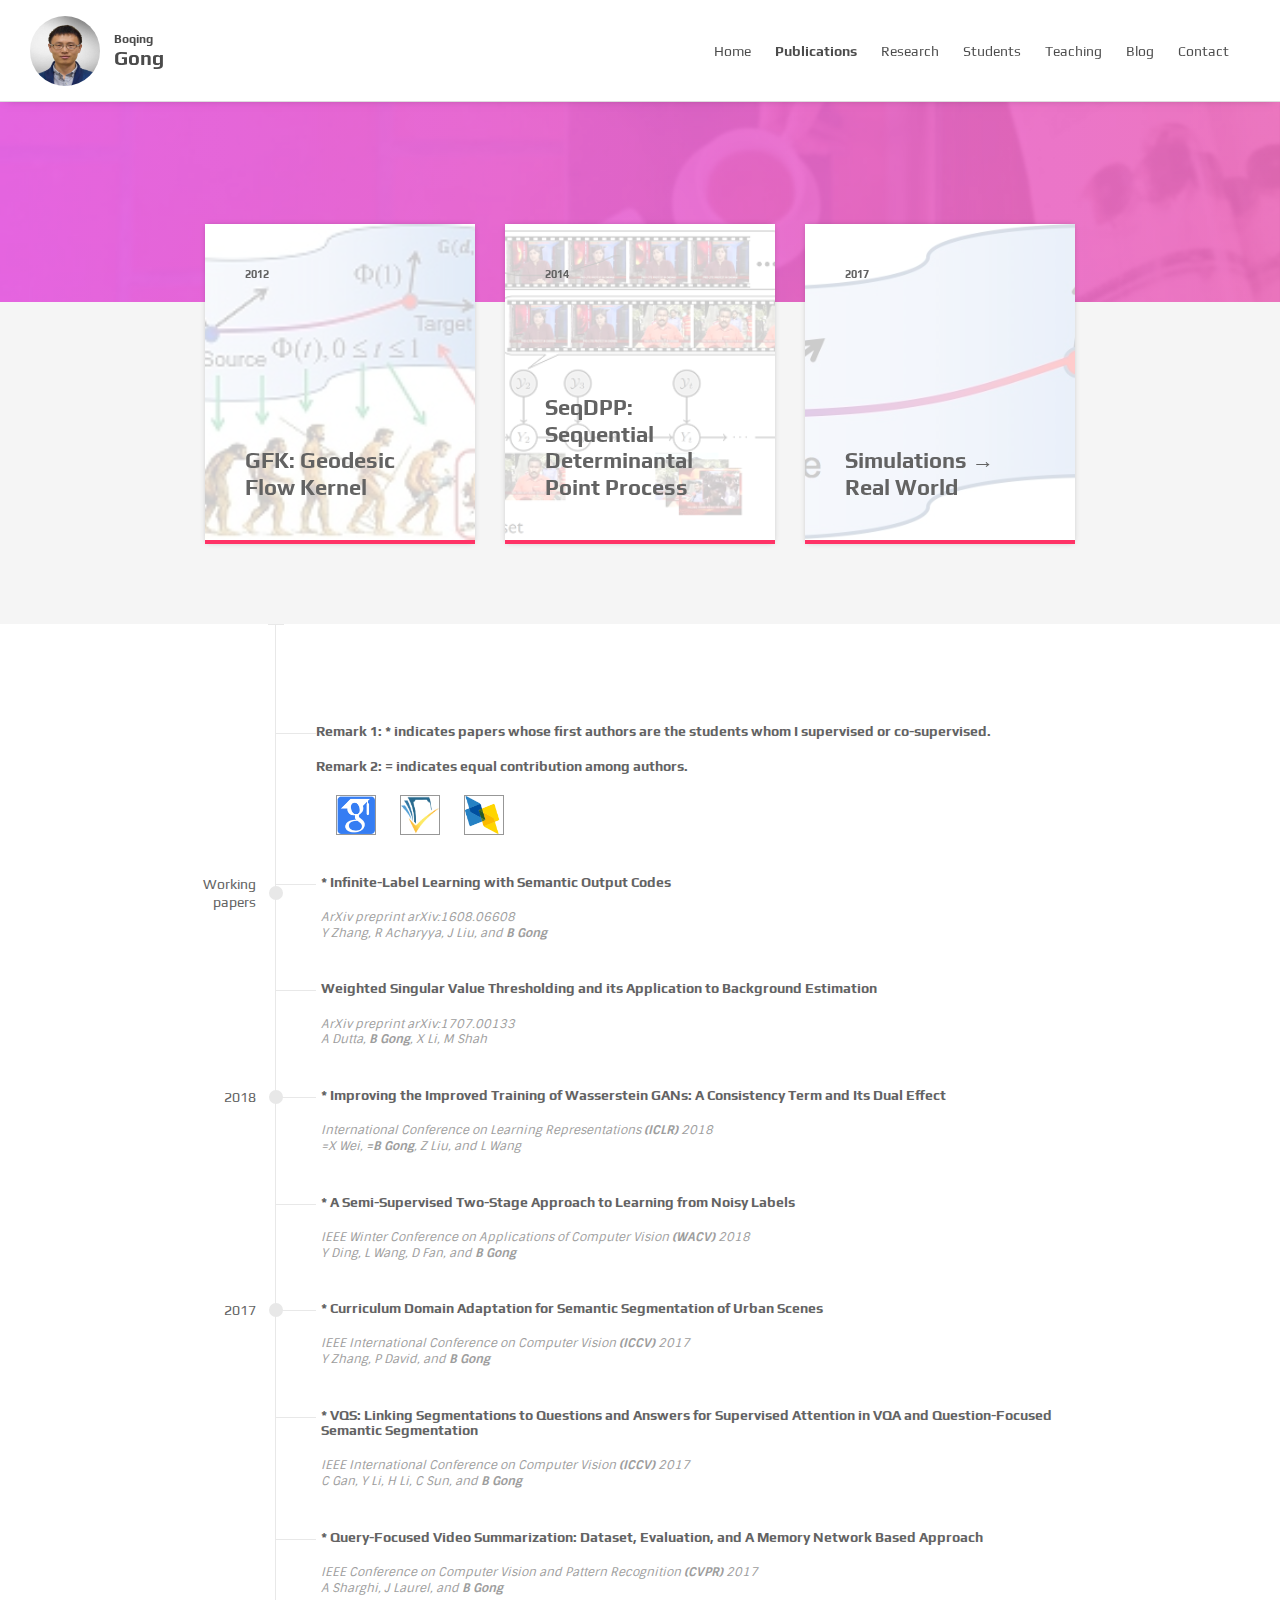
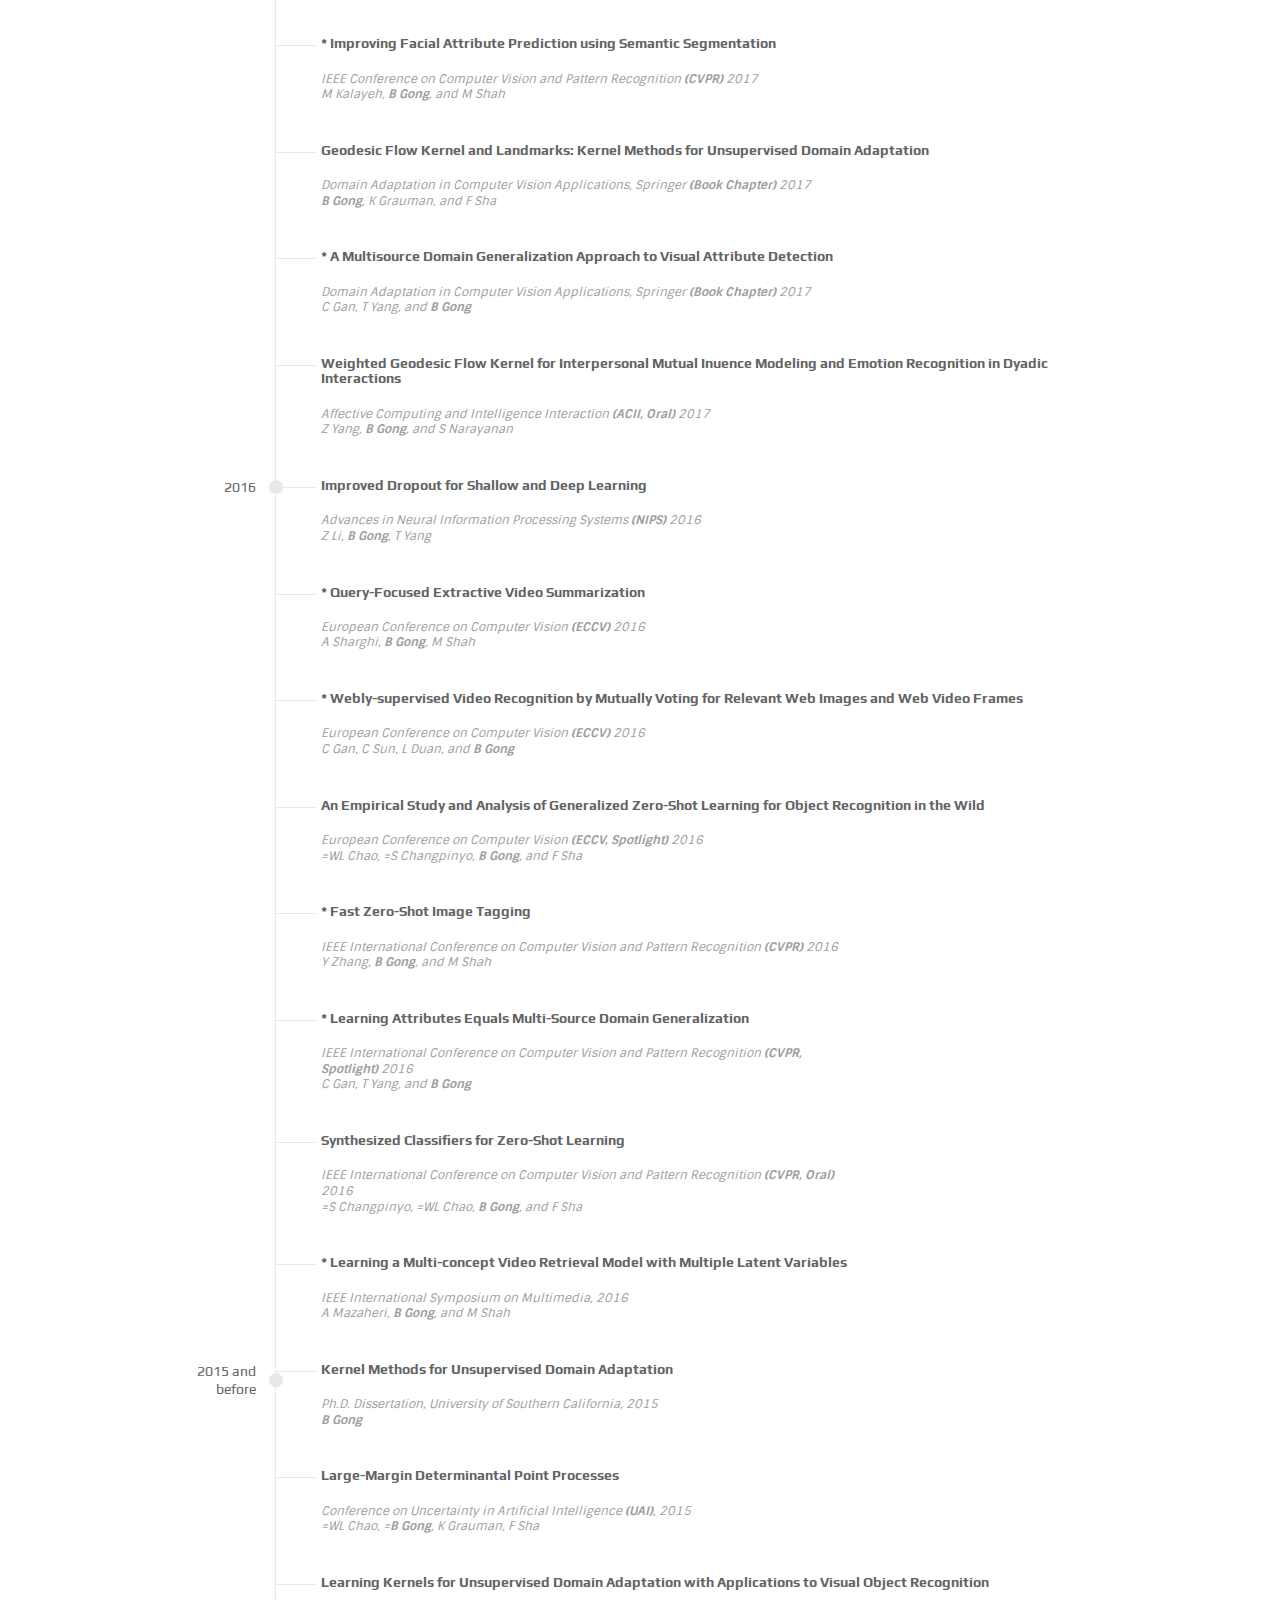
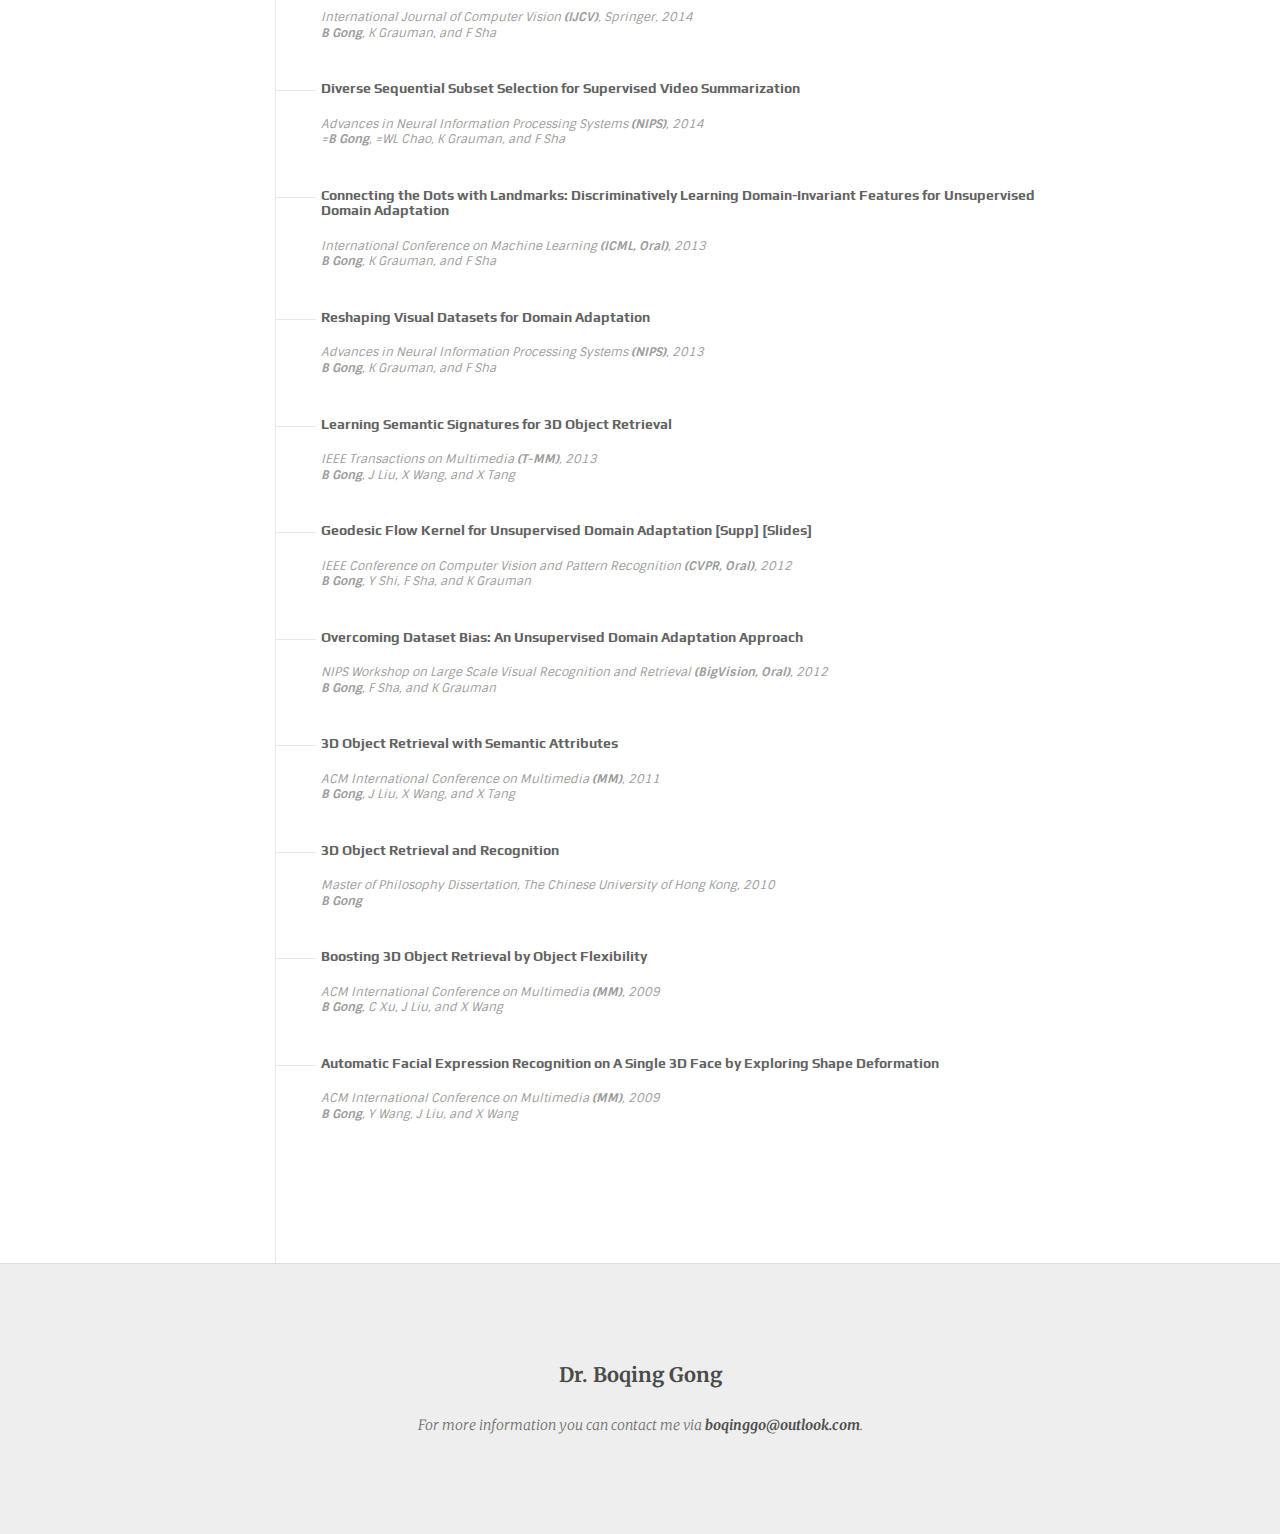
<file: publications.html>
<!DOCTYPE html>
<!--
                                   _       _   
								  | |     | |    
  Designed and Coded By           | | __ _| |__  
 / _ \ \ /\ / /\ \ /\ / /\ \ /\ / / |/ _` | '_ \ 
| (_) \ V  V /  \ V  V /  \ V  V /| | (_| | |_) |
 \___/ \_/\_/    \_/\_/    \_/\_/ |_|\__,_|_.__/ 

http://themeforest.net/user/owwwlab/
                                          
-->
<html lang="en" dir="ltr" itemscope itemtype="http://schema.org/WebPage">
  <!-- #####Begin head-->
  <head>
    <meta charset="utf-8">
    <meta http-equiv="X-UA-Compatible" content="IE=edge">
    <meta name="viewport" content="width=device-width, initial-scale=1.0">
    <!-- globalise scripting and styling content language-->
    <meta name="Content-Type-Script" content="text/javascript">
    <meta name="Content-Type-Style" content="text/css">
    <!-- author of this doc-->
    <meta name="author" content="owwwlab.com">
    <!-- ################################-->
    <!-- #### add SEO metadata here-->
    <!-- ################################-->
    <!-- #####Begin styles-->
    <!-- stylesheets	-->
    <link href="assets/css/vendors/vendors.css" rel="stylesheet" type="text/css">
    <!-- Load extra page specific css-->
    <!-- Overwrite vendors-->
    <link href="assets/css/vendors/vendors-overwrites.css" rel="stylesheet" type="text/css">
    <link href="assets/css/styles.css" rel="stylesheet" type="text/css">
    <link href="assets/css/demo1.css" rel="stylesheet" type="text/css">
    <!-- #####End styles-->
    <!-- #####Begin JS-->
    <!-- add your scripts to the end of the page for sake of page load speed-->
    <!-- scripts that need to be at head section-->
    <script src="assets/js/vendors/jquery.min.js"></script>
    <!-- #####End JS-->
    <!-- #####Begin load google fonts-->
    <link href="https://fonts.googleapis.com/css?family=Play:400,700&amp;subset=latin,greek,cyrillic" rel="stylesheet" type="text/css">
    <link href="https://fonts.googleapis.com/css?family=Sintony:400,700&amp;subset=latin,greek,cyrillic" rel="stylesheet" type="text/css">
    <link href="https://fonts.googleapis.com/css?family=Merriweather:300,300italic,400,400italic,700,700italic&amp;subset=latin,greek,cyrillic" rel="stylesheet" type="text/css">
    <link href="https://fonts.googleapis.com/css?family=Exo+2:400,200,300,400italic,500,700,900&amp;subset=latin,greek,cyrillic" rel="stylesheet" type="text/css">
    <!-- #####End load google fonts-->
    <title>Publications - Boqing Gong </title>
  </head>
  <!-- #####End head-->
  <body class="fullwidth sticky-header">
    <div id="wrapper" class="regular-layout">
      <!-- #####Begin Header-->
      <header id="header" class="nav-light full-width">
        <div class="head-main">
          <div class="container">
            <div class="logo-wrapper">
              <!-- standard Logo--><a href="index.html" class="standard-logo text-logo"><img src="assets/img/avatar.png" alt="Dr. Boqing Gong">
                <div class="text-wrapper">
                  <h1 class="title">Boqing <span>Gong</span></h1>
                </div></a>
            </div>
            <!-- primary navigation-->
            <ul id="primary-menu">
              <li><a href="index.html" title="Home"><span>Home</span></a>
              </li>
              <li class="current-menu-item"><a href="publications.html" title="Publications"><span>Publications</span></a>
              </li>
              <li><a href="research.html" title="Research"><span>Research</span></a>
              </li>
              <li><a href="students.html" title="Students"><span>Students</span></a>
              </li>
              <li><a href="teaching.html" title="Teaching"><span>Teaching</span></a>
              </li>
              <li><a href="blog.html" title="Blog"><span>Blog</span></a>
              </li>
              <li><a href="contact.html" title="Contact"><span>Contact</span></a>
              </li>
            </ul>
            <!-- #####Begin icons beside menu-->
            <div class="header-icons">
              <!-- #####Begin mobile menu trigger-->
              <div class="ol-mobile-trigger hamburger hamburger--elastic">
                <div class="hamburger-box">
                  <div class="hamburger-inner"></div>
                </div>
              </div>
              <!-- #####End mobile menu trigger-->
            </div>
          </div>
        </div>
      </header>
      <!-- #####End Header-->
      <!-- #####Begin contents-->
      <section id="contents">
        <!-- #####Begin page head-->
        <div class="page-head h-200 center-it ov-grad8-alpha-80 parallax-layer dark" data-img-src="assets/img/bg/02.jpg" data-parallax-mode="mode-title">
          <div class="container">
            <div class="tb-vcenter-wrapper">
              <!--div class="title-wrapper vcenter">
                <h1 class="title">Publications</h1>
                <h2 class="description">Simple Lists are great way to display your publicatios to visitors, here is a simple list shows variations of this grid elements.</h2>
              </div-->
              <div class="breadcrumb-wrapper vcenter">
                <ul class="breadcrumb">
                  <li><a href="#"><i class="oli oli-home"></i></a></li>
                  <li><a href="#">publication</a></li>
                  <li><a href="#">publication type</a></li>
                  <li>learning environment</li>
                </ul>
              </div>
            </div>
          </div>
        </div>
        <!-- #####End page head
        -->
        <section class="page-contents">
          <!-- #####Begin main area-->
          <section id="main-area">
            <section class="section section-narrow slim-container bg-gray">
              <div class="container">
                <div class="row pull-up-160">
                  <div class="col-md-4"><a href="papers/cvpr12.pdf" class="book-el set-bg"><img src="assets/img/publications/grid/01.jpg" class="set-me">
                      <div class="contents">
                        <div class="item-meta"><span class="date">2012</span></div>
                        <div class="title-wrapper">
                          <h2 class="title">GFK: Geodesic Flow Kernel</h2>
                        </div>
                      </div></a></div>
                  <div class="col-md-4"><a href="https://papers.nips.cc/paper/5413-diverse-sequential-subset-selection-for-supervised-video-summarization" class="book-el set-bg"><img src="assets/img/publications/grid/02.jpg" class="set-me">
                      <div class="contents">
                        <div class="item-meta"><span class="date">2014</span></div>
                        <div class="title-wrapper">
                          <h2 class="title">SeqDPP: Sequential Determinantal Point Process</h2>
                        </div>
                      </div></a></div>
                  <div class="col-md-4"><a href="http://openaccess.thecvf.com/content_iccv_2017/html/Zhang_Curriculum_Domain_Adaptation_ICCV_2017_paper.html" class="book-el set-bg"><img src="assets/img/featured-items/01.jpg" class="set-me">
                      <div class="contents">
                        <div class="item-meta"><span class="date">2017</span></div>
                        <div class="title-wrapper">
                          <h2 class="title">Simulations <b>&#x2192;</b> Real World</h2>
                        </div>
                      </div></a></div>
                </div>
              </div>
            </section>
            <section class="slim-container">
              <div class="container">
                <div class="ol-timeline scrollable-timeline">

                  <div class="tl-item pub-item">
                    <!--div class="content-wrapper"-->
                      <h2 class="title">Remark 1: * indicates papers whose first authors are the students whom I supervised or co-supervised. </h2>
                      <h2 class="title"> Remark 2: = indicates equal contribution among authors.</h2>
                      &nbsp&nbsp&nbsp&nbsp
                      <a href="https://scholar.google.com/citations?user=lv9ZeVUAAAAJ&hl=en"><img src="assets/img/publications/series/google-scholar.png" alt="Google Scholar" class="pub-thumbnail" height="40" width="40"></a>
                      &nbsp&nbsp&nbsp&nbsp
                      <a href="https://www.semanticscholar.org/author/Boqing-Gong/1760838"><img src="assets/img/publications/series/semantic-scholar.jpg" alt="Semantic Scholar" class="pub-thumbnail" height="40" width="40"></a>
                      &nbsp&nbsp&nbsp&nbsp
                      <a href="http://dblp.uni-trier.de/pers/hd/g/Gong:Boqing"><img src="assets/img/publications/series/dblp.png" alt="DBLP" class="pub-thumbnail" height="40" width="40"></a>
                      <div class="description"></div>
                    <!--/div-->
                  </div>

                  <div class="tl-item active pub-item"><span class="item-section">Working papers</span>
                    <!--div class="elem-wrapper"><img src="assets/img/publications/series/PDF1.jpg" alt="item thumbnail" class="pub-thumbnail"></div-->
                    <div class="content-wrapper">
                      <h3 class="title"><a href="https://arxiv.org/abs/1608.06608">* Infinite-Label Learning with Semantic Output Codes</a></h3>
                      <div class="description">
                        <div class="citation"><span> <a href="https://arxiv.org/abs/1608.06608">ArXiv preprint arXiv:1608.06608 </a><span class="block-elem">Y Zhang, R Acharyya, J Liu, and <b>B Gong</b></span></span></div>
                      </div>
                    </div>
                  </div>
                  <div class="tl-item pub-item">
                    <!--div class="elem-wrapper"><img src="assets/img/publications/series/cover-3.jpg" alt="item thumbnail" class="pub-thumbnail"></div-->
                    <div class="content-wrapper">
                      <h3 class="title"><a href="https://arxiv.org/abs/1707.00133">Weighted Singular Value Thresholding and its Application to Background Estimation </a></h3>
                      <div class="description">
                        <div class="citation"><span> <a href="https://arxiv.org/abs/1707.00133">ArXiv preprint arXiv:1707.00133 </a><span class="block-elem">A Dutta, <b>B Gong</b>, X Li, M Shah</span></span></div>
                      </div>
                    </div>
                  </div>

                  <div class="tl-item active pub-item"><span class="item-section">2018</span>
                    <!--div class="elem-wrapper"><img src="assets/img/publications/series/PDF1.jpg" alt="item thumbnail" class="pub-thumbnail"></div-->
                    <div class="content-wrapper">
                      <h3 class="title"><a href="#">* Improving the Improved Training of Wasserstein GANs: A Consistency Term and Its Dual Effect</a></h3>
                      <div class="description">
                        <div class="citation"><span> <a href="#">International Conference on Learning Representations <b>(ICLR)</b> 2018 </a><span class="block-elem">=X Wei, <b>=B Gong</b>, Z Liu, and L Wang</span></span></div>
                      </div>
                    </div>
                  </div>
                  <div class="tl-item pub-item">
                    <!--div class="elem-wrapper"><img src="assets/img/publications/series/cover-3.jpg" alt="item thumbnail" class="pub-thumbnail"></div-->
                    <div class="content-wrapper">
                      <h3 class="title"><a href="papers/wacv18.pdf">*  A Semi-Supervised Two-Stage Approach to Learning from Noisy Labels </a></h3>
                      <div class="description">
                        <div class="citation"><span> <a href="papers/wacv18.pdf">IEEE Winter Conference on Applications of Computer Vision <b>(WACV)</b> 2018 </a><span class="block-elem">Y Ding, L Wang, D Fan, and <b>B Gong</b></span></span></div>
                      </div>
                    </div>
                  </div>
                  <div class="tl-item active pub-item"><span class="item-section">2017</span>
                    <!--div class="elem-wrapper"><img src="assets/img/publications/series/PDF1.jpg" alt="item thumbnail" class="pub-thumbnail"></div-->
                    <div class="content-wrapper">
                      <h3 class="title"><a href="http://openaccess.thecvf.com/content_iccv_2017/html/Zhang_Curriculum_Domain_Adaptation_ICCV_2017_paper.html">* Curriculum Domain Adaptation for Semantic Segmentation of Urban Scenes</a></h3>
                      <div class="description">
                        <div class="citation"><span> <a href="http://openaccess.thecvf.com/content_iccv_2017/html/Zhang_Curriculum_Domain_Adaptation_ICCV_2017_paper.html">IEEE International Conference on Computer Vision <b>(ICCV)</b> 2017 </a><span class="block-elem">Y Zhang, P David, and <b>B Gong</b></span></span></div>
                      </div>
                    </div>
                  </div>
                  <div class="tl-item pub-item">
                    <!--div class="elem-wrapper"><img src="assets/img/publications/series/cover-3.jpg" alt="item thumbnail" class="pub-thumbnail"></div-->
                    <div class="content-wrapper">
                      <h3 class="title"><a href="http://openaccess.thecvf.com/content_iccv_2017/html/Gan_VQS_Linking_Segmentations_ICCV_2017_paper.html">* VQS: Linking Segmentations to Questions and Answers for Supervised Attention in VQA and Question-Focused Semantic Segmentation</a></h3>
                      <div class="description">
                        <div class="citation"><span> <a href="http://openaccess.thecvf.com/content_iccv_2017/html/Gan_VQS_Linking_Segmentations_ICCV_2017_paper.html">IEEE International Conference on Computer Vision <b>(ICCV)</b> 2017 </a><span class="block-elem">C Gan, Y Li, H Li, C Sun, and <b>B Gong</b></span></span></div>
                      </div>
                    </div>
                  </div>
                  <div class="tl-item pub-item">
                    <!--div class="elem-wrapper"><img src="assets/img/publications/series/cover-2.jpg" alt="item thumbnail" class="pub-thumbnail"></div-->
                    <div class="content-wrapper">
                      <h3 class="title"><a href="http://openaccess.thecvf.com/content_cvpr_2017/html/Sharghi_Query-Focused_Video_Summarization_CVPR_2017_paper.html">* Query-Focused Video Summarization: Dataset, Evaluation, and A Memory Network Based Approach</a></h3>
                      <div class="description">
                        <div class="citation"><span> <a href="http://openaccess.thecvf.com/content_cvpr_2017/html/Sharghi_Query-Focused_Video_Summarization_CVPR_2017_paper.html">IEEE Conference on Computer Vision and Pattern Recognition  <b>(CVPR)</b> 2017 </a><span class="block-elem">A Sharghi, J Laurel, and <b>B Gong</b></span></span></div>
                      </div>
                    </div>
                  </div>
                  <div class="tl-item pub-item">
                    <!--div class="elem-wrapper"><img src="assets/img/publications/series/cover-2.jpg" alt="item thumbnail" class="pub-thumbnail"></div-->
                    <div class="content-wrapper">
                      <h3 class="title"><a href="http://openaccess.thecvf.com/content_cvpr_2017/html/Kalayeh_Improving_Facial_Attribute_CVPR_2017_paper.html">* Improving Facial Attribute Prediction using Semantic Segmentation</a></h3>
                      <div class="description">
                        <div class="citation"><span> <a href="http://openaccess.thecvf.com/content_cvpr_2017/html/Kalayeh_Improving_Facial_Attribute_CVPR_2017_paper.html">IEEE Conference on Computer Vision and Pattern Recognition  <b>(CVPR)</b> 2017 </a><span class="block-elem">M Kalayeh, <b>B Gong</b>, and M Shah</span></span></div>
                      </div>
                    </div>
                  </div>
                  <div class="tl-item pub-item">
                    <!--div class="elem-wrapper"><img src="assets/img/publications/series/cover-2.jpg" alt="item thumbnail" class="pub-thumbnail"></div-->
                    <div class="content-wrapper">
                      <h3 class="title"><a href="https://link.springer.com/chapter/10.1007/978-3-319-58347-1_3">Geodesic Flow Kernel and Landmarks: Kernel Methods for Unsupervised Domain Adaptation</a></h3>
                      <div class="description">
                        <div class="citation"><span> <a href="https://link.springer.com/chapter/10.1007/978-3-319-58347-1_3">Domain Adaptation in Computer Vision Applications, Springer  <b>(Book Chapter)</b> 2017 </a><span class="block-elem"><b>B Gong</b>, K Grauman, and F Sha</span></span></div>
                      </div>
                    </div>
                  </div>
                  <div class="tl-item pub-item">
                    <!--div class="elem-wrapper"><img src="assets/img/publications/series/cover-2.jpg" alt="item thumbnail" class="pub-thumbnail"></div-->
                    <div class="content-wrapper">
                      <h3 class="title"><a href="https://link.springer.com/chapter/10.1007/978-3-319-58347-1_15">* A Multisource Domain Generalization Approach to Visual Attribute Detection</a></h3>
                      <div class="description">
                        <div class="citation"><span> <a href="https://link.springer.com/chapter/10.1007/978-3-319-58347-1_15">Domain Adaptation in Computer Vision Applications, Springer  <b>(Book Chapter)</b> 2017 </a><span class="block-elem">C Gan, T Yang, and <b>B Gong</b></span></span></div>
                      </div>
                    </div>
                  </div>
                  <div class="tl-item pub-item">
                    <!--div class="elem-wrapper"><img src="assets/img/publications/series/cover-2.jpg" alt="item thumbnail" class="pub-thumbnail"></div-->
                    <div class="content-wrapper">
                      <h3 class="title"><a href="papers/acii17.pdf">Weighted Geodesic Flow Kernel for Interpersonal Mutual Inuence Modeling and Emotion Recognition in Dyadic Interactions</a></h3>
                      <div class="description">
                        <div class="citation"><span> <a href="papers/acii17.pdf">Affective Computing and Intelligence Interaction   <b>(ACII, Oral)</b> 2017 </a><span class="block-elem">Z Yang, <b>B Gong</b>, and S Narayanan</span></span></div>
                      </div>
                    </div>
                  </div>
                  
                  <div class="tl-item active pub-item"><span class="item-section">2016</span>
                    <!--div class="elem-wrapper"><img src="assets/img/publications/series/cover-3.jpg" alt="item thumbnail" class="pub-thumbnail"></div-->
                    <div class="content-wrapper">
                      <h3 class="title"><a href="https://papers.nips.cc/paper/6561-improved-dropout-for-shallow-and-deep-learning">Improved Dropout for Shallow and Deep Learning</a></h3>
                      <div class="description">
                        <div class="citation"><span> <a href="https://papers.nips.cc/paper/6561-improved-dropout-for-shallow-and-deep-learning">Advances in Neural Information Processing Systems  <b>(NIPS)</b> 2016 </a><span class="block-elem">Z Li, <b>B Gong</b>, T Yang</span></span></div>
                      </div>
                    </div>
                  </div>
                  <div class="tl-item pub-item">
                    <!--div class="elem-wrapper"><img src="assets/img/publications/series/PDF1.jpg" alt="item thumbnail" class="pub-thumbnail"></div-->
                    <div class="content-wrapper">
                      <h3 class="title"><a href="https://arxiv.org/abs/1607.05177">* Query-Focused Extractive Video Summarization</a></h3>
                      <div class="description">
                        <div class="citation"><span> <a href="https://arxiv.org/abs/1607.05177">European Conference on Computer Vision <b>(ECCV)</b> 2016 </a><span class="block-elem">A Sharghi, <b>B Gong</b>, M Shah</span></span></div>
                      </div>
                    </div>
                  </div>
                  <div class="tl-item pub-item">
                    <!--div class="elem-wrapper"><img src="assets/img/publications/series/cover-3.jpg" alt="item thumbnail" class="pub-thumbnail"></div-->
                    <div class="content-wrapper">
                      <h3 class="title"><a href="papers/eccv16-webly.pdf">* Webly-supervised Video Recognition by Mutually Voting for Relevant Web Images and Web Video Frames</a></h3>
                      <div class="description">
                        <div class="citation"><span> <a href="papers/eccv16-webly.pdf">European Conference on Computer Vision <b>(ECCV)</b> 2016 </a><span class="block-elem">C Gan, C Sun, L Duan, and <b>B Gong</b></span></span></div>
                      </div>
                    </div>
                  </div>
                  <div class="tl-item pub-item">
                    <!--div class="elem-wrapper"><img src="assets/img/publications/series/cover-3.jpg" alt="item thumbnail" class="pub-thumbnail"></div-->
                    <div class="content-wrapper">
                      <h3 class="title"><a href="https://arxiv.org/abs/1605.04253">An Empirical Study and Analysis of Generalized Zero-Shot Learning for Object Recognition in the Wild</a></h3>
                      <div class="description">
                        <div class="citation"><span> <a href="https://arxiv.org/abs/1605.04253">European Conference on Computer Vision <b>(ECCV, Spotlight)</b> 2016 </a><span class="block-elem">=WL Chao, =S Changpinyo, <b>B Gong</b>, and F Sha</span></span></div>
                      </div>
                    </div>
                  </div>
                  <div class="tl-item pub-item">
                    <!--div class="elem-wrapper"><img src="assets/img/publications/series/cover-3.jpg" alt="item thumbnail" class="pub-thumbnail"></div-->
                    <div class="content-wrapper">
                      <h3 class="title"><a href="https://www.cv-foundation.org/openaccess/content_cvpr_2016/html/Zhang_Fast_Zero-Shot_Image_CVPR_2016_paper.html">* Fast Zero-Shot Image Tagging</a></h3>
                      <div class="description">
                        <div class="citation"><span> <a href="https://www.cv-foundation.org/openaccess/content_cvpr_2016/html/Zhang_Fast_Zero-Shot_Image_CVPR_2016_paper.html">IEEE International Conference on Computer Vision and Pattern Recognition <b>(CVPR)</b> 2016 </a><span class="block-elem">Y Zhang, <b>B Gong</b>, and M Shah</span></span></div>
                      </div>
                    </div>
                  </div>
                  <div class="tl-item pub-item">
                    <!--div class="elem-wrapper"><img src="assets/img/publications/series/cover-3.jpg" alt="item thumbnail" class="pub-thumbnail"></div-->
                    <div class="content-wrapper">
                      <h3 class="title"><a href="https://www.cv-foundation.org/openaccess/content_cvpr_2016/html/Gan_Learning_Attributes_Equals_CVPR_2016_paper.html">* Learning Attributes Equals Multi-Source Domain Generalization</a></h3>
                      <div class="description">
                        <div class="citation"><span> <a href="https://www.cv-foundation.org/openaccess/content_cvpr_2016/html/Gan_Learning_Attributes_Equals_CVPR_2016_paper.html">IEEE International Conference on Computer Vision and Pattern Recognition <b>(CVPR, Spotlight)</b> 2016 </a><span class="block-elem">C Gan, T Yang, and <b>B Gong</b></span></span></div>
                      </div>
                    </div>
                  </div>
                  <div class="tl-item pub-item">
                    <!--div class="elem-wrapper"><img src="assets/img/publications/series/cover-3.jpg" alt="item thumbnail" class="pub-thumbnail"></div-->
                    <div class="content-wrapper">
                      <h3 class="title"><a href="https://www.cv-foundation.org/openaccess/content_cvpr_2016/html/Changpinyo_Synthesized_Classifiers_for_CVPR_2016_paper.html">Synthesized Classifiers for Zero-Shot Learning</a></h3>
                      <div class="description">
                        <div class="citation"><span> <a href="https://www.cv-foundation.org/openaccess/content_cvpr_2016/html/Changpinyo_Synthesized_Classifiers_for_CVPR_2016_paper.html">IEEE International Conference on Computer Vision and Pattern Recognition <b>(CVPR, Oral)</b> 2016 </a><span class="block-elem">=S Changpinyo, =WL Chao, <b>B Gong</b>, and F Sha</span></span></div>
                      </div>
                    </div>
                  </div>
                  <div class="tl-item pub-item">
                    <!--div class="elem-wrapper"><img src="assets/img/publications/series/cover-3.jpg" alt="item thumbnail" class="pub-thumbnail"></div-->
                    <div class="content-wrapper">
                      <h3 class="title"><a href="papers/ism16.pdf">* Learning a Multi-concept Video Retrieval Model with Multiple Latent Variables</a></h3>
                      <div class="description">
                        <div class="citation"><span> <a href="papers/ism16.pdf">IEEE International Symposium on Multimedia, 2016 </a><span class="block-elem">A Mazaheri, <b>B Gong</b>, and M Shah</span></span></div>
                      </div>
                    </div>
                  </div>

                  <div class="tl-item active pub-item"><span class="item-section">2015 and before</span>
                    <!--div class="elem-wrapper"><img src="assets/img/publications/series/cover-3.jpg" alt="item thumbnail" class="pub-thumbnail"></div-->
                    <div class="content-wrapper">
                      <h3 class="title"><a href="papers/thesis-phd.pdf">Kernel Methods for Unsupervised Domain Adaptation</a></h3>
                      <div class="description">
                        <div class="citation"><span> <a href="papers/thesis-phd.pdf">Ph.D. Dissertation, University of Southern California, 2015 </a><span class="block-elem"><b>B Gong</b></span></span></div>
                      </div>
                    </div>
                  </div>
                  <div class="tl-item pub-item">
                    <!--div class="elem-wrapper"><img src="assets/img/publications/series/cover-3.jpg" alt="item thumbnail" class="pub-thumbnail"></div-->
                    <div class="content-wrapper">
                      <h3 class="title"><a href="https://arxiv.org/abs/1411.1537">Large-Margin Determinantal Point Processes</a></h3>
                      <div class="description">
                        <div class="citation"><span> <a href="https://arxiv.org/abs/1411.1537">Conference on Uncertainty in Artificial Intelligence <b>(UAI)</b>, 2015 </a><span class="block-elem">=WL Chao, =<b>B Gong</b>, K Grauman, F Sha</span></span></div>
                      </div>
                    </div>
                  </div>
                  <div class="tl-item pub-item">
                    <!--div class="elem-wrapper"><img src="assets/img/publications/series/cover-3.jpg" alt="item thumbnail" class="pub-thumbnail"></div-->
                    <div class="content-wrapper">
                      <h3 class="title"><a href="https://link.springer.com/article/10.1007/s11263-014-0718-4">Learning Kernels for Unsupervised Domain Adaptation with Applications to Visual Object Recognition</a></h3>
                      <div class="description">
                        <div class="citation"><span> <a href="https://link.springer.com/article/10.1007/s11263-014-0718-4">International Journal of Computer Vision <b>(IJCV)</b>, Springer, 2014 </a><span class="block-elem"><b>B Gong</b>, K Grauman, and F Sha</span></span></div>
                      </div>
                    </div>
                  </div>
                  <div class="tl-item pub-item">
                    <!--div class="elem-wrapper"><img src="assets/img/publications/series/cover-3.jpg" alt="item thumbnail" class="pub-thumbnail"></div-->
                    <div class="content-wrapper">
                      <h3 class="title"><a href="https://papers.nips.cc/paper/5413-diverse-sequential-subset-selection-for-supervised-video-summarization">Diverse Sequential Subset Selection for Supervised Video Summarization</a></h3>
                      <div class="description">
                        <div class="citation"><span> <a href="https://papers.nips.cc/paper/5413-diverse-sequential-subset-selection-for-supervised-video-summarization">Advances in Neural Information Processing Systems <b>(NIPS)</b>, 2014 </a><span class="block-elem">=<b>B Gong</b>, =WL Chao, K Grauman, and F Sha</span></span></div>
                      </div>
                    </div>
                  </div>
                  <div class="tl-item pub-item">
                    <!--div class="elem-wrapper"><img src="assets/img/publications/series/cover-3.jpg" alt="item thumbnail" class="pub-thumbnail"></div-->
                    <div class="content-wrapper">
                      <h3 class="title"><a href="http://proceedings.mlr.press/v28/gong13.html">Connecting the Dots with Landmarks: Discriminatively Learning Domain-Invariant Features for Unsupervised Domain Adaptation</a></h3>
                      <div class="description">
                        <div class="citation"><span> <a href="http://proceedings.mlr.press/v28/gong13.html">International Conference on Machine Learning <b>(ICML, Oral)</b>, 2013 </a><span class="block-elem"><b>B Gong</b>, K Grauman, and F Sha</span></span></div>
                      </div>
                    </div>
                  </div>
                  <div class="tl-item pub-item">
                    <!--div class="elem-wrapper"><img src="assets/img/publications/series/cover-3.jpg" alt="item thumbnail" class="pub-thumbnail"></div-->
                    <div class="content-wrapper">
                      <h3 class="title"><a href="https://papers.nips.cc/paper/5210-reshaping-visual-datasets-for-domain-adaptation">Reshaping Visual Datasets for Domain Adaptation</a></h3>
                      <div class="description">
                        <div class="citation"><span> <a href="https://papers.nips.cc/paper/5210-reshaping-visual-datasets-for-domain-adaptation">Advances in Neural Information Processing Systems <b>(NIPS)</b>, 2013 </a><span class="block-elem"><b>B Gong</b>, K Grauman, and F Sha</span></span></div>
                      </div>
                    </div>
                  </div>
                  <div class="tl-item pub-item">
                    <!--div class="elem-wrapper"><img src="assets/img/publications/series/cover-3.jpg" alt="item thumbnail" class="pub-thumbnail"></div-->
                    <div class="content-wrapper">
                      <h3 class="title"><a href="papers/tmm13.pdf">Learning Semantic Signatures for 3D Object Retrieval</a></h3>
                      <div class="description">
                        <div class="citation"><span> <a href="papers/tmm13.pdf">IEEE Transactions on Multimedia <b>(T-MM)</b>, 2013 </a><span class="block-elem"><b>B Gong</b>, J Liu, X Wang, and X Tang</span></span></div>
                      </div>
                    </div>
                  </div>
                  <div class="tl-item pub-item">
                    <!--div class="elem-wrapper"><img src="assets/img/publications/series/cover-3.jpg" alt="item thumbnail" class="pub-thumbnail"></div-->
                    <div class="content-wrapper">
                      <h3 class="title"><a href="papers/cvpr12.pdf">Geodesic Flow Kernel for Unsupervised Domain Adaptation </a><a href="papers/cvpr12-supp.pdf">[Supp]</a> <a href="papers/cvpr12-slides.pptx">[Slides]</a></h3>
                      <div class="description">
                        <div class="citation"><span> <a href="papers/cvpr12.pdf">IEEE Conference on Computer Vision and Pattern Recognition <b>(CVPR, Oral)</b>, 2012 </a><span class="block-elem"><b>B Gong</b>, Y Shi, F Sha, and K Grauman</span></span></div>
                      </div>
                    </div>
                  </div>
                  <div class="tl-item pub-item">
                    <!--div class="elem-wrapper"><img src="assets/img/publications/series/cover-3.jpg" alt="item thumbnail" class="pub-thumbnail"></div-->
                    <div class="content-wrapper">
                      <h3 class="title"><a href="papers/bigvision12.pdf">Overcoming Dataset Bias: An Unsupervised Domain Adaptation Approach </a></h3>
                      <div class="description">
                        <div class="citation"><span> <a href="papers/bigvision12.pdf">NIPS Workshop on Large Scale Visual Recognition and Retrieval  <b>(BigVision, Oral)</b>, 2012 </a><span class="block-elem"><b>B Gong</b>, F Sha, and K Grauman</span></span></div>
                      </div>
                    </div>
                  </div>
                  <div class="tl-item pub-item">
                    <!--div class="elem-wrapper"><img src="assets/img/publications/series/cover-3.jpg" alt="item thumbnail" class="pub-thumbnail"></div-->
                    <div class="content-wrapper">
                      <h3 class="title"><a href="papers/mm11.pdf">3D Object Retrieval with Semantic Attributes</a></h3>
                      <div class="description">
                        <div class="citation"><span> <a href="papers/mm11.pdf">ACM International Conference on Multimedia <b>(MM)</b>, 2011 </a><span class="block-elem"><b>B Gong</b>, J Liu, X Wang, and X Tang</span></span></div>
                      </div>
                    </div>
                  </div>
                  <div class="tl-item pub-item">
                    <!--div class="elem-wrapper"><img src="assets/img/publications/series/cover-3.jpg" alt="item thumbnail" class="pub-thumbnail"></div-->
                    <div class="content-wrapper">
                      <h3 class="title"><a href="papers/thesis-master.pdf">3D Object Retrieval and Recognition</a></h3>
                      <div class="description">
                        <div class="citation"><span> <a href="papers/thesis-master.pdf">Master of Philosophy Dissertation, The Chinese University of Hong Kong, 2010 </a><span class="block-elem"><b>B Gong</b></span></span></div>
                      </div>
                    </div>
                  </div>
                  <div class="tl-item pub-item">
                    <!--div class="elem-wrapper"><img src="assets/img/publications/series/cover-3.jpg" alt="item thumbnail" class="pub-thumbnail"></div-->
                    <div class="content-wrapper">
                      <h3 class="title"><a href="papers/mm09-boosting.pdf">Boosting 3D Object Retrieval by Object Flexibility</a></h3>
                      <div class="description">
                        <div class="citation"><span> <a href="papers/mm09-boosting.pdf">ACM International Conference on Multimedia <b>(MM)</b>, 2009 </a><span class="block-elem"><b>B Gong</b>, C Xu, J Liu, and X Wang</span></span></div>
                      </div>
                    </div>
                  </div>
                  <div class="tl-item pub-item">
                    <!--div class="elem-wrapper"><img src="assets/img/publications/series/cover-3.jpg" alt="item thumbnail" class="pub-thumbnail"></div-->
                    <div class="content-wrapper">
                      <h3 class="title"><a href="papers/mm09-face.pdf">Automatic Facial Expression Recognition on A Single 3D Face by Exploring Shape Deformation</a></h3>
                      <div class="description">
                        <div class="citation"><span> <a href="papers/mm09-face.pdf">ACM International Conference on Multimedia <b>(MM)</b>, 2009 </a><span class="block-elem"><b>B Gong</b>, Y Wang, J Liu, and X Wang</span></span></div>
                      </div>
                    </div>
                  </div>

                </div>
              </div>
            </section>
          </section>
          <!-- #####End main area
          -->
          <div class="clearfix"></div>
        </section>
      </section>
      <!-- #####End contents-->
      <footer id="footer">
        <div id="footer-main" class="text-center">
          <div class="container">
            <div class="row">
              <div class="col-md-6 col-md-offset-3">
                <div class="heading-with-sub m-bottom-50">
                  <h3 class="title sans-font m-bottom-30">Dr. Boqing Gong</h3>
                  <h4 class="subtitle">For more information you can contact me via <a href="mailto:boqinggo@outlook.com"><b>boqinggo@outlook.com</b></a>.</h4>
                </div>
                <!--div class="sp-line-0"></div>
                <ul class="m-top-30 social-icons shape-circle skin-white hover-dark">
                  <li><a href="#"><i class="fa fa-facebook"></i></a></li>
                  <li><a href="#"><i class="fa fa-twitter"></i></a></li>
                  <li><a href="#"><i class="fa fa-google-plus"></i></a></li>
                  <li><a href="#"><i class="fa fa-linkedin"></i></a></li>
                  <li><a href="#"><i class="fa fa-skype"></i></a></li>
                  <li><a href="#"><i class="fa fa-dribbble"></i></a></li>
                </ul>
              </div-->
            </div>
          </div>
        </div>
      </footer>
    </div>
    <!-- #####Begin scripts-->
    <script src="assets/js/vendors/vendors.js"></script>
    <!-- Local Revolution tools-->
    <!-- Only for local and can be removed on server-->
    <script type="text/javascript" src="assets/revolution/js/extensions/revolution.extension.video.min.js"></script>
    <script type="text/javascript" src="assets/revolution/js/extensions/revolution.extension.slideanims.min.js"></script>
    <script type="text/javascript" src="assets/revolution/js/extensions/revolution.extension.actions.min.js"></script>
    <script type="text/javascript" src="assets/revolution/js/extensions/revolution.extension.layeranimation.min.js"></script>
    <script type="text/javascript" src="assets/revolution/js/extensions/revolution.extension.kenburn.min.js"></script>
    <script type="text/javascript" src="assets/revolution/js/extensions/revolution.extension.navigation.min.js"></script>
    <script type="text/javascript" src="assets/revolution/js/extensions/revolution.extension.migration.min.js"></script>
    <script type="text/javascript" src="assets/revolution/js/extensions/revolution.extension.parallax.min.js"></script>
    <script src="assets/js/custom.js"></script>
    <script src="http://localhost:35729/livereload.js"></script>
    <!-- #####End scripts-->
  </body>
</html>
</file>
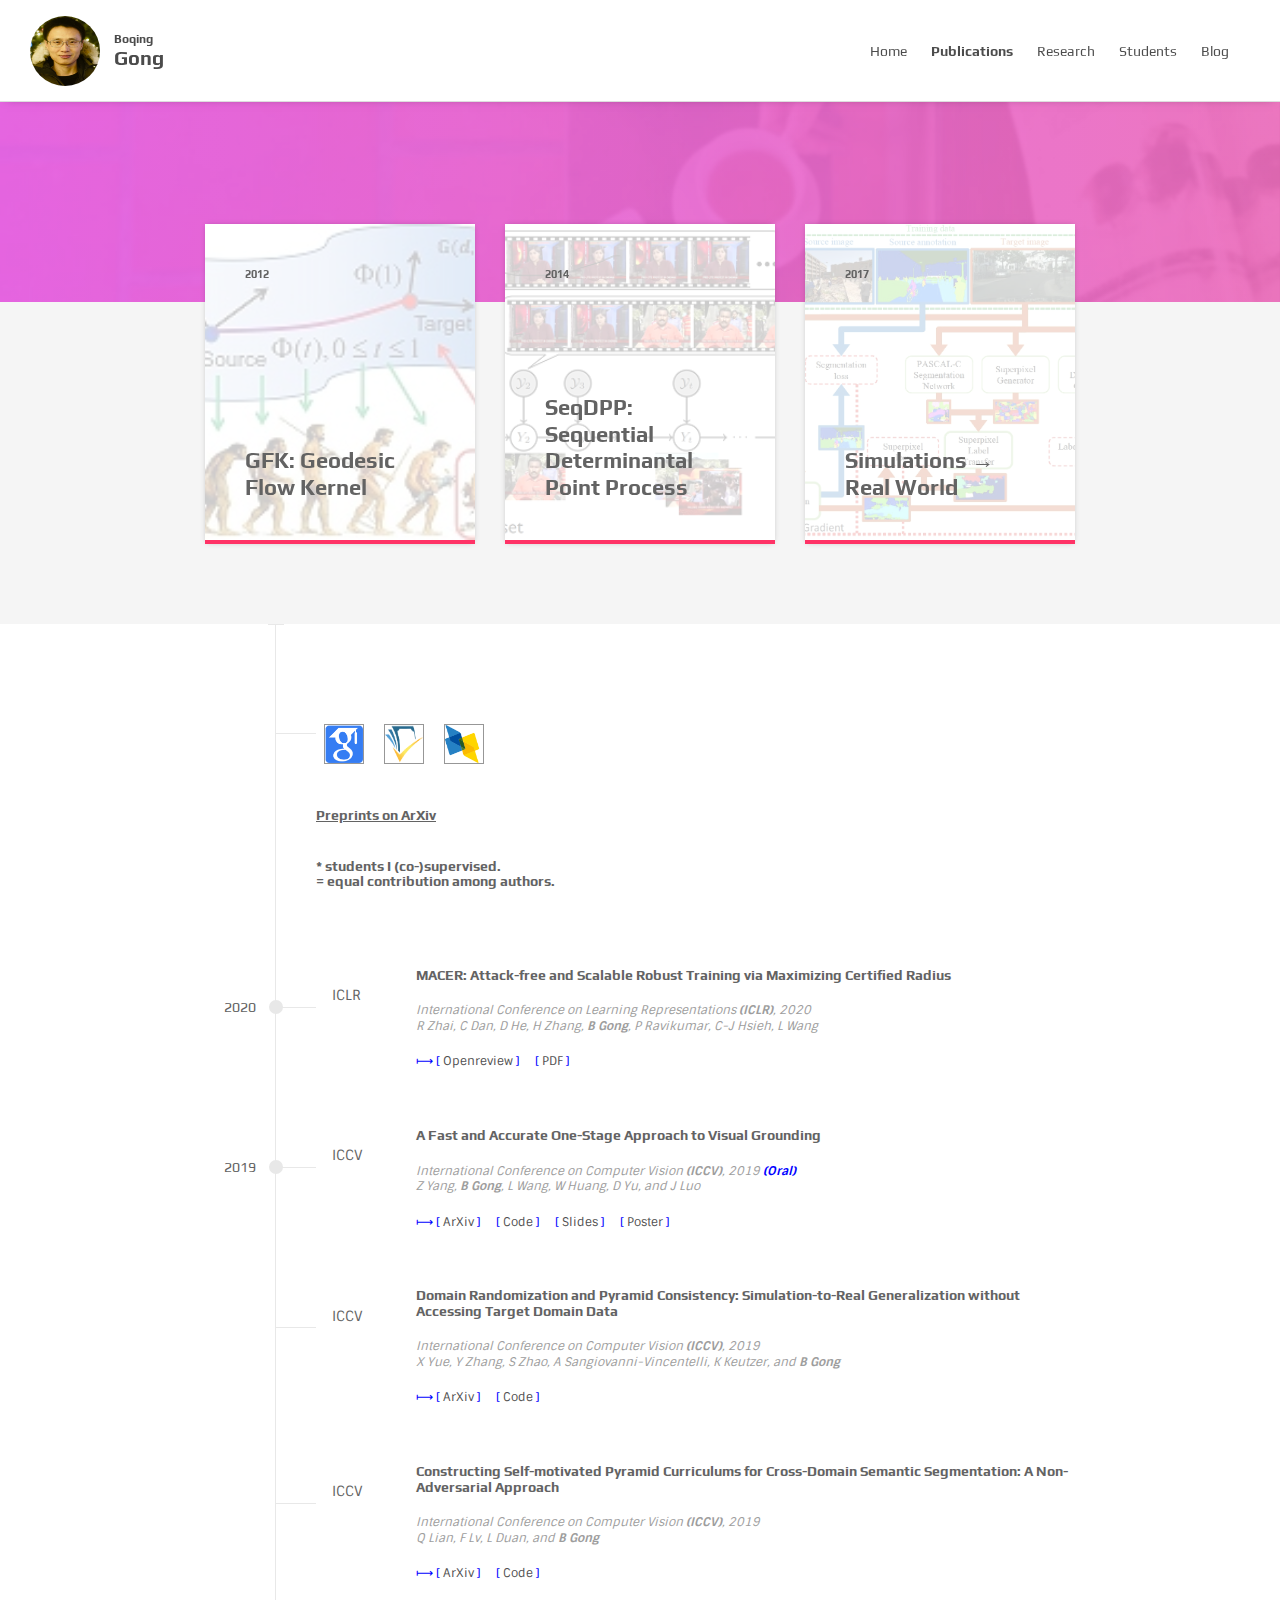
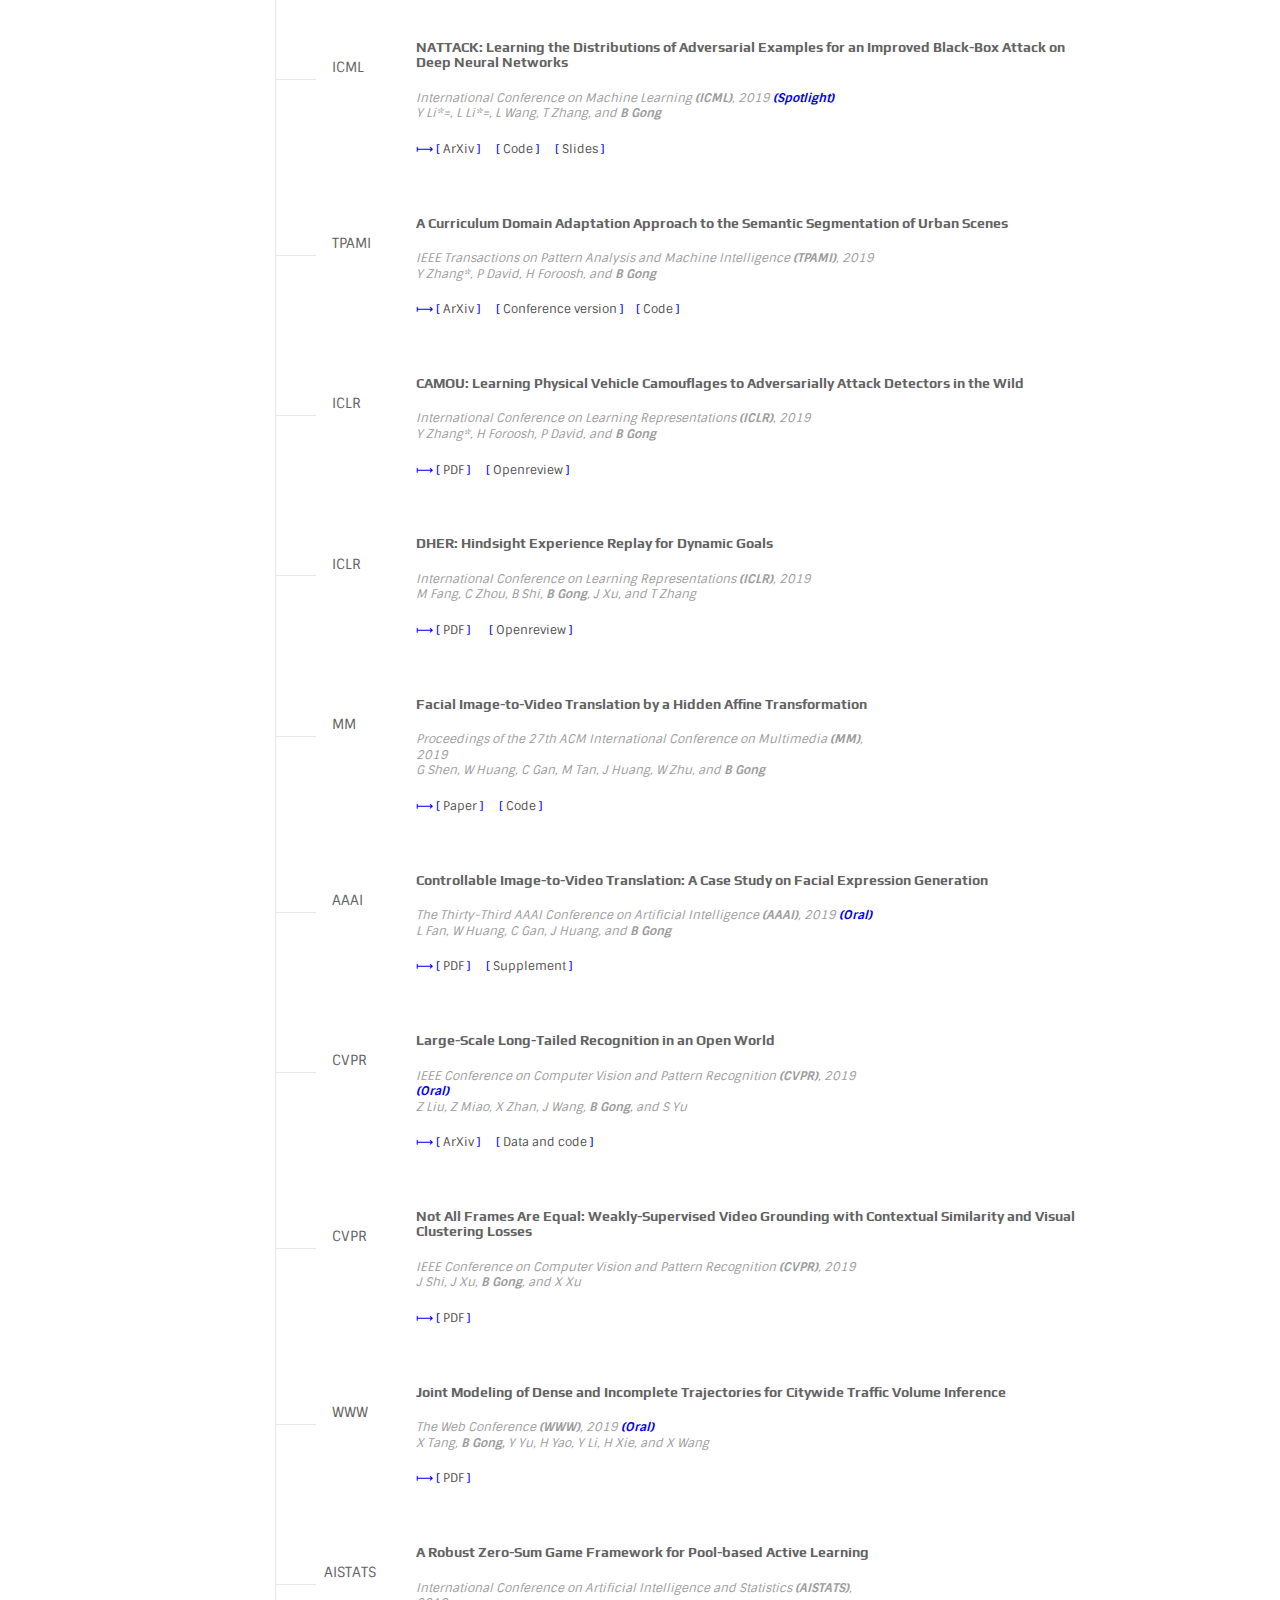
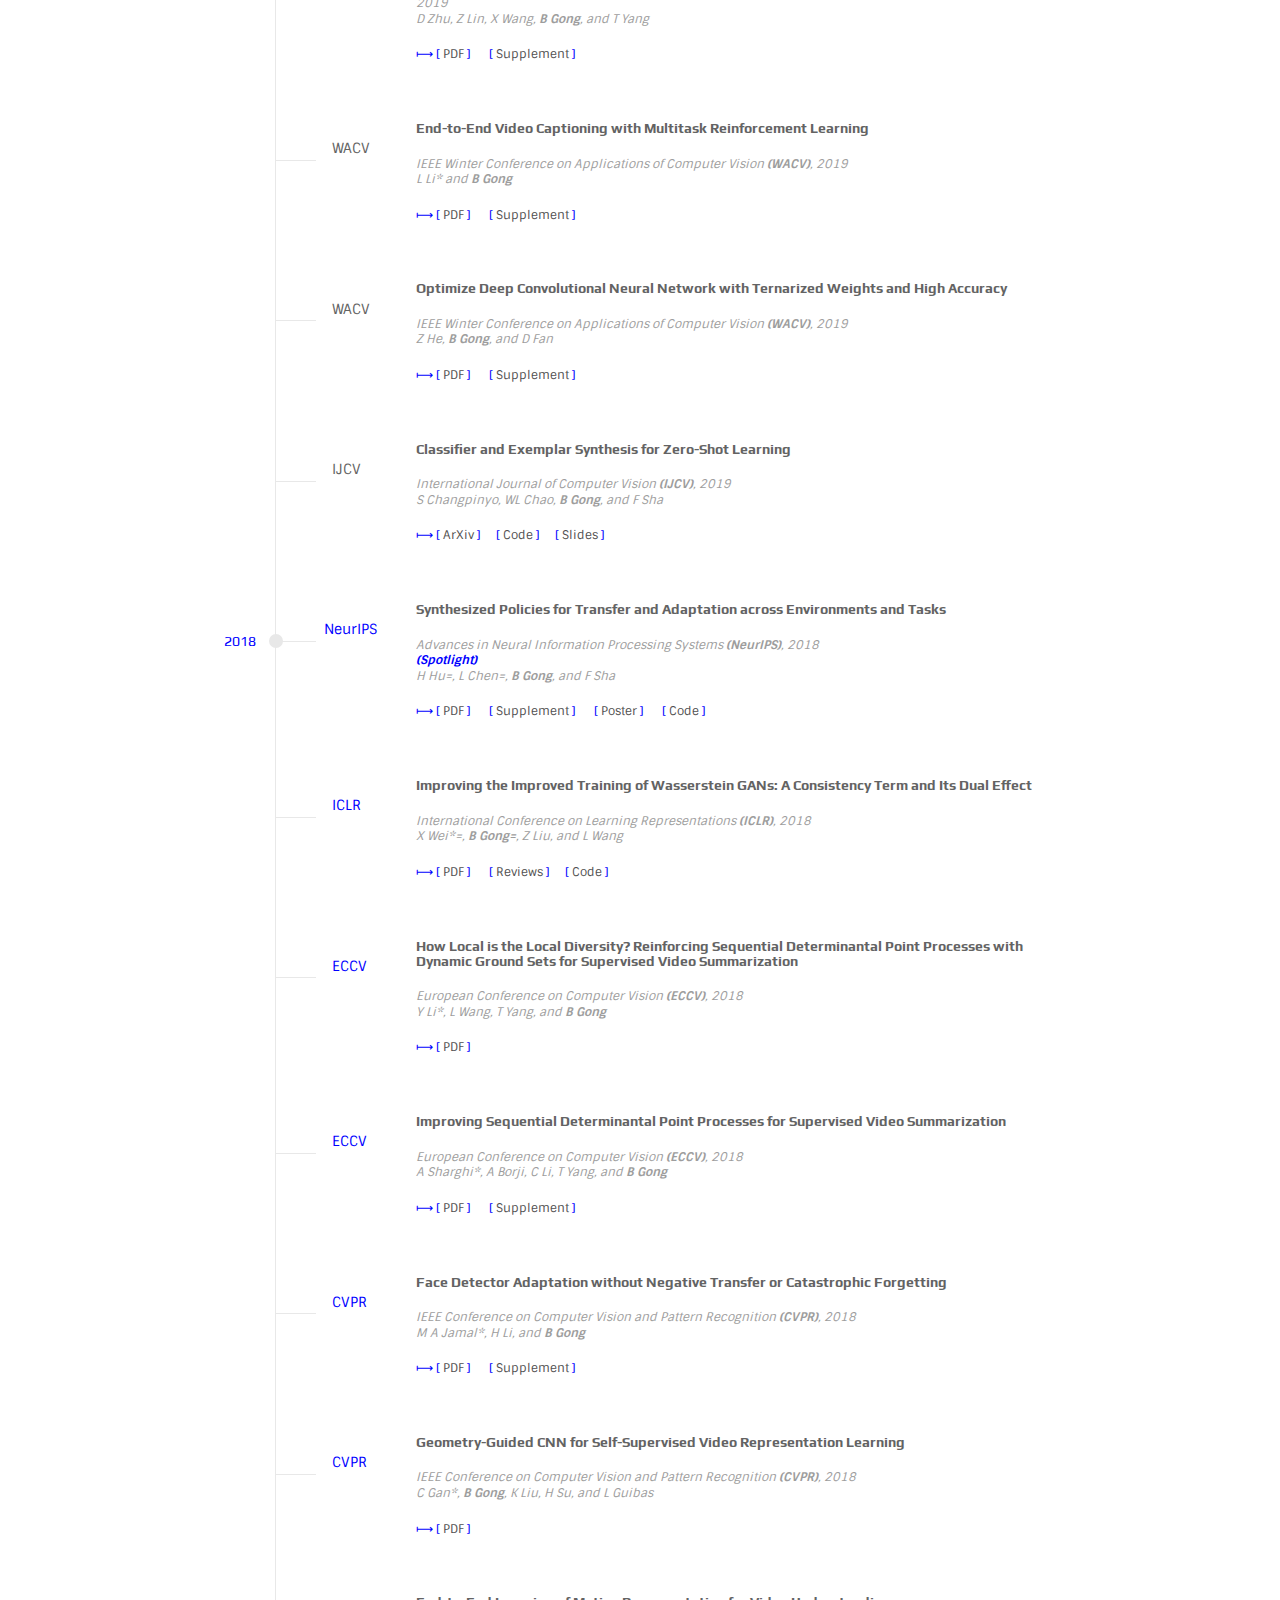
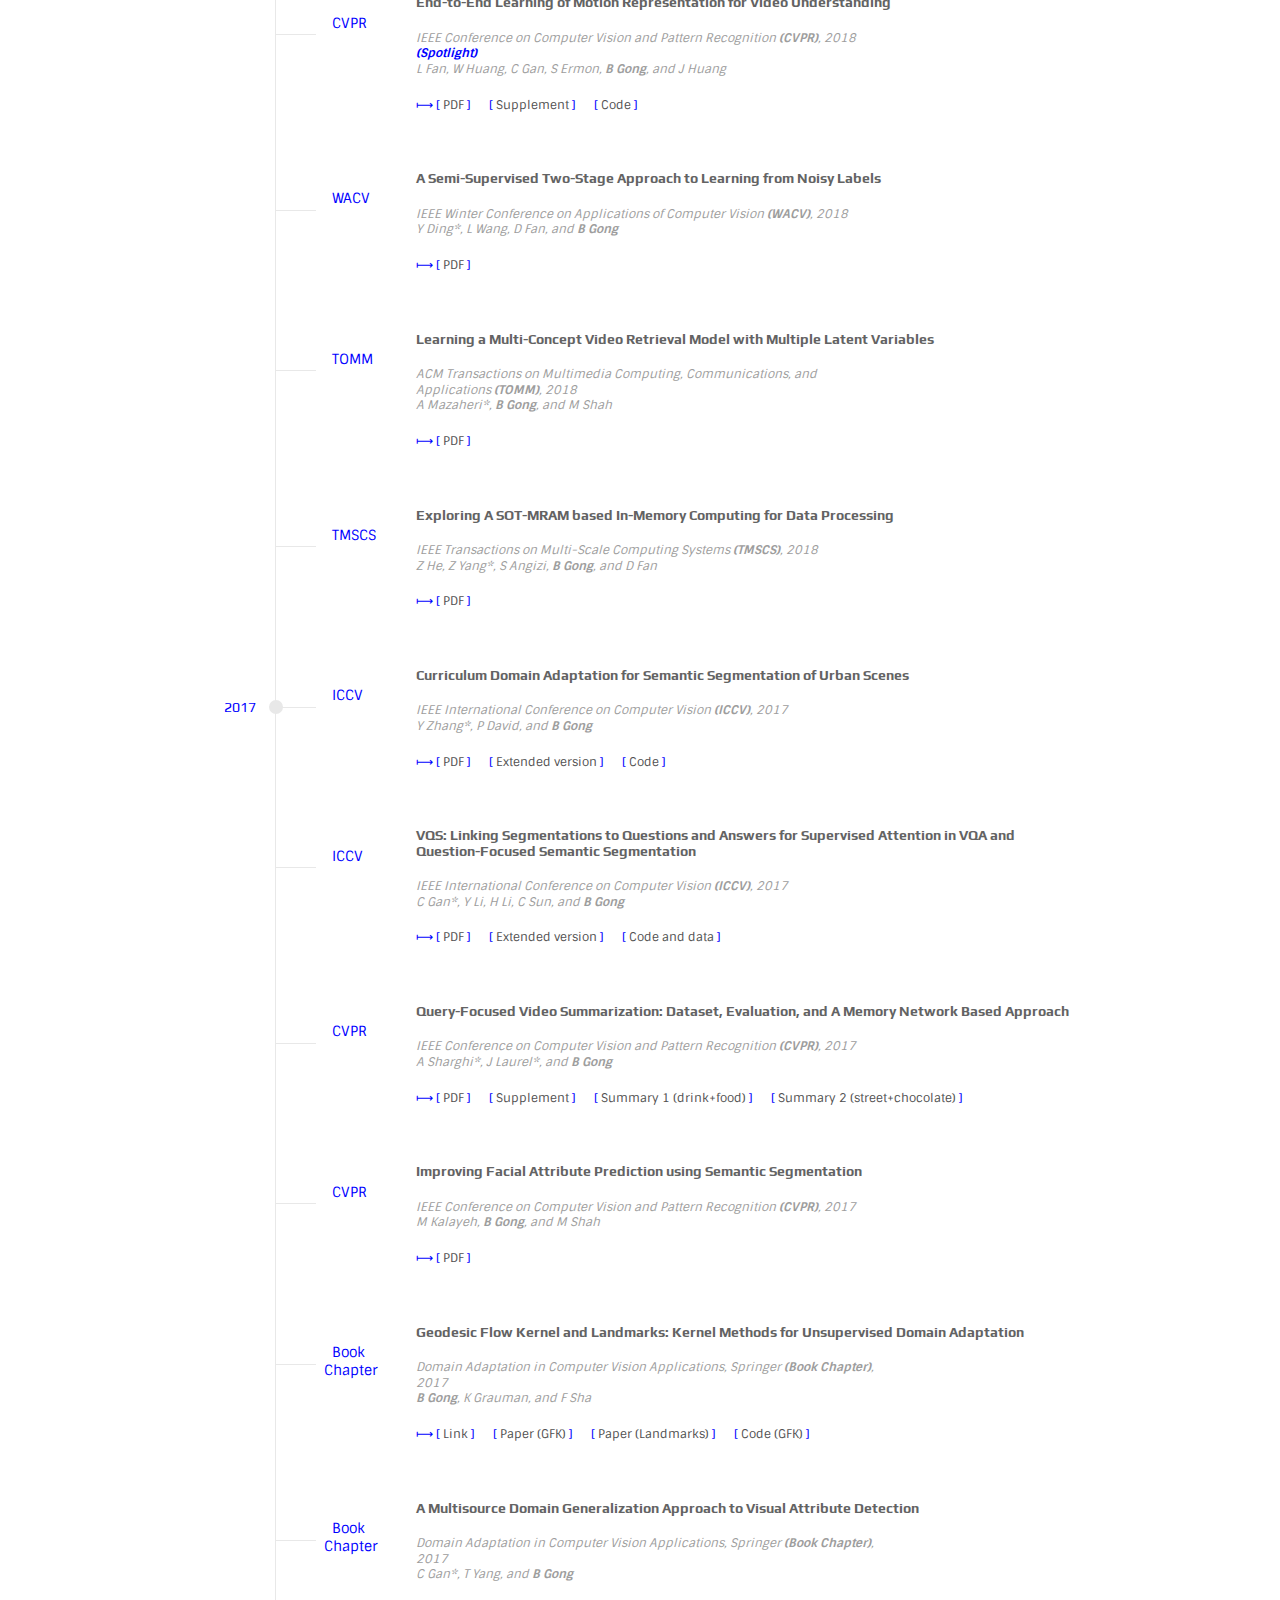
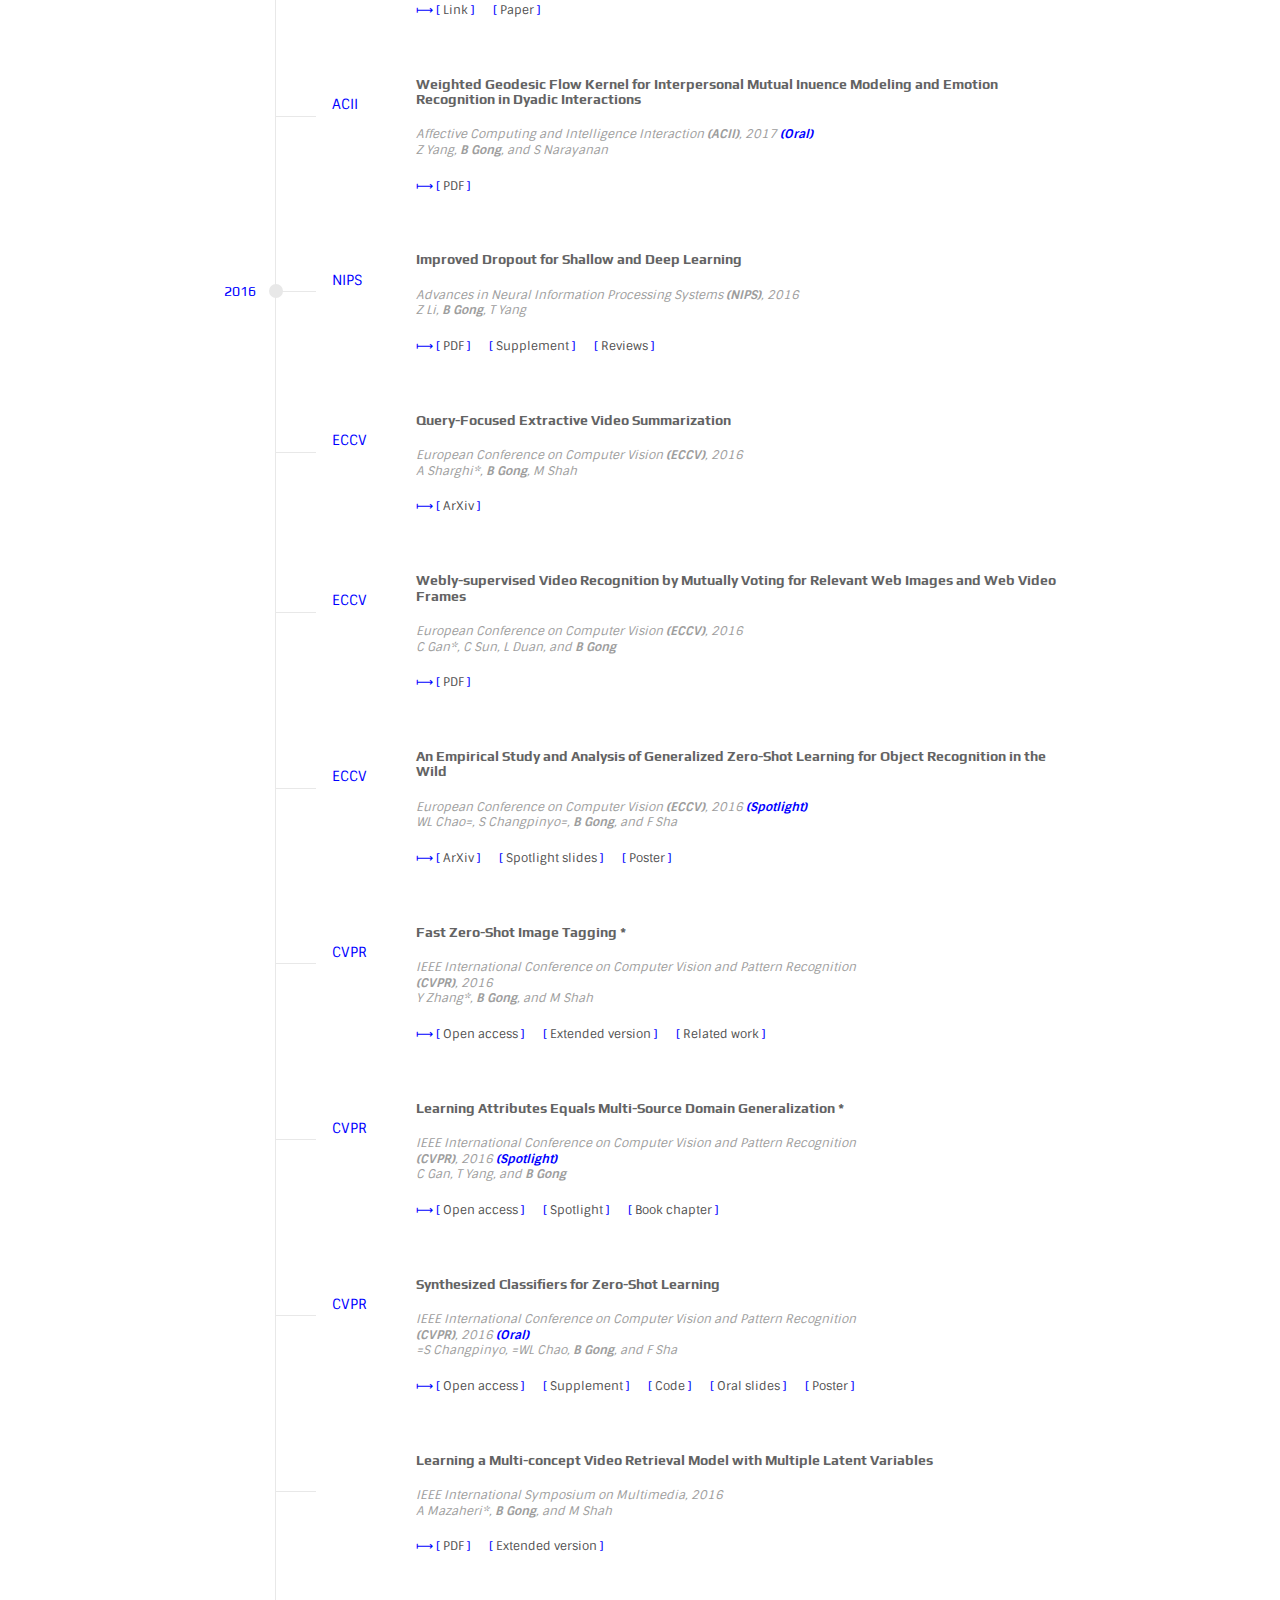
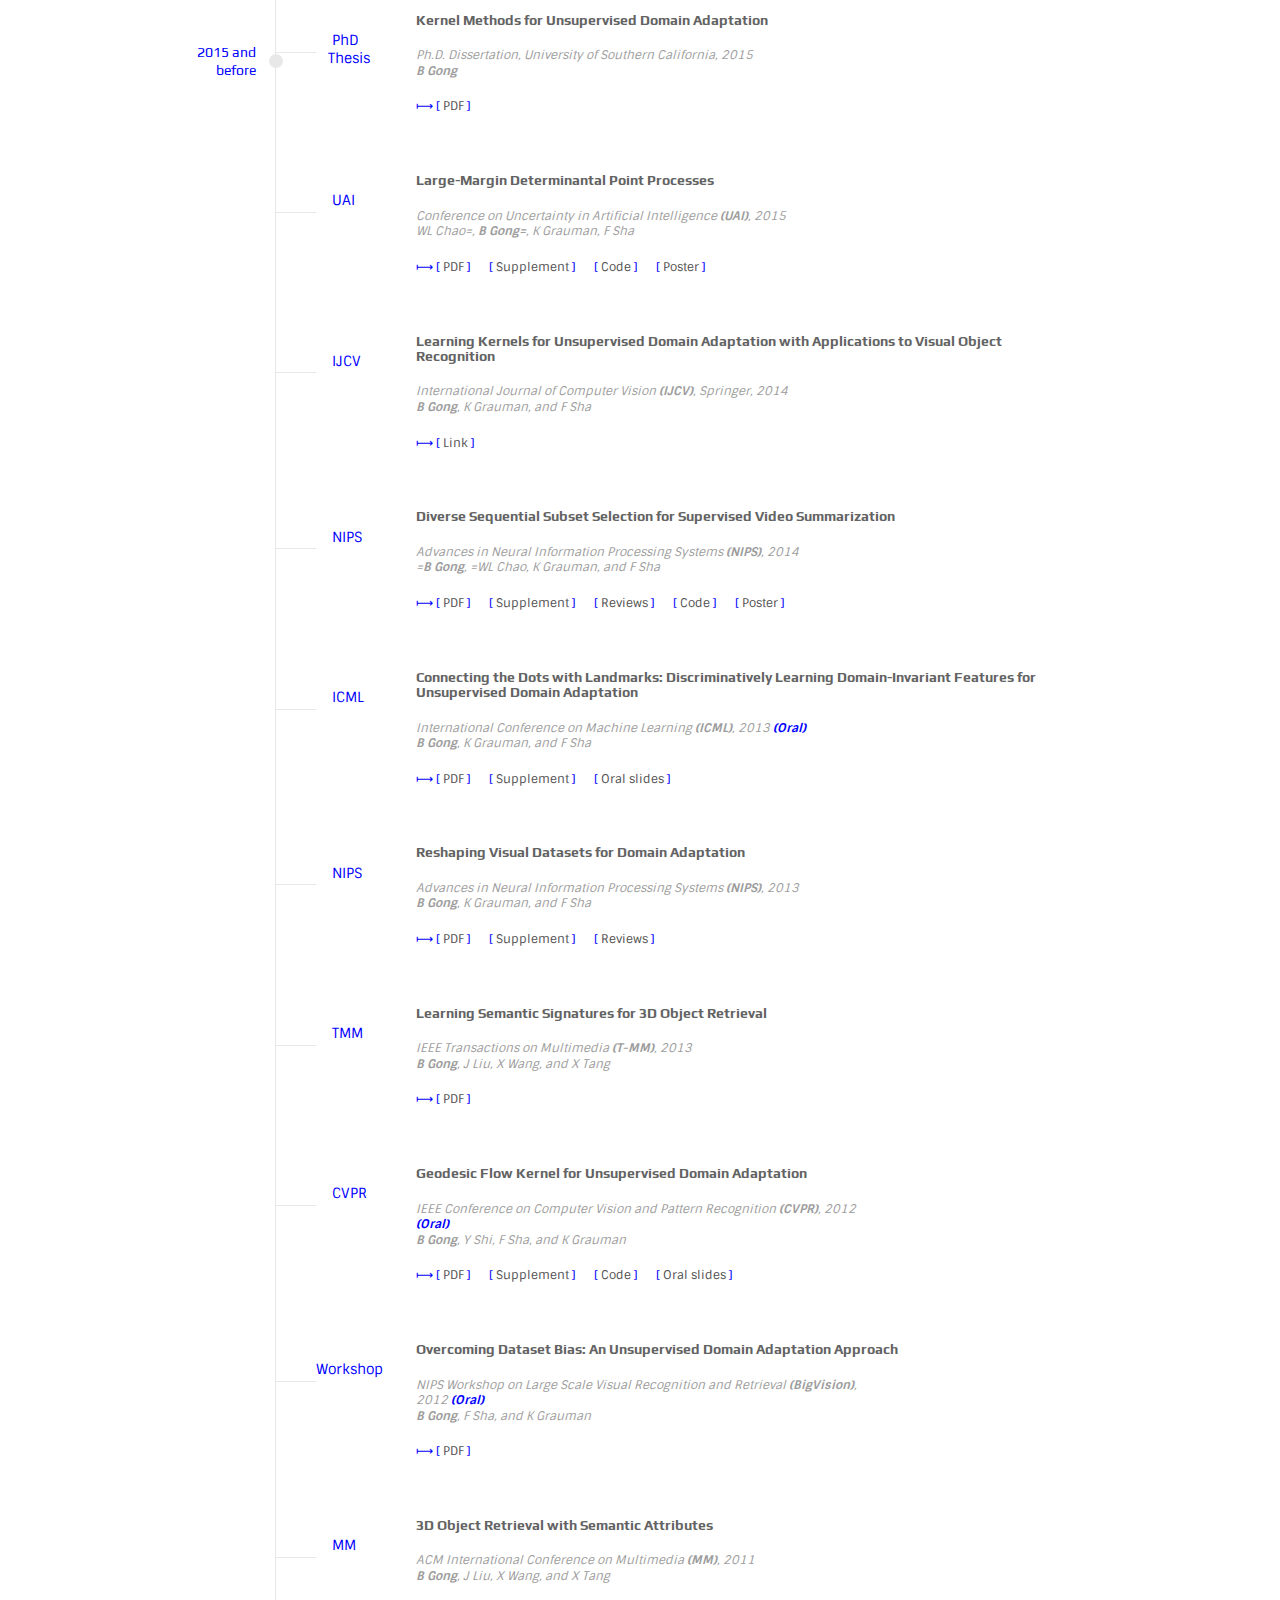
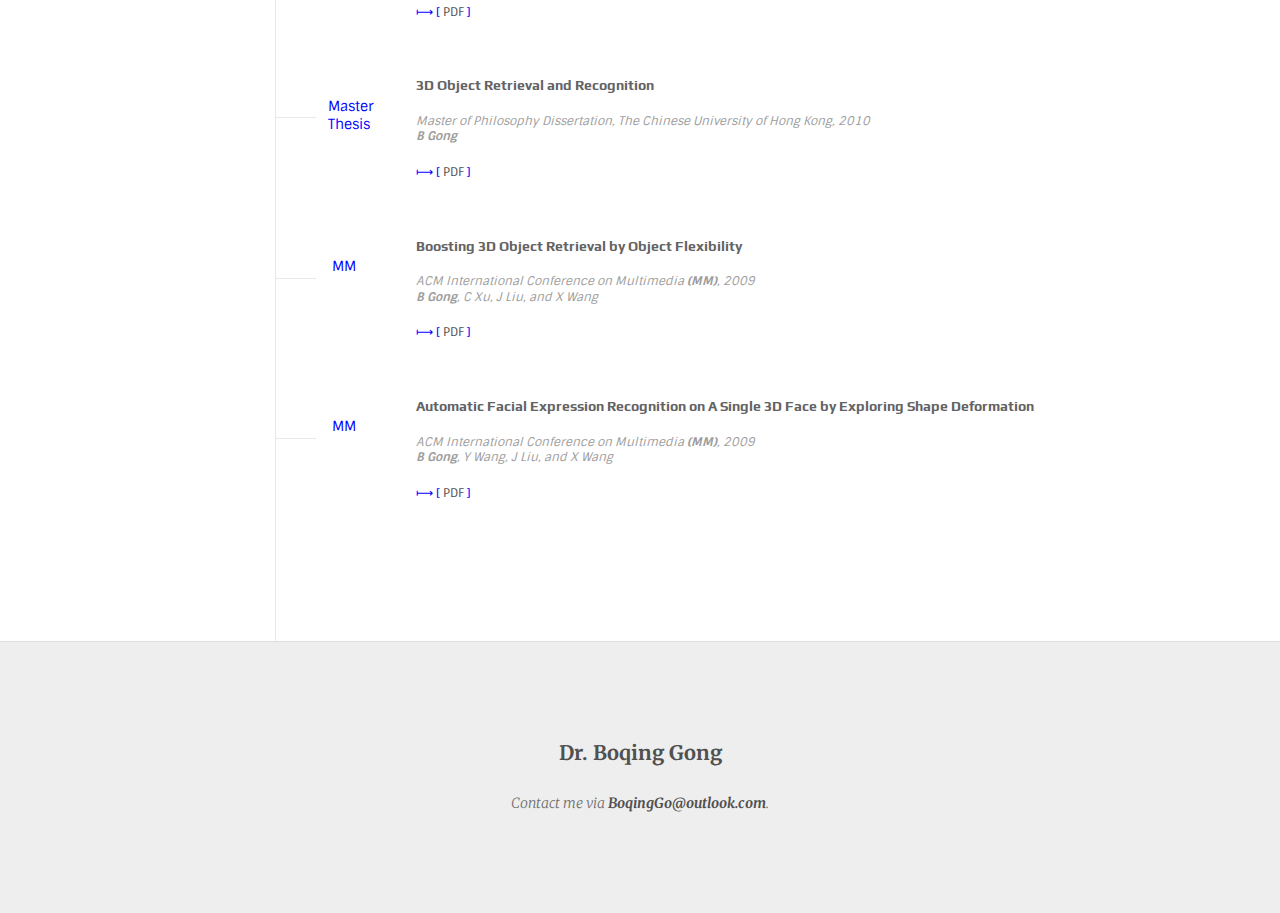
<file: publications_backup.html>
<!DOCTYPE html>
<!--
                                   _       _   
								  | |     | |    
  Designed and Coded By           | | __ _| |__  
 / _ \ \ /\ / /\ \ /\ / /\ \ /\ / / |/ _` | '_ \ 
| (_) \ V  V /  \ V  V /  \ V  V /| | (_| | |_) |
 \___/ \_/\_/    \_/\_/    \_/\_/ |_|\__,_|_.__/ 

http://themeforest.net/user/owwwlab/
                                          
-->
<html lang="en" dir="ltr" itemscope itemtype="http://schema.org/WebPage">
  <!-- #####Begin head-->
  <head>
    <meta charset="utf-8">
    <meta http-equiv="X-UA-Compatible" content="IE=edge">
    <meta name="viewport" content="width=device-width, initial-scale=1.0">
    <!-- globalise scripting and styling content language-->
    <meta name="Content-Type-Script" content="text/javascript">
    <meta name="Content-Type-Style" content="text/css">
    <!-- author of this doc-->
    <meta name="author" content="owwwlab.com">
    <!-- ################################-->
    <!-- #### add SEO metadata here-->
    <!-- ################################-->
    <!-- #####Begin styles-->
    <!-- stylesheets	-->
    <link href="assets/css/vendors/vendors.css" rel="stylesheet" type="text/css">
    <!-- Load extra page specific css-->
    <!-- Overwrite vendors-->
    <link href="assets/css/vendors/vendors-overwrites.css" rel="stylesheet" type="text/css">
    <link href="assets/css/styles.css" rel="stylesheet" type="text/css">
    <link href="assets/css/demo1.css" rel="stylesheet" type="text/css">
    <!-- #####End styles-->
    <!-- #####Begin JS-->
    <!-- add your scripts to the end of the page for sake of page load speed-->
    <!-- scripts that need to be at head section-->
    <script src="assets/js/vendors/jquery.min.js"></script>
    <!-- #####End JS-->
    <!-- #####Begin load google fonts-->
    <link href="https://fonts.googleapis.com/css?family=Play:400,700&amp;subset=latin,greek,cyrillic" rel="stylesheet" type="text/css">
    <link href="https://fonts.googleapis.com/css?family=Sintony:400,700&amp;subset=latin,greek,cyrillic" rel="stylesheet" type="text/css">
    <link href="https://fonts.googleapis.com/css?family=Merriweather:300,300italic,400,400italic,700,700italic&amp;subset=latin,greek,cyrillic" rel="stylesheet" type="text/css">
    <link href="https://fonts.googleapis.com/css?family=Exo+2:400,200,300,400italic,500,700,900&amp;subset=latin,greek,cyrillic" rel="stylesheet" type="text/css">
    <!-- #####End load google fonts-->
    <title>Publications - Boqing Gong </title>
  </head>
  <!-- #####End head-->
  <body class="fullwidth sticky-header">
    <div id="wrapper" class="regular-layout">
      <!-- #####Begin Header-->
      <header id="header" class="nav-light full-width">
        <div class="head-main">
          <div class="container">
            <div class="logo-wrapper">
              <!-- standard Logo--><a href="index.html" class="standard-logo text-logo"><img src="assets/img/avantar.jpg" alt="Dr. Boqing Gong">
                <div class="text-wrapper">
                  <h1 class="title">Boqing <span>Gong</span></h1>
                </div></a>
            </div>
            <!-- primary navigation-->
            <ul id="primary-menu">
              <li><a href="index.html" title="Home"><span>Home</span></a>
              </li>
              <li class="current-menu-item"><a href="publications.html" title="Publications"><span>Publications</span></a>
              </li>
              <li><a href="research.html" title="Research"><span>Research</span></a>
              </li>
              <li><a href="students.html" title="Students"><span>Students</span></a>
              </li>
              <!--li><a href="teaching.html" title="Teaching"><span>Teaching</span></a>
              </li-->
              <li><a href="blog.html" title="Blog"><span>Blog</span></a>
              </li>
              <!--li><a href="contact.html" title="Contact"><span>Contact</span></a>
              </li-->
            </ul>
            <!-- #####Begin icons beside menu-->
            <div class="header-icons">
              <!-- #####Begin mobile menu trigger-->
              <div class="ol-mobile-trigger hamburger hamburger--elastic">
                <div class="hamburger-box">
                  <div class="hamburger-inner"></div>
                </div>
              </div>
              <!-- #####End mobile menu trigger-->
            </div>
          </div>
        </div>
      </header>
      <!-- #####End Header-->
      <!-- #####Begin contents-->
      <section id="contents">
        <!-- #####Begin page head-->
        <div class="page-head h-200 center-it ov-grad8-alpha-80 parallax-layer dark" data-img-src="assets/img/bg/02.jpg" data-parallax-mode="mode-title">
        </div>
        <!-- #####End page head
        -->
        <section class="page-contents">
          <!-- #####Begin main area-->
          <section id="main-area">
            <section class="section section-narrow slim-container bg-gray">
              <div class="container">
                <div class="row pull-up-160">
                  <div class="col-md-4"><a href="papers/cvpr12.pdf" class="book-el set-bg"><img src="assets/img/publications/grid/01.jpg" class="set-me">
                      <div class="contents">
                        <div class="item-meta"><span class="date">2012</span></div>
                        <div class="title-wrapper">
                          <h2 class="title">GFK: Geodesic Flow Kernel</h2>
                        </div>
                      </div></a></div>
                  <div class="col-md-4"><a href="https://papers.nips.cc/paper/5413-diverse-sequential-subset-selection-for-supervised-video-summarization" class="book-el set-bg"><img src="assets/img/publications/grid/02.jpg" class="set-me">
                      <div class="contents">
                        <div class="item-meta"><span class="date">2014</span></div>
                        <div class="title-wrapper">
                          <h2 class="title">SeqDPP: Sequential Determinantal Point Process</h2>
                        </div>
                      </div></a></div>
                  <div class="col-md-4"><a href="http://openaccess.thecvf.com/content_iccv_2017/html/Zhang_Curriculum_Domain_Adaptation_ICCV_2017_paper.html" class="book-el set-bg"><img src="assets/img/publications/grid/03.jpg" class="set-me">
                      <div class="contents">
                        <div class="item-meta"><span class="date">2017</span></div>
                        <div class="title-wrapper">
                          <h2 class="title">Simulations <b>&#x2192;</b> Real World</h2>
                        </div>
                      </div></a></div>
                </div>
              </div>
            </section>
            <section class="slim-container">
              <div class="container">
                <div class="ol-timeline scrollable-timeline">

                  <div class="tl-item pub-item">
                      &nbsp&nbsp<a href="https://scholar.google.com/citations?user=lv9ZeVUAAAAJ&hl=en"><img src="assets/img/publications/series/google-scholar.png" alt="Google Scholar" class="pub-thumbnail" height="40" width="40"></a>
                      &nbsp&nbsp&nbsp
                      <a href="https://www.semanticscholar.org/search?q=Boqing%20gong&sort=relevance"><img src="assets/img/publications/series/semantic-scholar.jpg" alt="Semantic Scholar" class="pub-thumbnail" height="40" width="40"></a>
                      &nbsp&nbsp&nbsp
                      <a href="http://dblp.uni-trier.de/pers/hd/g/Gong:Boqing"><img src="assets/img/publications/series/dblp.png" alt="DBLP" class="pub-thumbnail" height="40" width="40"></a>
                      <p><br></p>
                      <h2 class="title"><u><a href="https://arxiv.org/search/?query=boqing+gong&searchtype=all&source=header">Preprints on ArXiv</a></u></h2>
                      <h2 class="title"><br>* students I (co-)supervised. <br>= equal contribution among authors. </h2>
                      <h5 class="title"></h5>
                  </div>

                  <div class="tl-item active pub-item with-thumb"><span class="item-section">2020</span>
                    <div class="elem-wrapper"><br><br>&nbsp;&nbsp;&nbsp;&nbsp;ICLR</div><br>
                    <div class="content-wrapper">
                      <h3 class="title">MACER: Attack-free and Scalable Robust Training via Maximizing Certified Radius</h3>
                      <div class="description">
                        <div class="citation"><span> International Conference on Learning Representations <b>(ICLR)</b>, 2020  <span class="block-elem">R Zhai, C Dan, D He, H Zhang, <b>B Gong</b>, P Ravikumar, C-J Hsieh, L Wang</span></span></div>
                        <font color="blue">&#10236; [ <a href="https://openreview.net/forum?id=rJx1Na4Fwr">Openreview</a> ] &nbsp;&nbsp;&nbsp;&nbsp;[ <a href="https://openreview.net/pdf?id=rJx1Na4Fwr">PDF</a> ]  </font>
                      </div>
                    </div>
                  </div>

                  <div class="tl-item active pub-item with-thumb"><span class="item-section">2019</span>
                    <div class="elem-wrapper"><br><br>&nbsp;&nbsp;&nbsp;&nbsp;ICCV</div><br>
                    <div class="content-wrapper">
                      <h3 class="title">A Fast and Accurate One-Stage Approach to Visual Grounding</h3>
                      <div class="description">
                        <div class="citation"><span> International Conference on Computer Vision <b>(ICCV)</b>, 2019  <b><font color="blue">(Oral)</font></b><span class="block-elem">Z Yang, <b>B Gong</b>, L Wang, W Huang, D Yu, and J Luo</span></span></div>
                        <font color="blue">&#10236; [ <a href="https://arxiv.org/abs/1908.06354">ArXiv</a> ] &nbsp;&nbsp;&nbsp;&nbsp;[ <a href="https://github.com/zyang-ur/onestage_grounding">Code</a> ] &nbsp;&nbsp;&nbsp;&nbsp;[ <a href="papers/slides-grounding.pdf">Slides</a> ] &nbsp;&nbsp;&nbsp;&nbsp;[ <a href="papers/poster-grounding.pdf">Poster</a> ] </font>
                      </div>
                    </div>
                  </div>
                  <div class="tl-item pub-item with-thumb">
                    <div class="elem-wrapper"><br><br>&nbsp;&nbsp;&nbsp;&nbsp;ICCV</div><br>
                    <div class="content-wrapper">
                      <h3 class="title">Domain Randomization and Pyramid Consistency: Simulation-to-Real Generalization without Accessing Target Domain Data</h3>
                      <div class="description">
                        <div class="citation"><span> International Conference on Computer Vision <b>(ICCV)</b>, 2019  <span class="block-elem">X Yue, Y Zhang, S Zhao, A Sangiovanni-Vincentelli, K Keutzer, and <b>B Gong</b></span></span></div>
                        <font color="blue">&#10236; [ <a href="https://arxiv.org/abs/1909.00889">ArXiv</a> ] &nbsp;&nbsp;&nbsp;&nbsp;[ <a href="https://github.com/xyyue/DRPC">Code</a> ]</font>
                      </div>
                    </div>
                  </div>
                  <div class="tl-item pub-item with-thumb">
                    <div class="elem-wrapper"><br><br>&nbsp;&nbsp;&nbsp;&nbsp;ICCV</div><br>
                    <div class="content-wrapper">
                      <h3 class="title">Constructing Self-motivated Pyramid Curriculums for Cross-Domain Semantic Segmentation: A Non-Adversarial Approach</h3>
                      <div class="description">
                        <div class="citation"><span> International Conference on Computer Vision <b>(ICCV)</b>, 2019  <span class="block-elem">Q Lian, F Lv, L Duan, and <b>B Gong</b></span></span></div>
                        <font color="blue">&#10236; [ <a href="https://arxiv.org/abs/1908.09547">ArXiv</a> ] &nbsp;&nbsp;&nbsp;&nbsp;[ <a href="https://github.com/lianqing11/PyCDA">Code</a> ]</font>
                      </div>
                    </div>
                  </div>
                  <div class="tl-item pub-item with-thumb">
                    <div class="elem-wrapper"><br><br>&nbsp;&nbsp;&nbsp;&nbsp;ICML</div><br>
                    <div class="content-wrapper">
                      <h3 class="title">NATTACK: Learning the Distributions of Adversarial Examples for an Improved Black-Box Attack on Deep Neural Networks</h3>
                      <div class="description">
                        <div class="citation"><span> International Conference on Machine Learning <b>(ICML)</b>, 2019  <b><font color="blue">(Spotlight)</font></b><span class="block-elem">Y Li*=, L Li*=, L Wang, T Zhang, and <b>B Gong</b></span></span></div>
                        <font color="blue">&#10236; [ <a href="https://arxiv.org/pdf/1905.00441.pdf">ArXiv</a> ] &nbsp;&nbsp;&nbsp;&nbsp;[ <a href="https://github.com/Cold-Winter/Nattack">Code</a> ] &nbsp;&nbsp;&nbsp;&nbsp;[ <a href="https://docs.google.com/presentation/d/1A1xlKOMSmatW_vtxJbVyDJbPl7D0_9MQiAVDPOZ3AGs/edit?usp=sharing">Slides</a> ] </font>
                      </div>
                    </div>
                  </div>
                  <div class="tl-item pub-item with-thumb">
                    <div class="elem-wrapper"><br><br>&nbsp;&nbsp;&nbsp;&nbsp;TPAMI</div><br>
                    <div class="content-wrapper">
                      <h3 class="title">A Curriculum Domain Adaptation Approach to the Semantic Segmentation of Urban Scenes</h3>
                      <div class="description">
                        <div class="citation"><span> IEEE Transactions on Pattern Analysis and Machine Intelligence <b>(TPAMI)</b>, 2019  <span class="block-elem">Y Zhang*, P David, H Foroosh, and <b>B Gong</b></span></span></div>
                        <font color="blue">&#10236; [ <a href="https://arxiv.org/pdf/1812.09953.pdf">ArXiv</a> ] &nbsp;&nbsp;&nbsp;&nbsp;[ <a href="papers/iccv17-curriculum.pdf">Conference version</a> ]&nbsp;&nbsp;&nbsp;&nbsp;[ <a href="https://github.com/YangZhang4065/AdaptationSeg">Code</a> ]</font>
                      </div>
                    </div>
                  </div>
                  <div class="tl-item pub-item with-thumb">
                    <div class="elem-wrapper"><br><br>&nbsp;&nbsp;&nbsp;&nbsp;ICLR</div><br>
                    <div class="content-wrapper">
                      <h3 class="title">CAMOU: Learning Physical Vehicle Camouflages to Adversarially Attack Detectors in the Wild</h3>
                      <div class="description">
                        <div class="citation"><span> International Conference on Learning Representations <b>(ICLR)</b>, 2019  <span class="block-elem">Y Zhang*, H Foroosh, P David, and <b>B Gong</b></span></span></div>
                        <font color="blue">&#10236; [ <a href="https://openreview.net/pdf?id=SJgEl3A5tm">PDF</a> ] &nbsp;&nbsp;&nbsp;&nbsp;[ <a href="https://openreview.net/forum?id=SJgEl3A5tm">Openreview</a> ]</font>
                      </div>
                    </div>
                  </div>
                  <div class="tl-item pub-item with-thumb">
                    <div class="elem-wrapper"><br><br>&nbsp;&nbsp;&nbsp;&nbsp;ICLR</div><br>
                    <div class="content-wrapper">
                      <h3 class="title">DHER: Hindsight Experience Replay for Dynamic Goals</h3>
                      <div class="description">
                        <div class="citation"><span> International Conference on Learning Representations <b>(ICLR)</b>, 2019 <span class="block-elem">M Fang, C Zhou, B Shi, <b>B Gong</b>, J Xu, and T Zhang</span></span></div>
                        <font color="blue">&#10236; [ <a href="https://openreview.net/pdf?id=Byf5-30qFX">PDF</a> ] &nbsp;&nbsp;&nbsp;&nbsp; [ <a href="https://openreview.net/forum?id=Byf5-30qFX">Openreview</a> ] </font>
                      </div>
                    </div>
                  </div>
                  <div class="tl-item pub-item with-thumb">
                    <div class="elem-wrapper"><br><br>&nbsp;&nbsp;&nbsp;&nbsp;MM</div><br>
                    <div class="content-wrapper">
                      <h3 class="title">Facial Image-to-Video Translation by a Hidden Affine Transformation</h3>
                      <div class="description">
                        <div class="citation"><span> Proceedings of the 27th ACM International Conference on Multimedia <b>(MM)</b>, 2019  <span class="block-elem">G Shen, W Huang, C Gan, M Tan, J Huang, W Zhu, and <b>B Gong</b></span></span></div>
                        <font color="blue">&#10236; [ <a href="papers/shenMM.pdf">Paper</a> ] &nbsp;&nbsp;&nbsp;&nbsp;[ <a href="https://github.com/sunlightsgy/AffineGAN">Code</a> ] </font>
                      </div>
                    </div>
                  </div>
                  <div class="tl-item pub-item with-thumb">
                    <div class="elem-wrapper"><br><br>&nbsp;&nbsp;&nbsp;&nbsp;AAAI</div><br>
                    <div class="content-wrapper">
                      <h3 class="title">Controllable Image-to-Video Translation: A Case Study on Facial Expression Generation</h3>
                      <div class="description">
                        <div class="citation"><span> The Thirty-Third AAAI Conference on Artificial Intelligence <b>(AAAI)</b>, 2019 <b><font color="blue">(Oral)</font></b> <span class="block-elem">L Fan, W Huang, C Gan, J Huang, and <b>B Gong</b></span></span></div>
                        <font color="blue">&#10236; [ <a href="papers/image2video.pdf">PDF</a> ] &nbsp;&nbsp;&nbsp;&nbsp;[ <a href="https://www.dropbox.com/s/nw2nx95dg2ptvzw/suppl-aaai19.mkv?dl=0">Supplement</a> ]</font>
                      </div>
                    </div>
                  </div>
                  <div class="tl-item pub-item with-thumb">
                    <div class="elem-wrapper"><br><br>&nbsp;&nbsp;&nbsp;&nbsp;CVPR</div><br>
                    <div class="content-wrapper">
                      <h3 class="title">Large-Scale Long-Tailed Recognition in an Open World</h3>
                      <div class="description">
                        <div class="citation"><span> IEEE Conference on Computer Vision and Pattern Recognition <b>(CVPR)</b>, 2019 <b><font color="blue">(Oral)</font></b> <span class="block-elem">Z Liu, Z Miao, X Zhan, J Wang, <b>B Gong</b>, and S Yu</span></span></div>
                        <font color="blue">&#10236; [ <a href="https://arxiv.org/abs/1904.05160">ArXiv</a> ] &nbsp;&nbsp;&nbsp;&nbsp;[ <a href="https://liuziwei7.github.io/projects/LongTail.html">Data and code</a> ]</font>
                      </div>
                    </div>
                  </div>
                  <div class="tl-item pub-item with-thumb">
                    <div class="elem-wrapper"><br><br>&nbsp;&nbsp;&nbsp;&nbsp;CVPR</div><br>
                    <div class="content-wrapper">
                      <h3 class="title">Not All Frames Are Equal: Weakly-Supervised Video Grounding with Contextual Similarity and Visual Clustering Losses</h3>
                      <div class="description">
                        <div class="citation"><span> IEEE Conference on Computer Vision and Pattern Recognition <b>(CVPR)</b>, 2019  <span class="block-elem">J Shi, J Xu, <b>B Gong</b>, and X Xu</span></span></div>
                        <font color="blue">&#10236; [ <a href="papers/video-grounding.pdf">PDF</a> ] 
                      </div>
                    </div>
                  </div>
                  <div class="tl-item pub-item with-thumb">
                    <div class="elem-wrapper"><br><br>&nbsp;&nbsp;&nbsp;&nbsp;WWW</div><br>
                    <div class="content-wrapper">
                      <h3 class="title">Joint Modeling of Dense and Incomplete Trajectories for Citywide Traffic Volume Inference</h3>
                      <div class="description">
                        <div class="citation"><span> The Web Conference <b>(WWW)</b>, 2019 <b><font color="blue">(Oral)</font></b>
                          <span class="block-elem">X Tang, <b>B Gong,</b> Y Yu, H Yao, Y Li, H Xie, and X Wang</span></span>
                        </div>
                        <font color="blue">&#10236; [ <a href="papers/www.pdf">PDF</a> ]</font>
                      </div>
                    </div>
                  </div>
                  <div class="tl-item pub-item with-thumb">
                    <div class="elem-wrapper"><br><br>&nbsp;&nbsp;AISTATS</div><br>
                    <div class="content-wrapper">
                      <h3 class="title">A Robust Zero-Sum Game Framework for Pool-based Active Learning</h3>
                      <div class="description">
                        <div class="citation"><span> International Conference on Artificial Intelligence and Statistics <b>(AISTATS)</b>, 2019 <span class="block-elem">D Zhu, Z Lin, X Wang, <b>B Gong</b>, and T Yang</span></span></div>
                        <font color="blue">&#10236; [ <a href="papers/active.pdf">PDF</a> ] &nbsp;&nbsp;&nbsp;&nbsp; [ <a href="papers/active-supp.pdf">Supplement</a> ] </font>
                      </div>
                    </div>
                  </div>
                  <div class="tl-item pub-item with-thumb">
                    <div class="elem-wrapper"><br><br>&nbsp;&nbsp;&nbsp;&nbsp;WACV</div><br>
                    <div class="content-wrapper">
                      <h3 class="title">End-to-End Video Captioning with Multitask Reinforcement Learning</h3>
                      <div class="description">
                        <div class="citation"><span> IEEE Winter Conference on Applications of Computer Vision <b>(WACV)</b>, 2019 <span class="block-elem">L Li* and <b>B Gong</b></span></span></div>
                        <font color="blue">&#10236; [ <a href="papers/video-captioning.pdf">PDF</a> ] &nbsp;&nbsp;&nbsp;&nbsp; [ <a href="papers/suppl-video-captioning.pdf">Supplement</a> ] </font>
                      </div>
                    </div>
                  </div>
                  <div class="tl-item pub-item with-thumb">
                    <div class="elem-wrapper"><br><br>&nbsp;&nbsp;&nbsp;&nbsp;WACV</div><br>
                    <div class="content-wrapper">
                      <h3 class="title">Optimize Deep Convolutional Neural Network with Ternarized Weights and High Accuracy</h3>
                      <div class="description">
                        <div class="citation"><span> IEEE Winter Conference on Applications of Computer Vision <b>(WACV)</b>, 2019 <span class="block-elem">Z He, <b>B Gong</b>, and D Fan</span></span></div>
                        <font color="blue">&#10236; [ <a href="papers/compression.pdf">PDF</a> ] &nbsp;&nbsp;&nbsp;&nbsp; [ <a href="papers/suppl-compression.pdf">Supplement</a> ]</font>
                      </div>
                    </div>
                  </div>
                  <div class="tl-item pub-item with-thumb">
                    <div class="elem-wrapper"><br><br>&nbsp;&nbsp;&nbsp;&nbsp;IJCV</div><br>
                    <div class="content-wrapper">
                      <h3 class="title">Classifier and Exemplar Synthesis for Zero-Shot Learning</h3>
                      <div class="description">
                        <div class="citation"><span> International Journal of Computer Vision <b>(IJCV)</b>, 2019  <span class="block-elem">S Changpinyo, WL Chao, <b>B Gong</b>, and F Sha</span></span></div>
                        <font color="blue">&#10236; [ <a href="https://arxiv.org/pdf/1905.00441.pdf">ArXiv</a> ] &nbsp;&nbsp;&nbsp;&nbsp;[ <a href="https://github.com/Cold-Winter/Nattack">Code</a> ] &nbsp;&nbsp;&nbsp;&nbsp;[ <a href="https://docs.google.com/presentation/d/1A1xlKOMSmatW_vtxJbVyDJbPl7D0_9MQiAVDPOZ3AGs/edit?usp=sharing">Slides</a> ] </font>
                      </div>
                    </div>
                  </div>


                  <div class="tl-item active pub-item with-thumb"><span class="item-section">2018</span>
                    <div class="elem-wrapper"><br><br>&nbsp;&nbsp;NeurIPS</div><br>
                    <div class="content-wrapper">
                      <h3 class="title">Synthesized Policies for Transfer and Adaptation across Environments and Tasks</h3>
                      <div class="description">
                        <div class="citation"><span> Advances in Neural Information Processing Systems <b>(NeurIPS)</b>, 2018 <b><font color="blue">(Spotlight)</font></b><span class="block-elem">H Hu=, L Chen=, <b>B Gong</b>, and F Sha</span></span></div>
                        <font color="blue">&#10236; [ <a href="papers/policy-adaptation.pdf">PDF</a> ] &nbsp;&nbsp;&nbsp;&nbsp; [ <a href="papers/suppl-policy-adaptation.pdf">Supplement</a> ] &nbsp;&nbsp;&nbsp;&nbsp; [ <a href="papers/poster-policy-adaptation.pdf">Poster</a> ] &nbsp;&nbsp;&nbsp;&nbsp; [ <a href="https://github.com/Sha-Lab/SynPo">Code</a> ]</font>
                      </div>
                    </div>
                  </div>
                  <div class="tl-item pub-item with-thumb">
                    <div class="elem-wrapper"><br><br>&nbsp;&nbsp;&nbsp;&nbsp;ICLR</div><br>
                    <div class="content-wrapper">
                      <h3 class="title"><a href="https://openreview.net/forum?id=SJx9GQb0-">Improving the Improved Training of Wasserstein GANs: A Consistency Term and Its Dual Effect</a></h3>
                      <div class="description">
                        <div class="citation"><span> <a href="https://openreview.net/forum?id=SJx9GQb0-">International Conference on Learning Representations <b>(ICLR)</b>, 2018 </a><span class="block-elem">X Wei*=, <b>B Gong=</b>, Z Liu, and L Wang</span></span></div>
                        <font color="blue">&#10236; [ <a href="papers/ct-wgan.pdf">PDF</a> ] &nbsp;&nbsp;&nbsp;&nbsp; [ <a href="https://openreview.net/forum?id=SJx9GQb0-">Reviews</a> ] &nbsp;&nbsp;&nbsp;&nbsp;[ <a href="https://github.com/biuyq/CT-GAN">Code</a> ]</font>
                      </div>
                    </div>
                  </div>
                  <div class="tl-item pub-item with-thumb">
                    <div class="elem-wrapper"><br><br>&nbsp;&nbsp;&nbsp;&nbsp;ECCV</div><br>
                    <div class="content-wrapper">
                      <h3 class="title"><a href="#">How Local is the Local Diversity? Reinforcing Sequential Determinantal Point Processes with Dynamic Ground Sets for Supervised Video Summarization</a></h3>
                      <div class="description">
                        <div class="citation"><span> <a href="papers/cvpr18-deep-face.pdf">European Conference on Computer Vision <b>(ECCV)</b>, 2018 </a><span class="block-elem">Y Li*, L Wang, T Yang, and <b>B Gong</b></span></span></div>
                        <font color="blue">&#10236; [ <a href="papers/local-dpp.pdf">PDF</a> ] </font>
                      </div>
                    </div>
                  </div>
                  <div class="tl-item pub-item with-thumb">
                    <div class="elem-wrapper"><br><br>&nbsp;&nbsp;&nbsp;&nbsp;ECCV</div><br>
                    <div class="content-wrapper">
                      <h3 class="title"><a href="#">Improving Sequential Determinantal Point Processes for Supervised Video Summarization</a> </h3>
                      <div class="description">
                        <div class="citation"><span> <a href="papers/cvpr18-deep-face.pdf">European Conference on Computer Vision <b>(ECCV)</b>, 2018 </a><span class="block-elem">A Sharghi*, A Borji, C Li, T Yang, and <b>B Gong</b></span></span></div>
                        <font color="blue">&#10236; [ <a href="papers/g-dpp.pdf">PDF</a> ] &nbsp;&nbsp;&nbsp;&nbsp; [ <a href="papers/g-dpp-supp.pdf">Supplement</a> ] </font>
                      </div>
                    </div>
                  </div>
                  <div class="tl-item pub-item with-thumb">
                    <div class="elem-wrapper"><br><br>&nbsp;&nbsp;&nbsp;&nbsp;CVPR</div><br>
                    <div class="content-wrapper">
                      <h3 class="title"><a href="papers/cvpr18-deep-face.pdf">Face Detector Adaptation without Negative Transfer or Catastrophic Forgetting</a> </h3>
                      <div class="description">
                        <div class="citation"><span> <a href="papers/cvpr18-deep-face.pdf">IEEE Conference on Computer Vision and Pattern Recognition <b>(CVPR)</b>, 2018 </a><span class="block-elem">M A Jamal*, H Li, and <b>B Gong</b></span></span></div>
                        <font color="blue">&#10236; [ <a href="papers/cvpr18-deep-face.pdf">PDF</a> ] &nbsp;&nbsp;&nbsp;&nbsp; [ <a href="papers/cvpr18-deep-face-supp.pdf">Supplement</a> ] </font>
                      </div>
                    </div>
                  </div>
                  <div class="tl-item pub-item with-thumb">
                    <div class="elem-wrapper"><br><br>&nbsp;&nbsp;&nbsp;&nbsp;CVPR</div><br>
                    <div class="content-wrapper">
                      <h3 class="title"><a href="papers/cvpr18-geometry-cnn.pdf">Geometry-Guided CNN for Self-Supervised Video Representation Learning</a></h3>
                      <div class="description">
                        <div class="citation"><span> <a href="papers/cvpr18-geometry-cnn.pdf">IEEE Conference on Computer Vision and Pattern Recognition <b>(CVPR)</b>, 2018 </a><span class="block-elem">C Gan*, <b>B Gong</b>, K Liu, H Su, and L Guibas</span></span></div>
                        <font color="blue">&#10236; [ <a href="papers/cvpr18-geometry-cnn.pdf">PDF</a> ]  </font>
                      </div>
                    </div>
                  </div>
                  <div class="tl-item pub-item with-thumb">
                    <div class="elem-wrapper"><br><br>&nbsp;&nbsp;&nbsp;&nbsp;CVPR</div><br>
                    <div class="content-wrapper">
                      <h3 class="title"><a href="papers/cvpr18-tvnet.pdf">End-to-End Learning of Motion Representation for Video Understanding</a> </h3>
                      <div class="description">
                        <div class="citation"><span> <a href="papers/cvpr18-tvnet.pdf">IEEE Conference on Computer Vision and Pattern Recognition <b>(CVPR)</b>, 2018 </a> <b><font color="blue">(Spotlight)</font></b><span class="block-elem">L Fan, W Huang, C Gan, S Ermon, <b>B Gong</b>, and J Huang</span></span></div>
                        <font color="blue">&#10236; [ <a href="papers/cvpr18-tvnet.pdf">PDF</a> ] &nbsp;&nbsp;&nbsp;&nbsp; [ <a href="papers/cvpr18-tvnet-supp.pdf">Supplement</a> ] &nbsp;&nbsp;&nbsp;&nbsp; [ <a href="https://github.com/LijieFan/tvnet">Code</a> ]</font>
                      </div>
                    </div>
                  </div>
                  <div class="tl-item pub-item with-thumb">
                    <div class="elem-wrapper"><br><br>&nbsp;&nbsp;&nbsp;&nbsp;WACV</div><br>
                    <div class="content-wrapper">
                      <h3 class="title"><a href="papers/wacv18.pdf">A Semi-Supervised Two-Stage Approach to Learning from Noisy Labels </a></h3>
                      <div class="description">
                        <div class="citation"><span> <a href="papers/wacv18.pdf">IEEE Winter Conference on Applications of Computer Vision <b>(WACV)</b>, 2018 </a><span class="block-elem">Y Ding*, L Wang, D Fan, and <b>B Gong</b></span></span></div>
                        <font color="blue">&#10236; [ <a href="papers/wacv18.pdf">PDF</a> ] </font>
                      </div>
                    </div>
                  </div>
                  <div class="tl-item pub-item with-thumb">
                    <div class="elem-wrapper"><br><br>&nbsp;&nbsp;&nbsp;&nbsp;TOMM</div><br>
                    <div class="content-wrapper">
                      <h3 class="title"><a href="papers/tomm.pdf">Learning a Multi-Concept Video Retrieval Model with Multiple Latent Variables</a>  </h3>
                      <div class="description">
                        <div class="citation"><span> <a href="papers/tomm.pdf">ACM Transactions on Multimedia Computing, Communications, and Applications <b>(TOMM)</b>, 2018 </a><span class="block-elem">A Mazaheri*, <b>B Gong</b>, and M Shah</span></span></div>
                        <font color="blue">&#10236; [ <a href="papers/tomm.pdf">PDF</a> ] </font>
                      </div>
                    </div>
                  </div>
                  <div class="tl-item pub-item with-thumb">
                    <div class="elem-wrapper"><br><br>&nbsp;&nbsp;&nbsp;&nbsp;TMSCS</div><br>
                    <div class="content-wrapper">
                      <h3 class="title"><a href="https://ieeexplore.ieee.org/document/8360447/">Exploring A SOT-MRAM based In-Memory Computing for Data Processing</a>  </h3>
                      <div class="description">
                        <div class="citation"><span> IEEE Transactions on Multi-Scale Computing Systems <b>(TMSCS)</b>, 2018 </a><span class="block-elem">Z He, Z Yang*, S Angizi, <b>B Gong</b>, and D Fan</span></span></div>
                        <font color="blue">&#10236; [ <a href="https://ieeexplore.ieee.org/document/8360447/">PDF</a> ] </font>
                      </div>
                    </div>
                  </div>
                  <div class="tl-item active pub-item with-thumb"><span class="item-section">2017</span>
                    <div class="elem-wrapper"><br><br>&nbsp;&nbsp;&nbsp;&nbsp;ICCV</div><br>
                    <div class="content-wrapper">
                      <h3 class="title"><a href="http://openaccess.thecvf.com/content_iccv_2017/html/Zhang_Curriculum_Domain_Adaptation_ICCV_2017_paper.html">Curriculum Domain Adaptation for Semantic Segmentation of Urban Scenes </a></h3>
                      <div class="description">
                        <div class="citation"><span> <a href="http://openaccess.thecvf.com/content_iccv_2017/html/Zhang_Curriculum_Domain_Adaptation_ICCV_2017_paper.html">IEEE International Conference on Computer Vision <b>(ICCV)</b>, 2017 </a><span class="block-elem">Y Zhang*, P David, and <b>B Gong</b></span></span></div>
                        <font color="blue">&#10236; [ <a href="papers/iccv17-curriculum.pdf">PDF</a> ] &nbsp;&nbsp;&nbsp;&nbsp; [ <a href="https://arxiv.org/pdf/1707.09465.pdf">Extended version</a> ] &nbsp;&nbsp;&nbsp;&nbsp; [ <a href="https://github.com/YangZhang4065/AdaptationSeg">Code</a> ]</font>
                      </div>
                    </div>
                  </div>
                  <div class="tl-item pub-item with-thumb">
                    <div class="elem-wrapper"><br><br>&nbsp;&nbsp;&nbsp;&nbsp;ICCV</div><br>
                    <div class="content-wrapper">
                      <h3 class="title"><a href="http://openaccess.thecvf.com/content_iccv_2017/html/Gan_VQS_Linking_Segmentations_ICCV_2017_paper.html">VQS: Linking Segmentations to Questions and Answers for Supervised Attention in VQA and Question-Focused Semantic Segmentation </a></h3>
                      <div class="description">
                        <div class="citation"><span> <a href="http://openaccess.thecvf.com/content_iccv_2017/html/Gan_VQS_Linking_Segmentations_ICCV_2017_paper.html">IEEE International Conference on Computer Vision <b>(ICCV)</b>, 2017 </a><span class="block-elem">C Gan*, Y Li, H Li, C Sun, and <b>B Gong</b></span></span></div>
                        <font color="blue">&#10236; [ <a href="papers/iccv17-vqs.pdf">PDF</a> ] &nbsp;&nbsp;&nbsp;&nbsp; [ <a href="https://arxiv.org/pdf/1708.04686.pdf">Extended version</a> ] &nbsp;&nbsp;&nbsp;&nbsp; [ <a href="https://github.com/Cold-Winter/vqs">Code and data</a> ] </font>
                      </div>
                    </div>
                  </div>
                  <div class="tl-item pub-item with-thumb">
                    <div class="elem-wrapper"><br><br>&nbsp;&nbsp;&nbsp;&nbsp;CVPR</div><br>
                    <div class="content-wrapper">
                      <h3 class="title"><a href="http://openaccess.thecvf.com/content_cvpr_2017/html/Sharghi_Query-Focused_Video_Summarization_CVPR_2017_paper.html">Query-Focused Video Summarization: Dataset, Evaluation, and A Memory Network Based Approach </a></h3>
                      <div class="description">
                        <div class="citation"><span> <a href="http://openaccess.thecvf.com/content_cvpr_2017/html/Sharghi_Query-Focused_Video_Summarization_CVPR_2017_paper.html">IEEE Conference on Computer Vision and Pattern Recognition  <b>(CVPR)</b>, 2017 </a><span class="block-elem">A Sharghi*, J Laurel*, and <b>B Gong</b></span></span></div>
                        <font color="blue">&#10236; [ <a href="papers/cvpr17-vsum.pdf">PDF</a> ] &nbsp;&nbsp;&nbsp;&nbsp; [ <a href="papers/cvpr17-vsum-supp.pdf">Supplement</a> ] &nbsp;&nbsp;&nbsp;&nbsp; [ <a href="https://www.dropbox.com/s/075fx0b027xm1e5/Drink_Food.mp4?dl=0"> Summary 1 (drink+food)</a> ] &nbsp;&nbsp;&nbsp;&nbsp; [ <a href="https://www.dropbox.com/s/vexv5tpisoox3x8/Chocolate_Street.mp4?dl=0"> Summary 2 (street+chocolate)</a> ]</font>
                      </div>
                    </div>
                  </div>
                  <div class="tl-item pub-item with-thumb">
                    <div class="elem-wrapper"><br><br>&nbsp;&nbsp;&nbsp;&nbsp;CVPR</div><br>
                    <div class="content-wrapper">
                      <h3 class="title"><a href="http://openaccess.thecvf.com/content_cvpr_2017/html/Kalayeh_Improving_Facial_Attribute_CVPR_2017_paper.html">Improving Facial Attribute Prediction using Semantic Segmentation</a></h3>
                      <div class="description">
                        <div class="citation"><span> <a href="http://openaccess.thecvf.com/content_cvpr_2017/html/Kalayeh_Improving_Facial_Attribute_CVPR_2017_paper.html">IEEE Conference on Computer Vision and Pattern Recognition  <b>(CVPR)</b>, 2017 </a><span class="block-elem">M Kalayeh, <b>B Gong</b>, and M Shah</span></span></div>
                        <font color="blue">&#10236; [ <a href="http://openaccess.thecvf.com/content_cvpr_2017/papers/Kalayeh_Improving_Facial_Attribute_CVPR_2017_paper.pdf">PDF</a> ] </font>
                      </div>
                    </div>
                  </div>
                  <div class="tl-item pub-item with-thumb">
                    <div class="elem-wrapper"><br><br>&nbsp;&nbsp;&nbsp;&nbsp;Book<br>&nbsp;&nbsp;Chapter</div><br>
                    <div class="content-wrapper">
                      <h3 class="title"><a href="https://link.springer.com/chapter/10.1007/978-3-319-58347-1_3">Geodesic Flow Kernel and Landmarks: Kernel Methods for Unsupervised Domain Adaptation</a></h3>
                      <div class="description">
                        <div class="citation"><span> <a href="https://link.springer.com/chapter/10.1007/978-3-319-58347-1_3">Domain Adaptation in Computer Vision Applications, Springer  <b>(Book Chapter)</b>, 2017 </a><span class="block-elem"><b>B Gong</b>, K Grauman, and F Sha</span></span></div>
                        <font color="blue">&#10236; [ <a href="https://link.springer.com/chapter/10.1007/978-3-319-58347-1_3">Link</a> ] &nbsp;&nbsp;&nbsp;&nbsp; [ <a href="papers/cvpr12.pdf">Paper (GFK)</a> ] &nbsp;&nbsp;&nbsp;&nbsp; [ <a href="http://proceedings.mlr.press/v28/gong13.html">Paper (Landmarks)</a> ] &nbsp;&nbsp;&nbsp;&nbsp; [ <a href="assets/GFK.zip">Code (GFK)</a> ] </font>
                      </div>
                    </div>
                  </div>
                  <div class="tl-item pub-item with-thumb">
                    <div class="elem-wrapper"><br><br>&nbsp;&nbsp;&nbsp;&nbsp;Book<br>&nbsp;&nbsp;Chapter</div><br>
                    <div class="content-wrapper">
                      <h3 class="title"><a href="https://link.springer.com/chapter/10.1007/978-3-319-58347-1_15">A Multisource Domain Generalization Approach to Visual Attribute Detection </a></h3>
                      <div class="description">
                        <div class="citation"><span> <a href="https://link.springer.com/chapter/10.1007/978-3-319-58347-1_15">Domain Adaptation in Computer Vision Applications, Springer  <b>(Book Chapter)</b>, 2017 </a><span class="block-elem">C Gan*, T Yang, and <b>B Gong</b></span></span></div>
                        <font color="blue">&#10236; [ <a href="https://link.springer.com/chapter/10.1007/978-3-319-58347-1_15">Link</a> ] &nbsp;&nbsp;&nbsp;&nbsp; [ <a href="https://www.cv-foundation.org/openaccess/content_cvpr_2016/html/Gan_Learning_Attributes_Equals_CVPR_2016_paper.html">Paper</a> ]</font>
                      </div>
                    </div>
                  </div>
                  <div class="tl-item pub-item with-thumb">
                    <div class="elem-wrapper"><br><br>&nbsp;&nbsp;&nbsp;&nbsp;ACII</div><br>
                    <div class="content-wrapper">
                      <h3 class="title"><a href="papers/acii17.pdf">Weighted Geodesic Flow Kernel for Interpersonal Mutual Inuence Modeling and Emotion Recognition in Dyadic Interactions</a></h3>
                      <div class="description">
                        <div class="citation"><span> <a href="papers/acii17.pdf">Affective Computing and Intelligence Interaction   <b>(ACII)</b>, 2017 </a> <b><font color="blue">(Oral)</font></b><span class="block-elem">Z Yang, <b>B Gong</b>, and S Narayanan</span></span></div>
                        <font color="blue">&#10236; [ <a href="papers/acii17.pdf">PDF</a> ] </font>
                      </div>
                    </div>
                  </div>
                  
                  <div class="tl-item active pub-item with-thumb"><span class="item-section">2016</span>
                    <div class="elem-wrapper"><br><br>&nbsp;&nbsp;&nbsp;&nbsp;NIPS</div><br>
                    <div class="content-wrapper">
                      <h3 class="title"><a href="https://papers.nips.cc/paper/6561-improved-dropout-for-shallow-and-deep-learning">Improved Dropout for Shallow and Deep Learning</a></h3>
                      <div class="description">
                        <div class="citation"><span> <a href="https://papers.nips.cc/paper/6561-improved-dropout-for-shallow-and-deep-learning">Advances in Neural Information Processing Systems  <b>(NIPS)</b>, 2016 </a><span class="block-elem">Z Li, <b>B Gong</b>, T Yang</span></span></div>
                        <font color="blue">&#10236; [ <a href="papers/dropout.pdf">PDF</a> ]  &nbsp;&nbsp;&nbsp;&nbsp; [ <a href="papers/dropout-supp.pdf">Supplement</a> ] &nbsp;&nbsp;&nbsp;&nbsp; [ <a href="https://media.nips.cc/nipsbooks/nipspapers/paper_files/nips29/reviews/1311.html">Reviews</a> ] </font>
                      </div>
                    </div>
                  </div>
                  <div class="tl-item pub-item with-thumb">
                    <div class="elem-wrapper"><br><br>&nbsp;&nbsp;&nbsp;&nbsp;ECCV</div><br>
                    <div class="content-wrapper">
                      <h3 class="title"><a href="https://arxiv.org/abs/1607.05177">Query-Focused Extractive Video Summarization</a></h3>
                      <div class="description">
                        <div class="citation"><span> <a href="https://arxiv.org/abs/1607.05177">European Conference on Computer Vision <b>(ECCV)</b>, 2016 </a><span class="block-elem">A Sharghi*, <b>B Gong</b>, M Shah</span></span></div>
                        <font color="blue">&#10236; [ <a href="https://arxiv.org/abs/1607.05177">ArXiv</a> ]  </font>
                      </div>
                    </div>
                  </div>
                  <div class="tl-item pub-item with-thumb">
                    <div class="elem-wrapper"><br><br>&nbsp;&nbsp;&nbsp;&nbsp;ECCV</div><br>
                    <div class="content-wrapper">
                      <h3 class="title"><a href="papers/eccv16-webly.pdf">Webly-supervised Video Recognition by Mutually Voting for Relevant Web Images and Web Video Frames</a></h3>
                      <div class="description">
                        <div class="citation"><span> <a href="papers/eccv16-webly.pdf">European Conference on Computer Vision <b>(ECCV)</b>, 2016 </a><span class="block-elem">C Gan*, C Sun, L Duan, and <b>B Gong</b></span></span></div>
                        <font color="blue">&#10236; [ <a href="papers/eccv16-webly.pdf">PDF</a> ]   </font>
                      </div>
                    </div>
                  </div>
                  <div class="tl-item pub-item with-thumb">
                    <div class="elem-wrapper"><br><br>&nbsp;&nbsp;&nbsp;&nbsp;ECCV</div><br>
                    <div class="content-wrapper">
                      <h3 class="title"><a href="https://arxiv.org/abs/1605.04253">An Empirical Study and Analysis of Generalized Zero-Shot Learning for Object Recognition in the Wild</a></h3>
                      <div class="description">
                        <div class="citation"><span> <a href="https://arxiv.org/abs/1605.04253">European Conference on Computer Vision <b>(ECCV)</b>, 2016 </a> <b><font color="blue">(Spotlight)</font></b><span class="block-elem">WL Chao=, S Changpinyo=, <b>B Gong</b>, and F Sha</span></span></div>
                        <font color="blue">&#10236; [ <a href="https://arxiv.org/abs/1605.04253">ArXiv</a> ]  &nbsp;&nbsp;&nbsp;&nbsp; [ <a href="papers/gzsl-slides.pdf">Spotlight slides</a> ] &nbsp;&nbsp;&nbsp;&nbsp; [ <a href="papers/gzsl-poster.pdf">Poster</a> ] </font>
                      </div>
                    </div>
                  </div>
                  <div class="tl-item pub-item with-thumb">
                    <div class="elem-wrapper"><br><br>&nbsp;&nbsp;&nbsp;&nbsp;CVPR</div><br>
                    <div class="content-wrapper">
                      <h3 class="title"><a href="https://www.cv-foundation.org/openaccess/content_cvpr_2016/html/Zhang_Fast_Zero-Shot_Image_CVPR_2016_paper.html">Fast Zero-Shot Image Tagging *</a></h3>
                      <div class="description">
                        <div class="citation"><span> <a href="https://www.cv-foundation.org/openaccess/content_cvpr_2016/html/Zhang_Fast_Zero-Shot_Image_CVPR_2016_paper.html">IEEE International Conference on Computer Vision and Pattern Recognition <b>(CVPR)</b>, 2016 </a><span class="block-elem">Y Zhang*, <b>B Gong</b>, and M Shah</span></span></div>
                        <font color="blue">&#10236; [ <a href="https://www.cv-foundation.org/openaccess/content_cvpr_2016/html/Zhang_Fast_Zero-Shot_Image_CVPR_2016_paper.html">Open access</a> ]  &nbsp;&nbsp;&nbsp;&nbsp; [ <a href="https://arxiv.org/abs/1605.09759">Extended version</a> ] &nbsp;&nbsp;&nbsp;&nbsp; [ <a href="https://arxiv.org/abs/1608.06608">Related work</a> ] </font>
                      </div>
                    </div>
                  </div>
                  <div class="tl-item pub-item with-thumb">
                    <div class="elem-wrapper"><br><br>&nbsp;&nbsp;&nbsp;&nbsp;CVPR</div><br>
                    <div class="content-wrapper">
                      <h3 class="title"><a href="https://www.cv-foundation.org/openaccess/content_cvpr_2016/html/Gan_Learning_Attributes_Equals_CVPR_2016_paper.html">Learning Attributes Equals Multi-Source Domain Generalization *</a></h3>
                      <div class="description">
                        <div class="citation"><span> <a href="https://www.cv-foundation.org/openaccess/content_cvpr_2016/html/Gan_Learning_Attributes_Equals_CVPR_2016_paper.html">IEEE International Conference on Computer Vision and Pattern Recognition <b>(CVPR)</b>, 2016 </a> <b><font color="blue">(Spotlight)</font></b><span class="block-elem">C Gan, T Yang, and <b>B Gong</b></span></span></div>
                        <font color="blue">&#10236; [ <a href="https://www.cv-foundation.org/openaccess/content_cvpr_2016/html/Gan_Learning_Attributes_Equals_CVPR_2016_paper.html">Open access</a> ]  &nbsp;&nbsp;&nbsp;&nbsp; [ <a href="https://www.youtube.com/watch?v=kxem5xS_XKs">Spotlight</a> ] &nbsp;&nbsp;&nbsp;&nbsp; [ <a href="https://link.springer.com/chapter/10.1007/978-3-319-58347-1_15">Book chapter</a> ] </font>
                      </div>
                    </div>
                  </div>
                  <div class="tl-item pub-item with-thumb">
                    <div class="elem-wrapper"><br><br>&nbsp;&nbsp;&nbsp;&nbsp;CVPR</div><br>
                    <div class="content-wrapper">
                      <h3 class="title"><a href="https://www.cv-foundation.org/openaccess/content_cvpr_2016/html/Changpinyo_Synthesized_Classifiers_for_CVPR_2016_paper.html">Synthesized Classifiers for Zero-Shot Learning</a></h3>
                      <div class="description">
                        <div class="citation"><span> <a href="https://www.cv-foundation.org/openaccess/content_cvpr_2016/html/Changpinyo_Synthesized_Classifiers_for_CVPR_2016_paper.html">IEEE International Conference on Computer Vision and Pattern Recognition <b>(CVPR)</b>, 2016 </a> <b><font color="blue">(Oral)</font></b><span class="block-elem">=S Changpinyo, =WL Chao, <b>B Gong</b>, and F Sha</span></span></div>
                        <font color="blue">&#10236; [ <a href="https://www.cv-foundation.org/openaccess/content_cvpr_2016/html/Changpinyo_Synthesized_Classifiers_for_CVPR_2016_paper.html">Open access</a> ] &nbsp;&nbsp;&nbsp;&nbsp; [ <a href="papers/zsl-supp.pdf">Supplement</a> ] &nbsp;&nbsp;&nbsp;&nbsp; [ <a href="https://github.com/pujols/zero-shot-learning">Code</a> ] &nbsp;&nbsp;&nbsp;&nbsp; [ <a href="papers/zsl-slides.pdf">Oral slides</a> ] &nbsp;&nbsp;&nbsp;&nbsp; [ <a href="papers/zsl-poster.pdf">Poster</a> ] </font>
                      </div>
                    </div>
                  </div>
                  <div class="tl-item pub-item with-thumb">
                    <div class="elem-wrapper"><br><br>&nbsp;&nbsp;&nbsp;&nbsp;</div><br>
                    <div class="content-wrapper">
                      <h3 class="title"><a href="papers/ism16.pdf">Learning a Multi-concept Video Retrieval Model with Multiple Latent Variables</a></h3>
                      <div class="description">
                        <div class="citation"><span> <a href="papers/ism16.pdf">IEEE International Symposium on Multimedia, 2016 </a><span class="block-elem">A Mazaheri*, <b>B Gong</b>, and M Shah</span></span></div>
                        <font color="blue">&#10236; [ <a href="papers/ism16.pdf">PDF</a> ] &nbsp;&nbsp;&nbsp;&nbsp; [ <a href="papers/tomm.pdf">Extended version</a> ]  </font>
                      </div>
                    </div>
                  </div>

                  <div class="tl-item active pub-item with-thumb"><span class="item-section">2015 and before</span>
                    <div class="elem-wrapper"><br><br>&nbsp;&nbsp;&nbsp;&nbsp;PhD<br>&nbsp;&nbsp;&nbsp;Thesis</div><br>
                    <div class="content-wrapper">
                      <h3 class="title"><a href="papers/thesis-phd.pdf">Kernel Methods for Unsupervised Domain Adaptation</a></h3>
                      <div class="description">
                        <div class="citation"><span> <a href="papers/thesis-phd.pdf">Ph.D. Dissertation, University of Southern California, 2015 </a><span class="block-elem"><b>B Gong</b></span></span></div>
                        <font color="blue">&#10236; [ <a href="papers/thesis-phd.pdf">PDF</a> ]  </font>
                      </div>
                    </div>
                  </div>
                  <div class="tl-item pub-item with-thumb">
                    <div class="elem-wrapper"><br><br>&nbsp;&nbsp;&nbsp;&nbsp;UAI</div><br>
                    <div class="content-wrapper">
                      <h3 class="title"><a href="https://arxiv.org/abs/1411.1537">Large-Margin Determinantal Point Processes</a></h3>
                      <div class="description">
                        <div class="citation"><span> <a href="https://arxiv.org/abs/1411.1537">Conference on Uncertainty in Artificial Intelligence <b>(UAI)</b>, 2015 </a><span class="block-elem">WL Chao=, <b>B Gong=</b>, K Grauman, F Sha</span></span></div>
                        <font color="blue">&#10236; [ <a href="papers/uai.pdf">PDF</a> ] &nbsp;&nbsp;&nbsp;&nbsp; [ <a href="papers/uai-supp.pdf">Supplement</a> ] &nbsp;&nbsp;&nbsp;&nbsp; [ <a href="https://github.com/pujols/Video-summarization">Code</a> ] &nbsp;&nbsp;&nbsp;&nbsp; [ <a href="papers/uai-poster.pdf">Poster</a> ] </font>
                      </div>
                    </div>
                  </div>
                  <div class="tl-item pub-item with-thumb">
                    <div class="elem-wrapper"><br><br>&nbsp;&nbsp;&nbsp;&nbsp;IJCV</div><br>
                    <div class="content-wrapper">
                      <h3 class="title"><a href="https://link.springer.com/article/10.1007/s11263-014-0718-4">Learning Kernels for Unsupervised Domain Adaptation with Applications to Visual Object Recognition</a></h3>
                      <div class="description">
                        <div class="citation"><span> <a href="https://link.springer.com/article/10.1007/s11263-014-0718-4">International Journal of Computer Vision <b>(IJCV)</b>, Springer, 2014 </a><span class="block-elem"><b>B Gong</b>, K Grauman, and F Sha</span></span></div>
                        <font color="blue">&#10236; [ <a href="https://link.springer.com/article/10.1007/s11263-014-0718-4">Link</a> ]  </font>
                      </div>
                    </div>
                  </div>
                  <div class="tl-item pub-item with-thumb">
                    <div class="elem-wrapper"><br><br>&nbsp;&nbsp;&nbsp;&nbsp;NIPS</div><br>
                    <div class="content-wrapper">
                      <h3 class="title"><a href="https://papers.nips.cc/paper/5413-diverse-sequential-subset-selection-for-supervised-video-summarization">Diverse Sequential Subset Selection for Supervised Video Summarization</a></h3>
                      <div class="description">
                        <div class="citation"><span> <a href="https://papers.nips.cc/paper/5413-diverse-sequential-subset-selection-for-supervised-video-summarization">Advances in Neural Information Processing Systems <b>(NIPS)</b>, 2014 </a><span class="block-elem">=<b>B Gong</b>, =WL Chao, K Grauman, and F Sha</span></span></div>
                        <font color="blue">&#10236; [ <a href="papers/seqdpp.pdf">PDF</a> ] &nbsp;&nbsp;&nbsp;&nbsp; [ <a href="papers/seqdpp-supp.pdf">Supplement</a> ] &nbsp;&nbsp;&nbsp;&nbsp; [ <a href="https://media.nips.cc/nipsbooks/nipspapers/paper_files/nips27/reviews/1117.html">Reviews</a> ] &nbsp;&nbsp;&nbsp;&nbsp; [ <a href="https://github.com/pujols/Video-summarization">Code</a> ] &nbsp;&nbsp;&nbsp;&nbsp; [ <a href="papers/seqdpp-poster.pdf">Poster</a> ] </font>
                      </div>
                    </div>
                  </div>
                  <div class="tl-item pub-item with-thumb">
                    <div class="elem-wrapper"><br><br>&nbsp;&nbsp;&nbsp;&nbsp;ICML</div><br>
                    <div class="content-wrapper">
                      <h3 class="title"><a href="http://proceedings.mlr.press/v28/gong13.html">Connecting the Dots with Landmarks: Discriminatively Learning Domain-Invariant Features for Unsupervised Domain Adaptation</a></h3>
                      <div class="description">
                        <div class="citation"><span> <a href="http://proceedings.mlr.press/v28/gong13.html">International Conference on Machine Learning <b>(ICML)</b>, 2013 </a> <b><font color="blue">(Oral)</font></b><span class="block-elem"><b>B Gong</b>, K Grauman, and F Sha</span></span></div>
                        <font color="blue">&#10236; [ <a href="papers/landmark.pdf">PDF</a> ] &nbsp;&nbsp;&nbsp;&nbsp; [ <a href="papers/landmark-supp.pdf">Supplement</a> ] &nbsp;&nbsp;&nbsp;&nbsp; [ <a href="papers/landmark-slides.pdf">Oral slides</a> ]  </font>
                      </div>
                    </div>
                  </div>
                  <div class="tl-item pub-item with-thumb">
                    <div class="elem-wrapper"><br><br>&nbsp;&nbsp;&nbsp;&nbsp;NIPS</div><br>
                    <div class="content-wrapper">
                      <h3 class="title"><a href="https://papers.nips.cc/paper/5210-reshaping-visual-datasets-for-domain-adaptation">Reshaping Visual Datasets for Domain Adaptation</a></h3>
                      <div class="description">
                        <div class="citation"><span> <a href="https://papers.nips.cc/paper/5210-reshaping-visual-datasets-for-domain-adaptation">Advances in Neural Information Processing Systems <b>(NIPS)</b>, 2013 </a><span class="block-elem"><b>B Gong</b>, K Grauman, and F Sha</span></span></div>
                        <font color="blue">&#10236; [ <a href="papers/reshape.pdf">PDF</a> ] &nbsp;&nbsp;&nbsp;&nbsp; [ <a href="papers/reshape-supp.pdf">Supplement</a> ] &nbsp;&nbsp;&nbsp;&nbsp; [ <a href="https://media.nips.cc/nipsbooks/nipspapers/paper_files/nips26/reviews/664.html">Reviews</a> ]  </font>
                      </div>
                    </div>
                  </div>
                  <div class="tl-item pub-item with-thumb">
                    <div class="elem-wrapper"><br><br>&nbsp;&nbsp;&nbsp;&nbsp;TMM</div><br>
                    <div class="content-wrapper">
                      <h3 class="title"><a href="papers/tmm13.pdf">Learning Semantic Signatures for 3D Object Retrieval</a></h3>
                      <div class="description">
                        <div class="citation"><span> <a href="papers/tmm13.pdf">IEEE Transactions on Multimedia <b>(T-MM)</b>, 2013 </a><span class="block-elem"><b>B Gong</b>, J Liu, X Wang, and X Tang</span></span></div>
                        <font color="blue">&#10236; [ <a href="papers/tmm13.pdf">PDF</a> ]  </font>
                      </div>
                    </div>
                  </div>
                  <div class="tl-item pub-item with-thumb">
                    <div class="elem-wrapper"><br><br>&nbsp;&nbsp;&nbsp;&nbsp;CVPR</div><br>
                    <div class="content-wrapper">
                      <h3 class="title"><a href="papers/cvpr12.pdf">Geodesic Flow Kernel for Unsupervised Domain Adaptation </a></h3>
                      <div class="description">
                        <div class="citation"><span> <a href="papers/cvpr12.pdf">IEEE Conference on Computer Vision and Pattern Recognition <b>(CVPR)</b>, 2012 </a> <b><font color="blue">(Oral)</font></b><span class="block-elem"><b>B Gong</b>, Y Shi, F Sha, and K Grauman</span></span></div>
                        <font color="blue">&#10236; [ <a href="papers/cvpr12.pdf">PDF</a> ] &nbsp;&nbsp;&nbsp;&nbsp; [ <a href="papers/cvpr12-supp.pdf">Supplement</a> ] &nbsp;&nbsp;&nbsp;&nbsp; [ <a href="assets/GFK.zip">Code</a> ] &nbsp;&nbsp;&nbsp;&nbsp; [ <a href="papers/cvpr12-slides.pdf">Oral slides</a> ]  </font>
                      </div>
                    </div>
                  </div>
                  <div class="tl-item pub-item with-thumb">
                    <div class="elem-wrapper"><br><br>Workshop</div><br>
                    <div class="content-wrapper">
                      <h3 class="title"><a href="papers/bigvision12.pdf">Overcoming Dataset Bias: An Unsupervised Domain Adaptation Approach </a></h3>
                      <div class="description">
                        <div class="citation"><span> <a href="papers/bigvision12.pdf">NIPS Workshop on Large Scale Visual Recognition and Retrieval  <b>(BigVision)</b>, 2012 </a> <b><font color="blue">(Oral)</font></b><span class="block-elem"><b>B Gong</b>, F Sha, and K Grauman</span></span></div>
                        <font color="blue">&#10236; [ <a href="papers/bigvision12.pdf">PDF</a> ]   </font>
                      </div>
                    </div>
                  </div>
                  <div class="tl-item pub-item with-thumb">
                    <div class="elem-wrapper"><br><br>&nbsp;&nbsp;&nbsp;&nbsp;MM</div><br>
                    <div class="content-wrapper">
                      <h3 class="title"><a href="papers/mm11.pdf">3D Object Retrieval with Semantic Attributes</a></h3>
                      <div class="description">
                        <div class="citation"><span> <a href="papers/mm11.pdf">ACM International Conference on Multimedia <b>(MM)</b>, 2011 </a><span class="block-elem"><b>B Gong</b>, J Liu, X Wang, and X Tang</span></span></div>
                        <font color="blue">&#10236; [ <a href="papers/mm11.pdf">PDF</a> ]   </font>
                      </div>
                    </div>
                  </div>
                  <div class="tl-item pub-item with-thumb">
                    <div class="elem-wrapper"><br><br>&nbsp;&nbsp;&nbsp;Master<br>&nbsp;&nbsp;&nbsp;Thesis</div><br>
                    <div class="content-wrapper">
                      <h3 class="title"><a href="papers/thesis-master.pdf">3D Object Retrieval and Recognition</a></h3>
                      <div class="description">
                        <div class="citation"><span> <a href="papers/thesis-master.pdf">Master of Philosophy Dissertation, The Chinese University of Hong Kong, 2010 </a><span class="block-elem"><b>B Gong</b></span></span></div>
                        <font color="blue">&#10236; [ <a href="papers/thesis-master.pdf">PDF</a> ]   </font>
                      </div>
                    </div>
                  </div>
                  <div class="tl-item pub-item with-thumb">
                    <div class="elem-wrapper"><br><br>&nbsp;&nbsp;&nbsp;&nbsp;MM</div><br>
                    <div class="content-wrapper">
                      <h3 class="title"><a href="papers/mm09-boosting.pdf">Boosting 3D Object Retrieval by Object Flexibility</a></h3>
                      <div class="description">
                        <div class="citation"><span> <a href="papers/mm09-boosting.pdf">ACM International Conference on Multimedia <b>(MM)</b>, 2009 </a><span class="block-elem"><b>B Gong</b>, C Xu, J Liu, and X Wang</span></span></div>
                        <font color="blue">&#10236; [ <a href="papers/mm09-boosting.pdf">PDF</a> ]   </font>
                      </div>
                    </div>
                  </div>
                  <div class="tl-item pub-item with-thumb">
                    <div class="elem-wrapper"><br><br>&nbsp;&nbsp;&nbsp;&nbsp;MM</div><br>
                    <div class="content-wrapper">
                      <h3 class="title"><a href="papers/mm09-face.pdf">Automatic Facial Expression Recognition on A Single 3D Face by Exploring Shape Deformation</a></h3>
                      <div class="description">
                        <div class="citation"><span> <a href="papers/mm09-face.pdf">ACM International Conference on Multimedia <b>(MM)</b>, 2009 </a><span class="block-elem"><b>B Gong</b>, Y Wang, J Liu, and X Wang</span></span></div>
                        <font color="blue">&#10236; [ <a href="papers/mm09-face.pdf">PDF</a> ]   </font>
                      </div>
                    </div>
                  </div>

                </div>
              </div>
            </section>
          </section>
          <!-- #####End main area
          -->
          <div class="clearfix"></div>
        </section>
      </section>
      <!-- #####End contents-->
      <footer id="footer">
        <div id="footer-main" class="text-center">
          <div class="container">
            <div class="row">
              <div class="col-md-6 col-md-offset-3">
                <div class="heading-with-sub m-bottom-50">
                  <h3 class="title sans-font m-bottom-30"><a href="index.html" title="Home">Dr. Boqing Gong</a></h3>
                  <h4 class="subtitle">Contact me via <a href="mailto:boqinggo@outlook.com"><b>BoqingGo@outlook.com</b></a>.</h4>
                </div>
                <!--div class="sp-line-0"></div>
                <ul class="m-top-30 social-icons shape-circle skin-white hover-dark">
                  <li><a href="#"><i class="fa fa-facebook"></i></a></li>
                  <li><a href="#"><i class="fa fa-twitter"></i></a></li>
                  <li><a href="#"><i class="fa fa-google-plus"></i></a></li>
                  <li><a href="#"><i class="fa fa-linkedin"></i></a></li>
                  <li><a href="#"><i class="fa fa-skype"></i></a></li>
                  <li><a href="#"><i class="fa fa-dribbble"></i></a></li>
                </ul>
              </div-->
            </div>
          </div>
        </div>
      </footer>
    </div>
    <!-- #####Begin scripts-->
    <script src="assets/js/vendors/vendors.js"></script>
    <!-- Local Revolution tools-->
    <!-- Only for local and can be removed on server-->
    <script type="text/javascript" src="assets/revolution/js/extensions/revolution.extension.video.min.js"></script>
    <script type="text/javascript" src="assets/revolution/js/extensions/revolution.extension.slideanims.min.js"></script>
    <script type="text/javascript" src="assets/revolution/js/extensions/revolution.extension.actions.min.js"></script>
    <script type="text/javascript" src="assets/revolution/js/extensions/revolution.extension.layeranimation.min.js"></script>
    <script type="text/javascript" src="assets/revolution/js/extensions/revolution.extension.kenburn.min.js"></script>
    <script type="text/javascript" src="assets/revolution/js/extensions/revolution.extension.navigation.min.js"></script>
    <script type="text/javascript" src="assets/revolution/js/extensions/revolution.extension.migration.min.js"></script>
    <script type="text/javascript" src="assets/revolution/js/extensions/revolution.extension.parallax.min.js"></script>
    <script src="assets/js/custom.js"></script>
    <script src="http://localhost:35729/livereload.js"></script>
    <!-- #####End scripts-->
  </body>
</html>
</file>
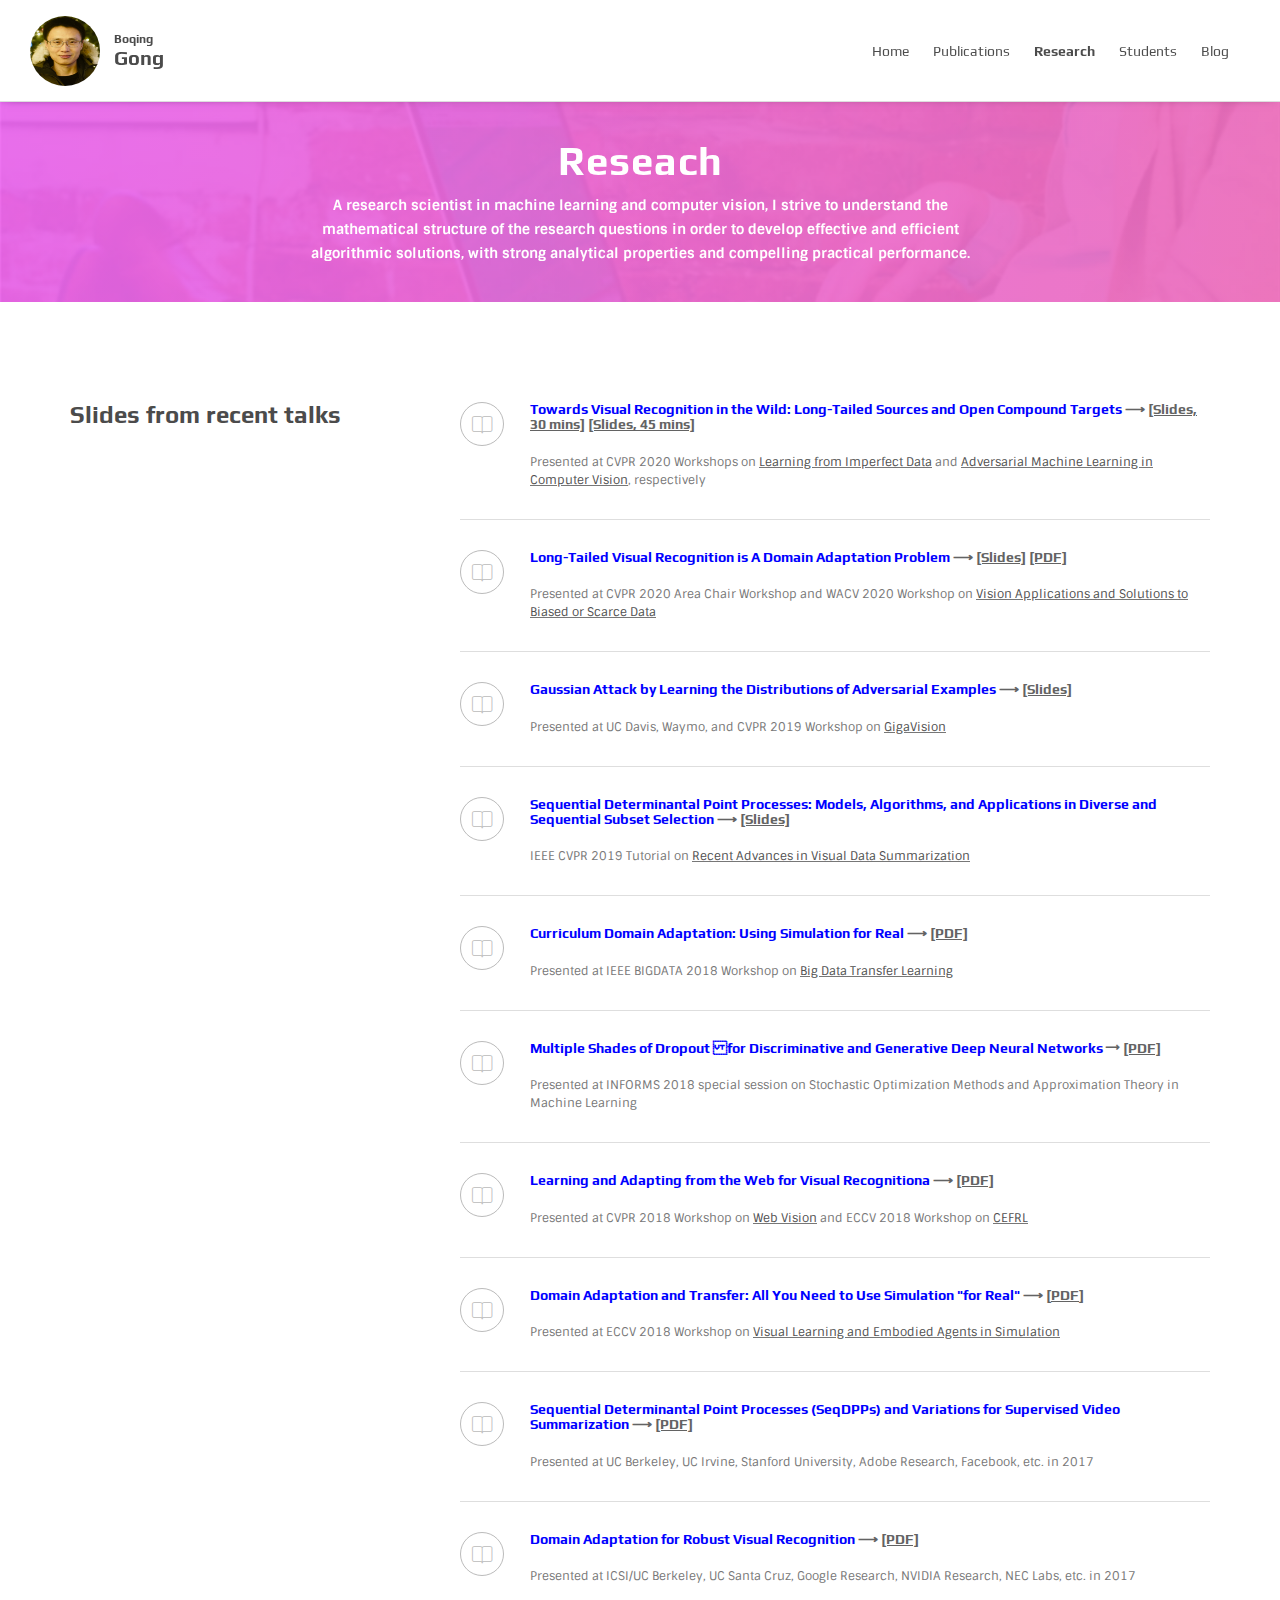
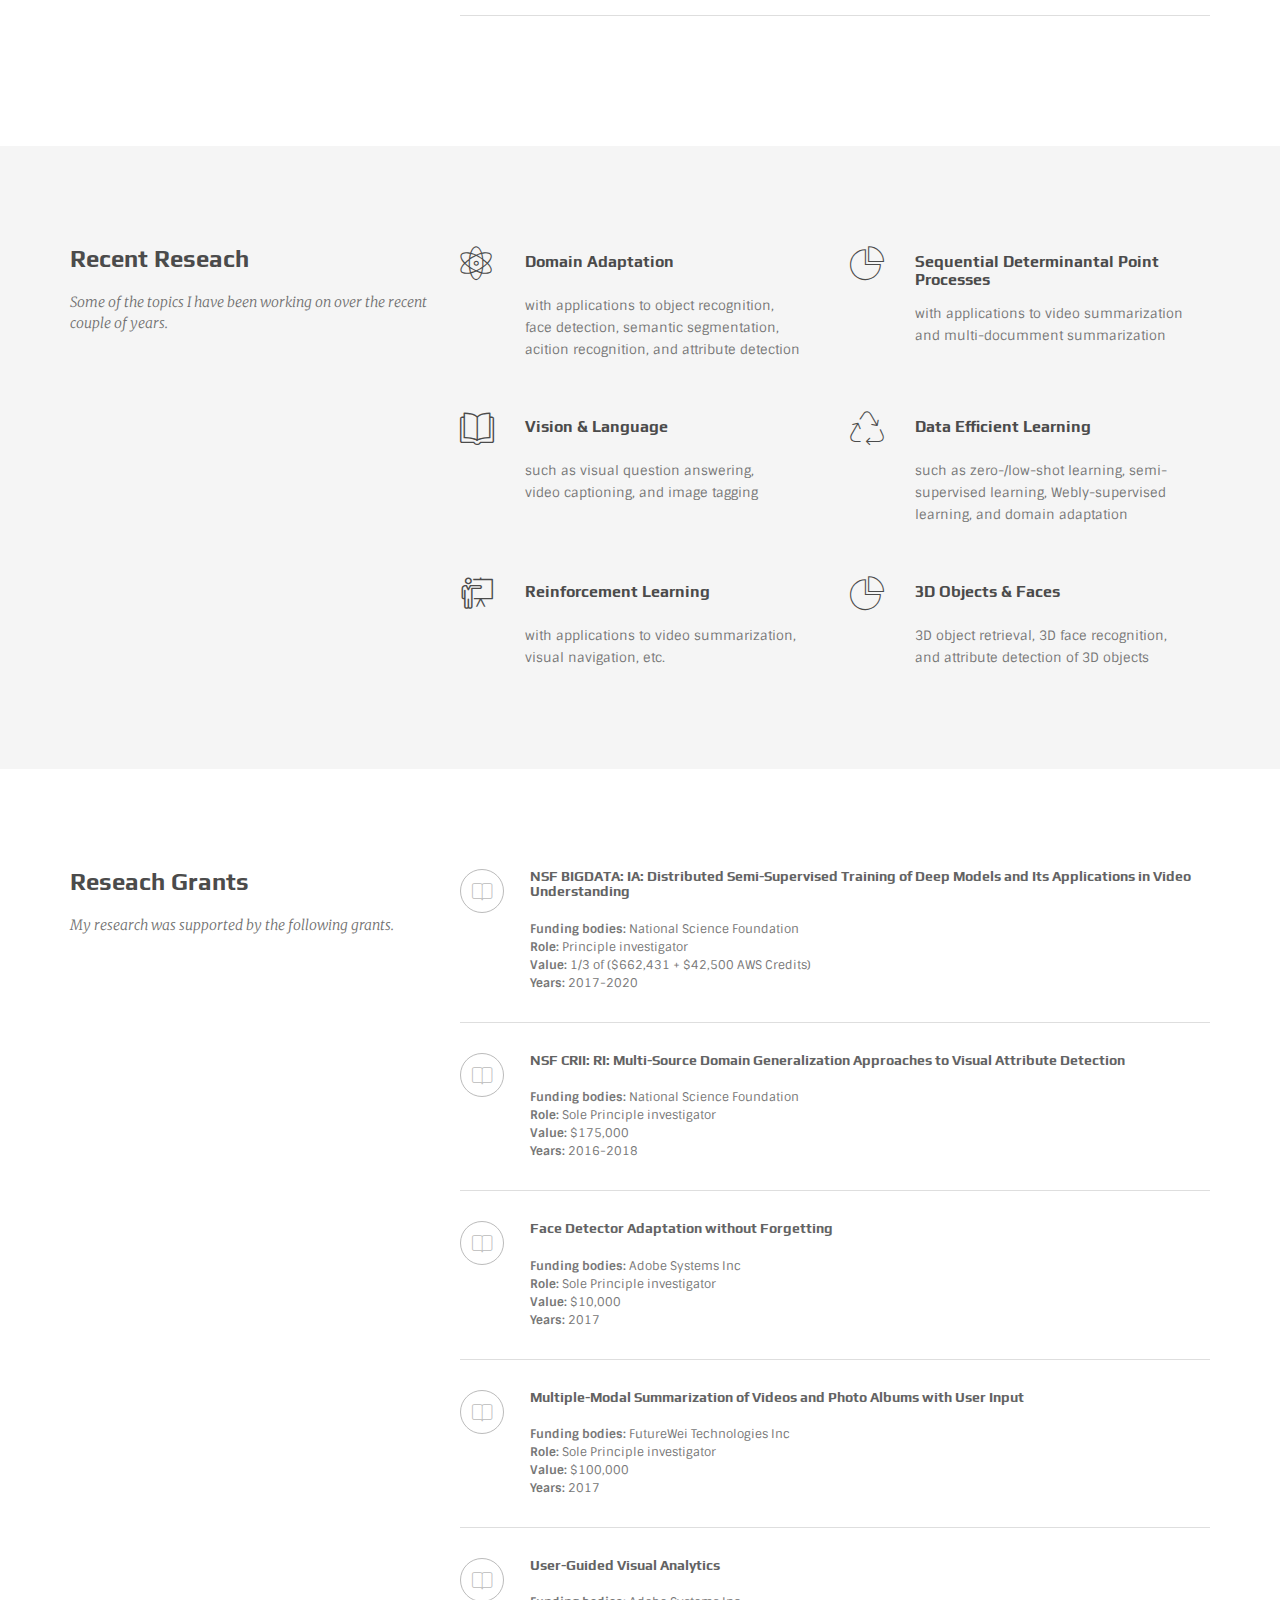
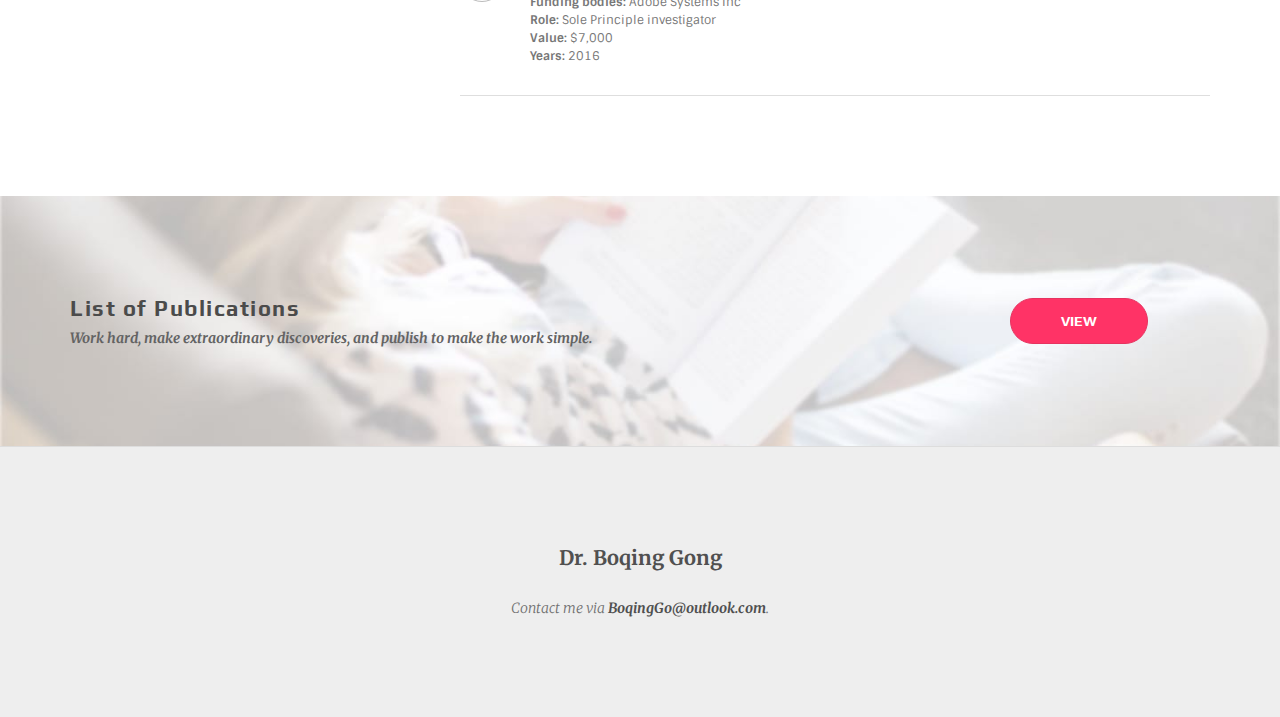
<file: research.html>
<!DOCTYPE html>
<!--
                                   _       _   
								  | |     | |    
  Designed and Coded By           | | __ _| |__  
 / _ \ \ /\ / /\ \ /\ / /\ \ /\ / / |/ _` | '_ \ 
| (_) \ V  V /  \ V  V /  \ V  V /| | (_| | |_) |
 \___/ \_/\_/    \_/\_/    \_/\_/ |_|\__,_|_.__/ 

http://themeforest.net/user/owwwlab/
                                          
-->
<html lang="en" dir="ltr" itemscope itemtype="http://schema.org/WebPage">
  <!-- #####Begin head-->
  <head>
    <meta charset="utf-8">
    <meta http-equiv="X-UA-Compatible" content="IE=edge">
    <meta name="viewport" content="width=device-width, initial-scale=1.0">
    <!-- globalise scripting and styling content language-->
    <meta name="Content-Type-Script" content="text/javascript">
    <meta name="Content-Type-Style" content="text/css">
    <!-- author of this doc-->
    <meta name="author" content="owwwlab.com">
    <!-- ################################-->
    <!-- #### add SEO metadata here-->
    <!-- ################################-->
    <!-- #####Begin styles-->
    <!-- stylesheets	-->
    <link href="assets/css/vendors/vendors.css" rel="stylesheet" type="text/css">
    <!-- Load extra page specific css-->
    <!-- Overwrite vendors-->
    <link href="assets/css/vendors/vendors-overwrites.css" rel="stylesheet" type="text/css">
    <link href="assets/css/styles.css" rel="stylesheet" type="text/css">
    <link href="assets/css/demo1.css" rel="stylesheet" type="text/css">
    <!-- #####End styles-->
    <!-- #####Begin JS-->
    <!-- add your scripts to the end of the page for sake of page load speed-->
    <!-- scripts that need to be at head section-->
    <script src="assets/js/vendors/jquery.min.js"></script>
    <!-- #####End JS-->
    <!-- #####Begin load google fonts-->
    <link href="https://fonts.googleapis.com/css?family=Play:400,700&amp;subset=latin,greek,cyrillic" rel="stylesheet" type="text/css">
    <link href="https://fonts.googleapis.com/css?family=Sintony:400,700&amp;subset=latin,greek,cyrillic" rel="stylesheet" type="text/css">
    <link href="https://fonts.googleapis.com/css?family=Merriweather:300,300italic,400,400italic,700,700italic&amp;subset=latin,greek,cyrillic" rel="stylesheet" type="text/css">
    <link href="https://fonts.googleapis.com/css?family=Exo+2:400,200,300,400italic,500,700,900&amp;subset=latin,greek,cyrillic" rel="stylesheet" type="text/css">
    <!-- #####End load google fonts-->
    <title>Reseach - Boqing Gong </title>
  </head>
  <!-- #####End head-->
  <body class="fullwidth sticky-header">
    <div id="wrapper" class="regular-layout">
      <!-- #####Begin Header-->
      <header id="header" class="nav-light full-width">
        <div class="head-main">
          <div class="container">
            <div class="logo-wrapper">
              <!-- standard Logo--><a href="index.html" class="standard-logo text-logo"><img src="assets/img/avantar.jpg" alt="Dr. Boqing Gong">
                <div class="text-wrapper">
                  <h1 class="title">Boqing <span>Gong</span></h1>
                </div></a>
            </div>
            <!-- primary navigation-->
            <ul id="primary-menu">
              <li><a href="index.html" title="Home"><span>Home</span></a>
              </li>
              <li><a href="publications.html" title="Publications"><span>Publications</span></a>
              </li>
              <li class="current-menu-item"><a href="research.html" title="Research"><span>Research</span></a>
              </li>
              <li><a href="students.html" title="Students"><span>Students</span></a>
              </li>
              <!--li><a href="teaching.html" title="Teaching"><span>Teaching</span></a>
              </li-->
              <li><a href="blog.html" title="Blog"><span>Blog</span></a>
              </li>
              <!--li><a href="contact.html" title="Contact"><span>Contact</span></a>
              </li-->
            </ul>
            <!-- #####Begin icons beside menu-->
            <div class="header-icons">
              <!-- #####Begin mobile menu trigger-->
              <div class="ol-mobile-trigger hamburger hamburger--elastic">
                <div class="hamburger-box">
                  <div class="hamburger-inner"></div>
                </div>
              </div>
              <!-- #####End mobile menu trigger-->
            </div>
          </div>
        </div>
      </header>
      <!-- #####End Header-->
      <!-- #####Begin contents-->
      <section id="contents">
        <!-- #####Begin page head-->
        <div class="page-head h-200 center-it parallax-layer ov-grad8-alpha-80 dark" data-img-src="assets/img/bg/03.jpg" data-parallax-mode="mode-title">
          <div class="container">
            <div class="tb-vcenter-wrapper">
              <div class="title-wrapper vcenter">
                <h1 class="title">Reseach</h1>
                <h2 class="description"><b>A research scientist in machine learning and computer vision, I strive to understand the mathematical structure of the research questions in order to develop effective and efficient algorithmic solutions, with strong analytical properties and compelling practical performance.</b></h2>
              </div>
              <div class="breadcrumb-wrapper vcenter">
                <ul class="breadcrumb">
                  <li><a href="#"><i class="oli oli-home"></i></a></li>
                  <li><a href="#">publication</a></li>
                  <li><a href="#">publication type</a></li>
                  <li>learning environment</li>
                </ul>
              </div>
            </div>
          </div>
        </div>
        <!-- #####End page head
        -->
        <section class="section bg-white section-narrow-2">
              <div class="container">
                <div class="row">
                  <div class="col-md-4">
                    <div class="heading-with-sub">
                      <h2 class="title">Slides from recent talks</h2>
                    </div>
                  </div>
                  <div class="col-md-8">
                    <div class="row">
                      <div class="col-md-12">

                        <div class="pub-item with-icon">
                          <div class="elem-wrapper"><i class="oli oli-bookmark"></i></div>
                          <div class="content-wrapper">
                            <h3 class="title"><font color="blue">Towards Visual Recognition in the Wild: Long-Tailed Sources and Open Compound Targets</font> &#10230; <a href="https://docs.google.com/presentation/d/1647srRFowWU75oVymBrQqryEo2_52wdKujo53pWImBg/edit?usp=sharing"> <u>[Slides, 30 mins]</u> </a><a href="https://docs.google.com/presentation/d/1R0jY-dYI_5A0eHK291FSEF7oJKIkZelyXmpaGB5GdcY/edit?usp=sharing"> <u>[Slides, 45 mins]</u> </a></h3>
                            <div class="description"> 
                              <p>
                                Presented at CVPR 2020 Workshops on <u><a href="https://lidchallenge.github.io/index.html">Learning from Imperfect Data</a></u> and <u><a href="https://adv-workshop-2020.github.io/">Adversarial Machine Learning in Computer Vision</a></u>, respectively
                              </p>
                            </div>
                          </div>
                        </div>
                        <div class="pub-item with-icon">
                          <div class="elem-wrapper"><i class="oli oli-bookmark"></i></div>
                          <div class="content-wrapper">
                            <h3 class="title"><font color="blue">Long-Tailed Visual Recognition is A Domain Adaptation Problem</font> &#10230; <a href="https://drive.google.com/file/d/1wOsHu88Tmh2gMbxKttgcSTmQO2PqGxrm/view?usp=sharing"> <u>[Slides]</u> </a> <a href="https://drive.google.com/file/d/1SIxqOXZEQMnhpTfIQB8ucP-Mm3k1t9aC/view?usp=sharing"> <u>[PDF]</u> </a> </h3>
                            <div class="description"> 
                              <p>
                                Presented at CVPR 2020 Area Chair Workshop and WACV 2020 Workshop on <u><a href="https://wvasbsd.github.io/2020/index.html">Vision Applications and Solutions to Biased or Scarce Data </a></u> 
                              </p>
                            </div>
                          </div>
                        </div>
                        <div class="pub-item with-icon">
                          <div class="elem-wrapper"><i class="oli oli-bookmark"></i></div>
                          <div class="content-wrapper">
                            <h3 class="title"><font color="blue">Gaussian Attack by Learning the Distributions of Adversarial Examples</font> &#10230; <a href="https://docs.google.com/presentation/d/1A1xlKOMSmatW_vtxJbVyDJbPl7D0_9MQiAVDPOZ3AGs/edit?usp=sharing"> <u>[Slides]</u> </a></h3>
                            <div class="description"> 
                              <p>
                                Presented at UC Davis, Waymo, and CVPR 2019 Workshop on <u><a href="http://www.gigavision.cn/index.php?c=main&a=CVPR2019">GigaVision</a></u> 
                              </p>
                            </div>
                          </div>
                        </div>
                        <div class="pub-item with-icon">
                          <div class="elem-wrapper"><i class="oli oli-bookmark"></i></div>
                          <div class="content-wrapper">
                            <h3 class="title"><font color="blue">Sequential Determinantal Point Processes: Models, Algorithms, and Applications in Diverse and Sequential Subset Selection</font> &#10230; <a href="assets/seqDPP-tutorial.pdf"> <u>[Slides]</u> </a></h3>
                            <div class="description"> 
                              <p>
                                IEEE CVPR 2019 Tutorial on <u><a href="https://rpand002.github.io/cvpr19_sumt.html">Recent Advances in Visual Data Summarization</a></u> 
                              </p>
                            </div>
                          </div>
                        </div>
                      	<div class="pub-item with-icon">
                          <div class="elem-wrapper"><i class="oli oli-bookmark"></i></div>
                          <div class="content-wrapper">
                            <h3 class="title"><font color="blue">Curriculum Domain Adaptation: Using Simulation for Real</font> &#10230; <a href="assets/CDA.pdf"> <u>[PDF]</u> </a></h3>
                            <div class="description"> 
                              <p>
                                Presented at IEEE BIGDATA 2018 Workshop on <u><a href="http://www.cis.umassd.edu/~mshao/BDTL2018/index.html">Big Data Transfer Learning</a></u> 
                              </p>
                            </div>
                          </div>
                        </div>
                        <div class="pub-item with-icon">
                          <div class="elem-wrapper"><i class="oli oli-bookmark"></i></div>
                          <div class="content-wrapper">
                            <h3 class="title"><font color="blue">Multiple Shades of Dropout for Discriminative and Generative Deep Neural Networks</font> &#10230; <a href="assets/dropout-informs.pdf"> <u>[PDF]</u> </a></h3>
                            <div class="description"> 
                              <p>
                                Presented at INFORMS 2018 special session on Stochastic Optimization Methods and Approximation Theory in Machine Learning
                              </p>
                            </div>
                          </div>
                        </div>
                        <div class="pub-item with-icon">
                          <div class="elem-wrapper"><i class="oli oli-bookmark"></i></div>
                          <div class="content-wrapper">
                            <h3 class="title"><font color="blue">Learning and Adapting from the Web for Visual Recognitiona</font> &#10230; <a href="assets/Web-DA.pdf"> <u>[PDF]</u> </a></h3>
                            <div class="description"> 
                              <p>
                                Presented at CVPR 2018 Workshop on <u><a href="https://www.vision.ee.ethz.ch/webvision/workshop.html">Web Vision</a></u> and ECCV 2018 Workshop on <u><a href="https://www.cefrl.org/">CEFRL</a></u>
                              </p>
                            </div>
                          </div>
                        </div>
                        <div class="pub-item with-icon">
                          <div class="elem-wrapper"><i class="oli oli-bookmark"></i></div>
                          <div class="content-wrapper">
                            <h3 class="title"><font color="blue">Domain Adaptation and Transfer: All You Need to Use Simulation "for Real"</font> &#10230; <a href="assets/simulation-da.pdf"><u>[PDF]</u> </a></h3>
                            <div class="description"> 
                              <p>
                                Presented at ECCV 2018 Workshop on <u><a href="https://eccv18-vlease.github.io/">Visual Learning and Embodied Agents in Simulation</a></u>
                              </p>
                            </div>
                          </div>
                        </div>
                        <div class="pub-item with-icon">
                          <div class="elem-wrapper"><i class="oli oli-bookmark"></i></div>
                          <div class="content-wrapper">
                            <h3 class="title"><font color="blue">Sequential Determinantal Point Processes (SeqDPPs) and Variations for Supervised Video Summarization</font> &#10230; <a href="assets/dpp.pdf"><u>[PDF]</u> </a></h3>
                            <div class="description"> 
                              <p>
                                Presented at UC Berkeley, UC Irvine, Stanford University, Adobe Research, Facebook, etc. in 2017
                              </p>
                            </div>
                          </div>
                        </div>
                        <div class="pub-item with-icon">
                          <div class="elem-wrapper"><i class="oli oli-bookmark"></i></div>
                          <div class="content-wrapper">
                            <h3 class="title"><font color="blue">Domain Adaptation for Robust Visual Recognition</font> &#10230; <a href="assets/domain-adaptation.pdf"> <u>[PDF]</u></a></h3>
                            <div class="description"> 
                              <p>
                                Presented at ICSI/UC Berkeley, UC Santa Cruz, Google Research, NVIDIA Research, NEC Labs, etc. in 2017
                              </p>
                            </div>
                          </div>
                        </div>
                      </div>
                    </div>
                  </div>
                </div>
              </div>
            </section>
                    
        <section class="page-contents">
          <!-- #####Begin main area-->
          <section id="main-area">
            <section class="section bg-gray section-narrow-2">
              <div class="container">
                <div class="row">
                  <div class="col-md-4">
                    <div class="heading-with-sub">
                      <h2 class="title">Recent Reseach</h2>
                      <p class="lead">Some of the topics I have been working on over the recent couple of years.</p>
                    </div>
                  </div>
                  <div class="col-md-8">
                    <div class="row">
                      <div class="col-md-6">
                        <div class="icon-box ib-v4"><i class="icon oli oli-genius"></i>
                          <h3 class="title">Domain Adaptation</h3>
                          <p>
                            	with applications to object recognition, </br>
                              face detection, semantic segmentation,  </br>
                              acition recognition, and attribute detection
                          </p>
                        </div>
                      </div>
                      <div class="col-md-6">
                        <div class="icon-box ib-v4"><i class="icon oli oli-piechart"></i>
                          <h3 class="title">Sequential Determinantal Point Processes</h3>
                          <p>
                            with applications to video summarization</br>
                            and multi-documment summarization
                          </p>
                        </div>
                      </div>
                    </div>
                    <div class="sp-blank-50"></div>
                    <div class="row">
                      <div class="col-md-6">
                        <div class="icon-box ib-v4"><i class="icon oli oli-literature"></i>
                          <h3 class="title">Vision & Language</h3>
                          <p>
                            such as visual question answering,</br>
                            video captioning, and image tagging</br>
                          </p>
                        </div>
                      </div>
                      <div class="col-md-6">
                        <div class="icon-box ib-v4"><i class="icon oli oli-recycle"></i>
                          <h3 class="title">Data Efficient Learning</h3>
                          <p>
                            such as zero-/low-shot learning, semi-</br>
                            supervised learning, Webly-supervised </br>
                            learning, and domain adaptation
                          </p>
                        </div>
                      </div>
                    </div>
                    <div class="sp-blank-50"></div>
                    <div class="row">
                      <div class="col-md-6">
                        <div class="icon-box ib-v4"><i class="icon oli oli-training"></i>
                          <h3 class="title">Reinforcement Learning</h3>
                          <p>
                            with applications to video summarization,</br>
                            visual navigation, etc.</br>
                          </p>
                        </div>
                      </div>
                      <div class="col-md-6">
                        <div class="icon-box ib-v4"><i class="icon oli oli-piechart"></i>
                          <h3 class="title">3D objects & faces</h3>
                          <p>
                            3D object retrieval, 3D face recognition, </br>
                            and attribute detection of 3D objects
                          </p>
                        </div>
                      </div>
                    </div>
                  </div>
                </div>
              </div>
            </section>
            <section class="section bg-white section-narrow-2">
              <div class="container">
                <div class="row">
                  <div class="col-md-4">
                    <div class="heading-with-sub">
                      <h2 class="title">Reseach Grants</h2>
                      <p class="lead">My research was supported by the following grants.</p>
                    </div>
                  </div>
                  <div class="col-md-8">
                    <div class="row">
                      <div class="col-md-12">
                        <div class="pub-item with-icon">
                          <div class="elem-wrapper"><i class="oli oli-bookmark"></i></div>
                          <div class="content-wrapper">
                            <h3 class="title"><a href="https://www.nsf.gov/awardsearch/showAward?AWD_ID=1741431">NSF BIGDATA: IA: Distributed Semi-Supervised Training of Deep Models and Its Applications in Video Understanding</a></h3>
                            <div class="description"> 
                              <p>
                                <strong>Funding bodies:</strong> National Science Foundation</br>
                                <strong>Role:</strong> Principle investigator</br>
                                <strong>Value:</strong> 1/3 of (&#36;662,431 + &#36;42,500 AWS Credits)</br>
                                <strong>Years:</strong> 2017-2020
                              </p>
                            </div>
                          </div>
                        </div>
                        <div class="pub-item with-icon">
                          <div class="elem-wrapper"><i class="oli oli-bookmark"></i></div>
                          <div class="content-wrapper">
                            <h3 class="title"><a href="https://www.nsf.gov/awardsearch/showAward?AWD_ID=1566511">NSF  CRII: RI: Multi-Source Domain Generalization Approaches to Visual Attribute Detection</a></h3>
                            <div class="description"> 
                              <p>
                                <strong>Funding bodies:</strong> National Science Foundation</br>
                                <strong>Role:</strong> Sole Principle investigator</br>
                                <strong>Value:</strong> &#36;175,000</br>
                                <strong>Years:</strong> 2016-2018
                              </p>
                            </div>
                          </div>
                        </div>
                        <div class="pub-item with-icon">
                          <div class="elem-wrapper"><i class="oli oli-bookmark"></i></div>
                          <div class="content-wrapper">
                            <h3 class="title">Face Detector Adaptation without Forgetting</h3>
                            <div class="description"> 
                              <p>
                                <strong>Funding bodies:</strong> Adobe Systems Inc</br>
                                <strong>Role:</strong> Sole Principle investigator</br>
                                <strong>Value:</strong> &#36;10,000</br>
                                <strong>Years:</strong> 2017
                              </p>
                            </div>
                          </div>
                        </div>
                        <div class="pub-item with-icon">
                          <div class="elem-wrapper"><i class="oli oli-bookmark"></i></div>
                          <div class="content-wrapper">
                            <h3 class="title">Multiple-Modal Summarization of Videos and Photo Albums with User Input</h3>
                            <div class="description"> 
                              <p>
                                <strong>Funding bodies:</strong> FutureWei Technologies Inc</br>
                                <strong>Role:</strong> Sole Principle investigator</br>
                                <strong>Value:</strong> &#36;100,000</br>
                                <strong>Years:</strong> 2017
                              </p>
                            </div>
                          </div>
                        </div>
                        <div class="pub-item with-icon">
                          <div class="elem-wrapper"><i class="oli oli-bookmark"></i></div>
                          <div class="content-wrapper">
                            <h3 class="title">User-Guided Visual Analytics</h3>
                            <div class="description"> 
                              <p>
                                <strong>Funding bodies:</strong> Adobe Systems Inc</br>
                                <strong>Role:</strong> Sole Principle investigator</br>
                                <strong>Value:</strong> &#36;7,000</br>
                                <strong>Years:</strong> 2016
                              </p>
                            </div>
                          </div>
                        </div>
                      </div>
                    </div>
                  </div>
                </div>
              </div>
            </section>
            <section class="section section-narrow-2 set-bg"><img src="assets/img/bg/light-02.jpg" alt="background" class="set-me">
              <div class="container">
                <div class="row call-out tb-vcenter-wrapper">
                  <div class="col-sm-9 vcenter">
                    <h2 class="title">List of Publications</h2>
                    <h2 class="sub-title"><b>Work hard, make extraordinary discoveries, and publish to make the work simple.</b></h2>
                  </div>
                  <div class="col-sm-3 vcenter text-center"><a href="publications.html" class="btn btn-medium btn-wide btn-skin-red btn-circle"> <span>view</span></a></div>
                </div>
              </div>
            </section>
            <!--section class="section section-narrow-2">
              <div class="container">
                <div class="row">
                  <div class="col-md-4">
                    <div class="heading-with-sub">
                      <h2 class="title">Reseach Affiliates</h2>
                      <p class="lead">Phasellus lectus sem, egestas eget sollicitudin ut, lobortis ac nulla. Phasellus lectus sem, egestas eget sollicitudin ut.</p>
                    </div><a href="#" class="btn btn-round btn-small"><span>READ MORE</span></a>
                  </div>
                  <div class="col-md-8">
                    <div class="row">
                      <div class="col-md-12">
                        <ul class="clients-grid">
                          <li><a href="#"><img src="assets/img/partner-logos/01.png" alt="Clients"></a></li>
                          <li><a href="#"><img src="assets/img/partner-logos/02.png" alt="Clients"></a></li>
                          <li><a href="#"><img src="assets/img/partner-logos/03.png" alt="Clients"></a></li>
                          <li><a href="#"><img src="assets/img/partner-logos/04.png" alt="Clients"></a></li>
                          <li><a href="#"><img src="assets/img/partner-logos/05.png" alt="Clients"></a></li>
                          <li><a href="#"><img src="assets/img/partner-logos/06.png" alt="Clients"></a></li>
                          <li><a href="#"><img src="assets/img/partner-logos/07.png" alt="Clients"></a></li>
                          <li><a href="#"><img src="assets/img/partner-logos/08.png" alt="Clients"></a></li>
                          <li><a href="#"><img src="assets/img/partner-logos/04.png" alt="Clients"></a></li>
                          <li><a href="#"><img src="assets/img/partner-logos/01.png" alt="Clients"></a></li>
                        </ul>
                      </div>
                    </div>
                  </div>
                </div>
              </div>
            </section>
          </section-->
          <!-- #####End main area
          -->
          <div class="clearfix"></div>
        </section>
      </section>
      <!-- #####End contents-->
      <footer id="footer">
        <div id="footer-main" class="text-center">
          <div class="container">
            <div class="row">
              <div class="col-md-6 col-md-offset-3">
                <div class="heading-with-sub m-bottom-50">
                  <h3 class="title sans-font m-bottom-30"><a href="index.html" title="Home">Dr. Boqing Gong</a></h3>
                  <h4 class="subtitle">Contact me via <a href="mailto:boqinggo@outlook.com"><b>BoqingGo@outlook.com</b></a>.</h4>
                </div>
                <!--div class="sp-line-0"></div>
                <ul class="m-top-30 social-icons shape-circle skin-white hover-dark">
                  <li><a href="#"><i class="fa fa-facebook"></i></a></li>
                  <li><a href="#"><i class="fa fa-twitter"></i></a></li>
                  <li><a href="#"><i class="fa fa-google-plus"></i></a></li>
                  <li><a href="#"><i class="fa fa-linkedin"></i></a></li>
                  <li><a href="#"><i class="fa fa-skype"></i></a></li>
                  <li><a href="#"><i class="fa fa-dribbble"></i></a></li>
                </ul>
              </div-->
            </div>
          </div>
        </div>
      </footer>
    </div>
    <!-- #####Begin scripts-->
    <script src="assets/js/vendors/vendors.js"></script>
    <!-- Local Revolution tools-->
    <!-- Only for local and can be removed on server-->
    <script type="text/javascript" src="assets/revolution/js/extensions/revolution.extension.video.min.js"></script>
    <script type="text/javascript" src="assets/revolution/js/extensions/revolution.extension.slideanims.min.js"></script>
    <script type="text/javascript" src="assets/revolution/js/extensions/revolution.extension.actions.min.js"></script>
    <script type="text/javascript" src="assets/revolution/js/extensions/revolution.extension.layeranimation.min.js"></script>
    <script type="text/javascript" src="assets/revolution/js/extensions/revolution.extension.kenburn.min.js"></script>
    <script type="text/javascript" src="assets/revolution/js/extensions/revolution.extension.navigation.min.js"></script>
    <script type="text/javascript" src="assets/revolution/js/extensions/revolution.extension.migration.min.js"></script>
    <script type="text/javascript" src="assets/revolution/js/extensions/revolution.extension.parallax.min.js"></script>
    <script src="assets/js/custom.js"></script>
    <script src="http://localhost:35729/livereload.js"></script>
    <!-- #####End scripts-->
  </body>
</html>
</file>
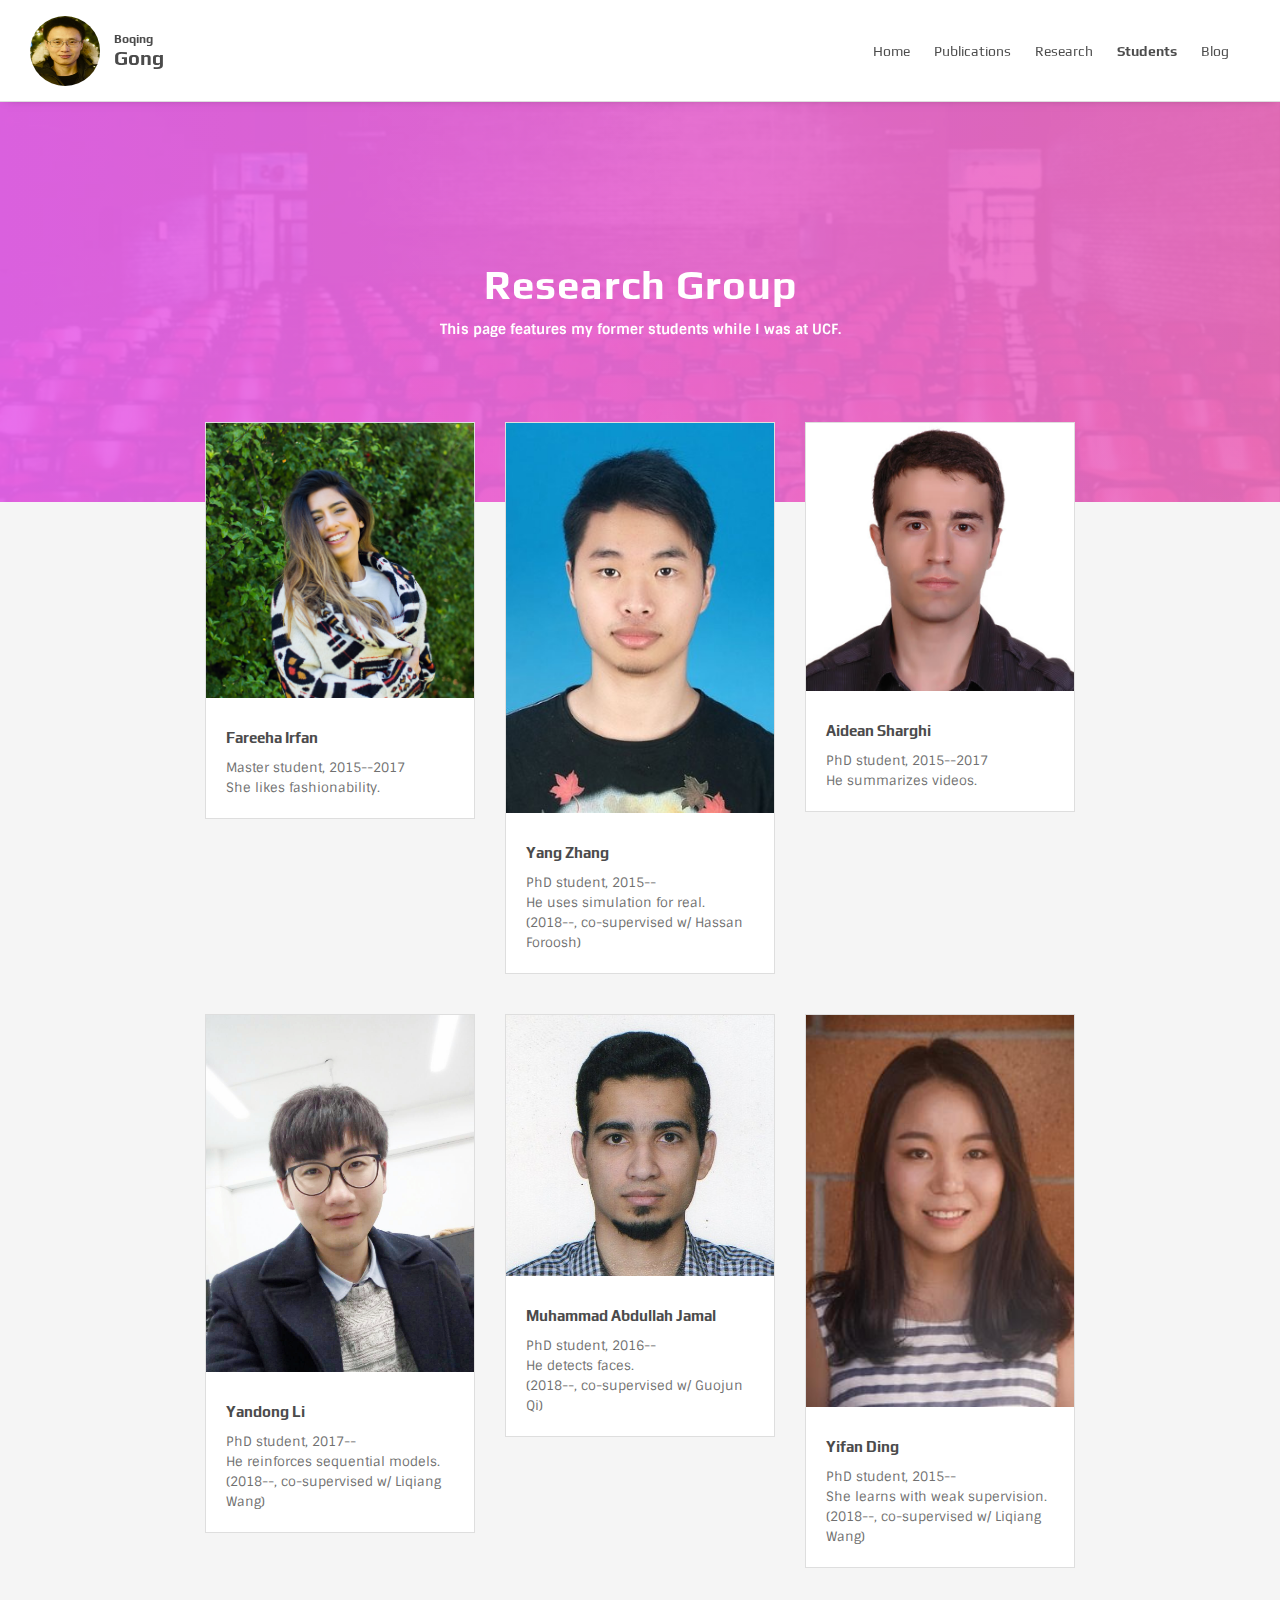
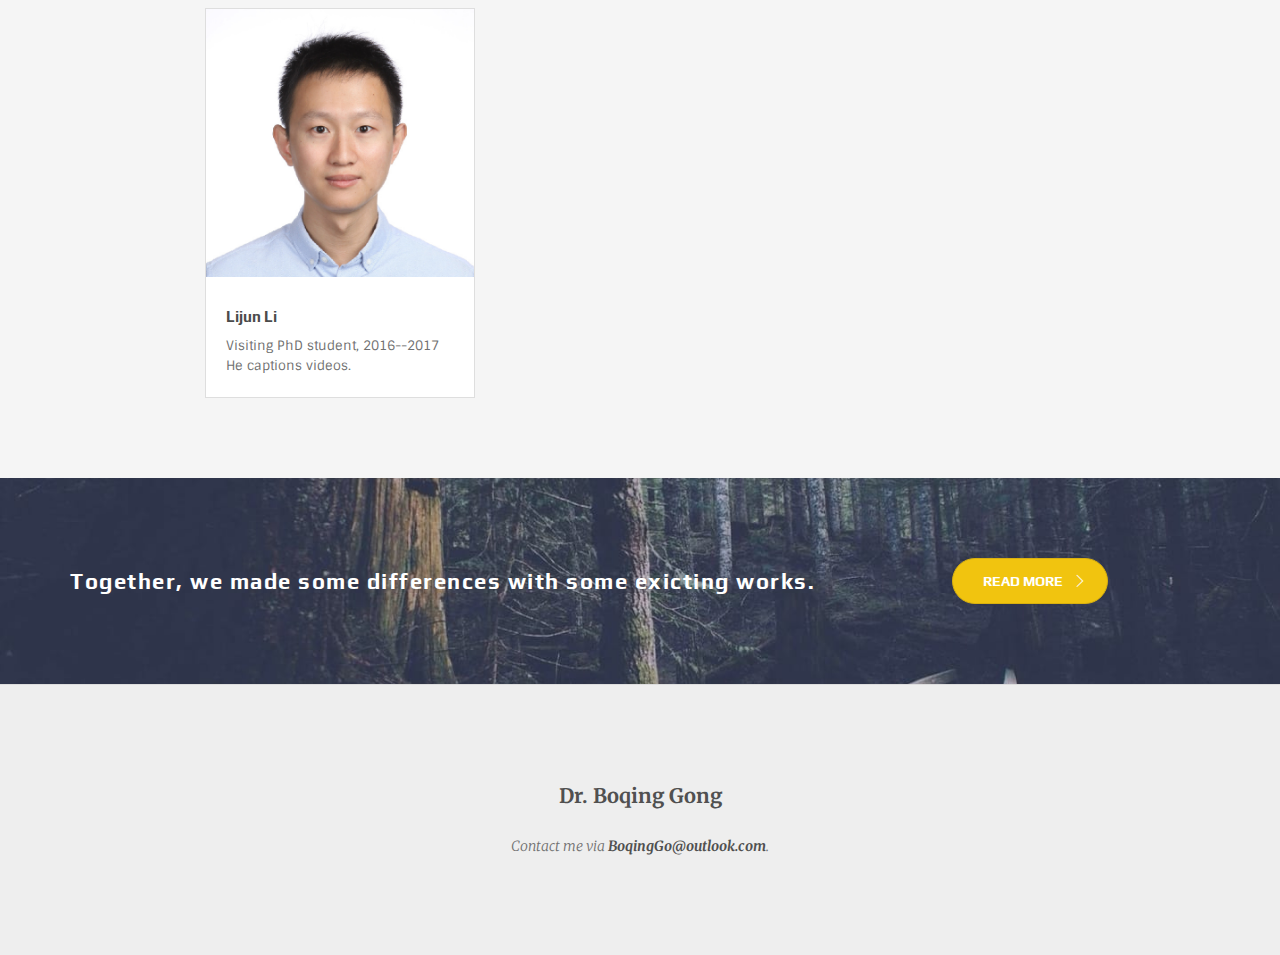
<file: students.html>
<!DOCTYPE html>
<!--
                                   _       _   
								  | |     | |    
  Designed and Coded By           | | __ _| |__  
 / _ \ \ /\ / /\ \ /\ / /\ \ /\ / / |/ _` | '_ \ 
| (_) \ V  V /  \ V  V /  \ V  V /| | (_| | |_) |
 \___/ \_/\_/    \_/\_/    \_/\_/ |_|\__,_|_.__/ 

http://themeforest.net/user/owwwlab/
                                          
-->
<html lang="en" dir="ltr" itemscope itemtype="http://schema.org/WebPage">
  <!-- #####Begin head-->
  <head>
    <meta charset="utf-8">
    <meta http-equiv="X-UA-Compatible" content="IE=edge">
    <meta name="viewport" content="width=device-width, initial-scale=1.0">
    <!-- globalise scripting and styling content language-->
    <meta name="Content-Type-Script" content="text/javascript">
    <meta name="Content-Type-Style" content="text/css">
    <!-- author of this doc-->
    <meta name="author" content="owwwlab.com">
    <!-- ################################-->
    <!-- #### add SEO metadata here-->
    <!-- ################################-->
    <!-- #####Begin styles-->
    <!-- stylesheets	-->
    <link href="assets/css/vendors/vendors.css" rel="stylesheet" type="text/css">
    <!-- Load extra page specific css-->
    <!-- Overwrite vendors-->
    <link href="assets/css/vendors/vendors-overwrites.css" rel="stylesheet" type="text/css">
    <link href="assets/css/styles.css" rel="stylesheet" type="text/css">
    <link href="assets/css/demo1.css" rel="stylesheet" type="text/css">
    <!-- #####End styles-->
    <!-- #####Begin JS-->
    <!-- add your scripts to the end of the page for sake of page load speed-->
    <!-- scripts that need to be at head section-->
    <script src="assets/js/vendors/jquery.min.js"></script>
    <!-- #####End JS-->
    <!-- #####Begin load google fonts-->
    <link href="https://fonts.googleapis.com/css?family=Play:400,700&amp;subset=latin,greek,cyrillic" rel="stylesheet" type="text/css">
    <link href="https://fonts.googleapis.com/css?family=Sintony:400,700&amp;subset=latin,greek,cyrillic" rel="stylesheet" type="text/css">
    <link href="https://fonts.googleapis.com/css?family=Merriweather:300,300italic,400,400italic,700,700italic&amp;subset=latin,greek,cyrillic" rel="stylesheet" type="text/css">
    <link href="https://fonts.googleapis.com/css?family=Exo+2:400,200,300,400italic,500,700,900&amp;subset=latin,greek,cyrillic" rel="stylesheet" type="text/css">
    <!-- #####End load google fonts-->
    <title>Research Group - Boqing Gong </title>
  </head>
  <!-- #####End head-->
  <body class="fullwidth sticky-header">
    <div id="wrapper" class="regular-layout">
      <!-- #####Begin Header-->
      <header id="header" class="nav-light full-width">
        <div class="head-main">
          <div class="container">
            <div class="logo-wrapper">
              <!-- standard Logo--><a href="index.html" class="standard-logo text-logo"><img src="assets/img/avantar.jpg" alt="Dr. Boqing Gong">
                <div class="text-wrapper">
                  <h1 class="title">Boqing <span>Gong</span></h1>
                </div></a>
            </div>
            <!-- primary navigation-->
            <ul id="primary-menu">
              <li><a href="index.html" title="Home"><span>Home</span></a>
              </li>
              <li><a href="publications.html" title="Publications"><span>Publications</span></a>
              </li>
              <li><a href="research.html" title="Research"><span>Research</span></a>
              </li>
              <li class="current-menu-item"><a href="students.html" title="Students"><span>Students</span></a>
              </li>
              <!--li><a href="teaching.html" title="Teaching"><span>Teaching</span></a>
              </li-->
              <li><a href="blog.html" title="Blog"><span>Blog</span></a>
              </li>
              <!--li><a href="contact.html" title="Contact"><span>Contact</span></a>
              </li-->
            </ul>
            <!-- #####Begin icons beside menu-->
            <div class="header-icons">
              <!-- #####Begin mobile menu trigger-->
              <div class="ol-mobile-trigger hamburger hamburger--elastic">
                <div class="hamburger-box">
                  <div class="hamburger-inner"></div>
                </div>
              </div>
              <!-- #####End mobile menu trigger-->
            </div>
          </div>
        </div>
      </header>
      <!-- #####End Header-->
      <!-- #####Begin contents-->
      <section id="contents">
        <!-- #####Begin page head-->
        <div class="page-head h-400 ov-grad8-alpha-80 center-it parallax-layer dark" data-img-src="assets/img/bg/04.jpg" data-parallax-mode="mode-title">
          <div class="container">
            <div class="tb-vcenter-wrapper">
              <div class="title-wrapper vcenter">
                <h1 class="title">Research Group</h1>
                <h2 class="description"><b>This page features my former students while I was at UCF.</b><br></h2>
              </div>
              <div class="breadcrumb-wrapper vcenter">
                <ul class="breadcrumb">
                  <li><a href="#"><i class="oli oli-home"></i></a></li>
                  <li><a href="#">publication</a></li>
                  <li><a href="#">publication type</a></li>
                  <li>learning environment</li>
                </ul>
              </div>
            </div>
          </div>
        </div>
        <!-- #####End page head
        -->
        <section class="page-contents">
          <!-- #####Begin main area-->
          <section id="main-area">
            <section class="section section-narrow slim-container bg-gray">
              <div class="container">
                <div class="row multi-columns-row pull-up-160 col-margin-bottom-40">
                  <div class="col-xs-6 col-md-4">
                    <div class="vc-card boxed"><a href="#"><img src="assets/img/people/fareeha.jpg" alt="people"></a>
                      <div class="vc-card-wrapper"><a href="#" class="title">Fareeha Irfan</a>
                        <div class="subtitle">Master student, 2015--2017 <br>She likes fashionability.</div>
                      </div>
                      <!--div class="links"><a href="#" data-toggle="tooltip" data-original-title="homepage"><i class="fa fa-external-link"></i></a><a href="#" data-toggle="tooltip" data-original-title="Biography"><i class="oli oli-user_male_circle"></i></a><a href="#" data-toggle="tooltip" data-original-title="Facebook"><i class="fa fa-facebook"></i></a><a href="#" data-toggle="tooltip" data-original-title="Twitter"><i class="fa fa-twitter"></i></a></div-->
                    </div>
                  </div>
                  <div class="col-xs-6 col-md-4">
                    <div class="vc-card boxed"><a href="#"><img src="assets/img/people/yang.jpg" alt="people"></a>
                      <div class="vc-card-wrapper"><a href="#" class="title">Yang Zhang</a>
                        <div class="subtitle">PhD student, 2015-- <br> He uses simulation for real. <br>(2018--, co-supervised w/ Hassan Foroosh)</div>
                      </div>
                      <!--div class="links"><a href="#" data-toggle="tooltip" data-original-title="homepage"><i class="fa fa-external-link"></i></a><a href="#" data-toggle="tooltip" data-original-title="Biography"><i class="oli oli-user_male_circle"></i></a><a href="#" data-toggle="tooltip" data-original-title="Facebook"><i class="fa fa-facebook"></i></a><a href="#" data-toggle="tooltip" data-original-title="Twitter"><i class="fa fa-twitter"></i></a></div-->
                    </div>
                  </div>
                  <div class="col-xs-6 col-md-4">
                    <div class="vc-card boxed"><a href="#"><img src="assets/img/people/aidean.jpg" alt="people"></a>
                      <div class="vc-card-wrapper"><a href="#" class="title">Aidean Sharghi</a>
                        <div class="subtitle">PhD student, 2015--2017<br> He summarizes videos.<br></div>
                      </div>
                      <!--div class="links"><a href="#" data-toggle="tooltip" data-original-title="homepage"><i class="fa fa-external-link"></i></a><a href="#" data-toggle="tooltip" data-original-title="Biography"><i class="oli oli-user_male_circle"></i></a><a href="#" data-toggle="tooltip" data-original-title="Facebook"><i class="fa fa-facebook"></i></a><a href="#" data-toggle="tooltip" data-original-title="Twitter"><i class="fa fa-twitter"></i></a></div-->
                    </div>
                  </div>
                  <div class="col-xs-6 col-md-4">
                    <div class="vc-card boxed"><a href="#"><img src="assets/img/people/yandong.jpg" alt="people"></a>
                      <div class="vc-card-wrapper"><a href="#" class="title">Yandong Li</a>
                        <div class="subtitle">PhD student, 2017--<br> He reinforces sequential models.<br>(2018--, co-supervised w/ Liqiang Wang)</div>
                      </div>
                      <!--div class="links"><a href="#" data-toggle="tooltip" data-original-title="homepage"><i class="fa fa-external-link"></i></a><a href="#" data-toggle="tooltip" data-original-title="Biography"><i class="oli oli-user_male_circle"></i></a><a href="#" data-toggle="tooltip" data-original-title="Facebook"><i class="fa fa-facebook"></i></a><a href="#" data-toggle="tooltip" data-original-title="Twitter"><i class="fa fa-twitter"></i></a></div-->
                    </div>
                  </div>
                  <div class="col-xs-6 col-md-4">
                    <div class="vc-card boxed"><a href="#"><img src="assets/img/people/jamal.jpg" alt="people"></a>
                      <div class="vc-card-wrapper"><a href="#" class="title">Muhammad Abdullah Jamal</a>
                        <div class="subtitle">PhD student, 2016--<br> He detects faces.<br>(2018--, co-supervised w/ Guojun Qi)</div>
                      </div>
                      <!--div class="links"><a href="#" data-toggle="tooltip" data-original-title="homepage"><i class="fa fa-external-link"></i></a><a href="#" data-toggle="tooltip" data-original-title="Biography"><i class="oli oli-user_male_circle"></i></a><a href="#" data-toggle="tooltip" data-original-title="Facebook"><i class="fa fa-facebook"></i></a><a href="#" data-toggle="tooltip" data-original-title="Twitter"><i class="fa fa-twitter"></i></a></div-->
                    </div>
                  </div>
                  <div class="col-xs-6 col-md-4">
                    <div class="vc-card boxed"><a href="#"><img src="assets/img/people/yifan.jpg" alt="people"></a>
                      <div class="vc-card-wrapper"><a href="#" class="title">Yifan Ding</a> 
                        <div class="subtitle">PhD student, 2015--<br>She learns with weak supervision.<br>(2018--, co-supervised w/ Liqiang Wang)</div>
                      </div>
                      <!--div class="links"><a href="#" data-toggle="tooltip" data-original-title="homepage"><i class="fa fa-external-link"></i></a><a href="#" data-toggle="tooltip" data-original-title="Biography"><i class="oli oli-user_male_circle"></i></a><a href="#" data-toggle="tooltip" data-original-title="Facebook"><i class="fa fa-facebook"></i></a><a href="#" data-toggle="tooltip" data-original-title="Twitter"><i class="fa fa-twitter"></i></a></div-->
                    </div>
                  </div>
                  <div class="col-xs-6 col-md-4">
                    <div class="vc-card boxed"><a href="#"><img src="assets/img/people/lijun.jpg" alt="people"></a>
                      <div class="vc-card-wrapper"><a href="#" class="title">Lijun Li</a>
                        <div class="subtitle">Visiting PhD student, 2016--2017<br> He captions videos.</div>
                      </div>
                      <!--div class="links"><a href="#" data-toggle="tooltip" data-original-title="homepage"><i class="fa fa-external-link"></i></a><a href="#" data-toggle="tooltip" data-original-title="Biography"><i class="oli oli-user_male_circle"></i></a><a href="#" data-toggle="tooltip" data-original-title="Facebook"><i class="fa fa-facebook"></i></a><a href="#" data-toggle="tooltip" data-original-title="Twitter"><i class="fa fa-twitter"></i></a></div-->
                    </div>
                  </div>
                  <!--div class="col-xs-6 col-md-4">
                    <div class="vc-card boxed"><a href="#"><img src="assets/img/people/chuang.jpg" alt="people"></a>
                      <div class="vc-card-wrapper"><a href="#" class="title">Chuang Gan</a>
                        <div class="subtitle">PhD, 2015--2017<br>He seeks domains to adapt to. </div>
                      </div>
                      <div class="links"><a href="#" data-toggle="tooltip" data-original-title="homepage"><i class="fa fa-external-link"></i></a><a href="#" data-toggle="tooltip" data-original-title="Biography"><i class="oli oli-user_male_circle"></i></a><a href="#" data-toggle="tooltip" data-original-title="Facebook"><i class="fa fa-facebook"></i></a><a href="#" data-toggle="tooltip" data-original-title="Twitter"><i class="fa fa-twitter"></i></a></div>
                    </div>
                  </div-->
                  <!--div class="col-xs-6 col-md-4">
                    <div class="vc-card boxed"><a href="#"><img src="assets/img/people/01.jpg" alt="people"></a>
                      <div class="vc-card-wrapper"><a href="#" class="title">Dr.Prof. Kerr Waylon</a>
                        <div class="subtitle">Dean</div>
                      </div>
                      <div class="links"><a href="#" data-toggle="tooltip" data-original-title="homepage"><i class="fa fa-external-link"></i></a><a href="#" data-toggle="tooltip" data-original-title="Biography"><i class="oli oli-user_male_circle"></i></a><a href="#" data-toggle="tooltip" data-original-title="Facebook"><i class="fa fa-facebook"></i></a><a href="#" data-toggle="tooltip" data-original-title="Twitter"><i class="fa fa-twitter"></i></a></div>
                    </div>
                  </div-->
                  <!--div class="col-xs-6 col-md-4">
                    <div class="vc-card boxed"><a href="#"><img src="assets/img/people/02.jpg" alt="people"></a>
                      <div class="vc-card-wrapper"><a href="#" class="title">Dr. Celestine Wilfred</a>
                        <div class="subtitle">Head of Human Resource</div>
                      </div>
                      <div class="links"><a href="#" data-toggle="tooltip" data-original-title="homepage"><i class="fa fa-external-link"></i></a><a href="#" data-toggle="tooltip" data-original-title="Biography"><i class="oli oli-user_male_circle"></i></a><a href="#" data-toggle="tooltip" data-original-title="Facebook"><i class="fa fa-facebook"></i></a><a href="#" data-toggle="tooltip" data-original-title="Twitter"><i class="fa fa-twitter"></i></a></div>
                    </div>
                  </div-->
                  <!--div class="col-xs-6 col-md-4">
                    <div class="vc-card boxed"><a href="#"><img src="assets/img/people/03.jpg" alt="people"></a>
                      <div class="vc-card-wrapper"><a href="#" class="title">Dr.Prof. Woody Terence</a>
                        <div class="subtitle">Associate Dean, marketting</div>
                      </div>
                      <div class="links"><a href="#" data-toggle="tooltip" data-original-title="homepage"><i class="fa fa-external-link"></i></a><a href="#" data-toggle="tooltip" data-original-title="Biography"><i class="oli oli-user_male_circle"></i></a><a href="#" data-toggle="tooltip" data-original-title="Facebook"><i class="fa fa-facebook"></i></a><a href="#" data-toggle="tooltip" data-original-title="Twitter"><i class="fa fa-twitter"></i></a></div>
                    </div>
                  </div-->
                  <!--div class="col-xs-6 col-md-4">
                    <div class="vc-card boxed"><a href="#"><img src="assets/img/people/04.jpg" alt="people"></a>
                      <div class="vc-card-wrapper"><a href="#" class="title">Dr. Quinlan Granville</a>
                        <div class="subtitle">Associate Dean</div>
                      </div>
                      <div class="links"><a href="#" data-toggle="tooltip" data-original-title="homepage"><i class="fa fa-external-link"></i></a><a href="#" data-toggle="tooltip" data-original-title="Biography"><i class="oli oli-user_male_circle"></i></a><a href="#" data-toggle="tooltip" data-original-title="Facebook"><i class="fa fa-facebook"></i></a><a href="#" data-toggle="tooltip" data-original-title="Twitter"><i class="fa fa-twitter"></i></a></div>
                    </div>
                  </div-->
                </div>
              </div>
            </section>
            <section class="section section-narrow set-bg dark-wrapper"><img src="assets/img/bg/08.jpg" alt="background" class="set-me">
              <div class="container">
                <div class="row call-out tb-vcenter-wrapper">
                  <div class="col-sm-8 vcenter">
                    <h2 class="title">Together, we made some differences with some exicting works. </h2>
                    <!--h4 class="sub-title">Absolutely Stunning Design &amp; Functionality Common Things Expected</h4-->
                  </div>
                  <div class="col-sm-4 vcenter text-center"><a href="publications.html" class="btn btn-medium btn-circle btn-skin-yellow btn-icon-right btn-anim-i"><i class="oli oli-forward"></i><span>read more</span></a></div>
                </div>
              </div>
            </section>
          </section>
          <!-- #####End main area
          -->
          <div class="clearfix"></div>
        </section>
      </section>
      <!-- #####End contents-->
      <footer id="footer">
        <div id="footer-main" class="text-center">
          <div class="container">
            <div class="row">
              <div class="col-md-6 col-md-offset-3">
                <div class="heading-with-sub m-bottom-50">
                  <h3 class="title sans-font m-bottom-30"><a href="index.html" title="Home">Dr. Boqing Gong</a></h3>
                  <h4 class="subtitle">Contact me via <a href="mailto:boqinggo@outlook.com"><b>BoqingGo@outlook.com</b></a>.</h4>
                </div>
                <!--div class="sp-line-0"></div>
                <ul class="m-top-30 social-icons shape-circle skin-white hover-dark">
                  <li><a href="#"><i class="fa fa-facebook"></i></a></li>
                  <li><a href="#"><i class="fa fa-twitter"></i></a></li>
                  <li><a href="#"><i class="fa fa-google-plus"></i></a></li>
                  <li><a href="#"><i class="fa fa-linkedin"></i></a></li>
                  <li><a href="#"><i class="fa fa-skype"></i></a></li>
                  <li><a href="#"><i class="fa fa-dribbble"></i></a></li>
                </ul>
              </div-->
            </div>
          </div>
        </div>
      </footer>
    </div>
    <!-- #####Begin scripts-->
    <script src="assets/js/vendors/vendors.js"></script>
    <!-- Local Revolution tools-->
    <!-- Only for local and can be removed on server-->
    <script type="text/javascript" src="assets/revolution/js/extensions/revolution.extension.video.min.js"></script>
    <script type="text/javascript" src="assets/revolution/js/extensions/revolution.extension.slideanims.min.js"></script>
    <script type="text/javascript" src="assets/revolution/js/extensions/revolution.extension.actions.min.js"></script>
    <script type="text/javascript" src="assets/revolution/js/extensions/revolution.extension.layeranimation.min.js"></script>
    <script type="text/javascript" src="assets/revolution/js/extensions/revolution.extension.kenburn.min.js"></script>
    <script type="text/javascript" src="assets/revolution/js/extensions/revolution.extension.navigation.min.js"></script>
    <script type="text/javascript" src="assets/revolution/js/extensions/revolution.extension.migration.min.js"></script>
    <script type="text/javascript" src="assets/revolution/js/extensions/revolution.extension.parallax.min.js"></script>
    <script src="assets/js/custom.js"></script>
    <script src="http://localhost:35729/livereload.js"></script>
    <!-- #####End scripts-->
  </body>
</html>
</file>
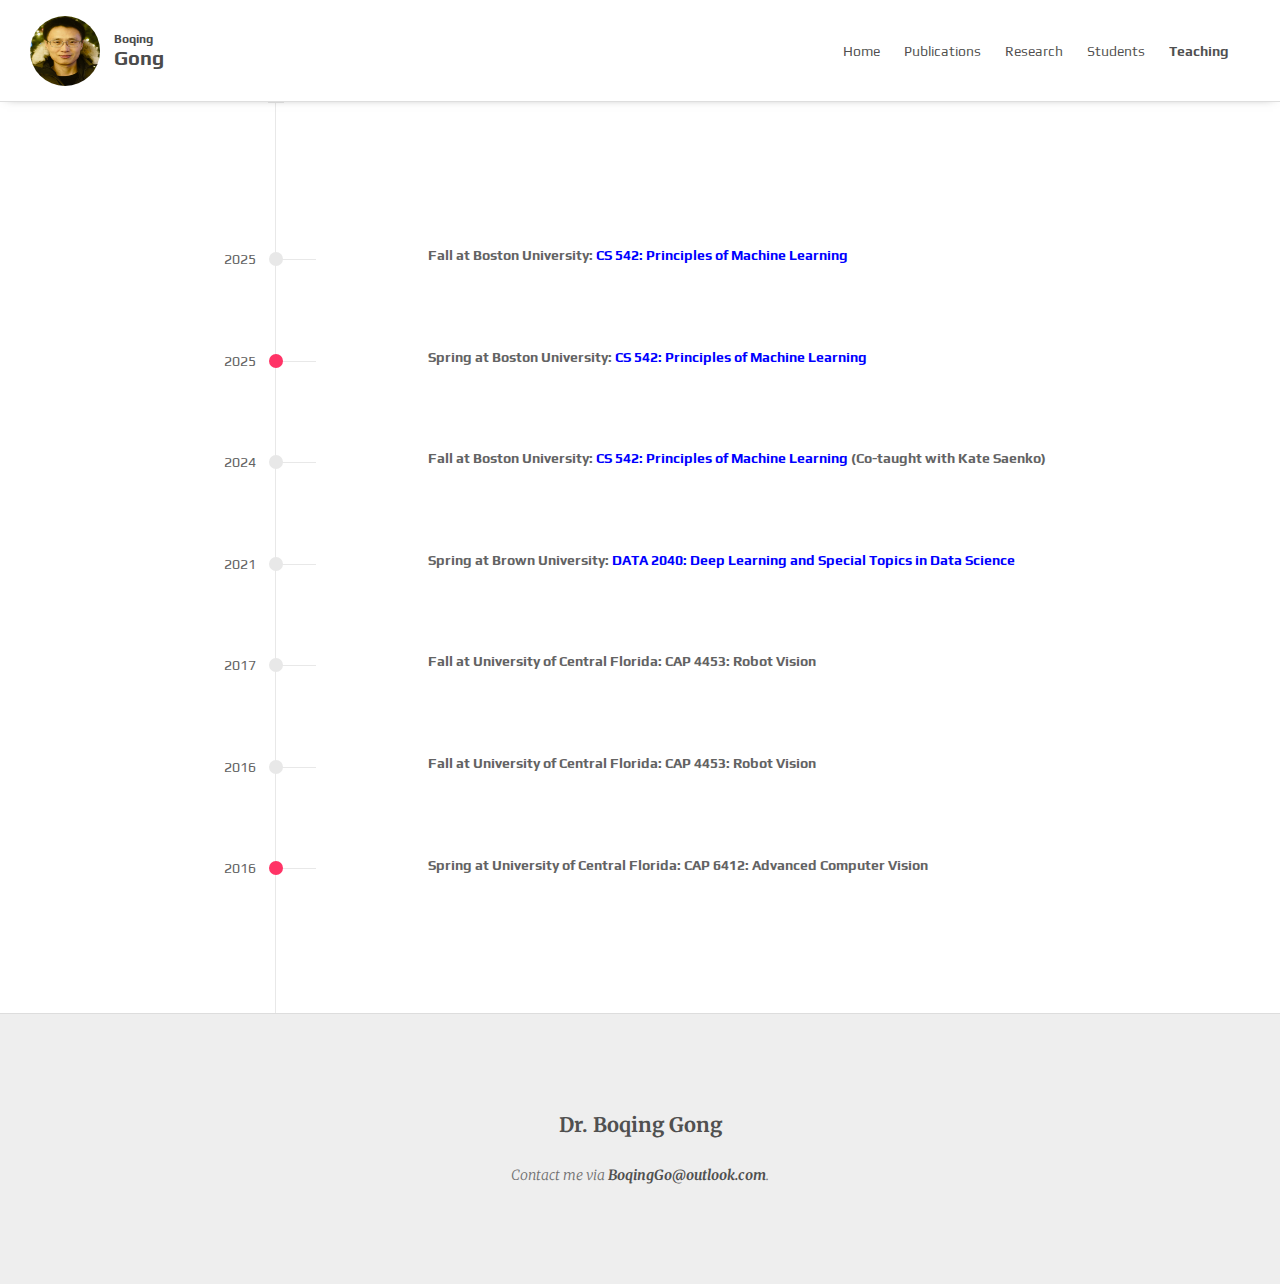
<file: teaching.html>
<!DOCTYPE html>
<!--
                                   _       _   
								  | |     | |    
  Designed and Coded By           | | __ _| |__  
 / _ \ \ /\ / /\ \ /\ / /\ \ /\ / / |/ _` | '_ \ 
| (_) \ V  V /  \ V  V /  \ V  V /| | (_| | |_) |
 \___/ \_/\_/    \_/\_/    \_/\_/ |_|\__,_|_.__/ 

http://themeforest.net/user/owwwlab/
                                          
-->
<html lang="en" dir="ltr" itemscope itemtype="http://schema.org/WebPage">
  <!-- #####Begin head-->
  <head>
    <meta charset="utf-8">
    <meta http-equiv="X-UA-Compatible" content="IE=edge">
    <meta name="viewport" content="width=device-width, initial-scale=1.0">
    <!-- globalise scripting and styling content language-->
    <meta name="Content-Type-Script" content="text/javascript">
    <meta name="Content-Type-Style" content="text/css">
    <!-- author of this doc-->
    <meta name="author" content="owwwlab.com">
    <!-- ################################-->
    <!-- #### add SEO metadata here-->
    <!-- ################################-->
    <!-- #####Begin styles-->
    <!-- stylesheets	-->
    <link href="assets/css/vendors/vendors.css" rel="stylesheet" type="text/css">
    <!-- Load extra page specific css-->
    <!-- Overwrite vendors-->
    <link href="assets/css/vendors/vendors-overwrites.css" rel="stylesheet" type="text/css">
    <link href="assets/css/styles.css" rel="stylesheet" type="text/css">
    <link href="assets/css/demo1.css" rel="stylesheet" type="text/css">
    <!-- #####End styles-->
    <!-- #####Begin JS-->
    <!-- add your scripts to the end of the page for sake of page load speed-->
    <!-- scripts that need to be at head section-->
    <script src="assets/js/vendors/jquery.min.js"></script>
    <!-- #####End JS-->
    <!-- #####Begin load google fonts-->
    <link href="https://fonts.googleapis.com/css?family=Play:400,700&amp;subset=latin,greek,cyrillic" rel="stylesheet" type="text/css">
    <link href="https://fonts.googleapis.com/css?family=Sintony:400,700&amp;subset=latin,greek,cyrillic" rel="stylesheet" type="text/css">
    <link href="https://fonts.googleapis.com/css?family=Merriweather:300,300italic,400,400italic,700,700italic&amp;subset=latin,greek,cyrillic" rel="stylesheet" type="text/css">
    <link href="https://fonts.googleapis.com/css?family=Exo+2:400,200,300,400italic,500,700,900&amp;subset=latin,greek,cyrillic" rel="stylesheet" type="text/css">
    <!-- #####End load google fonts-->
    <title>Publications - Boqing Gong </title>
  </head>
  <!-- #####End head-->
  <body class="fullwidth sticky-header">
    <div id="wrapper" class="regular-layout">
      <!-- #####Begin Header-->
      <header id="header" class="nav-light full-width">
        <div class="head-main">
          <div class="container">
            <div class="logo-wrapper">
              <!-- standard Logo--><a href="index.html" class="standard-logo text-logo"><img src="assets/img/avantar.jpg" alt="Dr. Boqing Gong">
                <div class="text-wrapper">
                  <h1 class="title">Boqing <span>Gong</span></h1>
                </div></a>
            </div>
            <!-- primary navigation-->
            <ul id="primary-menu">
              <li><a href="index.html" title="Home"><span>Home</span></a>
              </li>
              <li><a href="publications.html" title="Publications"><span>Publications</span></a>
              </li>
              <li><a href="research.html" title="Research"><span>Research</span></a>
              </li>
              <li><a href="students.html" title="Students"><span>Students</span></a>
              </li>
              <li class="current-menu-item"><a href="teaching.html" title="Teaching"><span>Teaching</span></a>
              </li>
              <!--li><a href="blog.html" title="Blog"><span>Blog</span></a>
              </li-->
              <!--li><a href="contact.html" title="Contact"><span>Contact</span></a>
              </li-->
            </ul>
            <!-- #####Begin icons beside menu-->
            <div class="header-icons">
              <!-- #####Begin mobile menu trigger-->
              <div class="ol-mobile-trigger hamburger hamburger--elastic">
                <div class="hamburger-box">
                  <div class="hamburger-inner"></div>
                </div>
              </div>
              <!-- #####End mobile menu trigger-->
            </div>
          </div>
        </div>
      </header>
      <!-- #####End Header-->
      <!-- #####Begin contents-->
      <section id="contents">
        
        <section class="page-contents">
          <!-- #####Begin main area-->
          <section id="main-area">
            
            <section class="slim-container">
              <div class="container">
                <div class="ol-timeline scrollable-timeline">

                  <div class="tl-item active pub-item with-thumb"><span class="item-section">2025</span>
                    <div class="content-wrapper">
                      <h3 class="title"><br><br><br>&nbsp;&nbsp;&nbsp;&nbsp;Fall at Boston University: <a href="https://sites.google.com/view/cs542fall2025" style="color:blue">CS 542: Principles of Machine Learning</a></h3>
                    </div>
                  </div>

                  <div class="tl-item active pub-item with-thumb"><span class="item-section">2025</span>
                    <div class="content-wrapper">
                      <h3 class="title"><br><br><br>&nbsp;&nbsp;&nbsp;&nbsp;Spring at Boston University: <a href="https://sites.google.com/view/cs542fall2025" style="color:blue">CS 542: Principles of Machine Learning</a></h3>
                    </div>
                  </div>

                  <div class="tl-item active pub-item with-thumb"><span class="item-section">2024</span>
                    <div class="content-wrapper">
                      <h3 class="title"><br><br><br>&nbsp;&nbsp;&nbsp;&nbsp;Fall at Boston University: <a href="https://sites.google.com/view/cs542fall2025" style="color:blue">CS 542: Principles of Machine Learning</a> (Co-taught with Kate Saenko) </h3>
                    </div>
                  </div>

                  <div class="tl-item active pub-item with-thumb"><span class="item-section">2021</span>
                    <div class="content-wrapper">
                      <h3 class="title"><br><br><br>&nbsp;&nbsp;&nbsp;&nbsp;Spring at Brown University: <a href="https://data2040.github.io/" style="color:blue">DATA 2040: Deep Learning and Special Topics in Data Science</a></h3>
                    </div>
                  </div>

                  <div class="tl-item active pub-item with-thumb"><span class="item-section">2017</span>
                    <div class="content-wrapper">
                      <h3 class="title"><br><br><br>&nbsp;&nbsp;&nbsp;&nbsp;Fall at University of Central Florida: CAP 4453: Robot Vision</h3>
                    </div>
                  </div>

                  <div class="tl-item active pub-item with-thumb"><span class="item-section">2016</span>
                    <div class="content-wrapper">
                      <h3 class="title"><br><br><br>&nbsp;&nbsp;&nbsp;&nbsp;Fall at University of Central Florida: CAP 4453: Robot Vision</h3>
                    </div>
                  </div>

                  <div class="tl-item active pub-item with-thumb"><span class="item-section">2016</span>
                    <div class="content-wrapper">
                      <h3 class="title"><br><br><br>&nbsp;&nbsp;&nbsp;&nbsp;Spring at University of Central Florida: CAP 6412: Advanced Computer Vision</h3>
                    </div>
                  </div>

                </div>
              </div>
            </section>
          </section>
          <!-- #####End main area
          -->
          <div class="clearfix"></div>
        </section>
      </section>
      <!-- #####End contents-->
      <footer id="footer">
        <div id="footer-main" class="text-center">
          <div class="container">
            <div class="row">
              <div class="col-md-6 col-md-offset-3">
                <div class="heading-with-sub m-bottom-50">
                  <h3 class="title sans-font m-bottom-30"><a href="index.html" title="Home">Dr. Boqing Gong</a></h3>
                  <h4 class="subtitle">Contact me via <a href="mailto:boqinggo@outlook.com"><b>BoqingGo@outlook.com</b></a>.</h4>
                </div>
                <!--div class="sp-line-0"></div>
                <ul class="m-top-30 social-icons shape-circle skin-white hover-dark">
                  <li><a href="#"><i class="fa fa-facebook"></i></a></li>
                  <li><a href="#"><i class="fa fa-twitter"></i></a></li>
                  <li><a href="#"><i class="fa fa-google-plus"></i></a></li>
                  <li><a href="#"><i class="fa fa-linkedin"></i></a></li>
                  <li><a href="#"><i class="fa fa-skype"></i></a></li>
                  <li><a href="#"><i class="fa fa-dribbble"></i></a></li>
                </ul>
              </div-->
            </div>
          </div>
        </div>
      </footer>
    </div>
    <!-- #####Begin scripts-->
    <script src="assets/js/vendors/vendors.js"></script>
    <!-- Local Revolution tools-->
    <!-- Only for local and can be removed on server-->
    <script type="text/javascript" src="assets/revolution/js/extensions/revolution.extension.video.min.js"></script>
    <script type="text/javascript" src="assets/revolution/js/extensions/revolution.extension.slideanims.min.js"></script>
    <script type="text/javascript" src="assets/revolution/js/extensions/revolution.extension.actions.min.js"></script>
    <script type="text/javascript" src="assets/revolution/js/extensions/revolution.extension.layeranimation.min.js"></script>
    <script type="text/javascript" src="assets/revolution/js/extensions/revolution.extension.kenburn.min.js"></script>
    <script type="text/javascript" src="assets/revolution/js/extensions/revolution.extension.navigation.min.js"></script>
    <script type="text/javascript" src="assets/revolution/js/extensions/revolution.extension.migration.min.js"></script>
    <script type="text/javascript" src="assets/revolution/js/extensions/revolution.extension.parallax.min.js"></script>
    <script src="assets/js/custom.js"></script>
    <script src="http://localhost:35729/livereload.js"></script>
    <!-- #####End scripts-->
  </body>
</html>
</file>
<file: assets/css/vendors/vendors.css>
@charset "UTF-8";.label,.selectize-input>*,sub,sup{vertical-align:baseline}.btn,.btn-group,.btn-group-vertical,.caret,.checkbox-inline,.radio-inline,img{vertical-align:middle}hr,img{border:0}body,figure{margin:0}.btn,.text-nowrap{white-space:nowrap}.btn-group>.btn-group,.btn-toolbar .btn,.btn-toolbar .btn-group,.btn-toolbar .input-group,.col-xs-1,.col-xs-10,.col-xs-11,.col-xs-12,.col-xs-2,.col-xs-3,.col-xs-4,.col-xs-5,.col-xs-6,.col-xs-7,.col-xs-8,.col-xs-9,.dropdown-menu{float:left}.btn,.picker{-moz-user-select:none;-webkit-user-select:none;-ms-user-select:none}.navbar-fixed-bottom .navbar-collapse,.navbar-fixed-top .navbar-collapse,.pre-scrollable{max-height:340px}.mfp-arrow,.owl-carousel,.owl-carousel .owl-item,html{-webkit-tap-highlight-color:transparent}.animated{-webkit-animation-duration:1s;animation-duration:1s;-webkit-animation-fill-mode:both;animation-fill-mode:both}.animated.infinite{-webkit-animation-iteration-count:infinite;animation-iteration-count:infinite}.animated.hinge{-webkit-animation-duration:2s;animation-duration:2s}.animated.bounceIn,.animated.bounceOut,.animated.flipOutX,.animated.flipOutY{-webkit-animation-duration:.75s;animation-duration:.75s}@-webkit-keyframes bounce{0%,20%,53%,80%,to{-webkit-animation-timing-function:cubic-bezier(.215,.61,.355,1);animation-timing-function:cubic-bezier(.215,.61,.355,1);-webkit-transform:translateZ(0);transform:translateZ(0)}40%,43%{-webkit-transform:translate3d(0,-30px,0);transform:translate3d(0,-30px,0)}40%,43%,70%{-webkit-animation-timing-function:cubic-bezier(.755,.05,.855,.06);animation-timing-function:cubic-bezier(.755,.05,.855,.06)}70%{-webkit-transform:translate3d(0,-15px,0);transform:translate3d(0,-15px,0)}90%{-webkit-transform:translate3d(0,-4px,0);transform:translate3d(0,-4px,0)}}@keyframes bounce{0%,20%,53%,80%,to{-webkit-animation-timing-function:cubic-bezier(.215,.61,.355,1);animation-timing-function:cubic-bezier(.215,.61,.355,1);-webkit-transform:translateZ(0);transform:translateZ(0)}40%,43%{-webkit-transform:translate3d(0,-30px,0);transform:translate3d(0,-30px,0)}40%,43%,70%{-webkit-animation-timing-function:cubic-bezier(.755,.05,.855,.06);animation-timing-function:cubic-bezier(.755,.05,.855,.06)}70%{-webkit-transform:translate3d(0,-15px,0);transform:translate3d(0,-15px,0)}90%{-webkit-transform:translate3d(0,-4px,0);transform:translate3d(0,-4px,0)}}.bounce{-webkit-animation-name:bounce;animation-name:bounce;-webkit-transform-origin:center bottom;transform-origin:center bottom}@-webkit-keyframes flash{0%,50%,to{opacity:1}25%,75%{opacity:0}}@keyframes flash{0%,50%,to{opacity:1}25%,75%{opacity:0}}.flash{-webkit-animation-name:flash;animation-name:flash}@-webkit-keyframes pulse{0%,to{-webkit-transform:scaleX(1);transform:scaleX(1)}50%{-webkit-transform:scale3d(1.05,1.05,1.05);transform:scale3d(1.05,1.05,1.05)}}@keyframes pulse{0%,to{-webkit-transform:scaleX(1);transform:scaleX(1)}50%{-webkit-transform:scale3d(1.05,1.05,1.05);transform:scale3d(1.05,1.05,1.05)}}.pulse{-webkit-animation-name:pulse;animation-name:pulse}@-webkit-keyframes rubberBand{0%,to{-webkit-transform:scaleX(1);transform:scaleX(1)}30%{-webkit-transform:scale3d(1.25,.75,1);transform:scale3d(1.25,.75,1)}40%{-webkit-transform:scale3d(.75,1.25,1);transform:scale3d(.75,1.25,1)}50%{-webkit-transform:scale3d(1.15,.85,1);transform:scale3d(1.15,.85,1)}65%{-webkit-transform:scale3d(.95,1.05,1);transform:scale3d(.95,1.05,1)}75%{-webkit-transform:scale3d(1.05,.95,1);transform:scale3d(1.05,.95,1)}}@keyframes rubberBand{0%,to{-webkit-transform:scaleX(1);transform:scaleX(1)}30%{-webkit-transform:scale3d(1.25,.75,1);transform:scale3d(1.25,.75,1)}40%{-webkit-transform:scale3d(.75,1.25,1);transform:scale3d(.75,1.25,1)}50%{-webkit-transform:scale3d(1.15,.85,1);transform:scale3d(1.15,.85,1)}65%{-webkit-transform:scale3d(.95,1.05,1);transform:scale3d(.95,1.05,1)}75%{-webkit-transform:scale3d(1.05,.95,1);transform:scale3d(1.05,.95,1)}}.rubberBand{-webkit-animation-name:rubberBand;animation-name:rubberBand}@-webkit-keyframes shake{0%,to{-webkit-transform:translateZ(0);transform:translateZ(0)}10%,30%,50%,70%,90%{-webkit-transform:translate3d(-10px,0,0);transform:translate3d(-10px,0,0)}20%,40%,60%,80%{-webkit-transform:translate3d(10px,0,0);transform:translate3d(10px,0,0)}}@keyframes shake{0%,to{-webkit-transform:translateZ(0);transform:translateZ(0)}10%,30%,50%,70%,90%{-webkit-transform:translate3d(-10px,0,0);transform:translate3d(-10px,0,0)}20%,40%,60%,80%{-webkit-transform:translate3d(10px,0,0);transform:translate3d(10px,0,0)}}.shake{-webkit-animation-name:shake;animation-name:shake}@-webkit-keyframes headShake{0%{-webkit-transform:translateX(0);transform:translateX(0)}6.5%{-webkit-transform:translateX(-6px) rotateY(-9deg);transform:translateX(-6px) rotateY(-9deg)}18.5%{-webkit-transform:translateX(5px) rotateY(7deg);transform:translateX(5px) rotateY(7deg)}31.5%{-webkit-transform:translateX(-3px) rotateY(-5deg);transform:translateX(-3px) rotateY(-5deg)}43.5%{-webkit-transform:translateX(2px) rotateY(3deg);transform:translateX(2px) rotateY(3deg)}50%{-webkit-transform:translateX(0);transform:translateX(0)}}@keyframes headShake{0%{-webkit-transform:translateX(0);transform:translateX(0)}6.5%{-webkit-transform:translateX(-6px) rotateY(-9deg);transform:translateX(-6px) rotateY(-9deg)}18.5%{-webkit-transform:translateX(5px) rotateY(7deg);transform:translateX(5px) rotateY(7deg)}31.5%{-webkit-transform:translateX(-3px) rotateY(-5deg);transform:translateX(-3px) rotateY(-5deg)}43.5%{-webkit-transform:translateX(2px) rotateY(3deg);transform:translateX(2px) rotateY(3deg)}50%{-webkit-transform:translateX(0);transform:translateX(0)}}.headShake{-webkit-animation-timing-function:ease-in-out;animation-timing-function:ease-in-out;-webkit-animation-name:headShake;animation-name:headShake}@-webkit-keyframes swing{20%{-webkit-transform:rotate(15deg);transform:rotate(15deg)}40%{-webkit-transform:rotate(-10deg);transform:rotate(-10deg)}60%{-webkit-transform:rotate(5deg);transform:rotate(5deg)}80%{-webkit-transform:rotate(-5deg);transform:rotate(-5deg)}to{-webkit-transform:rotate(0);transform:rotate(0)}}@keyframes swing{20%{-webkit-transform:rotate(15deg);transform:rotate(15deg)}40%{-webkit-transform:rotate(-10deg);transform:rotate(-10deg)}60%{-webkit-transform:rotate(5deg);transform:rotate(5deg)}80%{-webkit-transform:rotate(-5deg);transform:rotate(-5deg)}to{-webkit-transform:rotate(0);transform:rotate(0)}}.swing{-webkit-transform-origin:top center;transform-origin:top center;-webkit-animation-name:swing;animation-name:swing}@-webkit-keyframes tada{0%,to{-webkit-transform:scaleX(1);transform:scaleX(1)}10%,20%{-webkit-transform:scale3d(.9,.9,.9) rotate(-3deg);transform:scale3d(.9,.9,.9) rotate(-3deg)}30%,50%,70%,90%{-webkit-transform:scale3d(1.1,1.1,1.1) rotate(3deg);transform:scale3d(1.1,1.1,1.1) rotate(3deg)}40%,60%,80%{-webkit-transform:scale3d(1.1,1.1,1.1) rotate(-3deg);transform:scale3d(1.1,1.1,1.1) rotate(-3deg)}}@keyframes tada{0%,to{-webkit-transform:scaleX(1);transform:scaleX(1)}10%,20%{-webkit-transform:scale3d(.9,.9,.9) rotate(-3deg);transform:scale3d(.9,.9,.9) rotate(-3deg)}30%,50%,70%,90%{-webkit-transform:scale3d(1.1,1.1,1.1) rotate(3deg);transform:scale3d(1.1,1.1,1.1) rotate(3deg)}40%,60%,80%{-webkit-transform:scale3d(1.1,1.1,1.1) rotate(-3deg);transform:scale3d(1.1,1.1,1.1) rotate(-3deg)}}.tada{-webkit-animation-name:tada;animation-name:tada}@-webkit-keyframes wobble{0%,to{-webkit-transform:none;transform:none}15%{-webkit-transform:translate3d(-25%,0,0) rotate(-5deg);transform:translate3d(-25%,0,0) rotate(-5deg)}30%{-webkit-transform:translate3d(20%,0,0) rotate(3deg);transform:translate3d(20%,0,0) rotate(3deg)}45%{-webkit-transform:translate3d(-15%,0,0) rotate(-3deg);transform:translate3d(-15%,0,0) rotate(-3deg)}60%{-webkit-transform:translate3d(10%,0,0) rotate(2deg);transform:translate3d(10%,0,0) rotate(2deg)}75%{-webkit-transform:translate3d(-5%,0,0) rotate(-1deg);transform:translate3d(-5%,0,0) rotate(-1deg)}}@keyframes wobble{0%,to{-webkit-transform:none;transform:none}15%{-webkit-transform:translate3d(-25%,0,0) rotate(-5deg);transform:translate3d(-25%,0,0) rotate(-5deg)}30%{-webkit-transform:translate3d(20%,0,0) rotate(3deg);transform:translate3d(20%,0,0) rotate(3deg)}45%{-webkit-transform:translate3d(-15%,0,0) rotate(-3deg);transform:translate3d(-15%,0,0) rotate(-3deg)}60%{-webkit-transform:translate3d(10%,0,0) rotate(2deg);transform:translate3d(10%,0,0) rotate(2deg)}75%{-webkit-transform:translate3d(-5%,0,0) rotate(-1deg);transform:translate3d(-5%,0,0) rotate(-1deg)}}.wobble{-webkit-animation-name:wobble;animation-name:wobble}@-webkit-keyframes jello{0%,11.1%,to{-webkit-transform:none;transform:none}22.2%{-webkit-transform:skewX(-12.5deg) skewY(-12.5deg);transform:skewX(-12.5deg) skewY(-12.5deg)}33.3%{-webkit-transform:skewX(6.25deg) skewY(6.25deg);transform:skewX(6.25deg) skewY(6.25deg)}44.4%{-webkit-transform:skewX(-3.125deg) skewY(-3.125deg);transform:skewX(-3.125deg) skewY(-3.125deg)}55.5%{-webkit-transform:skewX(1.5625deg) skewY(1.5625deg);transform:skewX(1.5625deg) skewY(1.5625deg)}66.6%{-webkit-transform:skewX(-.78125deg) skewY(-.78125deg);transform:skewX(-.78125deg) skewY(-.78125deg)}77.7%{-webkit-transform:skewX(.390625deg) skewY(.390625deg);transform:skewX(.390625deg) skewY(.390625deg)}88.8%{-webkit-transform:skewX(-.1953125deg) skewY(-.1953125deg);transform:skewX(-.1953125deg) skewY(-.1953125deg)}}@keyframes jello{0%,11.1%,to{-webkit-transform:none;transform:none}22.2%{-webkit-transform:skewX(-12.5deg) skewY(-12.5deg);transform:skewX(-12.5deg) skewY(-12.5deg)}33.3%{-webkit-transform:skewX(6.25deg) skewY(6.25deg);transform:skewX(6.25deg) skewY(6.25deg)}44.4%{-webkit-transform:skewX(-3.125deg) skewY(-3.125deg);transform:skewX(-3.125deg) skewY(-3.125deg)}55.5%{-webkit-transform:skewX(1.5625deg) skewY(1.5625deg);transform:skewX(1.5625deg) skewY(1.5625deg)}66.6%{-webkit-transform:skewX(-.78125deg) skewY(-.78125deg);transform:skewX(-.78125deg) skewY(-.78125deg)}77.7%{-webkit-transform:skewX(.390625deg) skewY(.390625deg);transform:skewX(.390625deg) skewY(.390625deg)}88.8%{-webkit-transform:skewX(-.1953125deg) skewY(-.1953125deg);transform:skewX(-.1953125deg) skewY(-.1953125deg)}}.jello{-webkit-animation-name:jello;animation-name:jello;-webkit-transform-origin:center;transform-origin:center}@-webkit-keyframes bounceIn{0%,20%,40%,60%,80%,to{-webkit-animation-timing-function:cubic-bezier(.215,.61,.355,1);animation-timing-function:cubic-bezier(.215,.61,.355,1)}0%{opacity:0;-webkit-transform:scale3d(.3,.3,.3);transform:scale3d(.3,.3,.3)}20%{-webkit-transform:scale3d(1.1,1.1,1.1);transform:scale3d(1.1,1.1,1.1)}40%{-webkit-transform:scale3d(.9,.9,.9);transform:scale3d(.9,.9,.9)}60%{opacity:1;-webkit-transform:scale3d(1.03,1.03,1.03);transform:scale3d(1.03,1.03,1.03)}80%{-webkit-transform:scale3d(.97,.97,.97);transform:scale3d(.97,.97,.97)}to{opacity:1;-webkit-transform:scaleX(1);transform:scaleX(1)}}@keyframes bounceIn{0%,20%,40%,60%,80%,to{-webkit-animation-timing-function:cubic-bezier(.215,.61,.355,1);animation-timing-function:cubic-bezier(.215,.61,.355,1)}0%{opacity:0;-webkit-transform:scale3d(.3,.3,.3);transform:scale3d(.3,.3,.3)}20%{-webkit-transform:scale3d(1.1,1.1,1.1);transform:scale3d(1.1,1.1,1.1)}40%{-webkit-transform:scale3d(.9,.9,.9);transform:scale3d(.9,.9,.9)}60%{opacity:1;-webkit-transform:scale3d(1.03,1.03,1.03);transform:scale3d(1.03,1.03,1.03)}80%{-webkit-transform:scale3d(.97,.97,.97);transform:scale3d(.97,.97,.97)}to{opacity:1;-webkit-transform:scaleX(1);transform:scaleX(1)}}.bounceIn{-webkit-animation-name:bounceIn;animation-name:bounceIn}@-webkit-keyframes bounceInDown{0%,60%,75%,90%,to{-webkit-animation-timing-function:cubic-bezier(.215,.61,.355,1);animation-timing-function:cubic-bezier(.215,.61,.355,1)}0%{opacity:0;-webkit-transform:translate3d(0,-3000px,0);transform:translate3d(0,-3000px,0)}60%{opacity:1;-webkit-transform:translate3d(0,25px,0);transform:translate3d(0,25px,0)}75%{-webkit-transform:translate3d(0,-10px,0);transform:translate3d(0,-10px,0)}90%{-webkit-transform:translate3d(0,5px,0);transform:translate3d(0,5px,0)}to{-webkit-transform:none;transform:none}}@keyframes bounceInDown{0%,60%,75%,90%,to{-webkit-animation-timing-function:cubic-bezier(.215,.61,.355,1);animation-timing-function:cubic-bezier(.215,.61,.355,1)}0%{opacity:0;-webkit-transform:translate3d(0,-3000px,0);transform:translate3d(0,-3000px,0)}60%{opacity:1;-webkit-transform:translate3d(0,25px,0);transform:translate3d(0,25px,0)}75%{-webkit-transform:translate3d(0,-10px,0);transform:translate3d(0,-10px,0)}90%{-webkit-transform:translate3d(0,5px,0);transform:translate3d(0,5px,0)}to{-webkit-transform:none;transform:none}}.bounceInDown{-webkit-animation-name:bounceInDown;animation-name:bounceInDown}@-webkit-keyframes bounceInLeft{0%,60%,75%,90%,to{-webkit-animation-timing-function:cubic-bezier(.215,.61,.355,1);animation-timing-function:cubic-bezier(.215,.61,.355,1)}0%{opacity:0;-webkit-transform:translate3d(-3000px,0,0);transform:translate3d(-3000px,0,0)}60%{opacity:1;-webkit-transform:translate3d(25px,0,0);transform:translate3d(25px,0,0)}75%{-webkit-transform:translate3d(-10px,0,0);transform:translate3d(-10px,0,0)}90%{-webkit-transform:translate3d(5px,0,0);transform:translate3d(5px,0,0)}to{-webkit-transform:none;transform:none}}@keyframes bounceInLeft{0%,60%,75%,90%,to{-webkit-animation-timing-function:cubic-bezier(.215,.61,.355,1);animation-timing-function:cubic-bezier(.215,.61,.355,1)}0%{opacity:0;-webkit-transform:translate3d(-3000px,0,0);transform:translate3d(-3000px,0,0)}60%{opacity:1;-webkit-transform:translate3d(25px,0,0);transform:translate3d(25px,0,0)}75%{-webkit-transform:translate3d(-10px,0,0);transform:translate3d(-10px,0,0)}90%{-webkit-transform:translate3d(5px,0,0);transform:translate3d(5px,0,0)}to{-webkit-transform:none;transform:none}}.bounceInLeft{-webkit-animation-name:bounceInLeft;animation-name:bounceInLeft}@-webkit-keyframes bounceInRight{0%,60%,75%,90%,to{-webkit-animation-timing-function:cubic-bezier(.215,.61,.355,1);animation-timing-function:cubic-bezier(.215,.61,.355,1)}0%{opacity:0;-webkit-transform:translate3d(3000px,0,0);transform:translate3d(3000px,0,0)}60%{opacity:1;-webkit-transform:translate3d(-25px,0,0);transform:translate3d(-25px,0,0)}75%{-webkit-transform:translate3d(10px,0,0);transform:translate3d(10px,0,0)}90%{-webkit-transform:translate3d(-5px,0,0);transform:translate3d(-5px,0,0)}to{-webkit-transform:none;transform:none}}@keyframes bounceInRight{0%,60%,75%,90%,to{-webkit-animation-timing-function:cubic-bezier(.215,.61,.355,1);animation-timing-function:cubic-bezier(.215,.61,.355,1)}0%{opacity:0;-webkit-transform:translate3d(3000px,0,0);transform:translate3d(3000px,0,0)}60%{opacity:1;-webkit-transform:translate3d(-25px,0,0);transform:translate3d(-25px,0,0)}75%{-webkit-transform:translate3d(10px,0,0);transform:translate3d(10px,0,0)}90%{-webkit-transform:translate3d(-5px,0,0);transform:translate3d(-5px,0,0)}to{-webkit-transform:none;transform:none}}.bounceInRight{-webkit-animation-name:bounceInRight;animation-name:bounceInRight}@-webkit-keyframes bounceInUp{0%,60%,75%,90%,to{-webkit-animation-timing-function:cubic-bezier(.215,.61,.355,1);animation-timing-function:cubic-bezier(.215,.61,.355,1)}0%{opacity:0;-webkit-transform:translate3d(0,3000px,0);transform:translate3d(0,3000px,0)}60%{opacity:1;-webkit-transform:translate3d(0,-20px,0);transform:translate3d(0,-20px,0)}75%{-webkit-transform:translate3d(0,10px,0);transform:translate3d(0,10px,0)}90%{-webkit-transform:translate3d(0,-5px,0);transform:translate3d(0,-5px,0)}to{-webkit-transform:translateZ(0);transform:translateZ(0)}}@keyframes bounceInUp{0%,60%,75%,90%,to{-webkit-animation-timing-function:cubic-bezier(.215,.61,.355,1);animation-timing-function:cubic-bezier(.215,.61,.355,1)}0%{opacity:0;-webkit-transform:translate3d(0,3000px,0);transform:translate3d(0,3000px,0)}60%{opacity:1;-webkit-transform:translate3d(0,-20px,0);transform:translate3d(0,-20px,0)}75%{-webkit-transform:translate3d(0,10px,0);transform:translate3d(0,10px,0)}90%{-webkit-transform:translate3d(0,-5px,0);transform:translate3d(0,-5px,0)}to{-webkit-transform:translateZ(0);transform:translateZ(0)}}.bounceInUp{-webkit-animation-name:bounceInUp;animation-name:bounceInUp}@-webkit-keyframes bounceOut{20%{-webkit-transform:scale3d(.9,.9,.9);transform:scale3d(.9,.9,.9)}50%,55%{opacity:1;-webkit-transform:scale3d(1.1,1.1,1.1);transform:scale3d(1.1,1.1,1.1)}to{opacity:0;-webkit-transform:scale3d(.3,.3,.3);transform:scale3d(.3,.3,.3)}}@keyframes bounceOut{20%{-webkit-transform:scale3d(.9,.9,.9);transform:scale3d(.9,.9,.9)}50%,55%{opacity:1;-webkit-transform:scale3d(1.1,1.1,1.1);transform:scale3d(1.1,1.1,1.1)}to{opacity:0;-webkit-transform:scale3d(.3,.3,.3);transform:scale3d(.3,.3,.3)}}.bounceOut{-webkit-animation-name:bounceOut;animation-name:bounceOut}@-webkit-keyframes bounceOutDown{20%{-webkit-transform:translate3d(0,10px,0);transform:translate3d(0,10px,0)}40%,45%{opacity:1;-webkit-transform:translate3d(0,-20px,0);transform:translate3d(0,-20px,0)}to{opacity:0;-webkit-transform:translate3d(0,2000px,0);transform:translate3d(0,2000px,0)}}@keyframes bounceOutDown{20%{-webkit-transform:translate3d(0,10px,0);transform:translate3d(0,10px,0)}40%,45%{opacity:1;-webkit-transform:translate3d(0,-20px,0);transform:translate3d(0,-20px,0)}to{opacity:0;-webkit-transform:translate3d(0,2000px,0);transform:translate3d(0,2000px,0)}}.bounceOutDown{-webkit-animation-name:bounceOutDown;animation-name:bounceOutDown}@-webkit-keyframes bounceOutLeft{20%{opacity:1;-webkit-transform:translate3d(20px,0,0);transform:translate3d(20px,0,0)}to{opacity:0;-webkit-transform:translate3d(-2000px,0,0);transform:translate3d(-2000px,0,0)}}@keyframes bounceOutLeft{20%{opacity:1;-webkit-transform:translate3d(20px,0,0);transform:translate3d(20px,0,0)}to{opacity:0;-webkit-transform:translate3d(-2000px,0,0);transform:translate3d(-2000px,0,0)}}.bounceOutLeft{-webkit-animation-name:bounceOutLeft;animation-name:bounceOutLeft}@-webkit-keyframes bounceOutRight{20%{opacity:1;-webkit-transform:translate3d(-20px,0,0);transform:translate3d(-20px,0,0)}to{opacity:0;-webkit-transform:translate3d(2000px,0,0);transform:translate3d(2000px,0,0)}}@keyframes bounceOutRight{20%{opacity:1;-webkit-transform:translate3d(-20px,0,0);transform:translate3d(-20px,0,0)}to{opacity:0;-webkit-transform:translate3d(2000px,0,0);transform:translate3d(2000px,0,0)}}.bounceOutRight{-webkit-animation-name:bounceOutRight;animation-name:bounceOutRight}@-webkit-keyframes bounceOutUp{20%{-webkit-transform:translate3d(0,-10px,0);transform:translate3d(0,-10px,0)}40%,45%{opacity:1;-webkit-transform:translate3d(0,20px,0);transform:translate3d(0,20px,0)}to{opacity:0;-webkit-transform:translate3d(0,-2000px,0);transform:translate3d(0,-2000px,0)}}@keyframes bounceOutUp{20%{-webkit-transform:translate3d(0,-10px,0);transform:translate3d(0,-10px,0)}40%,45%{opacity:1;-webkit-transform:translate3d(0,20px,0);transform:translate3d(0,20px,0)}to{opacity:0;-webkit-transform:translate3d(0,-2000px,0);transform:translate3d(0,-2000px,0)}}.bounceOutUp{-webkit-animation-name:bounceOutUp;animation-name:bounceOutUp}@-webkit-keyframes fadeIn{0%{opacity:0}to{opacity:1}}@keyframes fadeIn{0%{opacity:0}to{opacity:1}}.fadeIn{-webkit-animation-name:fadeIn;animation-name:fadeIn}@-webkit-keyframes fadeInDown{0%{opacity:0;-webkit-transform:translate3d(0,-100%,0);transform:translate3d(0,-100%,0)}to{opacity:1;-webkit-transform:none;transform:none}}@keyframes fadeInDown{0%{opacity:0;-webkit-transform:translate3d(0,-100%,0);transform:translate3d(0,-100%,0)}to{opacity:1;-webkit-transform:none;transform:none}}.fadeInDown{-webkit-animation-name:fadeInDown;animation-name:fadeInDown}@-webkit-keyframes fadeInDownBig{0%{opacity:0;-webkit-transform:translate3d(0,-2000px,0);transform:translate3d(0,-2000px,0)}to{opacity:1;-webkit-transform:none;transform:none}}@keyframes fadeInDownBig{0%{opacity:0;-webkit-transform:translate3d(0,-2000px,0);transform:translate3d(0,-2000px,0)}to{opacity:1;-webkit-transform:none;transform:none}}.fadeInDownBig{-webkit-animation-name:fadeInDownBig;animation-name:fadeInDownBig}@-webkit-keyframes fadeInLeft{0%{opacity:0;-webkit-transform:translate3d(-100%,0,0);transform:translate3d(-100%,0,0)}to{opacity:1;-webkit-transform:none;transform:none}}@keyframes fadeInLeft{0%{opacity:0;-webkit-transform:translate3d(-100%,0,0);transform:translate3d(-100%,0,0)}to{opacity:1;-webkit-transform:none;transform:none}}.fadeInLeft{-webkit-animation-name:fadeInLeft;animation-name:fadeInLeft}@-webkit-keyframes fadeInLeftBig{0%{opacity:0;-webkit-transform:translate3d(-2000px,0,0);transform:translate3d(-2000px,0,0)}to{opacity:1;-webkit-transform:none;transform:none}}@keyframes fadeInLeftBig{0%{opacity:0;-webkit-transform:translate3d(-2000px,0,0);transform:translate3d(-2000px,0,0)}to{opacity:1;-webkit-transform:none;transform:none}}.fadeInLeftBig{-webkit-animation-name:fadeInLeftBig;animation-name:fadeInLeftBig}@-webkit-keyframes fadeInRight{0%{opacity:0;-webkit-transform:translate3d(100%,0,0);transform:translate3d(100%,0,0)}to{opacity:1;-webkit-transform:none;transform:none}}@keyframes fadeInRight{0%{opacity:0;-webkit-transform:translate3d(100%,0,0);transform:translate3d(100%,0,0)}to{opacity:1;-webkit-transform:none;transform:none}}.fadeInRight{-webkit-animation-name:fadeInRight;animation-name:fadeInRight}@-webkit-keyframes fadeInRightBig{0%{opacity:0;-webkit-transform:translate3d(2000px,0,0);transform:translate3d(2000px,0,0)}to{opacity:1;-webkit-transform:none;transform:none}}@keyframes fadeInRightBig{0%{opacity:0;-webkit-transform:translate3d(2000px,0,0);transform:translate3d(2000px,0,0)}to{opacity:1;-webkit-transform:none;transform:none}}.fadeInRightBig{-webkit-animation-name:fadeInRightBig;animation-name:fadeInRightBig}@-webkit-keyframes fadeInUp{0%{opacity:0;-webkit-transform:translate3d(0,100%,0);transform:translate3d(0,100%,0)}to{opacity:1;-webkit-transform:none;transform:none}}@keyframes fadeInUp{0%{opacity:0;-webkit-transform:translate3d(0,100%,0);transform:translate3d(0,100%,0)}to{opacity:1;-webkit-transform:none;transform:none}}.fadeInUp{-webkit-animation-name:fadeInUp;animation-name:fadeInUp}@-webkit-keyframes fadeInUpBig{0%{opacity:0;-webkit-transform:translate3d(0,2000px,0);transform:translate3d(0,2000px,0)}to{opacity:1;-webkit-transform:none;transform:none}}@keyframes fadeInUpBig{0%{opacity:0;-webkit-transform:translate3d(0,2000px,0);transform:translate3d(0,2000px,0)}to{opacity:1;-webkit-transform:none;transform:none}}.fadeInUpBig{-webkit-animation-name:fadeInUpBig;animation-name:fadeInUpBig}@-webkit-keyframes fadeOut{0%{opacity:1}to{opacity:0}}@keyframes fadeOut{0%{opacity:1}to{opacity:0}}.fadeOut{-webkit-animation-name:fadeOut;animation-name:fadeOut}@-webkit-keyframes fadeOutDown{0%{opacity:1}to{opacity:0;-webkit-transform:translate3d(0,100%,0);transform:translate3d(0,100%,0)}}@keyframes fadeOutDown{0%{opacity:1}to{opacity:0;-webkit-transform:translate3d(0,100%,0);transform:translate3d(0,100%,0)}}.fadeOutDown{-webkit-animation-name:fadeOutDown;animation-name:fadeOutDown}@-webkit-keyframes fadeOutDownBig{0%{opacity:1}to{opacity:0;-webkit-transform:translate3d(0,2000px,0);transform:translate3d(0,2000px,0)}}@keyframes fadeOutDownBig{0%{opacity:1}to{opacity:0;-webkit-transform:translate3d(0,2000px,0);transform:translate3d(0,2000px,0)}}.fadeOutDownBig{-webkit-animation-name:fadeOutDownBig;animation-name:fadeOutDownBig}@-webkit-keyframes fadeOutLeft{0%{opacity:1}to{opacity:0;-webkit-transform:translate3d(-100%,0,0);transform:translate3d(-100%,0,0)}}@keyframes fadeOutLeft{0%{opacity:1}to{opacity:0;-webkit-transform:translate3d(-100%,0,0);transform:translate3d(-100%,0,0)}}.fadeOutLeft{-webkit-animation-name:fadeOutLeft;animation-name:fadeOutLeft}@-webkit-keyframes fadeOutLeftBig{0%{opacity:1}to{opacity:0;-webkit-transform:translate3d(-2000px,0,0);transform:translate3d(-2000px,0,0)}}@keyframes fadeOutLeftBig{0%{opacity:1}to{opacity:0;-webkit-transform:translate3d(-2000px,0,0);transform:translate3d(-2000px,0,0)}}.fadeOutLeftBig{-webkit-animation-name:fadeOutLeftBig;animation-name:fadeOutLeftBig}@-webkit-keyframes fadeOutRight{0%{opacity:1}to{opacity:0;-webkit-transform:translate3d(100%,0,0);transform:translate3d(100%,0,0)}}@keyframes fadeOutRight{0%{opacity:1}to{opacity:0;-webkit-transform:translate3d(100%,0,0);transform:translate3d(100%,0,0)}}.fadeOutRight{-webkit-animation-name:fadeOutRight;animation-name:fadeOutRight}@-webkit-keyframes fadeOutRightBig{0%{opacity:1}to{opacity:0;-webkit-transform:translate3d(2000px,0,0);transform:translate3d(2000px,0,0)}}@keyframes fadeOutRightBig{0%{opacity:1}to{opacity:0;-webkit-transform:translate3d(2000px,0,0);transform:translate3d(2000px,0,0)}}.fadeOutRightBig{-webkit-animation-name:fadeOutRightBig;animation-name:fadeOutRightBig}@-webkit-keyframes fadeOutUp{0%{opacity:1}to{opacity:0;-webkit-transform:translate3d(0,-100%,0);transform:translate3d(0,-100%,0)}}@keyframes fadeOutUp{0%{opacity:1}to{opacity:0;-webkit-transform:translate3d(0,-100%,0);transform:translate3d(0,-100%,0)}}.fadeOutUp{-webkit-animation-name:fadeOutUp;animation-name:fadeOutUp}@-webkit-keyframes fadeOutUpBig{0%{opacity:1}to{opacity:0;-webkit-transform:translate3d(0,-2000px,0);transform:translate3d(0,-2000px,0)}}@keyframes fadeOutUpBig{0%{opacity:1}to{opacity:0;-webkit-transform:translate3d(0,-2000px,0);transform:translate3d(0,-2000px,0)}}.fadeOutUpBig{-webkit-animation-name:fadeOutUpBig;animation-name:fadeOutUpBig}@-webkit-keyframes flip{0%{-webkit-transform:perspective(400px) rotateY(-1turn);transform:perspective(400px) rotateY(-1turn)}0%,40%{-webkit-animation-timing-function:ease-out;animation-timing-function:ease-out}40%{-webkit-transform:perspective(400px) translateZ(150px) rotateY(-190deg);transform:perspective(400px) translateZ(150px) rotateY(-190deg)}50%{-webkit-transform:perspective(400px) translateZ(150px) rotateY(-170deg);transform:perspective(400px) translateZ(150px) rotateY(-170deg)}50%,80%{-webkit-animation-timing-function:ease-in;animation-timing-function:ease-in}80%{-webkit-transform:perspective(400px) scale3d(.95,.95,.95);transform:perspective(400px) scale3d(.95,.95,.95)}to{-webkit-transform:perspective(400px);transform:perspective(400px);-webkit-animation-timing-function:ease-in;animation-timing-function:ease-in}}@keyframes flip{0%{-webkit-transform:perspective(400px) rotateY(-1turn);transform:perspective(400px) rotateY(-1turn)}0%,40%{-webkit-animation-timing-function:ease-out;animation-timing-function:ease-out}40%{-webkit-transform:perspective(400px) translateZ(150px) rotateY(-190deg);transform:perspective(400px) translateZ(150px) rotateY(-190deg)}50%{-webkit-transform:perspective(400px) translateZ(150px) rotateY(-170deg);transform:perspective(400px) translateZ(150px) rotateY(-170deg)}50%,80%{-webkit-animation-timing-function:ease-in;animation-timing-function:ease-in}80%{-webkit-transform:perspective(400px) scale3d(.95,.95,.95);transform:perspective(400px) scale3d(.95,.95,.95)}to{-webkit-transform:perspective(400px);transform:perspective(400px);-webkit-animation-timing-function:ease-in;animation-timing-function:ease-in}}.animated.flip{-webkit-backface-visibility:visible;backface-visibility:visible;-webkit-animation-name:flip;animation-name:flip}@-webkit-keyframes flipInX{0%{-webkit-transform:perspective(400px) rotateX(90deg);transform:perspective(400px) rotateX(90deg);opacity:0}0%,40%{-webkit-animation-timing-function:ease-in;animation-timing-function:ease-in}40%{-webkit-transform:perspective(400px) rotateX(-20deg);transform:perspective(400px) rotateX(-20deg)}60%{-webkit-transform:perspective(400px) rotateX(10deg);transform:perspective(400px) rotateX(10deg);opacity:1}80%{-webkit-transform:perspective(400px) rotateX(-5deg);transform:perspective(400px) rotateX(-5deg)}to{-webkit-transform:perspective(400px);transform:perspective(400px)}}@keyframes flipInX{0%{-webkit-transform:perspective(400px) rotateX(90deg);transform:perspective(400px) rotateX(90deg);opacity:0}0%,40%{-webkit-animation-timing-function:ease-in;animation-timing-function:ease-in}40%{-webkit-transform:perspective(400px) rotateX(-20deg);transform:perspective(400px) rotateX(-20deg)}60%{-webkit-transform:perspective(400px) rotateX(10deg);transform:perspective(400px) rotateX(10deg);opacity:1}80%{-webkit-transform:perspective(400px) rotateX(-5deg);transform:perspective(400px) rotateX(-5deg)}to{-webkit-transform:perspective(400px);transform:perspective(400px)}}.flipInX{-webkit-backface-visibility:visible!important;backface-visibility:visible!important;-webkit-animation-name:flipInX;animation-name:flipInX}.flipInY,.flipOutX{-webkit-backface-visibility:visible!important}@-webkit-keyframes flipInY{0%{-webkit-transform:perspective(400px) rotateY(90deg);transform:perspective(400px) rotateY(90deg);opacity:0}0%,40%{-webkit-animation-timing-function:ease-in;animation-timing-function:ease-in}40%{-webkit-transform:perspective(400px) rotateY(-20deg);transform:perspective(400px) rotateY(-20deg)}60%{-webkit-transform:perspective(400px) rotateY(10deg);transform:perspective(400px) rotateY(10deg);opacity:1}80%{-webkit-transform:perspective(400px) rotateY(-5deg);transform:perspective(400px) rotateY(-5deg)}to{-webkit-transform:perspective(400px);transform:perspective(400px)}}@keyframes flipInY{0%{-webkit-transform:perspective(400px) rotateY(90deg);transform:perspective(400px) rotateY(90deg);opacity:0}0%,40%{-webkit-animation-timing-function:ease-in;animation-timing-function:ease-in}40%{-webkit-transform:perspective(400px) rotateY(-20deg);transform:perspective(400px) rotateY(-20deg)}60%{-webkit-transform:perspective(400px) rotateY(10deg);transform:perspective(400px) rotateY(10deg);opacity:1}80%{-webkit-transform:perspective(400px) rotateY(-5deg);transform:perspective(400px) rotateY(-5deg)}to{-webkit-transform:perspective(400px);transform:perspective(400px)}}.flipInY{backface-visibility:visible!important;-webkit-animation-name:flipInY;animation-name:flipInY}@-webkit-keyframes flipOutX{0%{-webkit-transform:perspective(400px);transform:perspective(400px)}30%{-webkit-transform:perspective(400px) rotateX(-20deg);transform:perspective(400px) rotateX(-20deg);opacity:1}to{-webkit-transform:perspective(400px) rotateX(90deg);transform:perspective(400px) rotateX(90deg);opacity:0}}@keyframes flipOutX{0%{-webkit-transform:perspective(400px);transform:perspective(400px)}30%{-webkit-transform:perspective(400px) rotateX(-20deg);transform:perspective(400px) rotateX(-20deg);opacity:1}to{-webkit-transform:perspective(400px) rotateX(90deg);transform:perspective(400px) rotateX(90deg);opacity:0}}.flipOutX{-webkit-animation-name:flipOutX;animation-name:flipOutX;backface-visibility:visible!important}@-webkit-keyframes flipOutY{0%{-webkit-transform:perspective(400px);transform:perspective(400px)}30%{-webkit-transform:perspective(400px) rotateY(-15deg);transform:perspective(400px) rotateY(-15deg);opacity:1}to{-webkit-transform:perspective(400px) rotateY(90deg);transform:perspective(400px) rotateY(90deg);opacity:0}}@keyframes flipOutY{0%{-webkit-transform:perspective(400px);transform:perspective(400px)}30%{-webkit-transform:perspective(400px) rotateY(-15deg);transform:perspective(400px) rotateY(-15deg);opacity:1}to{-webkit-transform:perspective(400px) rotateY(90deg);transform:perspective(400px) rotateY(90deg);opacity:0}}.flipOutY{-webkit-backface-visibility:visible!important;backface-visibility:visible!important;-webkit-animation-name:flipOutY;animation-name:flipOutY}@-webkit-keyframes lightSpeedIn{0%{-webkit-transform:translate3d(100%,0,0) skewX(-30deg);transform:translate3d(100%,0,0) skewX(-30deg);opacity:0}60%{-webkit-transform:skewX(20deg);transform:skewX(20deg)}60%,80%{opacity:1}80%{-webkit-transform:skewX(-5deg);transform:skewX(-5deg)}to{-webkit-transform:none;transform:none;opacity:1}}@keyframes lightSpeedIn{0%{-webkit-transform:translate3d(100%,0,0) skewX(-30deg);transform:translate3d(100%,0,0) skewX(-30deg);opacity:0}60%{-webkit-transform:skewX(20deg);transform:skewX(20deg)}60%,80%{opacity:1}80%{-webkit-transform:skewX(-5deg);transform:skewX(-5deg)}to{-webkit-transform:none;transform:none;opacity:1}}.lightSpeedIn{-webkit-animation-name:lightSpeedIn;animation-name:lightSpeedIn;-webkit-animation-timing-function:ease-out;animation-timing-function:ease-out}@-webkit-keyframes lightSpeedOut{0%{opacity:1}to{-webkit-transform:translate3d(100%,0,0) skewX(30deg);transform:translate3d(100%,0,0) skewX(30deg);opacity:0}}@keyframes lightSpeedOut{0%{opacity:1}to{-webkit-transform:translate3d(100%,0,0) skewX(30deg);transform:translate3d(100%,0,0) skewX(30deg);opacity:0}}.lightSpeedOut{-webkit-animation-name:lightSpeedOut;animation-name:lightSpeedOut;-webkit-animation-timing-function:ease-in;animation-timing-function:ease-in}@-webkit-keyframes rotateIn{0%{transform-origin:center;-webkit-transform:rotate(-200deg);transform:rotate(-200deg);opacity:0}0%,to{-webkit-transform-origin:center}to{transform-origin:center;-webkit-transform:none;transform:none;opacity:1}}@keyframes rotateIn{0%{transform-origin:center;-webkit-transform:rotate(-200deg);transform:rotate(-200deg);opacity:0}0%,to{-webkit-transform-origin:center}to{transform-origin:center;-webkit-transform:none;transform:none;opacity:1}}.rotateIn{-webkit-animation-name:rotateIn;animation-name:rotateIn}@-webkit-keyframes rotateInDownLeft{0%{transform-origin:left bottom;-webkit-transform:rotate(-45deg);transform:rotate(-45deg);opacity:0}0%,to{-webkit-transform-origin:left bottom}to{transform-origin:left bottom;-webkit-transform:none;transform:none;opacity:1}}@keyframes rotateInDownLeft{0%{transform-origin:left bottom;-webkit-transform:rotate(-45deg);transform:rotate(-45deg);opacity:0}0%,to{-webkit-transform-origin:left bottom}to{transform-origin:left bottom;-webkit-transform:none;transform:none;opacity:1}}.rotateInDownLeft{-webkit-animation-name:rotateInDownLeft;animation-name:rotateInDownLeft}@-webkit-keyframes rotateInDownRight{0%{transform-origin:right bottom;-webkit-transform:rotate(45deg);transform:rotate(45deg);opacity:0}0%,to{-webkit-transform-origin:right bottom}to{transform-origin:right bottom;-webkit-transform:none;transform:none;opacity:1}}@keyframes rotateInDownRight{0%{transform-origin:right bottom;-webkit-transform:rotate(45deg);transform:rotate(45deg);opacity:0}0%,to{-webkit-transform-origin:right bottom}to{transform-origin:right bottom;-webkit-transform:none;transform:none;opacity:1}}.rotateInDownRight{-webkit-animation-name:rotateInDownRight;animation-name:rotateInDownRight}@-webkit-keyframes rotateInUpLeft{0%{transform-origin:left bottom;-webkit-transform:rotate(45deg);transform:rotate(45deg);opacity:0}0%,to{-webkit-transform-origin:left bottom}to{transform-origin:left bottom;-webkit-transform:none;transform:none;opacity:1}}@keyframes rotateInUpLeft{0%{transform-origin:left bottom;-webkit-transform:rotate(45deg);transform:rotate(45deg);opacity:0}0%,to{-webkit-transform-origin:left bottom}to{transform-origin:left bottom;-webkit-transform:none;transform:none;opacity:1}}.rotateInUpLeft{-webkit-animation-name:rotateInUpLeft;animation-name:rotateInUpLeft}@-webkit-keyframes rotateInUpRight{0%{transform-origin:right bottom;-webkit-transform:rotate(-90deg);transform:rotate(-90deg);opacity:0}0%,to{-webkit-transform-origin:right bottom}to{transform-origin:right bottom;-webkit-transform:none;transform:none;opacity:1}}@keyframes rotateInUpRight{0%{transform-origin:right bottom;-webkit-transform:rotate(-90deg);transform:rotate(-90deg);opacity:0}0%,to{-webkit-transform-origin:right bottom}to{transform-origin:right bottom;-webkit-transform:none;transform:none;opacity:1}}.rotateInUpRight{-webkit-animation-name:rotateInUpRight;animation-name:rotateInUpRight}@-webkit-keyframes rotateOut{0%{transform-origin:center;opacity:1}0%,to{-webkit-transform-origin:center}to{transform-origin:center;-webkit-transform:rotate(200deg);transform:rotate(200deg);opacity:0}}@keyframes rotateOut{0%{transform-origin:center;opacity:1}0%,to{-webkit-transform-origin:center}to{transform-origin:center;-webkit-transform:rotate(200deg);transform:rotate(200deg);opacity:0}}.rotateOut{-webkit-animation-name:rotateOut;animation-name:rotateOut}@-webkit-keyframes rotateOutDownLeft{0%{transform-origin:left bottom;opacity:1}0%,to{-webkit-transform-origin:left bottom}to{transform-origin:left bottom;-webkit-transform:rotate(45deg);transform:rotate(45deg);opacity:0}}@keyframes rotateOutDownLeft{0%{transform-origin:left bottom;opacity:1}0%,to{-webkit-transform-origin:left bottom}to{transform-origin:left bottom;-webkit-transform:rotate(45deg);transform:rotate(45deg);opacity:0}}.rotateOutDownLeft{-webkit-animation-name:rotateOutDownLeft;animation-name:rotateOutDownLeft}@-webkit-keyframes rotateOutDownRight{0%{transform-origin:right bottom;opacity:1}0%,to{-webkit-transform-origin:right bottom}to{transform-origin:right bottom;-webkit-transform:rotate(-45deg);transform:rotate(-45deg);opacity:0}}@keyframes rotateOutDownRight{0%{transform-origin:right bottom;opacity:1}0%,to{-webkit-transform-origin:right bottom}to{transform-origin:right bottom;-webkit-transform:rotate(-45deg);transform:rotate(-45deg);opacity:0}}.rotateOutDownRight{-webkit-animation-name:rotateOutDownRight;animation-name:rotateOutDownRight}@-webkit-keyframes rotateOutUpLeft{0%{transform-origin:left bottom;opacity:1}0%,to{-webkit-transform-origin:left bottom}to{transform-origin:left bottom;-webkit-transform:rotate(-45deg);transform:rotate(-45deg);opacity:0}}@keyframes rotateOutUpLeft{0%{transform-origin:left bottom;opacity:1}0%,to{-webkit-transform-origin:left bottom}to{transform-origin:left bottom;-webkit-transform:rotate(-45deg);transform:rotate(-45deg);opacity:0}}.rotateOutUpLeft{-webkit-animation-name:rotateOutUpLeft;animation-name:rotateOutUpLeft}@-webkit-keyframes rotateOutUpRight{0%{transform-origin:right bottom;opacity:1}0%,to{-webkit-transform-origin:right bottom}to{transform-origin:right bottom;-webkit-transform:rotate(90deg);transform:rotate(90deg);opacity:0}}@keyframes rotateOutUpRight{0%{transform-origin:right bottom;opacity:1}0%,to{-webkit-transform-origin:right bottom}to{transform-origin:right bottom;-webkit-transform:rotate(90deg);transform:rotate(90deg);opacity:0}}.rotateOutUpRight{-webkit-animation-name:rotateOutUpRight;animation-name:rotateOutUpRight}@-webkit-keyframes hinge{0%{transform-origin:top left}0%,20%,60%{-webkit-transform-origin:top left;-webkit-animation-timing-function:ease-in-out;animation-timing-function:ease-in-out}20%,60%{-webkit-transform:rotate(80deg);transform:rotate(80deg);transform-origin:top left}40%,80%{-webkit-transform:rotate(60deg);transform:rotate(60deg);-webkit-transform-origin:top left;transform-origin:top left;-webkit-animation-timing-function:ease-in-out;animation-timing-function:ease-in-out;opacity:1}to{-webkit-transform:translate3d(0,700px,0);transform:translate3d(0,700px,0);opacity:0}}@keyframes hinge{0%{transform-origin:top left}0%,20%,60%{-webkit-transform-origin:top left;-webkit-animation-timing-function:ease-in-out;animation-timing-function:ease-in-out}20%,60%{-webkit-transform:rotate(80deg);transform:rotate(80deg);transform-origin:top left}40%,80%{-webkit-transform:rotate(60deg);transform:rotate(60deg);-webkit-transform-origin:top left;transform-origin:top left;-webkit-animation-timing-function:ease-in-out;animation-timing-function:ease-in-out;opacity:1}to{-webkit-transform:translate3d(0,700px,0);transform:translate3d(0,700px,0);opacity:0}}.hinge{-webkit-animation-name:hinge;animation-name:hinge}@-webkit-keyframes rollIn{0%{opacity:0;-webkit-transform:translate3d(-100%,0,0) rotate(-120deg);transform:translate3d(-100%,0,0) rotate(-120deg)}to{opacity:1;-webkit-transform:none;transform:none}}@keyframes rollIn{0%{opacity:0;-webkit-transform:translate3d(-100%,0,0) rotate(-120deg);transform:translate3d(-100%,0,0) rotate(-120deg)}to{opacity:1;-webkit-transform:none;transform:none}}.rollIn{-webkit-animation-name:rollIn;animation-name:rollIn}@-webkit-keyframes rollOut{0%{opacity:1}to{opacity:0;-webkit-transform:translate3d(100%,0,0) rotate(120deg);transform:translate3d(100%,0,0) rotate(120deg)}}@keyframes rollOut{0%{opacity:1}to{opacity:0;-webkit-transform:translate3d(100%,0,0) rotate(120deg);transform:translate3d(100%,0,0) rotate(120deg)}}.rollOut{-webkit-animation-name:rollOut;animation-name:rollOut}@-webkit-keyframes zoomIn{0%{opacity:0;-webkit-transform:scale3d(.3,.3,.3);transform:scale3d(.3,.3,.3)}50%{opacity:1}}@keyframes zoomIn{0%{opacity:0;-webkit-transform:scale3d(.3,.3,.3);transform:scale3d(.3,.3,.3)}50%{opacity:1}}.zoomIn{-webkit-animation-name:zoomIn;animation-name:zoomIn}@-webkit-keyframes zoomInDown{0%{opacity:0;-webkit-transform:scale3d(.1,.1,.1) translate3d(0,-1000px,0);transform:scale3d(.1,.1,.1) translate3d(0,-1000px,0);-webkit-animation-timing-function:cubic-bezier(.55,.055,.675,.19);animation-timing-function:cubic-bezier(.55,.055,.675,.19)}60%{opacity:1;-webkit-transform:scale3d(.475,.475,.475) translate3d(0,60px,0);transform:scale3d(.475,.475,.475) translate3d(0,60px,0);-webkit-animation-timing-function:cubic-bezier(.175,.885,.32,1);animation-timing-function:cubic-bezier(.175,.885,.32,1)}}@keyframes zoomInDown{0%{opacity:0;-webkit-transform:scale3d(.1,.1,.1) translate3d(0,-1000px,0);transform:scale3d(.1,.1,.1) translate3d(0,-1000px,0);-webkit-animation-timing-function:cubic-bezier(.55,.055,.675,.19);animation-timing-function:cubic-bezier(.55,.055,.675,.19)}60%{opacity:1;-webkit-transform:scale3d(.475,.475,.475) translate3d(0,60px,0);transform:scale3d(.475,.475,.475) translate3d(0,60px,0);-webkit-animation-timing-function:cubic-bezier(.175,.885,.32,1);animation-timing-function:cubic-bezier(.175,.885,.32,1)}}.zoomInDown{-webkit-animation-name:zoomInDown;animation-name:zoomInDown}@-webkit-keyframes zoomInLeft{0%{opacity:0;-webkit-transform:scale3d(.1,.1,.1) translate3d(-1000px,0,0);transform:scale3d(.1,.1,.1) translate3d(-1000px,0,0);-webkit-animation-timing-function:cubic-bezier(.55,.055,.675,.19);animation-timing-function:cubic-bezier(.55,.055,.675,.19)}60%{opacity:1;-webkit-transform:scale3d(.475,.475,.475) translate3d(10px,0,0);transform:scale3d(.475,.475,.475) translate3d(10px,0,0);-webkit-animation-timing-function:cubic-bezier(.175,.885,.32,1);animation-timing-function:cubic-bezier(.175,.885,.32,1)}}@keyframes zoomInLeft{0%{opacity:0;-webkit-transform:scale3d(.1,.1,.1) translate3d(-1000px,0,0);transform:scale3d(.1,.1,.1) translate3d(-1000px,0,0);-webkit-animation-timing-function:cubic-bezier(.55,.055,.675,.19);animation-timing-function:cubic-bezier(.55,.055,.675,.19)}60%{opacity:1;-webkit-transform:scale3d(.475,.475,.475) translate3d(10px,0,0);transform:scale3d(.475,.475,.475) translate3d(10px,0,0);-webkit-animation-timing-function:cubic-bezier(.175,.885,.32,1);animation-timing-function:cubic-bezier(.175,.885,.32,1)}}.zoomInLeft{-webkit-animation-name:zoomInLeft;animation-name:zoomInLeft}@-webkit-keyframes zoomInRight{0%{opacity:0;-webkit-transform:scale3d(.1,.1,.1) translate3d(1000px,0,0);transform:scale3d(.1,.1,.1) translate3d(1000px,0,0);-webkit-animation-timing-function:cubic-bezier(.55,.055,.675,.19);animation-timing-function:cubic-bezier(.55,.055,.675,.19)}60%{opacity:1;-webkit-transform:scale3d(.475,.475,.475) translate3d(-10px,0,0);transform:scale3d(.475,.475,.475) translate3d(-10px,0,0);-webkit-animation-timing-function:cubic-bezier(.175,.885,.32,1);animation-timing-function:cubic-bezier(.175,.885,.32,1)}}@keyframes zoomInRight{0%{opacity:0;-webkit-transform:scale3d(.1,.1,.1) translate3d(1000px,0,0);transform:scale3d(.1,.1,.1) translate3d(1000px,0,0);-webkit-animation-timing-function:cubic-bezier(.55,.055,.675,.19);animation-timing-function:cubic-bezier(.55,.055,.675,.19)}60%{opacity:1;-webkit-transform:scale3d(.475,.475,.475) translate3d(-10px,0,0);transform:scale3d(.475,.475,.475) translate3d(-10px,0,0);-webkit-animation-timing-function:cubic-bezier(.175,.885,.32,1);animation-timing-function:cubic-bezier(.175,.885,.32,1)}}.zoomInRight{-webkit-animation-name:zoomInRight;animation-name:zoomInRight}@-webkit-keyframes zoomInUp{0%{opacity:0;-webkit-transform:scale3d(.1,.1,.1) translate3d(0,1000px,0);transform:scale3d(.1,.1,.1) translate3d(0,1000px,0);-webkit-animation-timing-function:cubic-bezier(.55,.055,.675,.19);animation-timing-function:cubic-bezier(.55,.055,.675,.19)}60%{opacity:1;-webkit-transform:scale3d(.475,.475,.475) translate3d(0,-60px,0);transform:scale3d(.475,.475,.475) translate3d(0,-60px,0);-webkit-animation-timing-function:cubic-bezier(.175,.885,.32,1);animation-timing-function:cubic-bezier(.175,.885,.32,1)}}@keyframes zoomInUp{0%{opacity:0;-webkit-transform:scale3d(.1,.1,.1) translate3d(0,1000px,0);transform:scale3d(.1,.1,.1) translate3d(0,1000px,0);-webkit-animation-timing-function:cubic-bezier(.55,.055,.675,.19);animation-timing-function:cubic-bezier(.55,.055,.675,.19)}60%{opacity:1;-webkit-transform:scale3d(.475,.475,.475) translate3d(0,-60px,0);transform:scale3d(.475,.475,.475) translate3d(0,-60px,0);-webkit-animation-timing-function:cubic-bezier(.175,.885,.32,1);animation-timing-function:cubic-bezier(.175,.885,.32,1)}}.zoomInUp{-webkit-animation-name:zoomInUp;animation-name:zoomInUp}@-webkit-keyframes zoomOut{0%{opacity:1}50%{-webkit-transform:scale3d(.3,.3,.3);transform:scale3d(.3,.3,.3)}50%,to{opacity:0}}@keyframes zoomOut{0%{opacity:1}50%{-webkit-transform:scale3d(.3,.3,.3);transform:scale3d(.3,.3,.3)}50%,to{opacity:0}}.zoomOut{-webkit-animation-name:zoomOut;animation-name:zoomOut}@-webkit-keyframes zoomOutDown{40%{opacity:1;-webkit-transform:scale3d(.475,.475,.475) translate3d(0,-60px,0);transform:scale3d(.475,.475,.475) translate3d(0,-60px,0);-webkit-animation-timing-function:cubic-bezier(.55,.055,.675,.19);animation-timing-function:cubic-bezier(.55,.055,.675,.19)}to{opacity:0;-webkit-transform:scale3d(.1,.1,.1) translate3d(0,2000px,0);transform:scale3d(.1,.1,.1) translate3d(0,2000px,0);-webkit-transform-origin:center bottom;transform-origin:center bottom;-webkit-animation-timing-function:cubic-bezier(.175,.885,.32,1);animation-timing-function:cubic-bezier(.175,.885,.32,1)}}@keyframes zoomOutDown{40%{opacity:1;-webkit-transform:scale3d(.475,.475,.475) translate3d(0,-60px,0);transform:scale3d(.475,.475,.475) translate3d(0,-60px,0);-webkit-animation-timing-function:cubic-bezier(.55,.055,.675,.19);animation-timing-function:cubic-bezier(.55,.055,.675,.19)}to{opacity:0;-webkit-transform:scale3d(.1,.1,.1) translate3d(0,2000px,0);transform:scale3d(.1,.1,.1) translate3d(0,2000px,0);-webkit-transform-origin:center bottom;transform-origin:center bottom;-webkit-animation-timing-function:cubic-bezier(.175,.885,.32,1);animation-timing-function:cubic-bezier(.175,.885,.32,1)}}.zoomOutDown{-webkit-animation-name:zoomOutDown;animation-name:zoomOutDown}@-webkit-keyframes zoomOutLeft{40%{opacity:1;-webkit-transform:scale3d(.475,.475,.475) translate3d(42px,0,0);transform:scale3d(.475,.475,.475) translate3d(42px,0,0)}to{opacity:0;-webkit-transform:scale(.1) translate3d(-2000px,0,0);transform:scale(.1) translate3d(-2000px,0,0);-webkit-transform-origin:left center;transform-origin:left center}}@keyframes zoomOutLeft{40%{opacity:1;-webkit-transform:scale3d(.475,.475,.475) translate3d(42px,0,0);transform:scale3d(.475,.475,.475) translate3d(42px,0,0)}to{opacity:0;-webkit-transform:scale(.1) translate3d(-2000px,0,0);transform:scale(.1) translate3d(-2000px,0,0);-webkit-transform-origin:left center;transform-origin:left center}}.zoomOutLeft{-webkit-animation-name:zoomOutLeft;animation-name:zoomOutLeft}@-webkit-keyframes zoomOutRight{40%{opacity:1;-webkit-transform:scale3d(.475,.475,.475) translate3d(-42px,0,0);transform:scale3d(.475,.475,.475) translate3d(-42px,0,0)}to{opacity:0;-webkit-transform:scale(.1) translate3d(2000px,0,0);transform:scale(.1) translate3d(2000px,0,0);-webkit-transform-origin:right center;transform-origin:right center}}@keyframes zoomOutRight{40%{opacity:1;-webkit-transform:scale3d(.475,.475,.475) translate3d(-42px,0,0);transform:scale3d(.475,.475,.475) translate3d(-42px,0,0)}to{opacity:0;-webkit-transform:scale(.1) translate3d(2000px,0,0);transform:scale(.1) translate3d(2000px,0,0);-webkit-transform-origin:right center;transform-origin:right center}}.zoomOutRight{-webkit-animation-name:zoomOutRight;animation-name:zoomOutRight}@-webkit-keyframes zoomOutUp{40%{opacity:1;-webkit-transform:scale3d(.475,.475,.475) translate3d(0,60px,0);transform:scale3d(.475,.475,.475) translate3d(0,60px,0);-webkit-animation-timing-function:cubic-bezier(.55,.055,.675,.19);animation-timing-function:cubic-bezier(.55,.055,.675,.19)}to{opacity:0;-webkit-transform:scale3d(.1,.1,.1) translate3d(0,-2000px,0);transform:scale3d(.1,.1,.1) translate3d(0,-2000px,0);-webkit-transform-origin:center bottom;transform-origin:center bottom;-webkit-animation-timing-function:cubic-bezier(.175,.885,.32,1);animation-timing-function:cubic-bezier(.175,.885,.32,1)}}@keyframes zoomOutUp{40%{opacity:1;-webkit-transform:scale3d(.475,.475,.475) translate3d(0,60px,0);transform:scale3d(.475,.475,.475) translate3d(0,60px,0);-webkit-animation-timing-function:cubic-bezier(.55,.055,.675,.19);animation-timing-function:cubic-bezier(.55,.055,.675,.19)}to{opacity:0;-webkit-transform:scale3d(.1,.1,.1) translate3d(0,-2000px,0);transform:scale3d(.1,.1,.1) translate3d(0,-2000px,0);-webkit-transform-origin:center bottom;transform-origin:center bottom;-webkit-animation-timing-function:cubic-bezier(.175,.885,.32,1);animation-timing-function:cubic-bezier(.175,.885,.32,1)}}.zoomOutUp{-webkit-animation-name:zoomOutUp;animation-name:zoomOutUp}@-webkit-keyframes slideInDown{0%{-webkit-transform:translate3d(0,-100%,0);transform:translate3d(0,-100%,0);visibility:visible}to{-webkit-transform:translateZ(0);transform:translateZ(0)}}@keyframes slideInDown{0%{-webkit-transform:translate3d(0,-100%,0);transform:translate3d(0,-100%,0);visibility:visible}to{-webkit-transform:translateZ(0);transform:translateZ(0)}}.slideInDown{-webkit-animation-name:slideInDown;animation-name:slideInDown}@-webkit-keyframes slideInLeft{0%{-webkit-transform:translate3d(-100%,0,0);transform:translate3d(-100%,0,0);visibility:visible}to{-webkit-transform:translateZ(0);transform:translateZ(0)}}@keyframes slideInLeft{0%{-webkit-transform:translate3d(-100%,0,0);transform:translate3d(-100%,0,0);visibility:visible}to{-webkit-transform:translateZ(0);transform:translateZ(0)}}.slideInLeft{-webkit-animation-name:slideInLeft;animation-name:slideInLeft}@-webkit-keyframes slideInRight{0%{-webkit-transform:translate3d(100%,0,0);transform:translate3d(100%,0,0);visibility:visible}to{-webkit-transform:translateZ(0);transform:translateZ(0)}}@keyframes slideInRight{0%{-webkit-transform:translate3d(100%,0,0);transform:translate3d(100%,0,0);visibility:visible}to{-webkit-transform:translateZ(0);transform:translateZ(0)}}.slideInRight{-webkit-animation-name:slideInRight;animation-name:slideInRight}@-webkit-keyframes slideInUp{0%{-webkit-transform:translate3d(0,100%,0);transform:translate3d(0,100%,0);visibility:visible}to{-webkit-transform:translateZ(0);transform:translateZ(0)}}@keyframes slideInUp{0%{-webkit-transform:translate3d(0,100%,0);transform:translate3d(0,100%,0);visibility:visible}to{-webkit-transform:translateZ(0);transform:translateZ(0)}}.slideInUp{-webkit-animation-name:slideInUp;animation-name:slideInUp}@-webkit-keyframes slideOutDown{0%{-webkit-transform:translateZ(0);transform:translateZ(0)}to{visibility:hidden;-webkit-transform:translate3d(0,100%,0);transform:translate3d(0,100%,0)}}@keyframes slideOutDown{0%{-webkit-transform:translateZ(0);transform:translateZ(0)}to{visibility:hidden;-webkit-transform:translate3d(0,100%,0);transform:translate3d(0,100%,0)}}.slideOutDown{-webkit-animation-name:slideOutDown;animation-name:slideOutDown}@-webkit-keyframes slideOutLeft{0%{-webkit-transform:translateZ(0);transform:translateZ(0)}to{visibility:hidden;-webkit-transform:translate3d(-100%,0,0);transform:translate3d(-100%,0,0)}}@keyframes slideOutLeft{0%{-webkit-transform:translateZ(0);transform:translateZ(0)}to{visibility:hidden;-webkit-transform:translate3d(-100%,0,0);transform:translate3d(-100%,0,0)}}.slideOutLeft{-webkit-animation-name:slideOutLeft;animation-name:slideOutLeft}@-webkit-keyframes slideOutRight{0%{-webkit-transform:translateZ(0);transform:translateZ(0)}to{visibility:hidden;-webkit-transform:translate3d(100%,0,0);transform:translate3d(100%,0,0)}}@keyframes slideOutRight{0%{-webkit-transform:translateZ(0);transform:translateZ(0)}to{visibility:hidden;-webkit-transform:translate3d(100%,0,0);transform:translate3d(100%,0,0)}}.slideOutRight{-webkit-animation-name:slideOutRight;animation-name:slideOutRight}@-webkit-keyframes slideOutUp{0%{-webkit-transform:translateZ(0);transform:translateZ(0)}to{visibility:hidden;-webkit-transform:translate3d(0,-100%,0);transform:translate3d(0,-100%,0)}}@keyframes slideOutUp{0%{-webkit-transform:translateZ(0);transform:translateZ(0)}to{visibility:hidden;-webkit-transform:translate3d(0,-100%,0);transform:translate3d(0,-100%,0)}}.slideOutUp{-webkit-animation-name:slideOutUp;animation-name:slideOutUp}html{font-family:sans-serif;-webkit-text-size-adjust:100%;-ms-text-size-adjust:100%;font-size:10px}article,aside,details,figcaption,figure,footer,header,hgroup,main,menu,nav,section,summary{display:block}audio,canvas,progress,video{display:inline-block;vertical-align:baseline}audio:not([controls]){display:none;height:0}[hidden],template{display:none}a{background-color:transparent}a:active,a:hover{outline:0}b,optgroup,strong{font-weight:700}dfn{font-style:italic}h1{margin:.67em 0}mark{color:#000;background:#ff0}sub,sup{position:relative;font-size:75%;line-height:0}sup{top:-.5em}sub{bottom:-.25em}svg:not(:root){overflow:hidden}hr{height:0;-webkit-box-sizing:content-box;-moz-box-sizing:content-box;box-sizing:content-box}pre,textarea{overflow:auto}code,kbd,pre,samp{font-size:1em}button,input,optgroup,select,textarea{margin:0;font:inherit;color:inherit}.glyphicon,.oli{-webkit-font-smoothing:antialiased;-moz-osx-font-smoothing:grayscale}button{overflow:visible}button,select{text-transform:none}button,html input[type=button],input[type=reset],input[type=submit]{-webkit-appearance:button;cursor:pointer}button[disabled],html input[disabled]{cursor:default}button::-moz-focus-inner,input::-moz-focus-inner{padding:0;border:0}input[type=checkbox],input[type=radio]{-webkit-box-sizing:border-box;-moz-box-sizing:border-box;box-sizing:border-box;padding:0}input[type=number]::-webkit-inner-spin-button,input[type=number]::-webkit-outer-spin-button{height:auto}input[type=search]::-webkit-search-cancel-button,input[type=search]::-webkit-search-decoration{-webkit-appearance:none}table{border-spacing:0;border-collapse:collapse}td,th{padding:0}@media print{blockquote,img,pre,tr{page-break-inside:avoid}*,:after,:before{color:#000!important;text-shadow:none!important;background:0 0!important;-webkit-box-shadow:none!important;box-shadow:none!important}a,a:visited{text-decoration:underline}a[href]:after{content:" (" attr(href) ")"}abbr[title]:after{content:" (" attr(title) ")"}a[href^="#"]:after,a[href^="javascript:"]:after{content:""}blockquote,pre{border:1px solid #999}thead{display:table-header-group}img{max-width:100%!important}h2,h3,p{orphans:3;widows:3}h2,h3{page-break-after:avoid}.navbar{display:none}.btn>.caret,.dropup>.btn>.caret{border-top-color:#000!important}.label{border:1px solid #000}.table{border-collapse:collapse!important}.table td,.table th{background-color:#fff!important}.table-bordered td,.table-bordered th{border:1px solid #ddd!important}}.btn,.btn-danger.active,.btn-danger:active,.btn-default.active,.btn-default:active,.btn-info.active,.btn-info:active,.btn-primary.active,.btn-primary:active,.btn-warning.active,.btn-warning:active,.btn.active,.btn:active,.dropdown-menu>.disabled>a:focus,.dropdown-menu>.disabled>a:hover,.form-control,.navbar-toggle,.open>.dropdown-toggle.btn-danger,.open>.dropdown-toggle.btn-default,.open>.dropdown-toggle.btn-info,.open>.dropdown-toggle.btn-primary,.open>.dropdown-toggle.btn-warning{background-image:none}.dropdown-menu,.modal-content{-webkit-background-clip:padding-box}.img-thumbnail,body{background-color:#fff}@font-face{font-family:'Glyphicons Halflings';src:url(../fonts/glyphicons-halflings-regular.eot);src:url(../fonts/glyphicons-halflings-regular.eot?#iefix) format('embedded-opentype'),url(../fonts/glyphicons-halflings-regular.woff2) format('woff2'),url(../fonts/glyphicons-halflings-regular.woff) format('woff'),url(../fonts/glyphicons-halflings-regular.ttf) format('truetype'),url(../fonts/glyphicons-halflings-regular.svg#glyphicons_halflingsregular) format('svg')}.glyphicon{position:relative;top:1px;display:inline-block;font-family:'Glyphicons Halflings';font-style:normal;font-weight:400;line-height:1}.glyphicon-asterisk:before{content:"\2a"}.glyphicon-plus:before{content:"\2b"}.glyphicon-eur:before,.glyphicon-euro:before{content:"\20ac"}.glyphicon-minus:before{content:"\2212"}.glyphicon-cloud:before{content:"\2601"}.glyphicon-envelope:before{content:"\2709"}.glyphicon-pencil:before{content:"\270f"}.glyphicon-glass:before{content:"\e001"}.glyphicon-music:before{content:"\e002"}.glyphicon-search:before{content:"\e003"}.glyphicon-heart:before{content:"\e005"}.glyphicon-star:before{content:"\e006"}.glyphicon-star-empty:before{content:"\e007"}.glyphicon-user:before{content:"\e008"}.glyphicon-film:before{content:"\e009"}.glyphicon-th-large:before{content:"\e010"}.glyphicon-th:before{content:"\e011"}.glyphicon-th-list:before{content:"\e012"}.glyphicon-ok:before{content:"\e013"}.glyphicon-remove:before{content:"\e014"}.glyphicon-zoom-in:before{content:"\e015"}.glyphicon-zoom-out:before{content:"\e016"}.glyphicon-off:before{content:"\e017"}.glyphicon-signal:before{content:"\e018"}.glyphicon-cog:before{content:"\e019"}.glyphicon-trash:before{content:"\e020"}.glyphicon-home:before{content:"\e021"}.glyphicon-file:before{content:"\e022"}.glyphicon-time:before{content:"\e023"}.glyphicon-road:before{content:"\e024"}.glyphicon-download-alt:before{content:"\e025"}.glyphicon-download:before{content:"\e026"}.glyphicon-upload:before{content:"\e027"}.glyphicon-inbox:before{content:"\e028"}.glyphicon-play-circle:before{content:"\e029"}.glyphicon-repeat:before{content:"\e030"}.glyphicon-refresh:before{content:"\e031"}.glyphicon-list-alt:before{content:"\e032"}.glyphicon-lock:before{content:"\e033"}.glyphicon-flag:before{content:"\e034"}.glyphicon-headphones:before{content:"\e035"}.glyphicon-volume-off:before{content:"\e036"}.glyphicon-volume-down:before{content:"\e037"}.glyphicon-volume-up:before{content:"\e038"}.glyphicon-qrcode:before{content:"\e039"}.glyphicon-barcode:before{content:"\e040"}.glyphicon-tag:before{content:"\e041"}.glyphicon-tags:before{content:"\e042"}.glyphicon-book:before{content:"\e043"}.glyphicon-bookmark:before{content:"\e044"}.glyphicon-print:before{content:"\e045"}.glyphicon-camera:before{content:"\e046"}.glyphicon-font:before{content:"\e047"}.glyphicon-bold:before{content:"\e048"}.glyphicon-italic:before{content:"\e049"}.glyphicon-text-height:before{content:"\e050"}.glyphicon-text-width:before{content:"\e051"}.glyphicon-align-left:before{content:"\e052"}.glyphicon-align-center:before{content:"\e053"}.glyphicon-align-right:before{content:"\e054"}.glyphicon-align-justify:before{content:"\e055"}.glyphicon-list:before{content:"\e056"}.glyphicon-indent-left:before{content:"\e057"}.glyphicon-indent-right:before{content:"\e058"}.glyphicon-facetime-video:before{content:"\e059"}.glyphicon-picture:before{content:"\e060"}.glyphicon-map-marker:before{content:"\e062"}.glyphicon-adjust:before{content:"\e063"}.glyphicon-tint:before{content:"\e064"}.glyphicon-edit:before{content:"\e065"}.glyphicon-share:before{content:"\e066"}.glyphicon-check:before{content:"\e067"}.glyphicon-move:before{content:"\e068"}.glyphicon-step-backward:before{content:"\e069"}.glyphicon-fast-backward:before{content:"\e070"}.glyphicon-backward:before{content:"\e071"}.glyphicon-play:before{content:"\e072"}.glyphicon-pause:before{content:"\e073"}.glyphicon-stop:before{content:"\e074"}.glyphicon-forward:before{content:"\e075"}.glyphicon-fast-forward:before{content:"\e076"}.glyphicon-step-forward:before{content:"\e077"}.glyphicon-eject:before{content:"\e078"}.glyphicon-chevron-left:before{content:"\e079"}.glyphicon-chevron-right:before{content:"\e080"}.glyphicon-plus-sign:before{content:"\e081"}.glyphicon-minus-sign:before{content:"\e082"}.glyphicon-remove-sign:before{content:"\e083"}.glyphicon-ok-sign:before{content:"\e084"}.glyphicon-question-sign:before{content:"\e085"}.glyphicon-info-sign:before{content:"\e086"}.glyphicon-screenshot:before{content:"\e087"}.glyphicon-remove-circle:before{content:"\e088"}.glyphicon-ok-circle:before{content:"\e089"}.glyphicon-ban-circle:before{content:"\e090"}.glyphicon-arrow-left:before{content:"\e091"}.glyphicon-arrow-right:before{content:"\e092"}.glyphicon-arrow-up:before{content:"\e093"}.glyphicon-arrow-down:before{content:"\e094"}.glyphicon-share-alt:before{content:"\e095"}.glyphicon-resize-full:before{content:"\e096"}.glyphicon-resize-small:before{content:"\e097"}.glyphicon-exclamation-sign:before{content:"\e101"}.glyphicon-gift:before{content:"\e102"}.glyphicon-leaf:before{content:"\e103"}.glyphicon-fire:before{content:"\e104"}.glyphicon-eye-open:before{content:"\e105"}.glyphicon-eye-close:before{content:"\e106"}.glyphicon-warning-sign:before{content:"\e107"}.glyphicon-plane:before{content:"\e108"}.glyphicon-calendar:before{content:"\e109"}.glyphicon-random:before{content:"\e110"}.glyphicon-comment:before{content:"\e111"}.glyphicon-magnet:before{content:"\e112"}.glyphicon-chevron-up:before{content:"\e113"}.glyphicon-chevron-down:before{content:"\e114"}.glyphicon-retweet:before{content:"\e115"}.glyphicon-shopping-cart:before{content:"\e116"}.glyphicon-folder-close:before{content:"\e117"}.glyphicon-folder-open:before{content:"\e118"}.glyphicon-resize-vertical:before{content:"\e119"}.glyphicon-resize-horizontal:before{content:"\e120"}.glyphicon-hdd:before{content:"\e121"}.glyphicon-bullhorn:before{content:"\e122"}.glyphicon-bell:before{content:"\e123"}.glyphicon-certificate:before{content:"\e124"}.glyphicon-thumbs-up:before{content:"\e125"}.glyphicon-thumbs-down:before{content:"\e126"}.glyphicon-hand-right:before{content:"\e127"}.glyphicon-hand-left:before{content:"\e128"}.glyphicon-hand-up:before{content:"\e129"}.glyphicon-hand-down:before{content:"\e130"}.glyphicon-circle-arrow-right:before{content:"\e131"}.glyphicon-circle-arrow-left:before{content:"\e132"}.glyphicon-circle-arrow-up:before{content:"\e133"}.glyphicon-circle-arrow-down:before{content:"\e134"}.glyphicon-globe:before{content:"\e135"}.glyphicon-wrench:before{content:"\e136"}.glyphicon-tasks:before{content:"\e137"}.glyphicon-filter:before{content:"\e138"}.glyphicon-briefcase:before{content:"\e139"}.glyphicon-fullscreen:before{content:"\e140"}.glyphicon-dashboard:before{content:"\e141"}.glyphicon-paperclip:before{content:"\e142"}.glyphicon-heart-empty:before{content:"\e143"}.glyphicon-link:before{content:"\e144"}.glyphicon-phone:before{content:"\e145"}.glyphicon-pushpin:before{content:"\e146"}.glyphicon-usd:before{content:"\e148"}.glyphicon-gbp:before{content:"\e149"}.glyphicon-sort:before{content:"\e150"}.glyphicon-sort-by-alphabet:before{content:"\e151"}.glyphicon-sort-by-alphabet-alt:before{content:"\e152"}.glyphicon-sort-by-order:before{content:"\e153"}.glyphicon-sort-by-order-alt:before{content:"\e154"}.glyphicon-sort-by-attributes:before{content:"\e155"}.glyphicon-sort-by-attributes-alt:before{content:"\e156"}.glyphicon-unchecked:before{content:"\e157"}.glyphicon-expand:before{content:"\e158"}.glyphicon-collapse-down:before{content:"\e159"}.glyphicon-collapse-up:before{content:"\e160"}.glyphicon-log-in:before{content:"\e161"}.glyphicon-flash:before{content:"\e162"}.glyphicon-log-out:before{content:"\e163"}.glyphicon-new-window:before{content:"\e164"}.glyphicon-record:before{content:"\e165"}.glyphicon-save:before{content:"\e166"}.glyphicon-open:before{content:"\e167"}.glyphicon-saved:before{content:"\e168"}.glyphicon-import:before{content:"\e169"}.glyphicon-export:before{content:"\e170"}.glyphicon-send:before{content:"\e171"}.glyphicon-floppy-disk:before{content:"\e172"}.glyphicon-floppy-saved:before{content:"\e173"}.glyphicon-floppy-remove:before{content:"\e174"}.glyphicon-floppy-save:before{content:"\e175"}.glyphicon-floppy-open:before{content:"\e176"}.glyphicon-credit-card:before{content:"\e177"}.glyphicon-transfer:before{content:"\e178"}.glyphicon-cutlery:before{content:"\e179"}.glyphicon-header:before{content:"\e180"}.glyphicon-compressed:before{content:"\e181"}.glyphicon-earphone:before{content:"\e182"}.glyphicon-phone-alt:before{content:"\e183"}.glyphicon-tower:before{content:"\e184"}.glyphicon-stats:before{content:"\e185"}.glyphicon-sd-video:before{content:"\e186"}.glyphicon-hd-video:before{content:"\e187"}.glyphicon-subtitles:before{content:"\e188"}.glyphicon-sound-stereo:before{content:"\e189"}.glyphicon-sound-dolby:before{content:"\e190"}.glyphicon-sound-5-1:before{content:"\e191"}.glyphicon-sound-6-1:before{content:"\e192"}.glyphicon-sound-7-1:before{content:"\e193"}.glyphicon-copyright-mark:before{content:"\e194"}.glyphicon-registration-mark:before{content:"\e195"}.glyphicon-cloud-download:before{content:"\e197"}.glyphicon-cloud-upload:before{content:"\e198"}.glyphicon-tree-conifer:before{content:"\e199"}.glyphicon-tree-deciduous:before{content:"\e200"}.glyphicon-cd:before{content:"\e201"}.glyphicon-save-file:before{content:"\e202"}.glyphicon-open-file:before{content:"\e203"}.glyphicon-level-up:before{content:"\e204"}.glyphicon-copy:before{content:"\e205"}.glyphicon-paste:before{content:"\e206"}.glyphicon-alert:before{content:"\e209"}.glyphicon-equalizer:before{content:"\e210"}.glyphicon-king:before{content:"\e211"}.glyphicon-queen:before{content:"\e212"}.glyphicon-pawn:before{content:"\e213"}.glyphicon-bishop:before{content:"\e214"}.glyphicon-knight:before{content:"\e215"}.glyphicon-baby-formula:before{content:"\e216"}.glyphicon-tent:before{content:"\26fa"}.glyphicon-blackboard:before{content:"\e218"}.glyphicon-bed:before{content:"\e219"}.glyphicon-apple:before{content:"\f8ff"}.glyphicon-erase:before{content:"\e221"}.glyphicon-hourglass:before{content:"\231b"}.glyphicon-lamp:before{content:"\e223"}.glyphicon-duplicate:before{content:"\e224"}.glyphicon-piggy-bank:before{content:"\e225"}.glyphicon-scissors:before{content:"\e226"}.glyphicon-bitcoin:before,.glyphicon-btc:before,.glyphicon-xbt:before{content:"\e227"}.glyphicon-jpy:before,.glyphicon-yen:before{content:"\00a5"}.glyphicon-rub:before,.glyphicon-ruble:before{content:"\20bd"}.glyphicon-scale:before{content:"\e230"}.glyphicon-ice-lolly:before{content:"\e231"}.glyphicon-ice-lolly-tasted:before{content:"\e232"}.glyphicon-education:before{content:"\e233"}.glyphicon-option-horizontal:before{content:"\e234"}.glyphicon-option-vertical:before{content:"\e235"}.glyphicon-menu-hamburger:before{content:"\e236"}.glyphicon-modal-window:before{content:"\e237"}.glyphicon-oil:before{content:"\e238"}.glyphicon-grain:before{content:"\e239"}.glyphicon-sunglasses:before{content:"\e240"}.glyphicon-text-size:before{content:"\e241"}.glyphicon-text-color:before{content:"\e242"}.glyphicon-text-background:before{content:"\e243"}.glyphicon-object-align-top:before{content:"\e244"}.glyphicon-object-align-bottom:before{content:"\e245"}.glyphicon-object-align-horizontal:before{content:"\e246"}.glyphicon-object-align-left:before{content:"\e247"}.glyphicon-object-align-vertical:before{content:"\e248"}.glyphicon-object-align-right:before{content:"\e249"}.glyphicon-triangle-right:before{content:"\e250"}.glyphicon-triangle-left:before{content:"\e251"}.glyphicon-triangle-bottom:before{content:"\e252"}.glyphicon-triangle-top:before{content:"\e253"}.glyphicon-console:before{content:"\e254"}.glyphicon-superscript:before{content:"\e255"}.glyphicon-subscript:before{content:"\e256"}.glyphicon-menu-left:before{content:"\e257"}.glyphicon-menu-right:before{content:"\e258"}.glyphicon-menu-down:before{content:"\e259"}.glyphicon-menu-up:before{content:"\e260"}*,:after,:before{-webkit-box-sizing:border-box;-moz-box-sizing:border-box;box-sizing:border-box}body{font-family:"Helvetica Neue",Helvetica,Arial,sans-serif;font-size:14px;line-height:1.42857143;color:#333}button,input,select,textarea{font-family:inherit;font-size:inherit;line-height:inherit}a{color:#337ab7;text-decoration:none}a:focus,a:hover{color:#23527c;text-decoration:underline}a:focus{outline:dotted thin;outline:-webkit-focus-ring-color auto 5px;outline-offset:-2px}.carousel-inner>.item>a>img,.carousel-inner>.item>img,.img-responsive,.thumbnail a>img,.thumbnail>img{display:block;max-width:100%;height:auto}.img-rounded{border-radius:6px}.img-thumbnail{display:inline-block;max-width:100%;height:auto;padding:4px;line-height:1.42857143;border:1px solid #ddd;border-radius:4px;-webkit-transition:all .2s ease-in-out;-o-transition:all .2s ease-in-out;transition:all .2s ease-in-out}.img-circle{border-radius:50%}hr{margin-top:20px;margin-bottom:20px;border-top:1px solid #eee}.sr-only{position:absolute;width:1px;height:1px;padding:0;margin:-1px;overflow:hidden;clip:rect(0,0,0,0);border:0}.sr-only-focusable:active,.sr-only-focusable:focus{position:static;width:auto;height:auto;margin:0;overflow:visible;clip:auto}[role=button]{cursor:pointer}.h1,.h2,.h3,.h4,.h5,.h6,h1,h2,h3,h4,h5,h6{font-family:inherit;font-weight:500;line-height:1.1;color:inherit}.h1 .small,.h1 small,.h2 .small,.h2 small,.h3 .small,.h3 small,.h4 .small,.h4 small,.h5 .small,.h5 small,.h6 .small,.h6 small,h1 .small,h1 small,h2 .small,h2 small,h3 .small,h3 small,h4 .small,h4 small,h5 .small,h5 small,h6 .small,h6 small{font-weight:400;line-height:1;color:#777}.h1,.h2,.h3,h1,h2,h3{margin-top:20px;margin-bottom:10px}.h1 .small,.h1 small,.h2 .small,.h2 small,.h3 .small,.h3 small,h1 .small,h1 small,h2 .small,h2 small,h3 .small,h3 small{font-size:65%}.h4,.h5,.h6,h4,h5,h6{margin-top:10px;margin-bottom:10px}.h4 .small,.h4 small,.h5 .small,.h5 small,.h6 .small,.h6 small,h4 .small,h4 small,h5 .small,h5 small,h6 .small,h6 small{font-size:75%}.h1,h1{font-size:36px}.h2,h2{font-size:30px}.h3,h3{font-size:24px}.h4,h4{font-size:18px}.h5,h5{font-size:14px}.h6,h6{font-size:12px}p{margin:0 0 10px}.lead{margin-bottom:20px;font-size:16px;font-weight:300;line-height:1.4}dt,kbd kbd,label{font-weight:700}address,blockquote .small,blockquote footer,blockquote small,dd,dt,pre{line-height:1.42857143}@media (min-width:768px){.lead{font-size:21px}}.small,small{font-size:85%}.mark,mark{padding:.2em;background-color:#fcf8e3}.list-inline,.list-unstyled{padding-left:0;list-style:none}.text-left{text-align:left}.text-right{text-align:right}.text-center{text-align:center}.text-justify{text-align:justify}.text-lowercase{text-transform:lowercase}.text-uppercase{text-transform:uppercase}.text-capitalize{text-transform:capitalize}.text-muted{color:#777}.text-primary{color:#337ab7}a.text-primary:focus,a.text-primary:hover{color:#286090}.text-success{color:#3c763d}a.text-success:focus,a.text-success:hover{color:#2b542c}.text-info{color:#31708f}a.text-info:focus,a.text-info:hover{color:#245269}.text-warning{color:#8a6d3b}a.text-warning:focus,a.text-warning:hover{color:#66512c}.text-danger{color:#a94442}a.text-danger:focus,a.text-danger:hover{color:#843534}.bg-primary{color:#fff;background-color:#337ab7}a.bg-primary:focus,a.bg-primary:hover{background-color:#286090}.bg-success{background-color:#dff0d8}a.bg-success:focus,a.bg-success:hover{background-color:#c1e2b3}.bg-info{background-color:#d9edf7}a.bg-info:focus,a.bg-info:hover{background-color:#afd9ee}.bg-warning{background-color:#fcf8e3}a.bg-warning:focus,a.bg-warning:hover{background-color:#f7ecb5}.bg-danger{background-color:#f2dede}a.bg-danger:focus,a.bg-danger:hover{background-color:#e4b9b9}pre code,table{background-color:transparent}.page-header{padding-bottom:9px;margin:40px 0 20px;border-bottom:1px solid #eee}dl,ol,ul{margin-top:0}ol,ul{margin-bottom:10px}ol ol,ol ul,ul ol,ul ul{margin-bottom:0}.list-inline{margin-left:-5px}.list-inline>li{display:inline-block;padding-right:5px;padding-left:5px}dl{margin-bottom:20px}dd{margin-left:0}@media (min-width:768px){.dl-horizontal dt{float:left;width:160px;overflow:hidden;clear:left;text-align:right;text-overflow:ellipsis;white-space:nowrap}.dl-horizontal dd{margin-left:180px}}abbr[data-original-title],abbr[title]{cursor:help;border-bottom:1px dotted #777}.initialism{font-size:90%;text-transform:uppercase}blockquote{padding:10px 20px;margin:0 0 20px;font-size:17.5px;border-left:5px solid #eee}blockquote ol:last-child,blockquote p:last-child,blockquote ul:last-child{margin-bottom:0}blockquote .small,blockquote footer,blockquote small{display:block;font-size:80%;color:#777}blockquote .small:before,blockquote footer:before,blockquote small:before{content:'\2014 \00A0'}.blockquote-reverse,blockquote.pull-right{padding-right:15px;padding-left:0;text-align:right;border-right:5px solid #eee;border-left:0}code,kbd{padding:2px 4px;font-size:90%}caption,th{text-align:left}.blockquote-reverse .small:before,.blockquote-reverse footer:before,.blockquote-reverse small:before,blockquote.pull-right .small:before,blockquote.pull-right footer:before,blockquote.pull-right small:before{content:''}.blockquote-reverse .small:after,.blockquote-reverse footer:after,.blockquote-reverse small:after,blockquote.pull-right .small:after,blockquote.pull-right footer:after,blockquote.pull-right small:after{content:'\00A0 \2014'}address{margin-bottom:20px;font-style:normal}code,kbd,pre,samp{font-family:Menlo,Monaco,Consolas,"Courier New",monospace}code{color:#c7254e;background-color:#f9f2f4;border-radius:4px}kbd{color:#fff;background-color:#333;border-radius:3px;-webkit-box-shadow:inset 0 -1px 0 rgba(0,0,0,.25);box-shadow:inset 0 -1px 0 rgba(0,0,0,.25)}kbd kbd{padding:0;font-size:100%;-webkit-box-shadow:none;box-shadow:none}pre{display:block;padding:9.5px;margin:0 0 10px;font-size:13px;color:#333;word-break:break-all;word-wrap:break-word;background-color:#f5f5f5;border:1px solid #ccc;border-radius:4px}.container,.container-fluid{margin-right:auto;margin-left:auto}pre code{padding:0;font-size:inherit;color:inherit;white-space:pre-wrap;border-radius:0}.container,.container-fluid{padding-right:15px;padding-left:15px}.pre-scrollable{overflow-y:scroll}@media (min-width:768px){.container{width:750px}}@media (min-width:992px){.container{width:970px}}@media (min-width:1200px){.container{width:1170px}}.row{margin-right:-15px;margin-left:-15px}.col-lg-1,.col-lg-10,.col-lg-11,.col-lg-12,.col-lg-2,.col-lg-3,.col-lg-4,.col-lg-5,.col-lg-6,.col-lg-7,.col-lg-8,.col-lg-9,.col-md-1,.col-md-10,.col-md-11,.col-md-12,.col-md-2,.col-md-3,.col-md-4,.col-md-5,.col-md-6,.col-md-7,.col-md-8,.col-md-9,.col-sm-1,.col-sm-10,.col-sm-11,.col-sm-12,.col-sm-2,.col-sm-3,.col-sm-4,.col-sm-5,.col-sm-6,.col-sm-7,.col-sm-8,.col-sm-9,.col-xs-1,.col-xs-10,.col-xs-11,.col-xs-12,.col-xs-2,.col-xs-3,.col-xs-4,.col-xs-5,.col-xs-6,.col-xs-7,.col-xs-8,.col-xs-9{position:relative;min-height:1px;padding-right:15px;padding-left:15px}.col-xs-12{width:100%}.col-xs-11{width:91.66666667%}.col-xs-10{width:83.33333333%}.col-xs-9{width:75%}.col-xs-8{width:66.66666667%}.col-xs-7{width:58.33333333%}.col-xs-6{width:50%}.col-xs-5{width:41.66666667%}.col-xs-4{width:33.33333333%}.col-xs-3{width:25%}.col-xs-2{width:16.66666667%}.col-xs-1{width:8.33333333%}.col-xs-pull-12{right:100%}.col-xs-pull-11{right:91.66666667%}.col-xs-pull-10{right:83.33333333%}.col-xs-pull-9{right:75%}.col-xs-pull-8{right:66.66666667%}.col-xs-pull-7{right:58.33333333%}.col-xs-pull-6{right:50%}.col-xs-pull-5{right:41.66666667%}.col-xs-pull-4{right:33.33333333%}.col-xs-pull-3{right:25%}.col-xs-pull-2{right:16.66666667%}.col-xs-pull-1{right:8.33333333%}.col-xs-pull-0{right:auto}.col-xs-push-12{left:100%}.col-xs-push-11{left:91.66666667%}.col-xs-push-10{left:83.33333333%}.col-xs-push-9{left:75%}.col-xs-push-8{left:66.66666667%}.col-xs-push-7{left:58.33333333%}.col-xs-push-6{left:50%}.col-xs-push-5{left:41.66666667%}.col-xs-push-4{left:33.33333333%}.col-xs-push-3{left:25%}.col-xs-push-2{left:16.66666667%}.col-xs-push-1{left:8.33333333%}.col-xs-push-0{left:auto}.col-xs-offset-12{margin-left:100%}.col-xs-offset-11{margin-left:91.66666667%}.col-xs-offset-10{margin-left:83.33333333%}.col-xs-offset-9{margin-left:75%}.col-xs-offset-8{margin-left:66.66666667%}.col-xs-offset-7{margin-left:58.33333333%}.col-xs-offset-6{margin-left:50%}.col-xs-offset-5{margin-left:41.66666667%}.col-xs-offset-4{margin-left:33.33333333%}.col-xs-offset-3{margin-left:25%}.col-xs-offset-2{margin-left:16.66666667%}.col-xs-offset-1{margin-left:8.33333333%}.col-xs-offset-0{margin-left:0}@media (min-width:768px){.col-sm-1,.col-sm-10,.col-sm-11,.col-sm-12,.col-sm-2,.col-sm-3,.col-sm-4,.col-sm-5,.col-sm-6,.col-sm-7,.col-sm-8,.col-sm-9{float:left}.col-sm-12{width:100%}.col-sm-11{width:91.66666667%}.col-sm-10{width:83.33333333%}.col-sm-9{width:75%}.col-sm-8{width:66.66666667%}.col-sm-7{width:58.33333333%}.col-sm-6{width:50%}.col-sm-5{width:41.66666667%}.col-sm-4{width:33.33333333%}.col-sm-3{width:25%}.col-sm-2{width:16.66666667%}.col-sm-1{width:8.33333333%}.col-sm-pull-12{right:100%}.col-sm-pull-11{right:91.66666667%}.col-sm-pull-10{right:83.33333333%}.col-sm-pull-9{right:75%}.col-sm-pull-8{right:66.66666667%}.col-sm-pull-7{right:58.33333333%}.col-sm-pull-6{right:50%}.col-sm-pull-5{right:41.66666667%}.col-sm-pull-4{right:33.33333333%}.col-sm-pull-3{right:25%}.col-sm-pull-2{right:16.66666667%}.col-sm-pull-1{right:8.33333333%}.col-sm-pull-0{right:auto}.col-sm-push-12{left:100%}.col-sm-push-11{left:91.66666667%}.col-sm-push-10{left:83.33333333%}.col-sm-push-9{left:75%}.col-sm-push-8{left:66.66666667%}.col-sm-push-7{left:58.33333333%}.col-sm-push-6{left:50%}.col-sm-push-5{left:41.66666667%}.col-sm-push-4{left:33.33333333%}.col-sm-push-3{left:25%}.col-sm-push-2{left:16.66666667%}.col-sm-push-1{left:8.33333333%}.col-sm-push-0{left:auto}.col-sm-offset-12{margin-left:100%}.col-sm-offset-11{margin-left:91.66666667%}.col-sm-offset-10{margin-left:83.33333333%}.col-sm-offset-9{margin-left:75%}.col-sm-offset-8{margin-left:66.66666667%}.col-sm-offset-7{margin-left:58.33333333%}.col-sm-offset-6{margin-left:50%}.col-sm-offset-5{margin-left:41.66666667%}.col-sm-offset-4{margin-left:33.33333333%}.col-sm-offset-3{margin-left:25%}.col-sm-offset-2{margin-left:16.66666667%}.col-sm-offset-1{margin-left:8.33333333%}.col-sm-offset-0{margin-left:0}}@media (min-width:992px){.col-md-1,.col-md-10,.col-md-11,.col-md-12,.col-md-2,.col-md-3,.col-md-4,.col-md-5,.col-md-6,.col-md-7,.col-md-8,.col-md-9{float:left}.col-md-12{width:100%}.col-md-11{width:91.66666667%}.col-md-10{width:83.33333333%}.col-md-9{width:75%}.col-md-8{width:66.66666667%}.col-md-7{width:58.33333333%}.col-md-6{width:50%}.col-md-5{width:41.66666667%}.col-md-4{width:33.33333333%}.col-md-3{width:25%}.col-md-2{width:16.66666667%}.col-md-1{width:8.33333333%}.col-md-pull-12{right:100%}.col-md-pull-11{right:91.66666667%}.col-md-pull-10{right:83.33333333%}.col-md-pull-9{right:75%}.col-md-pull-8{right:66.66666667%}.col-md-pull-7{right:58.33333333%}.col-md-pull-6{right:50%}.col-md-pull-5{right:41.66666667%}.col-md-pull-4{right:33.33333333%}.col-md-pull-3{right:25%}.col-md-pull-2{right:16.66666667%}.col-md-pull-1{right:8.33333333%}.col-md-pull-0{right:auto}.col-md-push-12{left:100%}.col-md-push-11{left:91.66666667%}.col-md-push-10{left:83.33333333%}.col-md-push-9{left:75%}.col-md-push-8{left:66.66666667%}.col-md-push-7{left:58.33333333%}.col-md-push-6{left:50%}.col-md-push-5{left:41.66666667%}.col-md-push-4{left:33.33333333%}.col-md-push-3{left:25%}.col-md-push-2{left:16.66666667%}.col-md-push-1{left:8.33333333%}.col-md-push-0{left:auto}.col-md-offset-12{margin-left:100%}.col-md-offset-11{margin-left:91.66666667%}.col-md-offset-10{margin-left:83.33333333%}.col-md-offset-9{margin-left:75%}.col-md-offset-8{margin-left:66.66666667%}.col-md-offset-7{margin-left:58.33333333%}.col-md-offset-6{margin-left:50%}.col-md-offset-5{margin-left:41.66666667%}.col-md-offset-4{margin-left:33.33333333%}.col-md-offset-3{margin-left:25%}.col-md-offset-2{margin-left:16.66666667%}.col-md-offset-1{margin-left:8.33333333%}.col-md-offset-0{margin-left:0}}@media (min-width:1200px){.col-lg-1,.col-lg-10,.col-lg-11,.col-lg-12,.col-lg-2,.col-lg-3,.col-lg-4,.col-lg-5,.col-lg-6,.col-lg-7,.col-lg-8,.col-lg-9{float:left}.col-lg-12{width:100%}.col-lg-11{width:91.66666667%}.col-lg-10{width:83.33333333%}.col-lg-9{width:75%}.col-lg-8{width:66.66666667%}.col-lg-7{width:58.33333333%}.col-lg-6{width:50%}.col-lg-5{width:41.66666667%}.col-lg-4{width:33.33333333%}.col-lg-3{width:25%}.col-lg-2{width:16.66666667%}.col-lg-1{width:8.33333333%}.col-lg-pull-12{right:100%}.col-lg-pull-11{right:91.66666667%}.col-lg-pull-10{right:83.33333333%}.col-lg-pull-9{right:75%}.col-lg-pull-8{right:66.66666667%}.col-lg-pull-7{right:58.33333333%}.col-lg-pull-6{right:50%}.col-lg-pull-5{right:41.66666667%}.col-lg-pull-4{right:33.33333333%}.col-lg-pull-3{right:25%}.col-lg-pull-2{right:16.66666667%}.col-lg-pull-1{right:8.33333333%}.col-lg-pull-0{right:auto}.col-lg-push-12{left:100%}.col-lg-push-11{left:91.66666667%}.col-lg-push-10{left:83.33333333%}.col-lg-push-9{left:75%}.col-lg-push-8{left:66.66666667%}.col-lg-push-7{left:58.33333333%}.col-lg-push-6{left:50%}.col-lg-push-5{left:41.66666667%}.col-lg-push-4{left:33.33333333%}.col-lg-push-3{left:25%}.col-lg-push-2{left:16.66666667%}.col-lg-push-1{left:8.33333333%}.col-lg-push-0{left:auto}.col-lg-offset-12{margin-left:100%}.col-lg-offset-11{margin-left:91.66666667%}.col-lg-offset-10{margin-left:83.33333333%}.col-lg-offset-9{margin-left:75%}.col-lg-offset-8{margin-left:66.66666667%}.col-lg-offset-7{margin-left:58.33333333%}.col-lg-offset-6{margin-left:50%}.col-lg-offset-5{margin-left:41.66666667%}.col-lg-offset-4{margin-left:33.33333333%}.col-lg-offset-3{margin-left:25%}.col-lg-offset-2{margin-left:16.66666667%}.col-lg-offset-1{margin-left:8.33333333%}.col-lg-offset-0{margin-left:0}}caption{padding-top:8px;padding-bottom:8px;color:#777}.table{width:100%;max-width:100%;margin-bottom:20px}.table>tbody>tr>td,.table>tbody>tr>th,.table>tfoot>tr>td,.table>tfoot>tr>th,.table>thead>tr>td,.table>thead>tr>th{padding:8px;line-height:1.42857143;vertical-align:top;border-top:1px solid #ddd}.table>thead>tr>th{vertical-align:bottom;border-bottom:2px solid #ddd}.table>caption+thead>tr:first-child>td,.table>caption+thead>tr:first-child>th,.table>colgroup+thead>tr:first-child>td,.table>colgroup+thead>tr:first-child>th,.table>thead:first-child>tr:first-child>td,.table>thead:first-child>tr:first-child>th{border-top:0}.table>tbody+tbody{border-top:2px solid #ddd}.table .table{background-color:#fff}.table-condensed>tbody>tr>td,.table-condensed>tbody>tr>th,.table-condensed>tfoot>tr>td,.table-condensed>tfoot>tr>th,.table-condensed>thead>tr>td,.table-condensed>thead>tr>th{padding:5px}.table-bordered,.table-bordered>tbody>tr>td,.table-bordered>tbody>tr>th,.table-bordered>tfoot>tr>td,.table-bordered>tfoot>tr>th,.table-bordered>thead>tr>td,.table-bordered>thead>tr>th{border:1px solid #ddd}.table-bordered>thead>tr>td,.table-bordered>thead>tr>th{border-bottom-width:2px}.table-striped>tbody>tr:nth-of-type(odd){background-color:#f9f9f9}.table-hover>tbody>tr:hover,.table>tbody>tr.active>td,.table>tbody>tr.active>th,.table>tbody>tr>td.active,.table>tbody>tr>th.active,.table>tfoot>tr.active>td,.table>tfoot>tr.active>th,.table>tfoot>tr>td.active,.table>tfoot>tr>th.active,.table>thead>tr.active>td,.table>thead>tr.active>th,.table>thead>tr>td.active,.table>thead>tr>th.active{background-color:#f5f5f5}table col[class*=col-]{position:static;display:table-column;float:none}table td[class*=col-],table th[class*=col-]{position:static;display:table-cell;float:none}.table-hover>tbody>tr.active:hover>td,.table-hover>tbody>tr.active:hover>th,.table-hover>tbody>tr:hover>.active,.table-hover>tbody>tr>td.active:hover,.table-hover>tbody>tr>th.active:hover{background-color:#e8e8e8}.table>tbody>tr.success>td,.table>tbody>tr.success>th,.table>tbody>tr>td.success,.table>tbody>tr>th.success,.table>tfoot>tr.success>td,.table>tfoot>tr.success>th,.table>tfoot>tr>td.success,.table>tfoot>tr>th.success,.table>thead>tr.success>td,.table>thead>tr.success>th,.table>thead>tr>td.success,.table>thead>tr>th.success{background-color:#dff0d8}.table-hover>tbody>tr.success:hover>td,.table-hover>tbody>tr.success:hover>th,.table-hover>tbody>tr:hover>.success,.table-hover>tbody>tr>td.success:hover,.table-hover>tbody>tr>th.success:hover{background-color:#d0e9c6}.table>tbody>tr.info>td,.table>tbody>tr.info>th,.table>tbody>tr>td.info,.table>tbody>tr>th.info,.table>tfoot>tr.info>td,.table>tfoot>tr.info>th,.table>tfoot>tr>td.info,.table>tfoot>tr>th.info,.table>thead>tr.info>td,.table>thead>tr.info>th,.table>thead>tr>td.info,.table>thead>tr>th.info{background-color:#d9edf7}.table-hover>tbody>tr.info:hover>td,.table-hover>tbody>tr.info:hover>th,.table-hover>tbody>tr:hover>.info,.table-hover>tbody>tr>td.info:hover,.table-hover>tbody>tr>th.info:hover{background-color:#c4e3f3}.table>tbody>tr.warning>td,.table>tbody>tr.warning>th,.table>tbody>tr>td.warning,.table>tbody>tr>th.warning,.table>tfoot>tr.warning>td,.table>tfoot>tr.warning>th,.table>tfoot>tr>td.warning,.table>tfoot>tr>th.warning,.table>thead>tr.warning>td,.table>thead>tr.warning>th,.table>thead>tr>td.warning,.table>thead>tr>th.warning{background-color:#fcf8e3}.table-hover>tbody>tr.warning:hover>td,.table-hover>tbody>tr.warning:hover>th,.table-hover>tbody>tr:hover>.warning,.table-hover>tbody>tr>td.warning:hover,.table-hover>tbody>tr>th.warning:hover{background-color:#faf2cc}.table>tbody>tr.danger>td,.table>tbody>tr.danger>th,.table>tbody>tr>td.danger,.table>tbody>tr>th.danger,.table>tfoot>tr.danger>td,.table>tfoot>tr.danger>th,.table>tfoot>tr>td.danger,.table>tfoot>tr>th.danger,.table>thead>tr.danger>td,.table>thead>tr.danger>th,.table>thead>tr>td.danger,.table>thead>tr>th.danger{background-color:#f2dede}.table-hover>tbody>tr.danger:hover>td,.table-hover>tbody>tr.danger:hover>th,.table-hover>tbody>tr:hover>.danger,.table-hover>tbody>tr>td.danger:hover,.table-hover>tbody>tr>th.danger:hover{background-color:#ebcccc}.table-responsive{min-height:.01%;overflow-x:auto}@media screen and (max-width:767px){.table-responsive{width:100%;margin-bottom:15px;overflow-y:hidden;-ms-overflow-style:-ms-autohiding-scrollbar;border:1px solid #ddd}.table-responsive>.table{margin-bottom:0}.table-responsive>.table>tbody>tr>td,.table-responsive>.table>tbody>tr>th,.table-responsive>.table>tfoot>tr>td,.table-responsive>.table>tfoot>tr>th,.table-responsive>.table>thead>tr>td,.table-responsive>.table>thead>tr>th{white-space:nowrap}.table-responsive>.table-bordered{border:0}.table-responsive>.table-bordered>tbody>tr>td:first-child,.table-responsive>.table-bordered>tbody>tr>th:first-child,.table-responsive>.table-bordered>tfoot>tr>td:first-child,.table-responsive>.table-bordered>tfoot>tr>th:first-child,.table-responsive>.table-bordered>thead>tr>td:first-child,.table-responsive>.table-bordered>thead>tr>th:first-child{border-left:0}.table-responsive>.table-bordered>tbody>tr>td:last-child,.table-responsive>.table-bordered>tbody>tr>th:last-child,.table-responsive>.table-bordered>tfoot>tr>td:last-child,.table-responsive>.table-bordered>tfoot>tr>th:last-child,.table-responsive>.table-bordered>thead>tr>td:last-child,.table-responsive>.table-bordered>thead>tr>th:last-child{border-right:0}.table-responsive>.table-bordered>tbody>tr:last-child>td,.table-responsive>.table-bordered>tbody>tr:last-child>th,.table-responsive>.table-bordered>tfoot>tr:last-child>td,.table-responsive>.table-bordered>tfoot>tr:last-child>th{border-bottom:0}}fieldset,legend{padding:0;border:0}fieldset{min-width:0;margin:0}legend{display:block;width:100%;margin-bottom:20px;font-size:21px;line-height:inherit;color:#333;border-bottom:1px solid #e5e5e5}label{display:inline-block;max-width:100%;margin-bottom:5px}input[type=search]{-webkit-box-sizing:border-box;-moz-box-sizing:border-box;box-sizing:border-box;-webkit-appearance:none}input[type=checkbox],input[type=radio]{margin:4px 0 0;margin-top:1px\9;line-height:normal}.form-control,output{font-size:14px;line-height:1.42857143;color:#555;display:block}input[type=file]{display:block}input[type=range]{display:block;width:100%}select[multiple],select[size]{height:auto}input[type=file]:focus,input[type=checkbox]:focus,input[type=radio]:focus{outline:dotted thin;outline:-webkit-focus-ring-color auto 5px;outline-offset:-2px}output{padding-top:7px}.form-control{width:100%;height:34px;padding:6px 12px;background-color:#fff;border:1px solid #ccc;border-radius:4px;-webkit-box-shadow:inset 0 1px 1px rgba(0,0,0,.075);box-shadow:inset 0 1px 1px rgba(0,0,0,.075);-webkit-transition:border-color ease-in-out .15s,-webkit-box-shadow ease-in-out .15s;-o-transition:border-color ease-in-out .15s,box-shadow ease-in-out .15s;transition:border-color ease-in-out .15s,box-shadow ease-in-out .15s}.form-control:focus{border-color:#66afe9;outline:0;-webkit-box-shadow:inset 0 1px 1px rgba(0,0,0,.075),0 0 8px rgba(102,175,233,.6);box-shadow:inset 0 1px 1px rgba(0,0,0,.075),0 0 8px rgba(102,175,233,.6)}.form-control::-moz-placeholder{color:#999;opacity:1}.form-control:-ms-input-placeholder{color:#999}.form-control::-webkit-input-placeholder{color:#999}.has-success .checkbox,.has-success .checkbox-inline,.has-success .control-label,.has-success .form-control-feedback,.has-success .help-block,.has-success .radio,.has-success .radio-inline,.has-success.checkbox label,.has-success.checkbox-inline label,.has-success.radio label,.has-success.radio-inline label{color:#3c763d}.form-control[disabled],.form-control[readonly],fieldset[disabled] .form-control{background-color:#eee;opacity:1}.form-control[disabled],fieldset[disabled] .form-control{cursor:not-allowed}textarea.form-control{height:auto}@media screen and (-webkit-min-device-pixel-ratio:0){input[type=date].form-control,input[type=time].form-control,input[type=datetime-local].form-control,input[type=month].form-control{line-height:34px}.input-group-sm input[type=date],.input-group-sm input[type=time],.input-group-sm input[type=datetime-local],.input-group-sm input[type=month],input[type=date].input-sm,input[type=time].input-sm,input[type=datetime-local].input-sm,input[type=month].input-sm{line-height:30px}.input-group-lg input[type=date],.input-group-lg input[type=time],.input-group-lg input[type=datetime-local],.input-group-lg input[type=month],input[type=date].input-lg,input[type=time].input-lg,input[type=datetime-local].input-lg,input[type=month].input-lg{line-height:46px}}.form-group{margin-bottom:15px}.checkbox,.radio{position:relative;display:block;margin-top:10px;margin-bottom:10px}.checkbox label,.radio label{min-height:20px;padding-left:20px;margin-bottom:0;font-weight:400;cursor:pointer}.checkbox input[type=checkbox],.checkbox-inline input[type=checkbox],.radio input[type=radio],.radio-inline input[type=radio]{position:absolute;margin-top:4px\9;margin-left:-20px}.collapsing,.dropdown,.dropup,.has-feedback{position:relative}.checkbox+.checkbox,.radio+.radio{margin-top:-5px}.checkbox-inline,.radio-inline{position:relative;display:inline-block;padding-left:20px;margin-bottom:0;font-weight:400;cursor:pointer}.checkbox-inline+.checkbox-inline,.radio-inline+.radio-inline{margin-top:0;margin-left:10px}.checkbox-inline.disabled,.checkbox.disabled label,.radio-inline.disabled,.radio.disabled label,fieldset[disabled] .checkbox label,fieldset[disabled] .checkbox-inline,fieldset[disabled] .radio label,fieldset[disabled] .radio-inline,fieldset[disabled] input[type=checkbox],fieldset[disabled] input[type=radio],input[type=checkbox].disabled,input[type=checkbox][disabled],input[type=radio].disabled,input[type=radio][disabled]{cursor:not-allowed}.form-control-static{min-height:34px;padding-top:7px;padding-bottom:7px;margin-bottom:0}.form-control-static.input-lg,.form-control-static.input-sm{padding-right:0;padding-left:0}.form-group-sm .form-control,.input-sm{padding:5px 10px;border-radius:3px;font-size:12px}.input-sm{height:30px;line-height:1.5}select.input-sm{height:30px;line-height:30px}select[multiple].input-sm,textarea.input-sm{height:auto}.form-group-sm .form-control{height:30px;line-height:1.5}.form-group-lg .form-control,.input-lg{border-radius:6px;padding:10px 16px;font-size:18px}.form-group-sm select.form-control{height:30px;line-height:30px}.form-group-sm select[multiple].form-control,.form-group-sm textarea.form-control{height:auto}.form-group-sm .form-control-static{height:30px;min-height:32px;padding:6px 10px;font-size:12px;line-height:1.5}.input-lg{height:46px;line-height:1.3333333}select.input-lg{height:46px;line-height:46px}select[multiple].input-lg,textarea.input-lg{height:auto}.form-group-lg .form-control{height:46px;line-height:1.3333333}.form-group-lg select.form-control{height:46px;line-height:46px}.form-group-lg select[multiple].form-control,.form-group-lg textarea.form-control{height:auto}.form-group-lg .form-control-static{height:46px;min-height:38px;padding:11px 16px;font-size:18px;line-height:1.3333333}.has-feedback .form-control{padding-right:42.5px}.form-control-feedback{position:absolute;top:0;right:0;z-index:2;display:block;width:34px;height:34px;line-height:34px;text-align:center;pointer-events:none}.form-group-lg .form-control+.form-control-feedback,.input-group-lg+.form-control-feedback,.input-lg+.form-control-feedback{width:46px;height:46px;line-height:46px}.form-group-sm .form-control+.form-control-feedback,.input-group-sm+.form-control-feedback,.input-sm+.form-control-feedback{width:30px;height:30px;line-height:30px}.has-success .form-control{border-color:#3c763d;-webkit-box-shadow:inset 0 1px 1px rgba(0,0,0,.075);box-shadow:inset 0 1px 1px rgba(0,0,0,.075)}.has-success .form-control:focus{border-color:#2b542c;-webkit-box-shadow:inset 0 1px 1px rgba(0,0,0,.075),0 0 6px #67b168;box-shadow:inset 0 1px 1px rgba(0,0,0,.075),0 0 6px #67b168}.has-success .input-group-addon{color:#3c763d;background-color:#dff0d8;border-color:#3c763d}.has-warning .checkbox,.has-warning .checkbox-inline,.has-warning .control-label,.has-warning .form-control-feedback,.has-warning .help-block,.has-warning .radio,.has-warning .radio-inline,.has-warning.checkbox label,.has-warning.checkbox-inline label,.has-warning.radio label,.has-warning.radio-inline label{color:#8a6d3b}.has-warning .form-control{border-color:#8a6d3b;-webkit-box-shadow:inset 0 1px 1px rgba(0,0,0,.075);box-shadow:inset 0 1px 1px rgba(0,0,0,.075)}.has-warning .form-control:focus{border-color:#66512c;-webkit-box-shadow:inset 0 1px 1px rgba(0,0,0,.075),0 0 6px #c0a16b;box-shadow:inset 0 1px 1px rgba(0,0,0,.075),0 0 6px #c0a16b}.has-warning .input-group-addon{color:#8a6d3b;background-color:#fcf8e3;border-color:#8a6d3b}.has-error .checkbox,.has-error .checkbox-inline,.has-error .control-label,.has-error .form-control-feedback,.has-error .help-block,.has-error .radio,.has-error .radio-inline,.has-error.checkbox label,.has-error.checkbox-inline label,.has-error.radio label,.has-error.radio-inline label{color:#a94442}.has-error .form-control{border-color:#a94442;-webkit-box-shadow:inset 0 1px 1px rgba(0,0,0,.075);box-shadow:inset 0 1px 1px rgba(0,0,0,.075)}.has-error .form-control:focus{border-color:#843534;-webkit-box-shadow:inset 0 1px 1px rgba(0,0,0,.075),0 0 6px #ce8483;box-shadow:inset 0 1px 1px rgba(0,0,0,.075),0 0 6px #ce8483}.has-error .input-group-addon{color:#a94442;background-color:#f2dede;border-color:#a94442}.has-feedback label~.form-control-feedback{top:25px}.has-feedback label.sr-only~.form-control-feedback{top:0}.help-block{display:block;margin-top:5px;margin-bottom:10px;color:#737373}@media (min-width:768px){.form-inline .form-control-static,.form-inline .form-group{display:inline-block}.form-inline .control-label,.form-inline .form-group{margin-bottom:0;vertical-align:middle}.form-inline .form-control{display:inline-block;width:auto;vertical-align:middle}.form-inline .input-group{display:inline-table;vertical-align:middle}.form-inline .input-group .form-control,.form-inline .input-group .input-group-addon,.form-inline .input-group .input-group-btn{width:auto}.form-inline .input-group>.form-control{width:100%}.form-inline .checkbox,.form-inline .radio{display:inline-block;margin-top:0;margin-bottom:0;vertical-align:middle}.form-inline .checkbox label,.form-inline .radio label{padding-left:0}.form-inline .checkbox input[type=checkbox],.form-inline .radio input[type=radio]{position:relative;margin-left:0}.form-inline .has-feedback .form-control-feedback{top:0}}.form-horizontal .checkbox,.form-horizontal .checkbox-inline,.form-horizontal .radio,.form-horizontal .radio-inline{padding-top:7px;margin-top:0;margin-bottom:0}.form-horizontal .checkbox,.form-horizontal .radio{min-height:27px}.form-horizontal .form-group{margin-right:-15px;margin-left:-15px}.form-horizontal .has-feedback .form-control-feedback{right:15px}@media (min-width:768px){.form-horizontal .control-label{padding-top:7px;margin-bottom:0;text-align:right}.form-horizontal .form-group-lg .control-label{padding-top:14.333333px;font-size:18px}.form-horizontal .form-group-sm .control-label{padding-top:6px;font-size:12px}}.btn{display:inline-block;padding:6px 12px;margin-bottom:0;font-size:14px;font-weight:400;line-height:1.42857143;text-align:center;-ms-touch-action:manipulation;touch-action:manipulation;cursor:pointer;user-select:none;border:1px solid transparent;border-radius:4px}.btn.active.focus,.btn.active:focus,.btn.focus,.btn:active.focus,.btn:active:focus,.btn:focus{outline:dotted thin;outline:-webkit-focus-ring-color auto 5px;outline-offset:-2px}.btn.focus,.btn:focus,.btn:hover{color:#333;text-decoration:none}.btn.active,.btn:active{outline:0;-webkit-box-shadow:inset 0 3px 5px rgba(0,0,0,.125);box-shadow:inset 0 3px 5px rgba(0,0,0,.125)}.btn.disabled,.btn[disabled],fieldset[disabled] .btn{cursor:not-allowed;filter:alpha(opacity=65);-webkit-box-shadow:none;box-shadow:none;opacity:.65}a.btn.disabled,fieldset[disabled] a.btn{pointer-events:none}.btn-default{color:#333;background-color:#fff;border-color:#ccc}.btn-default.focus,.btn-default:focus{color:#333;background-color:#e6e6e6;border-color:#8c8c8c}.btn-default.active,.btn-default:active,.btn-default:hover,.open>.dropdown-toggle.btn-default{color:#333;background-color:#e6e6e6;border-color:#adadad}.btn-default.active.focus,.btn-default.active:focus,.btn-default.active:hover,.btn-default:active.focus,.btn-default:active:focus,.btn-default:active:hover,.open>.dropdown-toggle.btn-default.focus,.open>.dropdown-toggle.btn-default:focus,.open>.dropdown-toggle.btn-default:hover{color:#333;background-color:#d4d4d4;border-color:#8c8c8c}.btn-default.disabled,.btn-default.disabled.active,.btn-default.disabled.focus,.btn-default.disabled:active,.btn-default.disabled:focus,.btn-default.disabled:hover,.btn-default[disabled],.btn-default[disabled].active,.btn-default[disabled].focus,.btn-default[disabled]:active,.btn-default[disabled]:focus,.btn-default[disabled]:hover,fieldset[disabled] .btn-default,fieldset[disabled] .btn-default.active,fieldset[disabled] .btn-default.focus,fieldset[disabled] .btn-default:active,fieldset[disabled] .btn-default:focus,fieldset[disabled] .btn-default:hover{background-color:#fff;border-color:#ccc}.btn-default .badge{color:#fff;background-color:#333}.btn-primary{color:#fff;background-color:#337ab7;border-color:#2e6da4}.btn-primary.focus,.btn-primary:focus{color:#fff;background-color:#286090;border-color:#122b40}.btn-primary.active,.btn-primary:active,.btn-primary:hover,.open>.dropdown-toggle.btn-primary{color:#fff;background-color:#286090;border-color:#204d74}.btn-primary.active.focus,.btn-primary.active:focus,.btn-primary.active:hover,.btn-primary:active.focus,.btn-primary:active:focus,.btn-primary:active:hover,.open>.dropdown-toggle.btn-primary.focus,.open>.dropdown-toggle.btn-primary:focus,.open>.dropdown-toggle.btn-primary:hover{color:#fff;background-color:#204d74;border-color:#122b40}.btn-primary.disabled,.btn-primary.disabled.active,.btn-primary.disabled.focus,.btn-primary.disabled:active,.btn-primary.disabled:focus,.btn-primary.disabled:hover,.btn-primary[disabled],.btn-primary[disabled].active,.btn-primary[disabled].focus,.btn-primary[disabled]:active,.btn-primary[disabled]:focus,.btn-primary[disabled]:hover,fieldset[disabled] .btn-primary,fieldset[disabled] .btn-primary.active,fieldset[disabled] .btn-primary.focus,fieldset[disabled] .btn-primary:active,fieldset[disabled] .btn-primary:focus,fieldset[disabled] .btn-primary:hover{background-color:#337ab7;border-color:#2e6da4}.btn-primary .badge{color:#337ab7;background-color:#fff}.btn-success{color:#fff;background-color:#5cb85c;border-color:#4cae4c}.btn-success.focus,.btn-success:focus{color:#fff;background-color:#449d44;border-color:#255625}.btn-success.active,.btn-success:active,.btn-success:hover,.open>.dropdown-toggle.btn-success{color:#fff;background-color:#449d44;border-color:#398439}.btn-success.active.focus,.btn-success.active:focus,.btn-success.active:hover,.btn-success:active.focus,.btn-success:active:focus,.btn-success:active:hover,.open>.dropdown-toggle.btn-success.focus,.open>.dropdown-toggle.btn-success:focus,.open>.dropdown-toggle.btn-success:hover{color:#fff;background-color:#398439;border-color:#255625}.btn-success.active,.btn-success:active,.open>.dropdown-toggle.btn-success{background-image:none}.btn-success.disabled,.btn-success.disabled.active,.btn-success.disabled.focus,.btn-success.disabled:active,.btn-success.disabled:focus,.btn-success.disabled:hover,.btn-success[disabled],.btn-success[disabled].active,.btn-success[disabled].focus,.btn-success[disabled]:active,.btn-success[disabled]:focus,.btn-success[disabled]:hover,fieldset[disabled] .btn-success,fieldset[disabled] .btn-success.active,fieldset[disabled] .btn-success.focus,fieldset[disabled] .btn-success:active,fieldset[disabled] .btn-success:focus,fieldset[disabled] .btn-success:hover{background-color:#5cb85c;border-color:#4cae4c}.btn-success .badge{color:#5cb85c;background-color:#fff}.btn-info{color:#fff;background-color:#5bc0de;border-color:#46b8da}.btn-info.focus,.btn-info:focus{color:#fff;background-color:#31b0d5;border-color:#1b6d85}.btn-info.active,.btn-info:active,.btn-info:hover,.open>.dropdown-toggle.btn-info{color:#fff;background-color:#31b0d5;border-color:#269abc}.btn-info.active.focus,.btn-info.active:focus,.btn-info.active:hover,.btn-info:active.focus,.btn-info:active:focus,.btn-info:active:hover,.open>.dropdown-toggle.btn-info.focus,.open>.dropdown-toggle.btn-info:focus,.open>.dropdown-toggle.btn-info:hover{color:#fff;background-color:#269abc;border-color:#1b6d85}.btn-info.disabled,.btn-info.disabled.active,.btn-info.disabled.focus,.btn-info.disabled:active,.btn-info.disabled:focus,.btn-info.disabled:hover,.btn-info[disabled],.btn-info[disabled].active,.btn-info[disabled].focus,.btn-info[disabled]:active,.btn-info[disabled]:focus,.btn-info[disabled]:hover,fieldset[disabled] .btn-info,fieldset[disabled] .btn-info.active,fieldset[disabled] .btn-info.focus,fieldset[disabled] .btn-info:active,fieldset[disabled] .btn-info:focus,fieldset[disabled] .btn-info:hover{background-color:#5bc0de;border-color:#46b8da}.btn-info .badge{color:#5bc0de;background-color:#fff}.btn-warning{color:#fff;background-color:#f0ad4e;border-color:#eea236}.btn-warning.focus,.btn-warning:focus{color:#fff;background-color:#ec971f;border-color:#985f0d}.btn-warning.active,.btn-warning:active,.btn-warning:hover,.open>.dropdown-toggle.btn-warning{color:#fff;background-color:#ec971f;border-color:#d58512}.btn-warning.active.focus,.btn-warning.active:focus,.btn-warning.active:hover,.btn-warning:active.focus,.btn-warning:active:focus,.btn-warning:active:hover,.open>.dropdown-toggle.btn-warning.focus,.open>.dropdown-toggle.btn-warning:focus,.open>.dropdown-toggle.btn-warning:hover{color:#fff;background-color:#d58512;border-color:#985f0d}.btn-warning.disabled,.btn-warning.disabled.active,.btn-warning.disabled.focus,.btn-warning.disabled:active,.btn-warning.disabled:focus,.btn-warning.disabled:hover,.btn-warning[disabled],.btn-warning[disabled].active,.btn-warning[disabled].focus,.btn-warning[disabled]:active,.btn-warning[disabled]:focus,.btn-warning[disabled]:hover,fieldset[disabled] .btn-warning,fieldset[disabled] .btn-warning.active,fieldset[disabled] .btn-warning.focus,fieldset[disabled] .btn-warning:active,fieldset[disabled] .btn-warning:focus,fieldset[disabled] .btn-warning:hover{background-color:#f0ad4e;border-color:#eea236}.btn-warning .badge{color:#f0ad4e;background-color:#fff}.btn-danger{color:#fff;background-color:#d9534f;border-color:#d43f3a}.btn-danger.focus,.btn-danger:focus{color:#fff;background-color:#c9302c;border-color:#761c19}.btn-danger.active,.btn-danger:active,.btn-danger:hover,.open>.dropdown-toggle.btn-danger{color:#fff;background-color:#c9302c;border-color:#ac2925}.btn-danger.active.focus,.btn-danger.active:focus,.btn-danger.active:hover,.btn-danger:active.focus,.btn-danger:active:focus,.btn-danger:active:hover,.open>.dropdown-toggle.btn-danger.focus,.open>.dropdown-toggle.btn-danger:focus,.open>.dropdown-toggle.btn-danger:hover{color:#fff;background-color:#ac2925;border-color:#761c19}.btn-danger.disabled,.btn-danger.disabled.active,.btn-danger.disabled.focus,.btn-danger.disabled:active,.btn-danger.disabled:focus,.btn-danger.disabled:hover,.btn-danger[disabled],.btn-danger[disabled].active,.btn-danger[disabled].focus,.btn-danger[disabled]:active,.btn-danger[disabled]:focus,.btn-danger[disabled]:hover,fieldset[disabled] .btn-danger,fieldset[disabled] .btn-danger.active,fieldset[disabled] .btn-danger.focus,fieldset[disabled] .btn-danger:active,fieldset[disabled] .btn-danger:focus,fieldset[disabled] .btn-danger:hover{background-color:#d9534f;border-color:#d43f3a}.btn-danger .badge{color:#d9534f;background-color:#fff}.btn-link{font-weight:400;color:#337ab7;border-radius:0}.btn-link,.btn-link.active,.btn-link:active,.btn-link[disabled],fieldset[disabled] .btn-link{background-color:transparent;-webkit-box-shadow:none;box-shadow:none}.btn-link,.btn-link:active,.btn-link:focus,.btn-link:hover{border-color:transparent}.btn-link:focus,.btn-link:hover{color:#23527c;text-decoration:underline;background-color:transparent}.btn-link[disabled]:focus,.btn-link[disabled]:hover,fieldset[disabled] .btn-link:focus,fieldset[disabled] .btn-link:hover{color:#777;text-decoration:none}.btn-group-lg>.btn,.btn-lg{padding:10px 16px;font-size:18px;line-height:1.3333333;border-radius:6px}.btn-group-sm>.btn,.btn-sm{padding:5px 10px;font-size:12px;line-height:1.5;border-radius:3px}.btn-group-xs>.btn,.btn-xs{padding:1px 5px;font-size:12px;line-height:1.5;border-radius:3px}.btn-block{display:block;width:100%}.btn-block+.btn-block{margin-top:5px}input[type=button].btn-block,input[type=reset].btn-block,input[type=submit].btn-block{width:100%}.fade{opacity:0;-webkit-transition:opacity .15s linear;-o-transition:opacity .15s linear;transition:opacity .15s linear}.fade.in{opacity:1}.collapse{display:none}.collapse.in{display:block}tr.collapse.in{display:table-row}tbody.collapse.in{display:table-row-group}.collapsing{height:0;overflow:hidden;-webkit-transition-timing-function:ease;-o-transition-timing-function:ease;transition-timing-function:ease;-webkit-transition-duration:.35s;-o-transition-duration:.35s;transition-duration:.35s;-webkit-transition-property:height,visibility;-o-transition-property:height,visibility;transition-property:height,visibility}.caret{display:inline-block;width:0;height:0;margin-left:2px;border-top:4px dashed;border-top:4px solid\9;border-right:4px solid transparent;border-left:4px solid transparent}.dropdown-toggle:focus{outline:0}.dropdown-menu{position:absolute;top:100%;left:0;z-index:1000;display:none;min-width:160px;padding:5px 0;margin:2px 0 0;font-size:14px;text-align:left;list-style:none;background-color:#fff;background-clip:padding-box;border:1px solid #ccc;border:1px solid rgba(0,0,0,.15);border-radius:4px;-webkit-box-shadow:0 6px 12px rgba(0,0,0,.175);box-shadow:0 6px 12px rgba(0,0,0,.175)}.dropdown-menu-right,.dropdown-menu.pull-right{right:0;left:auto}.dropdown-header,.dropdown-menu>li>a{display:block;padding:3px 20px;line-height:1.42857143;white-space:nowrap}.btn-group-vertical>.btn:not(:first-child):not(:last-child),.btn-group>.btn-group:not(:first-child):not(:last-child)>.btn,.btn-group>.btn:not(:first-child):not(:last-child):not(.dropdown-toggle){border-radius:0}.dropdown-menu .divider{height:1px;margin:9px 0;overflow:hidden;background-color:#e5e5e5}.dropdown-menu>li>a{clear:both;font-weight:400;color:#333}.dropdown-menu>li>a:focus,.dropdown-menu>li>a:hover{color:#262626;text-decoration:none;background-color:#f5f5f5}.dropdown-menu>.active>a,.dropdown-menu>.active>a:focus,.dropdown-menu>.active>a:hover{color:#fff;text-decoration:none;background-color:#337ab7;outline:0}.dropdown-menu>.disabled>a,.dropdown-menu>.disabled>a:focus,.dropdown-menu>.disabled>a:hover{color:#777}.dropdown-menu>.disabled>a:focus,.dropdown-menu>.disabled>a:hover{text-decoration:none;cursor:not-allowed;background-color:transparent;filter:progid:DXImageTransform.Microsoft.gradient(enabled=false)}.open>.dropdown-menu{display:block}.open>a{outline:0}.dropdown-menu-left{right:auto;left:0}.dropdown-header{font-size:12px;color:#777}.dropdown-backdrop{position:fixed;top:0;right:0;bottom:0;left:0;z-index:990}.nav-justified>.dropdown .dropdown-menu,.nav-tabs.nav-justified>.dropdown .dropdown-menu{top:auto;left:auto}.pull-right>.dropdown-menu{right:0;left:auto}.dropup .caret,.navbar-fixed-bottom .dropdown .caret{content:"";border-top:0;border-bottom:4px dashed;border-bottom:4px solid\9}.dropup .dropdown-menu,.navbar-fixed-bottom .dropdown .dropdown-menu{top:auto;bottom:100%;margin-bottom:2px}@media (min-width:768px){.navbar-right .dropdown-menu{right:0;left:auto}.navbar-right .dropdown-menu-left{right:auto;left:0}}.btn-group,.btn-group-vertical{position:relative;display:inline-block}.btn-group-vertical>.btn,.btn-group>.btn{position:relative;float:left}.btn-group-vertical>.btn.active,.btn-group-vertical>.btn:active,.btn-group-vertical>.btn:focus,.btn-group-vertical>.btn:hover,.btn-group>.btn.active,.btn-group>.btn:active,.btn-group>.btn:focus,.btn-group>.btn:hover{z-index:2}.btn-group .btn+.btn,.btn-group .btn+.btn-group,.btn-group .btn-group+.btn,.btn-group .btn-group+.btn-group{margin-left:-1px}.btn-toolbar{margin-left:-5px}.btn-toolbar>.btn,.btn-toolbar>.btn-group,.btn-toolbar>.input-group{margin-left:5px}.btn .caret,.btn-group>.btn:first-child{margin-left:0}.btn-group>.btn:first-child:not(:last-child):not(.dropdown-toggle){border-top-right-radius:0;border-bottom-right-radius:0}.btn-group>.btn:last-child:not(:first-child),.btn-group>.dropdown-toggle:not(:first-child){border-top-left-radius:0;border-bottom-left-radius:0}.btn-group>.btn-group:first-child:not(:last-child)>.btn:last-child,.btn-group>.btn-group:first-child:not(:last-child)>.dropdown-toggle{border-top-right-radius:0;border-bottom-right-radius:0}.btn-group>.btn-group:last-child:not(:first-child)>.btn:first-child{border-top-left-radius:0;border-bottom-left-radius:0}.btn-group .dropdown-toggle:active,.btn-group.open .dropdown-toggle{outline:0}.btn-group>.btn+.dropdown-toggle{padding-right:8px;padding-left:8px}.btn-group>.btn-lg+.dropdown-toggle{padding-right:12px;padding-left:12px}.btn-group.open .dropdown-toggle{-webkit-box-shadow:inset 0 3px 5px rgba(0,0,0,.125);box-shadow:inset 0 3px 5px rgba(0,0,0,.125)}.btn-group.open .dropdown-toggle.btn-link{-webkit-box-shadow:none;box-shadow:none}.btn-lg .caret{border-width:5px 5px 0;border-bottom-width:0}.dropup .btn-lg .caret{border-width:0 5px 5px}.btn-group-vertical>.btn,.btn-group-vertical>.btn-group,.btn-group-vertical>.btn-group>.btn{display:block;float:none;width:100%;max-width:100%}.btn-group-vertical>.btn-group>.btn{float:none}.btn-group-vertical>.btn+.btn,.btn-group-vertical>.btn+.btn-group,.btn-group-vertical>.btn-group+.btn,.btn-group-vertical>.btn-group+.btn-group{margin-top:-1px;margin-left:0}.btn-group-vertical>.btn:first-child:not(:last-child){border-top-right-radius:4px;border-bottom-right-radius:0;border-bottom-left-radius:0}.btn-group-vertical>.btn:last-child:not(:first-child){border-top-left-radius:0;border-top-right-radius:0;border-bottom-left-radius:4px}.btn-group-vertical>.btn-group:not(:first-child):not(:last-child)>.btn{border-radius:0}.btn-group-vertical>.btn-group:first-child:not(:last-child)>.btn:last-child,.btn-group-vertical>.btn-group:first-child:not(:last-child)>.dropdown-toggle{border-bottom-right-radius:0;border-bottom-left-radius:0}.btn-group-vertical>.btn-group:last-child:not(:first-child)>.btn:first-child{border-top-left-radius:0;border-top-right-radius:0}.btn-group-justified{display:table;width:100%;table-layout:fixed;border-collapse:separate}.btn-group-justified>.btn,.btn-group-justified>.btn-group{display:table-cell;float:none;width:1%}.btn-group-justified>.btn-group .btn{width:100%}.btn-group-justified>.btn-group .dropdown-menu{left:auto}[data-toggle=buttons]>.btn input[type=checkbox],[data-toggle=buttons]>.btn input[type=radio],[data-toggle=buttons]>.btn-group>.btn input[type=checkbox],[data-toggle=buttons]>.btn-group>.btn input[type=radio]{position:absolute;clip:rect(0,0,0,0);pointer-events:none}.input-group{position:relative;display:table;border-collapse:separate}.input-group[class*=col-]{float:none;padding-right:0;padding-left:0}.input-group .form-control{position:relative;z-index:2;float:left;width:100%;margin-bottom:0}.input-group-lg>.form-control,.input-group-lg>.input-group-addon,.input-group-lg>.input-group-btn>.btn{height:46px;padding:10px 16px;font-size:18px;line-height:1.3333333;border-radius:6px}select.input-group-lg>.form-control,select.input-group-lg>.input-group-addon,select.input-group-lg>.input-group-btn>.btn{height:46px;line-height:46px}select[multiple].input-group-lg>.form-control,select[multiple].input-group-lg>.input-group-addon,select[multiple].input-group-lg>.input-group-btn>.btn,textarea.input-group-lg>.form-control,textarea.input-group-lg>.input-group-addon,textarea.input-group-lg>.input-group-btn>.btn{height:auto}.input-group-sm>.form-control,.input-group-sm>.input-group-addon,.input-group-sm>.input-group-btn>.btn{height:30px;padding:5px 10px;font-size:12px;line-height:1.5;border-radius:3px}select.input-group-sm>.form-control,select.input-group-sm>.input-group-addon,select.input-group-sm>.input-group-btn>.btn{height:30px;line-height:30px}select[multiple].input-group-sm>.form-control,select[multiple].input-group-sm>.input-group-addon,select[multiple].input-group-sm>.input-group-btn>.btn,textarea.input-group-sm>.form-control,textarea.input-group-sm>.input-group-addon,textarea.input-group-sm>.input-group-btn>.btn{height:auto}.input-group .form-control,.input-group-addon,.input-group-btn{display:table-cell}.nav>li,.nav>li>a{display:block;position:relative}.input-group .form-control:not(:first-child):not(:last-child),.input-group-addon:not(:first-child):not(:last-child),.input-group-btn:not(:first-child):not(:last-child){border-radius:0}.input-group-addon,.input-group-btn{width:1%;white-space:nowrap;vertical-align:middle}.input-group-addon{padding:6px 12px;font-size:14px;font-weight:400;line-height:1;color:#555;text-align:center;background-color:#eee;border:1px solid #ccc;border-radius:4px}.input-group-addon.input-sm{padding:5px 10px;font-size:12px;border-radius:3px}.input-group-addon.input-lg{padding:10px 16px;font-size:18px;border-radius:6px}.input-group-addon input[type=checkbox],.input-group-addon input[type=radio]{margin-top:0}.input-group .form-control:first-child,.input-group-addon:first-child,.input-group-btn:first-child>.btn,.input-group-btn:first-child>.btn-group>.btn,.input-group-btn:first-child>.dropdown-toggle,.input-group-btn:last-child>.btn-group:not(:last-child)>.btn,.input-group-btn:last-child>.btn:not(:last-child):not(.dropdown-toggle){border-top-right-radius:0;border-bottom-right-radius:0}.input-group-addon:first-child{border-right:0}.input-group .form-control:last-child,.input-group-addon:last-child,.input-group-btn:first-child>.btn-group:not(:first-child)>.btn,.input-group-btn:first-child>.btn:not(:first-child),.input-group-btn:last-child>.btn,.input-group-btn:last-child>.btn-group>.btn,.input-group-btn:last-child>.dropdown-toggle{border-top-left-radius:0;border-bottom-left-radius:0}.input-group-addon:last-child{border-left:0}.input-group-btn{position:relative;font-size:0;white-space:nowrap}.input-group-btn>.btn{position:relative}.input-group-btn>.btn+.btn{margin-left:-1px}.input-group-btn>.btn:active,.input-group-btn>.btn:focus,.input-group-btn>.btn:hover{z-index:2}.input-group-btn:first-child>.btn,.input-group-btn:first-child>.btn-group{margin-right:-1px}.input-group-btn:last-child>.btn,.input-group-btn:last-child>.btn-group{z-index:2;margin-left:-1px}.nav{padding-left:0;margin-bottom:0;list-style:none}.nav>li>a{padding:10px 15px}.nav>li>a:focus,.nav>li>a:hover{text-decoration:none;background-color:#eee}.nav>li.disabled>a{color:#777}.nav>li.disabled>a:focus,.nav>li.disabled>a:hover{color:#777;text-decoration:none;cursor:not-allowed;background-color:transparent}.nav .open>a,.nav .open>a:focus,.nav .open>a:hover{background-color:#eee;border-color:#337ab7}.nav .nav-divider{height:1px;margin:9px 0;overflow:hidden;background-color:#e5e5e5}.nav>li>a>img{max-width:none}.nav-tabs{border-bottom:1px solid #ddd}.nav-tabs>li{float:left;margin-bottom:-1px}.nav-tabs>li>a{margin-right:2px;line-height:1.42857143;border:1px solid transparent;border-radius:4px 4px 0 0}.nav-tabs>li>a:hover{border-color:#eee #eee #ddd}.nav-tabs>li.active>a,.nav-tabs>li.active>a:focus,.nav-tabs>li.active>a:hover{color:#555;cursor:default;background-color:#fff;border:1px solid #ddd;border-bottom-color:transparent}.nav-tabs.nav-justified{width:100%;border-bottom:0}.nav-tabs.nav-justified>li{float:none}.nav-tabs.nav-justified>li>a{margin-bottom:5px;text-align:center;margin-right:0;border-radius:4px}.nav-tabs.nav-justified>.active>a,.nav-tabs.nav-justified>.active>a:focus,.nav-tabs.nav-justified>.active>a:hover{border:1px solid #ddd}@media (min-width:768px){.nav-tabs.nav-justified>li{display:table-cell;width:1%}.nav-tabs.nav-justified>li>a{margin-bottom:0;border-bottom:1px solid #ddd;border-radius:4px 4px 0 0}.nav-tabs.nav-justified>.active>a,.nav-tabs.nav-justified>.active>a:focus,.nav-tabs.nav-justified>.active>a:hover{border-bottom-color:#fff}}.nav-pills>li{float:left}.nav-justified>li,.nav-stacked>li{float:none}.nav-pills>li>a{border-radius:4px}.nav-pills>li+li{margin-left:2px}.nav-pills>li.active>a,.nav-pills>li.active>a:focus,.nav-pills>li.active>a:hover{color:#fff;background-color:#337ab7}.nav-stacked>li+li{margin-top:2px;margin-left:0}.nav-justified{width:100%}.nav-justified>li>a{margin-bottom:5px;text-align:center}.nav-tabs-justified{border-bottom:0}.nav-tabs-justified>li>a{margin-right:0;border-radius:4px}.nav-tabs-justified>.active>a,.nav-tabs-justified>.active>a:focus,.nav-tabs-justified>.active>a:hover{border:1px solid #ddd}@media (min-width:768px){.nav-justified>li{display:table-cell;width:1%}.nav-justified>li>a{margin-bottom:0}.nav-tabs-justified>li>a{border-bottom:1px solid #ddd;border-radius:4px 4px 0 0}.nav-tabs-justified>.active>a,.nav-tabs-justified>.active>a:focus,.nav-tabs-justified>.active>a:hover{border-bottom-color:#fff}}.tab-content>.tab-pane{display:none}.tab-content>.active{display:block}.nav-tabs .dropdown-menu{margin-top:-1px;border-top-left-radius:0;border-top-right-radius:0}.navbar{position:relative;min-height:50px;margin-bottom:20px;border:1px solid transparent}.navbar-collapse{padding-right:15px;padding-left:15px;overflow-x:visible;-webkit-overflow-scrolling:touch;border-top:1px solid transparent;-webkit-box-shadow:inset 0 1px 0 rgba(255,255,255,.1);box-shadow:inset 0 1px 0 rgba(255,255,255,.1)}.navbar-collapse.in{overflow-y:auto}@media (min-width:768px){.navbar{border-radius:4px}.navbar-header{float:left}.navbar-collapse{width:auto;border-top:0;-webkit-box-shadow:none;box-shadow:none}.navbar-collapse.collapse{display:block!important;height:auto!important;padding-bottom:0;overflow:visible!important}.navbar-collapse.in{overflow-y:visible}.navbar-fixed-bottom .navbar-collapse,.navbar-fixed-top .navbar-collapse,.navbar-static-top .navbar-collapse{padding-right:0;padding-left:0}}.embed-responsive,.modal,.modal-open,.progress{overflow:hidden}@media (max-device-width:480px) and (orientation:landscape){.navbar-fixed-bottom .navbar-collapse,.navbar-fixed-top .navbar-collapse{max-height:200px}}.container-fluid>.navbar-collapse,.container-fluid>.navbar-header,.container>.navbar-collapse,.container>.navbar-header{margin-right:-15px;margin-left:-15px}.navbar-static-top{z-index:1000;border-width:0 0 1px}.navbar-fixed-bottom,.navbar-fixed-top{position:fixed;right:0;left:0;z-index:1030}.navbar-fixed-top{top:0;border-width:0 0 1px}.navbar-fixed-bottom{bottom:0;margin-bottom:0;border-width:1px 0 0}.navbar-brand{float:left;height:50px;padding:15px;font-size:18px;line-height:20px}.navbar-brand:focus,.navbar-brand:hover{text-decoration:none}.navbar-brand>img{display:block}@media (min-width:768px){.container-fluid>.navbar-collapse,.container-fluid>.navbar-header,.container>.navbar-collapse,.container>.navbar-header{margin-right:0;margin-left:0}.navbar-fixed-bottom,.navbar-fixed-top,.navbar-static-top{border-radius:0}.navbar>.container .navbar-brand,.navbar>.container-fluid .navbar-brand{margin-left:-15px}}.navbar-toggle{position:relative;float:right;padding:9px 10px;margin-top:8px;margin-right:15px;margin-bottom:8px;background-color:transparent;border:1px solid transparent;border-radius:4px}.navbar-toggle:focus{outline:0}.navbar-toggle .icon-bar{display:block;width:22px;height:2px;border-radius:1px}.navbar-toggle .icon-bar+.icon-bar{margin-top:4px}.navbar-nav{margin:7.5px -15px}.navbar-nav>li>a{padding-top:10px;padding-bottom:10px;line-height:20px}@media (max-width:767px){.navbar-nav .open .dropdown-menu{position:static;float:none;width:auto;margin-top:0;background-color:transparent;border:0;-webkit-box-shadow:none;box-shadow:none}.navbar-nav .open .dropdown-menu .dropdown-header,.navbar-nav .open .dropdown-menu>li>a{padding:5px 15px 5px 25px}.navbar-nav .open .dropdown-menu>li>a{line-height:20px}.navbar-nav .open .dropdown-menu>li>a:focus,.navbar-nav .open .dropdown-menu>li>a:hover{background-image:none}}.progress-bar-striped,.progress-striped .progress-bar,.progress-striped .progress-bar-success{background-image:-webkit-linear-gradient(45deg,rgba(255,255,255,.15) 25%,transparent 25%,transparent 50%,rgba(255,255,255,.15) 50%,rgba(255,255,255,.15) 75%,transparent 75%,transparent);background-image:-o-linear-gradient(45deg,rgba(255,255,255,.15) 25%,transparent 25%,transparent 50%,rgba(255,255,255,.15) 50%,rgba(255,255,255,.15) 75%,transparent 75%,transparent)}@media (min-width:768px){.navbar-toggle{display:none}.navbar-nav{float:left;margin:0}.navbar-nav>li{float:left}.navbar-nav>li>a{padding-top:15px;padding-bottom:15px}}.navbar-form{padding:10px 15px;margin-top:8px;margin-right:-15px;margin-bottom:8px;margin-left:-15px;border-top:1px solid transparent;border-bottom:1px solid transparent;-webkit-box-shadow:inset 0 1px 0 rgba(255,255,255,.1),0 1px 0 rgba(255,255,255,.1);box-shadow:inset 0 1px 0 rgba(255,255,255,.1),0 1px 0 rgba(255,255,255,.1)}@media (min-width:768px){.navbar-form .form-control-static,.navbar-form .form-group{display:inline-block}.navbar-form .control-label,.navbar-form .form-group{margin-bottom:0;vertical-align:middle}.navbar-form .form-control{display:inline-block;width:auto;vertical-align:middle}.navbar-form .input-group{display:inline-table;vertical-align:middle}.navbar-form .input-group .form-control,.navbar-form .input-group .input-group-addon,.navbar-form .input-group .input-group-btn{width:auto}.navbar-form .input-group>.form-control{width:100%}.navbar-form .checkbox,.navbar-form .radio{display:inline-block;margin-top:0;margin-bottom:0;vertical-align:middle}.navbar-form .checkbox label,.navbar-form .radio label{padding-left:0}.navbar-form .checkbox input[type=checkbox],.navbar-form .radio input[type=radio]{position:relative;margin-left:0}.navbar-form .has-feedback .form-control-feedback{top:0}}.breadcrumb>li,.pagination{display:inline-block}.btn .badge,.btn .label{top:-1px;position:relative}@media (max-width:767px){.navbar-form .form-group{margin-bottom:5px}.navbar-form .form-group:last-child{margin-bottom:0}}@media (min-width:768px){.navbar-form{width:auto;padding-top:0;padding-bottom:0;margin-right:0;margin-left:0;border:0;-webkit-box-shadow:none;box-shadow:none}}.navbar-nav>li>.dropdown-menu{margin-top:0;border-top-left-radius:0;border-top-right-radius:0}.navbar-fixed-bottom .navbar-nav>li>.dropdown-menu{margin-bottom:0;border-top-left-radius:4px;border-top-right-radius:4px;border-bottom-right-radius:0;border-bottom-left-radius:0}.navbar-btn{margin-top:8px;margin-bottom:8px}.navbar-btn.btn-sm{margin-top:10px;margin-bottom:10px}.navbar-btn.btn-xs{margin-top:14px;margin-bottom:14px}.navbar-text{margin-top:15px;margin-bottom:15px}@media (min-width:768px){.navbar-text{float:left;margin-right:15px;margin-left:15px}.navbar-left{float:left!important}.navbar-right{float:right!important;margin-right:-15px}.navbar-right~.navbar-right{margin-right:0}}.navbar-default{background-color:#f8f8f8;border-color:#e7e7e7}.navbar-default .navbar-brand{color:#777}.navbar-default .navbar-brand:focus,.navbar-default .navbar-brand:hover{color:#5e5e5e;background-color:transparent}.navbar-default .navbar-nav>li>a,.navbar-default .navbar-text{color:#777}.navbar-default .navbar-nav>li>a:focus,.navbar-default .navbar-nav>li>a:hover{color:#333;background-color:transparent}.navbar-default .navbar-nav>.active>a,.navbar-default .navbar-nav>.active>a:focus,.navbar-default .navbar-nav>.active>a:hover{color:#555;background-color:#e7e7e7}.navbar-default .navbar-nav>.disabled>a,.navbar-default .navbar-nav>.disabled>a:focus,.navbar-default .navbar-nav>.disabled>a:hover{color:#ccc;background-color:transparent}.navbar-default .navbar-toggle{border-color:#ddd}.navbar-default .navbar-toggle:focus,.navbar-default .navbar-toggle:hover{background-color:#ddd}.navbar-default .navbar-toggle .icon-bar{background-color:#888}.navbar-default .navbar-collapse,.navbar-default .navbar-form{border-color:#e7e7e7}.navbar-default .navbar-nav>.open>a,.navbar-default .navbar-nav>.open>a:focus,.navbar-default .navbar-nav>.open>a:hover{color:#555;background-color:#e7e7e7}@media (max-width:767px){.navbar-default .navbar-nav .open .dropdown-menu>li>a{color:#777}.navbar-default .navbar-nav .open .dropdown-menu>li>a:focus,.navbar-default .navbar-nav .open .dropdown-menu>li>a:hover{color:#333;background-color:transparent}.navbar-default .navbar-nav .open .dropdown-menu>.active>a,.navbar-default .navbar-nav .open .dropdown-menu>.active>a:focus,.navbar-default .navbar-nav .open .dropdown-menu>.active>a:hover{color:#555;background-color:#e7e7e7}.navbar-default .navbar-nav .open .dropdown-menu>.disabled>a,.navbar-default .navbar-nav .open .dropdown-menu>.disabled>a:focus,.navbar-default .navbar-nav .open .dropdown-menu>.disabled>a:hover{color:#ccc;background-color:transparent}}.navbar-default .navbar-link{color:#777}.navbar-default .navbar-link:hover{color:#333}.navbar-default .btn-link{color:#777}.navbar-default .btn-link:focus,.navbar-default .btn-link:hover{color:#333}.navbar-default .btn-link[disabled]:focus,.navbar-default .btn-link[disabled]:hover,fieldset[disabled] .navbar-default .btn-link:focus,fieldset[disabled] .navbar-default .btn-link:hover{color:#ccc}.navbar-inverse{background-color:#222;border-color:#080808}.navbar-inverse .navbar-brand{color:#9d9d9d}.navbar-inverse .navbar-brand:focus,.navbar-inverse .navbar-brand:hover{color:#fff;background-color:transparent}.navbar-inverse .navbar-nav>li>a,.navbar-inverse .navbar-text{color:#9d9d9d}.navbar-inverse .navbar-nav>li>a:focus,.navbar-inverse .navbar-nav>li>a:hover{color:#fff;background-color:transparent}.navbar-inverse .navbar-nav>.active>a,.navbar-inverse .navbar-nav>.active>a:focus,.navbar-inverse .navbar-nav>.active>a:hover{color:#fff;background-color:#080808}.navbar-inverse .navbar-nav>.disabled>a,.navbar-inverse .navbar-nav>.disabled>a:focus,.navbar-inverse .navbar-nav>.disabled>a:hover{color:#444;background-color:transparent}.navbar-inverse .navbar-toggle{border-color:#333}.navbar-inverse .navbar-toggle:focus,.navbar-inverse .navbar-toggle:hover{background-color:#333}.navbar-inverse .navbar-toggle .icon-bar{background-color:#fff}.navbar-inverse .navbar-collapse,.navbar-inverse .navbar-form{border-color:#101010}.navbar-inverse .navbar-nav>.open>a,.navbar-inverse .navbar-nav>.open>a:focus,.navbar-inverse .navbar-nav>.open>a:hover{color:#fff;background-color:#080808}@media (max-width:767px){.navbar-inverse .navbar-nav .open .dropdown-menu>.dropdown-header{border-color:#080808}.navbar-inverse .navbar-nav .open .dropdown-menu .divider{background-color:#080808}.navbar-inverse .navbar-nav .open .dropdown-menu>li>a{color:#9d9d9d}.navbar-inverse .navbar-nav .open .dropdown-menu>li>a:focus,.navbar-inverse .navbar-nav .open .dropdown-menu>li>a:hover{color:#fff;background-color:transparent}.navbar-inverse .navbar-nav .open .dropdown-menu>.active>a,.navbar-inverse .navbar-nav .open .dropdown-menu>.active>a:focus,.navbar-inverse .navbar-nav .open .dropdown-menu>.active>a:hover{color:#fff;background-color:#080808}.navbar-inverse .navbar-nav .open .dropdown-menu>.disabled>a,.navbar-inverse .navbar-nav .open .dropdown-menu>.disabled>a:focus,.navbar-inverse .navbar-nav .open .dropdown-menu>.disabled>a:hover{color:#444;background-color:transparent}}.navbar-inverse .navbar-link{color:#9d9d9d}.navbar-inverse .navbar-link:hover{color:#fff}.navbar-inverse .btn-link{color:#9d9d9d}.navbar-inverse .btn-link:focus,.navbar-inverse .btn-link:hover{color:#fff}.navbar-inverse .btn-link[disabled]:focus,.navbar-inverse .btn-link[disabled]:hover,fieldset[disabled] .navbar-inverse .btn-link:focus,fieldset[disabled] .navbar-inverse .btn-link:hover{color:#444}.breadcrumb{padding:8px 15px;margin-bottom:20px;list-style:none;background-color:#f5f5f5;border-radius:4px}.breadcrumb>li+li:before{padding:0 5px;color:#ccc;content:"/\00a0"}.breadcrumb>.active{color:#777}.pagination{padding-left:0;margin:20px 0;border-radius:4px}.pager li,.pagination>li{display:inline}.pagination>li>a,.pagination>li>span{position:relative;float:left;padding:6px 12px;margin-left:-1px;line-height:1.42857143;color:#337ab7;text-decoration:none;background-color:#fff;border:1px solid #ddd}.pagination>li:first-child>a,.pagination>li:first-child>span{margin-left:0;border-top-left-radius:4px;border-bottom-left-radius:4px}.pagination>li:last-child>a,.pagination>li:last-child>span{border-top-right-radius:4px;border-bottom-right-radius:4px}.pagination>li>a:focus,.pagination>li>a:hover,.pagination>li>span:focus,.pagination>li>span:hover{z-index:3;color:#23527c;background-color:#eee;border-color:#ddd}.pagination>.active>a,.pagination>.active>a:focus,.pagination>.active>a:hover,.pagination>.active>span,.pagination>.active>span:focus,.pagination>.active>span:hover{z-index:2;color:#fff;cursor:default;background-color:#337ab7;border-color:#337ab7}.pagination>.disabled>a,.pagination>.disabled>a:focus,.pagination>.disabled>a:hover,.pagination>.disabled>span,.pagination>.disabled>span:focus,.pagination>.disabled>span:hover{color:#777;cursor:not-allowed;background-color:#fff;border-color:#ddd}.pagination-lg>li>a,.pagination-lg>li>span{padding:10px 16px;font-size:18px;line-height:1.3333333}.pagination-lg>li:first-child>a,.pagination-lg>li:first-child>span{border-top-left-radius:6px;border-bottom-left-radius:6px}.pagination-lg>li:last-child>a,.pagination-lg>li:last-child>span{border-top-right-radius:6px;border-bottom-right-radius:6px}.pagination-sm>li>a,.pagination-sm>li>span{padding:5px 10px;font-size:12px;line-height:1.5}.badge,.label{font-weight:700;line-height:1;text-align:center;white-space:nowrap}.pagination-sm>li:first-child>a,.pagination-sm>li:first-child>span{border-top-left-radius:3px;border-bottom-left-radius:3px}.pagination-sm>li:last-child>a,.pagination-sm>li:last-child>span{border-top-right-radius:3px;border-bottom-right-radius:3px}.pager{padding-left:0;margin:20px 0;text-align:center;list-style:none}.pager li>a,.pager li>span{display:inline-block;padding:5px 14px;background-color:#fff;border:1px solid #ddd;border-radius:15px}.pager li>a:focus,.pager li>a:hover{text-decoration:none;background-color:#eee}.pager .next>a,.pager .next>span{float:right}.pager .previous>a,.pager .previous>span{float:left}.close,.list-group-item>.badge{float:right}.pager .disabled>a,.pager .disabled>a:focus,.pager .disabled>a:hover,.pager .disabled>span{color:#777;cursor:not-allowed;background-color:#fff}a.badge:focus,a.badge:hover,a.label:focus,a.label:hover{color:#fff;cursor:pointer;text-decoration:none}.label{display:inline;padding:.2em .6em .3em;font-size:75%;color:#fff;border-radius:.25em}.label:empty{display:none}.label-default{background-color:#777}.label-default[href]:focus,.label-default[href]:hover{background-color:#5e5e5e}.label-primary{background-color:#337ab7}.label-primary[href]:focus,.label-primary[href]:hover{background-color:#286090}.label-success{background-color:#5cb85c}.label-success[href]:focus,.label-success[href]:hover{background-color:#449d44}.label-info{background-color:#5bc0de}.label-info[href]:focus,.label-info[href]:hover{background-color:#31b0d5}.label-warning{background-color:#f0ad4e}.label-warning[href]:focus,.label-warning[href]:hover{background-color:#ec971f}.label-danger{background-color:#d9534f}.label-danger[href]:focus,.label-danger[href]:hover{background-color:#c9302c}.badge{display:inline-block;min-width:10px;padding:3px 7px;font-size:12px;color:#fff;vertical-align:middle;background-color:#777;border-radius:10px}.badge:empty{display:none}.media-object,.thumbnail{display:block}.btn-group-xs>.btn .badge,.btn-xs .badge{top:0;padding:1px 5px}.list-group-item.active>.badge,.nav-pills>.active>a>.badge{color:#337ab7;background-color:#fff}.jumbotron,.jumbotron .h1,.jumbotron h1{color:inherit}.list-group-item>.badge+.badge{margin-right:5px}.nav-pills>li>a>.badge{margin-left:3px}.jumbotron{padding-top:30px;padding-bottom:30px;margin-bottom:30px;background-color:#eee}.jumbotron p{margin-bottom:15px;font-size:21px;font-weight:200}.alert,.thumbnail{margin-bottom:20px}.alert .alert-link,.close{font-weight:700}.jumbotron>hr{border-top-color:#d5d5d5}.container .jumbotron,.container-fluid .jumbotron{border-radius:6px}.jumbotron .container{max-width:100%}@media screen and (min-width:768px){.jumbotron{padding-top:48px;padding-bottom:48px}.container .jumbotron,.container-fluid .jumbotron{padding-right:60px;padding-left:60px}.jumbotron .h1,.jumbotron h1{font-size:63px}}.thumbnail{padding:4px;line-height:1.42857143;background-color:#fff;border:1px solid #ddd;border-radius:4px;-webkit-transition:border .2s ease-in-out;-o-transition:border .2s ease-in-out;transition:border .2s ease-in-out}.thumbnail a>img,.thumbnail>img{margin-right:auto;margin-left:auto}a.thumbnail.active,a.thumbnail:focus,a.thumbnail:hover{border-color:#337ab7}.thumbnail .caption{padding:9px;color:#333}.alert{padding:15px;border:1px solid transparent;border-radius:4px}.alert h4{margin-top:0;color:inherit}.alert>p,.alert>ul{margin-bottom:0}.alert>p+p{margin-top:5px}.alert-dismissable,.alert-dismissible{padding-right:35px}.alert-dismissable .close,.alert-dismissible .close{position:relative;top:-2px;right:-21px;color:inherit}.modal,.modal-backdrop{top:0;right:0;bottom:0;left:0}.alert-success{color:#3c763d;background-color:#dff0d8;border-color:#d6e9c6}.alert-success hr{border-top-color:#c9e2b3}.alert-success .alert-link{color:#2b542c}.alert-info{color:#31708f;background-color:#d9edf7;border-color:#bce8f1}.alert-info hr{border-top-color:#a6e1ec}.alert-info .alert-link{color:#245269}.alert-warning{color:#8a6d3b;background-color:#fcf8e3;border-color:#faebcc}.alert-warning hr{border-top-color:#f7e1b5}.alert-warning .alert-link{color:#66512c}.alert-danger{color:#a94442;background-color:#f2dede;border-color:#ebccd1}.alert-danger hr{border-top-color:#e4b9c0}.alert-danger .alert-link{color:#843534}@-webkit-keyframes progress-bar-stripes{from{background-position:40px 0}to{background-position:0 0}}@-o-keyframes progress-bar-stripes{from{background-position:40px 0}to{background-position:0 0}}@keyframes progress-bar-stripes{from{background-position:40px 0}to{background-position:0 0}}.progress{height:20px;margin-bottom:20px;background-color:#f5f5f5;border-radius:4px;-webkit-box-shadow:inset 0 1px 2px rgba(0,0,0,.1);box-shadow:inset 0 1px 2px rgba(0,0,0,.1)}.progress-bar{float:left;width:0;height:100%;font-size:12px;line-height:20px;color:#fff;text-align:center;background-color:#337ab7;-webkit-box-shadow:inset 0 -1px 0 rgba(0,0,0,.15);box-shadow:inset 0 -1px 0 rgba(0,0,0,.15);-webkit-transition:width .6s ease;-o-transition:width .6s ease;transition:width .6s ease}.progress-bar-striped,.progress-striped .progress-bar{background-image:linear-gradient(45deg,rgba(255,255,255,.15) 25%,transparent 25%,transparent 50%,rgba(255,255,255,.15) 50%,rgba(255,255,255,.15) 75%,transparent 75%,transparent);-webkit-background-size:40px 40px;background-size:40px 40px}.progress-bar.active,.progress.active .progress-bar{-webkit-animation:progress-bar-stripes 2s linear infinite;-o-animation:progress-bar-stripes 2s linear infinite;animation:progress-bar-stripes 2s linear infinite}.progress-bar-success{background-color:#5cb85c}.progress-striped .progress-bar-success{background-image:linear-gradient(45deg,rgba(255,255,255,.15) 25%,transparent 25%,transparent 50%,rgba(255,255,255,.15) 50%,rgba(255,255,255,.15) 75%,transparent 75%,transparent)}.progress-striped .progress-bar-info,.progress-striped .progress-bar-warning{background-image:-webkit-linear-gradient(45deg,rgba(255,255,255,.15) 25%,transparent 25%,transparent 50%,rgba(255,255,255,.15) 50%,rgba(255,255,255,.15) 75%,transparent 75%,transparent);background-image:-o-linear-gradient(45deg,rgba(255,255,255,.15) 25%,transparent 25%,transparent 50%,rgba(255,255,255,.15) 50%,rgba(255,255,255,.15) 75%,transparent 75%,transparent)}.progress-bar-info{background-color:#5bc0de}.progress-striped .progress-bar-info{background-image:linear-gradient(45deg,rgba(255,255,255,.15) 25%,transparent 25%,transparent 50%,rgba(255,255,255,.15) 50%,rgba(255,255,255,.15) 75%,transparent 75%,transparent)}.progress-bar-warning{background-color:#f0ad4e}.progress-striped .progress-bar-warning{background-image:linear-gradient(45deg,rgba(255,255,255,.15) 25%,transparent 25%,transparent 50%,rgba(255,255,255,.15) 50%,rgba(255,255,255,.15) 75%,transparent 75%,transparent)}.progress-bar-danger{background-color:#d9534f}.progress-striped .progress-bar-danger{background-image:-webkit-linear-gradient(45deg,rgba(255,255,255,.15) 25%,transparent 25%,transparent 50%,rgba(255,255,255,.15) 50%,rgba(255,255,255,.15) 75%,transparent 75%,transparent);background-image:-o-linear-gradient(45deg,rgba(255,255,255,.15) 25%,transparent 25%,transparent 50%,rgba(255,255,255,.15) 50%,rgba(255,255,255,.15) 75%,transparent 75%,transparent);background-image:linear-gradient(45deg,rgba(255,255,255,.15) 25%,transparent 25%,transparent 50%,rgba(255,255,255,.15) 50%,rgba(255,255,255,.15) 75%,transparent 75%,transparent)}.media{margin-top:15px}.media:first-child{margin-top:0}.media,.media-body{overflow:hidden;zoom:1}.media-body{width:10000px}.media-object.img-thumbnail{max-width:none}.media-right,.media>.pull-right{padding-left:10px}.media-left,.media>.pull-left{padding-right:10px}.media-body,.media-left,.media-right{display:table-cell;vertical-align:top}.media-middle,.picker__box{vertical-align:middle}.media-bottom{vertical-align:bottom}.media-heading{margin-top:0;margin-bottom:5px}.media-list{padding-left:0;list-style:none}.list-group{padding-left:0;margin-bottom:20px}.list-group-item{position:relative;display:block;padding:10px 15px;margin-bottom:-1px;background-color:#fff;border:1px solid #ddd}.list-group-item:first-child{border-top-left-radius:4px;border-top-right-radius:4px}.list-group-item:last-child{margin-bottom:0;border-bottom-right-radius:4px;border-bottom-left-radius:4px}a.list-group-item,button.list-group-item{color:#555}a.list-group-item .list-group-item-heading,button.list-group-item .list-group-item-heading{color:#333}a.list-group-item:focus,a.list-group-item:hover,button.list-group-item:focus,button.list-group-item:hover{color:#555;text-decoration:none;background-color:#f5f5f5}button.list-group-item{width:100%;text-align:left}.list-group-item.disabled,.list-group-item.disabled:focus,.list-group-item.disabled:hover{color:#777;cursor:not-allowed;background-color:#eee}.list-group-item.disabled .list-group-item-heading,.list-group-item.disabled:focus .list-group-item-heading,.list-group-item.disabled:hover .list-group-item-heading{color:inherit}.list-group-item.disabled .list-group-item-text,.list-group-item.disabled:focus .list-group-item-text,.list-group-item.disabled:hover .list-group-item-text{color:#777}.list-group-item.active,.list-group-item.active:focus,.list-group-item.active:hover{z-index:2;color:#fff;background-color:#337ab7;border-color:#337ab7}.list-group-item.active .list-group-item-heading,.list-group-item.active .list-group-item-heading>.small,.list-group-item.active .list-group-item-heading>small,.list-group-item.active:focus .list-group-item-heading,.list-group-item.active:focus .list-group-item-heading>.small,.list-group-item.active:focus .list-group-item-heading>small,.list-group-item.active:hover .list-group-item-heading,.list-group-item.active:hover .list-group-item-heading>.small,.list-group-item.active:hover .list-group-item-heading>small{color:inherit}.list-group-item.active .list-group-item-text,.list-group-item.active:focus .list-group-item-text,.list-group-item.active:hover .list-group-item-text{color:#c7ddef}.list-group-item-success{color:#3c763d;background-color:#dff0d8}a.list-group-item-success,button.list-group-item-success{color:#3c763d}a.list-group-item-success .list-group-item-heading,button.list-group-item-success .list-group-item-heading{color:inherit}a.list-group-item-success:focus,a.list-group-item-success:hover,button.list-group-item-success:focus,button.list-group-item-success:hover{color:#3c763d;background-color:#d0e9c6}a.list-group-item-success.active,a.list-group-item-success.active:focus,a.list-group-item-success.active:hover,button.list-group-item-success.active,button.list-group-item-success.active:focus,button.list-group-item-success.active:hover{color:#fff;background-color:#3c763d;border-color:#3c763d}.list-group-item-info{color:#31708f;background-color:#d9edf7}a.list-group-item-info,button.list-group-item-info{color:#31708f}a.list-group-item-info .list-group-item-heading,button.list-group-item-info .list-group-item-heading{color:inherit}a.list-group-item-info:focus,a.list-group-item-info:hover,button.list-group-item-info:focus,button.list-group-item-info:hover{color:#31708f;background-color:#c4e3f3}a.list-group-item-info.active,a.list-group-item-info.active:focus,a.list-group-item-info.active:hover,button.list-group-item-info.active,button.list-group-item-info.active:focus,button.list-group-item-info.active:hover{color:#fff;background-color:#31708f;border-color:#31708f}.list-group-item-warning{color:#8a6d3b;background-color:#fcf8e3}a.list-group-item-warning,button.list-group-item-warning{color:#8a6d3b}a.list-group-item-warning .list-group-item-heading,button.list-group-item-warning .list-group-item-heading{color:inherit}a.list-group-item-warning:focus,a.list-group-item-warning:hover,button.list-group-item-warning:focus,button.list-group-item-warning:hover{color:#8a6d3b;background-color:#faf2cc}a.list-group-item-warning.active,a.list-group-item-warning.active:focus,a.list-group-item-warning.active:hover,button.list-group-item-warning.active,button.list-group-item-warning.active:focus,button.list-group-item-warning.active:hover{color:#fff;background-color:#8a6d3b;border-color:#8a6d3b}.list-group-item-danger{color:#a94442;background-color:#f2dede}a.list-group-item-danger,button.list-group-item-danger{color:#a94442}a.list-group-item-danger .list-group-item-heading,button.list-group-item-danger .list-group-item-heading{color:inherit}a.list-group-item-danger:focus,a.list-group-item-danger:hover,button.list-group-item-danger:focus,button.list-group-item-danger:hover{color:#a94442;background-color:#ebcccc}a.list-group-item-danger.active,a.list-group-item-danger.active:focus,a.list-group-item-danger.active:hover,button.list-group-item-danger.active,button.list-group-item-danger.active:focus,button.list-group-item-danger.active:hover{color:#fff;background-color:#a94442;border-color:#a94442}.panel-heading>.dropdown .dropdown-toggle,.panel-title,.panel-title>.small,.panel-title>.small>a,.panel-title>a,.panel-title>small,.panel-title>small>a{color:inherit}.list-group-item-heading{margin-top:0;margin-bottom:5px}.list-group-item-text{margin-bottom:0;line-height:1.3}.panel{margin-bottom:20px;background-color:#fff;border:1px solid transparent;border-radius:4px;-webkit-box-shadow:0 1px 1px rgba(0,0,0,.05);box-shadow:0 1px 1px rgba(0,0,0,.05)}.panel-title,.panel>.list-group,.panel>.panel-collapse>.list-group,.panel>.panel-collapse>.table,.panel>.table,.panel>.table-responsive>.table{margin-bottom:0}.panel-body{padding:15px}.panel-heading{padding:10px 15px;border-bottom:1px solid transparent;border-top-left-radius:3px;border-top-right-radius:3px}.panel-group .panel-heading,.panel>.table-bordered>tbody>tr:first-child>td,.panel>.table-bordered>tbody>tr:first-child>th,.panel>.table-bordered>tbody>tr:last-child>td,.panel>.table-bordered>tbody>tr:last-child>th,.panel>.table-bordered>tfoot>tr:last-child>td,.panel>.table-bordered>tfoot>tr:last-child>th,.panel>.table-bordered>thead>tr:first-child>td,.panel>.table-bordered>thead>tr:first-child>th,.panel>.table-responsive>.table-bordered>tbody>tr:first-child>td,.panel>.table-responsive>.table-bordered>tbody>tr:first-child>th,.panel>.table-responsive>.table-bordered>tbody>tr:last-child>td,.panel>.table-responsive>.table-bordered>tbody>tr:last-child>th,.panel>.table-responsive>.table-bordered>tfoot>tr:last-child>td,.panel>.table-responsive>.table-bordered>tfoot>tr:last-child>th,.panel>.table-responsive>.table-bordered>thead>tr:first-child>td,.panel>.table-responsive>.table-bordered>thead>tr:first-child>th{border-bottom:0}.panel-title{margin-top:0;font-size:16px}.panel-footer{padding:10px 15px;background-color:#f5f5f5;border-top:1px solid #ddd;border-bottom-right-radius:3px;border-bottom-left-radius:3px}.panel>.list-group .list-group-item,.panel>.panel-collapse>.list-group .list-group-item{border-width:1px 0;border-radius:0}.panel>.list-group:first-child .list-group-item:first-child,.panel>.panel-collapse>.list-group:first-child .list-group-item:first-child{border-top:0;border-top-left-radius:3px;border-top-right-radius:3px}.panel>.list-group:last-child .list-group-item:last-child,.panel>.panel-collapse>.list-group:last-child .list-group-item:last-child{border-bottom:0;border-bottom-right-radius:3px;border-bottom-left-radius:3px}.panel>.panel-heading+.panel-collapse>.list-group .list-group-item:first-child{border-top-left-radius:0;border-top-right-radius:0}.list-group+.panel-footer,.panel-heading+.list-group .list-group-item:first-child{border-top-width:0}.panel>.panel-collapse>.table caption,.panel>.table caption,.panel>.table-responsive>.table caption{padding-right:15px;padding-left:15px}.panel>.table-responsive:first-child>.table:first-child,.panel>.table-responsive:first-child>.table:first-child>tbody:first-child>tr:first-child,.panel>.table-responsive:first-child>.table:first-child>thead:first-child>tr:first-child,.panel>.table:first-child,.panel>.table:first-child>tbody:first-child>tr:first-child,.panel>.table:first-child>thead:first-child>tr:first-child{border-top-left-radius:3px;border-top-right-radius:3px}.panel>.table-responsive:first-child>.table:first-child>tbody:first-child>tr:first-child td:first-child,.panel>.table-responsive:first-child>.table:first-child>tbody:first-child>tr:first-child th:first-child,.panel>.table-responsive:first-child>.table:first-child>thead:first-child>tr:first-child td:first-child,.panel>.table-responsive:first-child>.table:first-child>thead:first-child>tr:first-child th:first-child,.panel>.table:first-child>tbody:first-child>tr:first-child td:first-child,.panel>.table:first-child>tbody:first-child>tr:first-child th:first-child,.panel>.table:first-child>thead:first-child>tr:first-child td:first-child,.panel>.table:first-child>thead:first-child>tr:first-child th:first-child{border-top-left-radius:3px}.panel>.table-responsive:first-child>.table:first-child>tbody:first-child>tr:first-child td:last-child,.panel>.table-responsive:first-child>.table:first-child>tbody:first-child>tr:first-child th:last-child,.panel>.table-responsive:first-child>.table:first-child>thead:first-child>tr:first-child td:last-child,.panel>.table-responsive:first-child>.table:first-child>thead:first-child>tr:first-child th:last-child,.panel>.table:first-child>tbody:first-child>tr:first-child td:last-child,.panel>.table:first-child>tbody:first-child>tr:first-child th:last-child,.panel>.table:first-child>thead:first-child>tr:first-child td:last-child,.panel>.table:first-child>thead:first-child>tr:first-child th:last-child{border-top-right-radius:3px}.panel>.table-responsive:last-child>.table:last-child,.panel>.table-responsive:last-child>.table:last-child>tbody:last-child>tr:last-child,.panel>.table-responsive:last-child>.table:last-child>tfoot:last-child>tr:last-child,.panel>.table:last-child,.panel>.table:last-child>tbody:last-child>tr:last-child,.panel>.table:last-child>tfoot:last-child>tr:last-child{border-bottom-right-radius:3px;border-bottom-left-radius:3px}.panel>.table-responsive:last-child>.table:last-child>tbody:last-child>tr:last-child td:first-child,.panel>.table-responsive:last-child>.table:last-child>tbody:last-child>tr:last-child th:first-child,.panel>.table-responsive:last-child>.table:last-child>tfoot:last-child>tr:last-child td:first-child,.panel>.table-responsive:last-child>.table:last-child>tfoot:last-child>tr:last-child th:first-child,.panel>.table:last-child>tbody:last-child>tr:last-child td:first-child,.panel>.table:last-child>tbody:last-child>tr:last-child th:first-child,.panel>.table:last-child>tfoot:last-child>tr:last-child td:first-child,.panel>.table:last-child>tfoot:last-child>tr:last-child th:first-child{border-bottom-left-radius:3px}.panel>.table-responsive:last-child>.table:last-child>tbody:last-child>tr:last-child td:last-child,.panel>.table-responsive:last-child>.table:last-child>tbody:last-child>tr:last-child th:last-child,.panel>.table-responsive:last-child>.table:last-child>tfoot:last-child>tr:last-child td:last-child,.panel>.table-responsive:last-child>.table:last-child>tfoot:last-child>tr:last-child th:last-child,.panel>.table:last-child>tbody:last-child>tr:last-child td:last-child,.panel>.table:last-child>tbody:last-child>tr:last-child th:last-child,.panel>.table:last-child>tfoot:last-child>tr:last-child td:last-child,.panel>.table:last-child>tfoot:last-child>tr:last-child th:last-child{border-bottom-right-radius:3px}.panel>.panel-body+.table,.panel>.panel-body+.table-responsive,.panel>.table+.panel-body,.panel>.table-responsive+.panel-body{border-top:1px solid #ddd}.panel>.table>tbody:first-child>tr:first-child td,.panel>.table>tbody:first-child>tr:first-child th{border-top:0}.panel>.table-bordered,.panel>.table-responsive>.table-bordered{border:0}.panel>.table-bordered>tbody>tr>td:first-child,.panel>.table-bordered>tbody>tr>th:first-child,.panel>.table-bordered>tfoot>tr>td:first-child,.panel>.table-bordered>tfoot>tr>th:first-child,.panel>.table-bordered>thead>tr>td:first-child,.panel>.table-bordered>thead>tr>th:first-child,.panel>.table-responsive>.table-bordered>tbody>tr>td:first-child,.panel>.table-responsive>.table-bordered>tbody>tr>th:first-child,.panel>.table-responsive>.table-bordered>tfoot>tr>td:first-child,.panel>.table-responsive>.table-bordered>tfoot>tr>th:first-child,.panel>.table-responsive>.table-bordered>thead>tr>td:first-child,.panel>.table-responsive>.table-bordered>thead>tr>th:first-child{border-left:0}.panel>.table-bordered>tbody>tr>td:last-child,.panel>.table-bordered>tbody>tr>th:last-child,.panel>.table-bordered>tfoot>tr>td:last-child,.panel>.table-bordered>tfoot>tr>th:last-child,.panel>.table-bordered>thead>tr>td:last-child,.panel>.table-bordered>thead>tr>th:last-child,.panel>.table-responsive>.table-bordered>tbody>tr>td:last-child,.panel>.table-responsive>.table-bordered>tbody>tr>th:last-child,.panel>.table-responsive>.table-bordered>tfoot>tr>td:last-child,.panel>.table-responsive>.table-bordered>tfoot>tr>th:last-child,.panel>.table-responsive>.table-bordered>thead>tr>td:last-child,.panel>.table-responsive>.table-bordered>thead>tr>th:last-child{border-right:0}.panel>.table-responsive{margin-bottom:0;border:0}.panel-group{margin-bottom:20px}.panel-group .panel{margin-bottom:0;border-radius:4px}.panel-group .panel+.panel{margin-top:5px}.panel-group .panel-heading+.panel-collapse>.list-group,.panel-group .panel-heading+.panel-collapse>.panel-body{border-top:1px solid #ddd}.panel-group .panel-footer{border-top:0}.panel-group .panel-footer+.panel-collapse .panel-body{border-bottom:1px solid #ddd}.panel-default{border-color:#ddd}.panel-default>.panel-heading{color:#333;background-color:#f5f5f5;border-color:#ddd}.panel-default>.panel-heading+.panel-collapse>.panel-body{border-top-color:#ddd}.panel-default>.panel-heading .badge{color:#f5f5f5;background-color:#333}.panel-default>.panel-footer+.panel-collapse>.panel-body{border-bottom-color:#ddd}.panel-primary{border-color:#337ab7}.panel-primary>.panel-heading{color:#fff;background-color:#337ab7;border-color:#337ab7}.panel-primary>.panel-heading+.panel-collapse>.panel-body{border-top-color:#337ab7}.panel-primary>.panel-heading .badge{color:#337ab7;background-color:#fff}.panel-primary>.panel-footer+.panel-collapse>.panel-body{border-bottom-color:#337ab7}.panel-success{border-color:#d6e9c6}.panel-success>.panel-heading{color:#3c763d;background-color:#dff0d8;border-color:#d6e9c6}.panel-success>.panel-heading+.panel-collapse>.panel-body{border-top-color:#d6e9c6}.panel-success>.panel-heading .badge{color:#dff0d8;background-color:#3c763d}.panel-success>.panel-footer+.panel-collapse>.panel-body{border-bottom-color:#d6e9c6}.panel-info{border-color:#bce8f1}.panel-info>.panel-heading{color:#31708f;background-color:#d9edf7;border-color:#bce8f1}.panel-info>.panel-heading+.panel-collapse>.panel-body{border-top-color:#bce8f1}.panel-info>.panel-heading .badge{color:#d9edf7;background-color:#31708f}.panel-info>.panel-footer+.panel-collapse>.panel-body{border-bottom-color:#bce8f1}.panel-warning{border-color:#faebcc}.panel-warning>.panel-heading{color:#8a6d3b;background-color:#fcf8e3;border-color:#faebcc}.panel-warning>.panel-heading+.panel-collapse>.panel-body{border-top-color:#faebcc}.panel-warning>.panel-heading .badge{color:#fcf8e3;background-color:#8a6d3b}.panel-warning>.panel-footer+.panel-collapse>.panel-body{border-bottom-color:#faebcc}.panel-danger{border-color:#ebccd1}.panel-danger>.panel-heading{color:#a94442;background-color:#f2dede;border-color:#ebccd1}.panel-danger>.panel-heading+.panel-collapse>.panel-body{border-top-color:#ebccd1}.panel-danger>.panel-heading .badge{color:#f2dede;background-color:#a94442}.panel-danger>.panel-footer+.panel-collapse>.panel-body{border-bottom-color:#ebccd1}.embed-responsive{position:relative;display:block;height:0;padding:0}.embed-responsive .embed-responsive-item,.embed-responsive embed,.embed-responsive iframe,.embed-responsive object,.embed-responsive video{position:absolute;top:0;bottom:0;left:0;width:100%;height:100%;border:0}.embed-responsive-16by9{padding-bottom:56.25%}.embed-responsive-4by3{padding-bottom:75%}.well{min-height:20px;padding:19px;margin-bottom:20px;background-color:#f5f5f5;border:1px solid #e3e3e3;border-radius:4px;-webkit-box-shadow:inset 0 1px 1px rgba(0,0,0,.05);box-shadow:inset 0 1px 1px rgba(0,0,0,.05)}.well blockquote{border-color:#ddd;border-color:rgba(0,0,0,.15)}.well-lg{padding:24px;border-radius:6px}.well-sm{padding:9px;border-radius:3px}.close{font-size:21px;line-height:1;color:#000;text-shadow:0 1px 0 #fff;filter:alpha(opacity=20);opacity:.2}.popover,.tooltip{font-family:"Helvetica Neue",Helvetica,Arial,sans-serif;font-style:normal;font-weight:400;line-height:1.42857143;text-shadow:none;letter-spacing:normal;word-break:normal;word-spacing:normal;word-wrap:normal;white-space:normal;line-break:auto;text-transform:none;text-decoration:none}.close:focus,.close:hover{color:#000;text-decoration:none;cursor:pointer;filter:alpha(opacity=50);opacity:.5}button.close{-webkit-appearance:none;padding:0;cursor:pointer;background:0 0;border:0}.modal{position:fixed;z-index:1050;display:none;-webkit-overflow-scrolling:touch;outline:0}.modal.fade .modal-dialog{-webkit-transition:-webkit-transform .3s ease-out;-o-transition:-o-transform .3s ease-out;transition:transform .3s ease-out;-webkit-transform:translate(0,-25%);-ms-transform:translate(0,-25%);-o-transform:translate(0,-25%);transform:translate(0,-25%)}.modal.in .modal-dialog{-webkit-transform:translate(0,0);-ms-transform:translate(0,0);-o-transform:translate(0,0);transform:translate(0,0)}.modal-open .modal{overflow-x:hidden;overflow-y:auto}.modal-dialog{position:relative;width:auto;margin:10px}.modal-content{position:relative;background-color:#fff;background-clip:padding-box;border:1px solid #999;border:1px solid rgba(0,0,0,.2);border-radius:6px;outline:0;-webkit-box-shadow:0 3px 9px rgba(0,0,0,.5);box-shadow:0 3px 9px rgba(0,0,0,.5)}.modal-backdrop{position:fixed;z-index:1040;background-color:#000}.modal-backdrop.fade{filter:alpha(opacity=0);opacity:0}.modal-backdrop.in{filter:alpha(opacity=50);opacity:.5}.modal-header{min-height:16.42857143px;padding:15px;border-bottom:1px solid #e5e5e5}.modal-header .close{margin-top:-2px}.modal-title{margin:0;line-height:1.42857143}.modal-body{position:relative;padding:15px}.modal-footer{padding:15px;text-align:right;border-top:1px solid #e5e5e5}.modal-footer .btn+.btn{margin-bottom:0;margin-left:5px}.modal-footer .btn-group .btn+.btn{margin-left:-1px}.modal-footer .btn-block+.btn-block{margin-left:0}.modal-scrollbar-measure{position:absolute;top:-9999px;width:50px;height:50px;overflow:scroll}@media (min-width:768px){.modal-dialog{width:600px;margin:30px auto}.modal-content{-webkit-box-shadow:0 5px 15px rgba(0,0,0,.5);box-shadow:0 5px 15px rgba(0,0,0,.5)}.modal-sm{width:300px}}.tooltip.top-left .tooltip-arrow,.tooltip.top-right .tooltip-arrow{bottom:0;margin-bottom:-5px;border-width:5px 5px 0;border-top-color:#000}@media (min-width:992px){.modal-lg{width:900px}}.tooltip{position:absolute;z-index:1070;display:block;font-size:12px;text-align:left;text-align:start;filter:alpha(opacity=0);opacity:0}.tooltip.in{filter:alpha(opacity=90);opacity:.9}.tooltip.top{padding:5px 0;margin-top:-3px}.tooltip.right{padding:0 5px;margin-left:3px}.tooltip.bottom{padding:5px 0;margin-top:3px}.tooltip.left{padding:0 5px;margin-left:-3px}.tooltip-inner{max-width:200px;padding:3px 8px;color:#fff;text-align:center;background-color:#000;border-radius:4px}.tooltip-arrow{position:absolute;width:0;height:0;border-color:transparent;border-style:solid}.tooltip.top .tooltip-arrow{bottom:0;left:50%;margin-left:-5px;border-width:5px 5px 0;border-top-color:#000}.tooltip.top-left .tooltip-arrow{right:5px}.tooltip.top-right .tooltip-arrow{left:5px}.tooltip.right .tooltip-arrow{top:50%;left:0;margin-top:-5px;border-width:5px 5px 5px 0;border-right-color:#000}.tooltip.left .tooltip-arrow{top:50%;right:0;margin-top:-5px;border-width:5px 0 5px 5px;border-left-color:#000}.tooltip.bottom .tooltip-arrow,.tooltip.bottom-left .tooltip-arrow,.tooltip.bottom-right .tooltip-arrow{border-width:0 5px 5px;border-bottom-color:#000;top:0}.tooltip.bottom .tooltip-arrow{left:50%;margin-left:-5px}.tooltip.bottom-left .tooltip-arrow{right:5px;margin-top:-5px}.tooltip.bottom-right .tooltip-arrow{left:5px;margin-top:-5px}.popover{position:absolute;top:0;left:0;z-index:1060;display:none;max-width:276px;padding:1px;font-size:14px;text-align:left;text-align:start;background-color:#fff;-webkit-background-clip:padding-box;background-clip:padding-box;border:1px solid #ccc;border:1px solid rgba(0,0,0,.2);border-radius:6px;-webkit-box-shadow:0 5px 10px rgba(0,0,0,.2);box-shadow:0 5px 10px rgba(0,0,0,.2)}.carousel-caption,.carousel-control{color:#fff;text-align:center;text-shadow:0 1px 2px rgba(0,0,0,.6)}.popover.top{margin-top:-10px}.popover.right{margin-left:10px}.popover.bottom{margin-top:10px}.popover.left{margin-left:-10px}.popover-title{padding:8px 14px;margin:0;font-size:14px;background-color:#f7f7f7;border-bottom:1px solid #ebebeb;border-radius:5px 5px 0 0}.popover-content{padding:9px 14px}.popover>.arrow,.popover>.arrow:after{position:absolute;display:block;width:0;height:0;border-color:transparent;border-style:solid}.carousel,.carousel-inner{position:relative}.popover>.arrow{border-width:11px}.popover>.arrow:after{content:"";border-width:10px}.popover.top>.arrow{bottom:-11px;left:50%;margin-left:-11px;border-top-color:#999;border-top-color:rgba(0,0,0,.25);border-bottom-width:0}.popover.top>.arrow:after{bottom:1px;margin-left:-10px;content:" ";border-top-color:#fff;border-bottom-width:0}.popover.left>.arrow:after,.popover.right>.arrow:after{bottom:-10px;content:" "}.popover.right>.arrow{top:50%;left:-11px;margin-top:-11px;border-right-color:#999;border-right-color:rgba(0,0,0,.25);border-left-width:0}.popover.right>.arrow:after{left:1px;border-right-color:#fff;border-left-width:0}.popover.bottom>.arrow{top:-11px;left:50%;margin-left:-11px;border-top-width:0;border-bottom-color:#999;border-bottom-color:rgba(0,0,0,.25)}.popover.bottom>.arrow:after{top:1px;margin-left:-10px;content:" ";border-top-width:0;border-bottom-color:#fff}.popover.left>.arrow{top:50%;right:-11px;margin-top:-11px;border-right-width:0;border-left-color:#999;border-left-color:rgba(0,0,0,.25)}.popover.left>.arrow:after{right:1px;border-right-width:0;border-left-color:#fff}.carousel-inner{width:100%;overflow:hidden}.carousel-inner>.item{position:relative;display:none;-webkit-transition:.6s ease-in-out left;-o-transition:.6s ease-in-out left;transition:.6s ease-in-out left}.carousel-inner>.item>a>img,.carousel-inner>.item>img{line-height:1}@media all and (transform-3d),(-webkit-transform-3d){.carousel-inner>.item{-webkit-transition:-webkit-transform .6s ease-in-out;-o-transition:-o-transform .6s ease-in-out;transition:transform .6s ease-in-out;-webkit-backface-visibility:hidden;backface-visibility:hidden;-webkit-perspective:1000px;perspective:1000px}.carousel-inner>.item.active.right,.carousel-inner>.item.next{left:0;-webkit-transform:translate3d(100%,0,0);transform:translate3d(100%,0,0)}.carousel-inner>.item.active.left,.carousel-inner>.item.prev{left:0;-webkit-transform:translate3d(-100%,0,0);transform:translate3d(-100%,0,0)}.carousel-inner>.item.active,.carousel-inner>.item.next.left,.carousel-inner>.item.prev.right{left:0;-webkit-transform:translate3d(0,0,0);transform:translate3d(0,0,0)}}.mfp-wrap,.owl-carousel .owl-item,.owl-carousel .owl-video-play-icon,.picker__holder{-webkit-backface-visibility:hidden}.carousel-inner>.active,.carousel-inner>.next,.carousel-inner>.prev{display:block}.carousel-inner>.active{left:0}.carousel-inner>.next,.carousel-inner>.prev{position:absolute;top:0;width:100%}.carousel-inner>.next{left:100%}.carousel-inner>.prev{left:-100%}.carousel-inner>.next.left,.carousel-inner>.prev.right{left:0}.carousel-inner>.active.left{left:-100%}.carousel-inner>.active.right{left:100%}.carousel-control{position:absolute;top:0;bottom:0;left:0;width:15%;font-size:20px;filter:alpha(opacity=50);opacity:.5}.carousel-control.left{background-image:-webkit-linear-gradient(left,rgba(0,0,0,.5) 0,rgba(0,0,0,.0001) 100%);background-image:-o-linear-gradient(left,rgba(0,0,0,.5) 0,rgba(0,0,0,.0001) 100%);background-image:-webkit-gradient(linear,left top,right top,from(rgba(0,0,0,.5)),to(rgba(0,0,0,.0001)));background-image:linear-gradient(to right,rgba(0,0,0,.5) 0,rgba(0,0,0,.0001) 100%);filter:progid:DXImageTransform.Microsoft.gradient(startColorstr='#80000000', endColorstr='#00000000', GradientType=1);background-repeat:repeat-x}.carousel-control.right{right:0;left:auto;background-image:-webkit-linear-gradient(left,rgba(0,0,0,.0001) 0,rgba(0,0,0,.5) 100%);background-image:-o-linear-gradient(left,rgba(0,0,0,.0001) 0,rgba(0,0,0,.5) 100%);background-image:-webkit-gradient(linear,left top,right top,from(rgba(0,0,0,.0001)),to(rgba(0,0,0,.5)));background-image:linear-gradient(to right,rgba(0,0,0,.0001) 0,rgba(0,0,0,.5) 100%);filter:progid:DXImageTransform.Microsoft.gradient(startColorstr='#00000000', endColorstr='#80000000', GradientType=1);background-repeat:repeat-x}.carousel-control:focus,.carousel-control:hover{color:#fff;text-decoration:none;filter:alpha(opacity=90);outline:0;opacity:.9}.carousel-control .glyphicon-chevron-left,.carousel-control .glyphicon-chevron-right,.carousel-control .icon-next,.carousel-control .icon-prev{position:absolute;top:50%;z-index:5;display:inline-block;margin-top:-10px}.carousel-control .glyphicon-chevron-left,.carousel-control .icon-prev{left:50%;margin-left:-10px}.carousel-control .glyphicon-chevron-right,.carousel-control .icon-next{right:50%;margin-right:-10px}.carousel-control .icon-next,.carousel-control .icon-prev{width:20px;height:20px;font-family:serif;line-height:1}.carousel-control .icon-prev:before{content:'\2039'}.carousel-control .icon-next:before{content:'\203a'}.carousel-indicators{position:absolute;bottom:10px;left:50%;z-index:15;width:60%;padding-left:0;margin-left:-30%;text-align:center;list-style:none}.carousel-indicators li{display:inline-block;width:10px;height:10px;margin:1px;text-indent:-999px;cursor:pointer;background-color:#000\9;background-color:transparent;border:1px solid #fff;border-radius:10px}.carousel-indicators .active{width:12px;height:12px;margin:0;background-color:#fff}.carousel-caption{position:absolute;right:15%;bottom:20px;left:15%;z-index:10;padding-top:20px;padding-bottom:20px}.carousel-caption .btn,.text-hide{text-shadow:none}@media screen and (min-width:768px){.carousel-control .glyphicon-chevron-left,.carousel-control .glyphicon-chevron-right,.carousel-control .icon-next,.carousel-control .icon-prev{width:30px;height:30px;margin-top:-15px;font-size:30px}.carousel-control .glyphicon-chevron-left,.carousel-control .icon-prev{margin-left:-15px}.carousel-control .glyphicon-chevron-right,.carousel-control .icon-next{margin-right:-15px}.carousel-caption{right:20%;left:20%;padding-bottom:30px}.carousel-indicators{bottom:20px}}.btn-group-vertical>.btn-group:after,.btn-group-vertical>.btn-group:before,.btn-toolbar:after,.btn-toolbar:before,.clearfix:after,.clearfix:before,.container-fluid:after,.container-fluid:before,.container:after,.container:before,.dl-horizontal dd:after,.dl-horizontal dd:before,.form-horizontal .form-group:after,.form-horizontal .form-group:before,.modal-footer:after,.modal-footer:before,.nav:after,.nav:before,.navbar-collapse:after,.navbar-collapse:before,.navbar-header:after,.navbar-header:before,.navbar:after,.navbar:before,.pager:after,.pager:before,.panel-body:after,.panel-body:before,.row:after,.row:before{display:table;content:" "}.btn-group-vertical>.btn-group:after,.btn-toolbar:after,.clearfix:after,.container-fluid:after,.container:after,.dl-horizontal dd:after,.form-horizontal .form-group:after,.modal-footer:after,.nav:after,.navbar-collapse:after,.navbar-header:after,.navbar:after,.pager:after,.panel-body:after,.row:after{clear:both}.center-block{display:block;margin-right:auto;margin-left:auto}.pull-right{float:right!important}.pull-left{float:left!important}.hide{display:none!important}.show{display:block!important}.hidden,.visible-lg,.visible-lg-block,.visible-lg-inline,.visible-lg-inline-block,.visible-md,.visible-md-block,.visible-md-inline,.visible-md-inline-block,.visible-sm,.visible-sm-block,.visible-sm-inline,.visible-sm-inline-block,.visible-xs,.visible-xs-block,.visible-xs-inline,.visible-xs-inline-block{display:none!important}.invisible{visibility:hidden}.text-hide{font:0/0 a;color:transparent;background-color:transparent;border:0}.affix{position:fixed}@-ms-viewport{width:device-width}@media (max-width:767px){.visible-xs{display:block!important}table.visible-xs{display:table!important}tr.visible-xs{display:table-row!important}td.visible-xs,th.visible-xs{display:table-cell!important}.visible-xs-block{display:block!important}.visible-xs-inline{display:inline!important}.visible-xs-inline-block{display:inline-block!important}}@media (min-width:768px) and (max-width:991px){.visible-sm{display:block!important}table.visible-sm{display:table!important}tr.visible-sm{display:table-row!important}td.visible-sm,th.visible-sm{display:table-cell!important}.visible-sm-block{display:block!important}.visible-sm-inline{display:inline!important}.visible-sm-inline-block{display:inline-block!important}}@media (min-width:992px) and (max-width:1199px){.visible-md{display:block!important}table.visible-md{display:table!important}tr.visible-md{display:table-row!important}td.visible-md,th.visible-md{display:table-cell!important}.visible-md-block{display:block!important}.visible-md-inline{display:inline!important}.visible-md-inline-block{display:inline-block!important}}@media (min-width:1200px){.visible-lg{display:block!important}table.visible-lg{display:table!important}tr.visible-lg{display:table-row!important}td.visible-lg,th.visible-lg{display:table-cell!important}.visible-lg-block{display:block!important}.visible-lg-inline{display:inline!important}.visible-lg-inline-block{display:inline-block!important}}@media (max-width:767px){.hidden-xs{display:none!important}}@media (min-width:768px) and (max-width:991px){.hidden-sm{display:none!important}}@media (min-width:992px) and (max-width:1199px){.hidden-md{display:none!important}}@media (min-width:1200px){.hidden-lg{display:none!important}}.visible-print{display:none!important}@media print{.visible-print{display:block!important}table.visible-print{display:table!important}tr.visible-print{display:table-row!important}td.visible-print,th.visible-print{display:table-cell!important}}.visible-print-block{display:none!important}@media print{.visible-print-block{display:block!important}}.visible-print-inline{display:none!important}@media print{.visible-print-inline{display:inline!important}}.visible-print-inline-block{display:none!important}@media print{.visible-print-inline-block{display:inline-block!important}.hidden-print{display:none!important}}.picker{font-size:16px;text-align:left;line-height:1.2;color:#000;position:absolute;z-index:10000;user-select:none}.fa-fw,.fa-li,.mfp-container,.picker__footer,.picker__header,.picker__table{text-align:center}.picker__input{cursor:default}.picker__input.picker__input--active{border-color:#0089ec}.picker__holder{width:100%;overflow-y:auto;-webkit-overflow-scrolling:touch;position:fixed;transition:background .15s ease-out,-webkit-transform 0s .15s;transition:background .15s ease-out,transform 0s .15s}.picker__frame,.picker__holder{top:0;bottom:0;left:0;right:0;-webkit-transform:translateY(100%);-ms-transform:translateY(100%);transform:translateY(100%)}.picker__frame{position:absolute;margin:0 auto;min-width:256px;max-width:666px;width:100%;-ms-filter:"progid:DXImageTransform.Microsoft.Alpha(Opacity=0)";filter:alpha(opacity=0);-moz-opacity:0;opacity:0;transition:all .15s ease-out}.picker__wrap{display:table;width:100%;height:100%}@media (min-height:33.875em){.picker__frame{overflow:visible;top:auto;bottom:-100%;max-height:80%}.picker__wrap{display:block}}.picker__box{background:#fff;display:table-cell;padding:0 1em}@media (min-height:26.5em){.picker__box{font-size:1.25em}}@media (min-height:33.875em){.picker__box{display:block;font-size:1.33em;border:1px solid #777;border-top-color:#898989;border-bottom-width:0;border-radius:5px 5px 0 0;box-shadow:0 12px 36px 16px rgba(0,0,0,.24)}}@media (min-height:40.125em){.picker__frame{margin-bottom:7.5%}.picker__box{font-size:1.5em;border-bottom-width:1px;border-radius:5px}}.picker--opened .picker__holder{-webkit-transform:translateY(0);-ms-transform:translateY(0);transform:translateY(0);zoom:1;background:rgba(0,0,0,.32);transition:background .15s ease-out}.picker--opened .picker__frame{-webkit-transform:translateY(0);-ms-transform:translateY(0);transform:translateY(0);-ms-filter:"progid:DXImageTransform.Microsoft.Alpha(Opacity=100)";filter:alpha(opacity=100);-moz-opacity:1;opacity:1}@media (min-height:33.875em){.picker--opened .picker__frame{top:auto;bottom:0}}.picker__header{position:relative;margin-top:.75em}.picker__month,.picker__year{font-weight:500;display:inline-block;margin-left:.25em;margin-right:.25em}.picker__year{color:#999;font-size:.8em;font-style:italic}.picker__select--month,.picker__select--year{border:1px solid #b7b7b7;height:2em;padding:.5em;margin-left:.25em;margin-right:.25em}.picker__select--month{width:35%}.picker__select--year{width:22.5%}.picker__select--month:focus,.picker__select--year:focus{border-color:#0089ec}.picker__nav--next,.picker__nav--prev{position:absolute;padding:.5em 1.25em;width:1em;height:1em;box-sizing:content-box;top:-.25em}.picker__nav--prev{left:-1em;padding-right:1.25em}.picker__nav--next{right:-1em;padding-left:1.25em}@media (min-width:24.5em){.picker__select--month,.picker__select--year{margin-top:-.5em}.picker__nav--next,.picker__nav--prev{top:-.33em}.picker__nav--prev{padding-right:1.5em}.picker__nav--next{padding-left:1.5em}}.picker__nav--next:before,.picker__nav--prev:before{content:" ";border-top:.5em solid transparent;border-bottom:.5em solid transparent;border-right:.75em solid #000;width:0;height:0;display:block;margin:0 auto}.picker__nav--next:before{border-right:0;border-left:.75em solid #000}.picker__nav--next:hover,.picker__nav--prev:hover{cursor:pointer;color:#000;background:#b1dcfb}.picker__nav--disabled,.picker__nav--disabled:before,.picker__nav--disabled:before:hover,.picker__nav--disabled:hover{cursor:default;background:0 0;border-right-color:#f5f5f5;border-left-color:#f5f5f5}.picker__table{border-collapse:collapse;border-spacing:0;table-layout:fixed;font-size:inherit;width:100%;margin-top:.75em;margin-bottom:.5em}@media (min-height:33.875em){.picker__table{margin-bottom:.75em}}.picker__table td{margin:0;padding:0}.picker__weekday{width:14.285714286%;font-size:.75em;padding-bottom:.25em;color:#999;font-weight:500}@media (min-height:33.875em){.picker__weekday{padding-bottom:.5em}}.picker__day{padding:.3125em 0;font-weight:200;border:1px solid transparent}.picker__day--today{position:relative}.picker__day--today:before{content:" ";position:absolute;top:2px;right:2px;width:0;height:0;border-top:.5em solid #0059bc;border-left:.5em solid transparent}.picker__day--disabled:before{border-top-color:#aaa}.picker__day--outfocus{color:#ddd}.picker--focused .picker__day--highlighted,.picker__day--highlighted:hover,.picker__day--infocus:hover,.picker__day--outfocus:hover{cursor:pointer;color:#000;background:#b1dcfb}.picker__day--highlighted{border-color:#0089ec}.picker--focused .picker__day--selected,.picker__day--selected,.picker__day--selected:hover{background:#0089ec;color:#fff}.picker--focused .picker__day--disabled,.picker__day--disabled,.picker__day--disabled:hover{background:#f5f5f5;border-color:#f5f5f5;color:#ddd;cursor:default}.picker__day--highlighted.picker__day--disabled,.picker__day--highlighted.picker__day--disabled:hover{background:#bbb}.picker__button--clear,.picker__button--close,.picker__button--today{border:1px solid #fff;background:#fff;font-size:.8em;padding:.66em 0;font-weight:700;width:33%;display:inline-block;vertical-align:bottom}.picker__button--clear:hover,.picker__button--close:hover,.picker__button--today:hover{cursor:pointer;color:#000;background:#b1dcfb;border-bottom-color:#b1dcfb}.picker__button--clear:focus,.picker__button--close:focus,.picker__button--today:focus{background:#b1dcfb;border-color:#0089ec;outline:0}.picker__button--clear:before,.picker__button--close:before,.picker__button--today:before{position:relative;display:inline-block;height:0}.picker__button--clear:before,.picker__button--today:before{content:" ";margin-right:.45em}.picker__button--today:before{top:-.05em;width:0;border-top:.66em solid #0059bc;border-left:.66em solid transparent}.picker__button--clear:before{top:-.25em;width:.66em;border-top:3px solid #e20}.picker__button--close:before{content:"\D7";top:-.1em;vertical-align:top;font-size:1.1em;margin-right:.35em;color:#777}.fa.fa-pull-left,.fa.pull-left{margin-right:.3em}.picker__button--today[disabled],.picker__button--today[disabled]:hover{background:#f5f5f5;border-color:#f5f5f5;color:#ddd;cursor:default}.picker__button--today[disabled]:before{border-top-color:#aaa}@font-face{font-family:FontAwesome;src:url(../fonts/fontawesome-webfont.eot?v=4.5.0);src:url(../fonts/fontawesome-webfont.eot?#iefix&v=4.5.0) format('embedded-opentype'),url(../fonts/fontawesome-webfont.woff2?v=4.5.0) format('woff2'),url(../fonts/fontawesome-webfont.woff?v=4.5.0) format('woff'),url(../fonts/fontawesome-webfont.ttf?v=4.5.0) format('truetype'),url(../fonts/fontawesome-webfont.svg?v=4.5.0#fontawesomeregular) format('svg');font-weight:400;font-style:normal}.fa{display:inline-block;font:normal normal normal 14px/1 FontAwesome;font-size:inherit;text-rendering:auto;-webkit-font-smoothing:antialiased;-moz-osx-font-smoothing:grayscale}.fa-lg{font-size:1.33333333em;line-height:.75em;vertical-align:-15%}.fa-2x{font-size:2em}.fa-3x{font-size:3em}.fa-4x{font-size:4em}.fa-5x{font-size:5em}.fa-fw{width:1.28571429em}.fa-ul{padding-left:0;margin-left:2.14285714em;list-style-type:none}.fa.fa-pull-right,.fa.pull-right{margin-left:.3em}.fa-ul>li{position:relative}.fa-li{position:absolute;left:-2.14285714em;width:2.14285714em;top:.14285714em}.fa-li.fa-lg{left:-1.85714286em}.fa-border{padding:.2em .25em .15em;border:.08em solid #eee;border-radius:.1em}.fa-pull-left{float:left}.fa-pull-right{float:right}.fa-spin{-webkit-animation:fa-spin 2s infinite linear;animation:fa-spin 2s infinite linear}.fa-pulse{-webkit-animation:fa-spin 1s infinite steps(8);animation:fa-spin 1s infinite steps(8)}@-webkit-keyframes fa-spin{0%{-webkit-transform:rotate(0);transform:rotate(0)}100%{-webkit-transform:rotate(359deg);transform:rotate(359deg)}}@keyframes fa-spin{0%{-webkit-transform:rotate(0);transform:rotate(0)}100%{-webkit-transform:rotate(359deg);transform:rotate(359deg)}}.fa-rotate-90{filter:progid:DXImageTransform.Microsoft.BasicImage(rotation=1);-webkit-transform:rotate(90deg);-ms-transform:rotate(90deg);transform:rotate(90deg)}.fa-rotate-180{filter:progid:DXImageTransform.Microsoft.BasicImage(rotation=2);-webkit-transform:rotate(180deg);-ms-transform:rotate(180deg);transform:rotate(180deg)}.fa-rotate-270{filter:progid:DXImageTransform.Microsoft.BasicImage(rotation=3);-webkit-transform:rotate(270deg);-ms-transform:rotate(270deg);transform:rotate(270deg)}.fa-flip-horizontal{filter:progid:DXImageTransform.Microsoft.BasicImage(rotation=0, mirror=1);-webkit-transform:scale(-1,1);-ms-transform:scale(-1,1);transform:scale(-1,1)}.fa-flip-vertical{filter:progid:DXImageTransform.Microsoft.BasicImage(rotation=2, mirror=1);-webkit-transform:scale(1,-1);-ms-transform:scale(1,-1);transform:scale(1,-1)}:root .fa-flip-horizontal,:root .fa-flip-vertical,:root .fa-rotate-180,:root .fa-rotate-270,:root .fa-rotate-90{filter:none}.fa-stack{position:relative;display:inline-block;width:2em;height:2em;line-height:2em;vertical-align:middle}.fa-stack-1x,.fa-stack-2x{position:absolute;left:0;width:100%;text-align:center}.fa-stack-1x{line-height:inherit}.fa-stack-2x{font-size:2em}.fa-inverse{color:#fff}.fa-glass:before{content:"\f000"}.fa-music:before{content:"\f001"}.fa-search:before{content:"\f002"}.fa-envelope-o:before{content:"\f003"}.fa-heart:before{content:"\f004"}.fa-star:before{content:"\f005"}.fa-star-o:before{content:"\f006"}.fa-user:before{content:"\f007"}.fa-film:before{content:"\f008"}.fa-th-large:before{content:"\f009"}.fa-th:before{content:"\f00a"}.fa-th-list:before{content:"\f00b"}.fa-check:before{content:"\f00c"}.fa-close:before,.fa-remove:before,.fa-times:before{content:"\f00d"}.fa-search-plus:before{content:"\f00e"}.fa-search-minus:before{content:"\f010"}.fa-power-off:before{content:"\f011"}.fa-signal:before{content:"\f012"}.fa-cog:before,.fa-gear:before{content:"\f013"}.fa-trash-o:before{content:"\f014"}.fa-home:before{content:"\f015"}.fa-file-o:before{content:"\f016"}.fa-clock-o:before{content:"\f017"}.fa-road:before{content:"\f018"}.fa-download:before{content:"\f019"}.fa-arrow-circle-o-down:before{content:"\f01a"}.fa-arrow-circle-o-up:before{content:"\f01b"}.fa-inbox:before{content:"\f01c"}.fa-play-circle-o:before{content:"\f01d"}.fa-repeat:before,.fa-rotate-right:before{content:"\f01e"}.fa-refresh:before{content:"\f021"}.fa-list-alt:before{content:"\f022"}.fa-lock:before{content:"\f023"}.fa-flag:before{content:"\f024"}.fa-headphones:before{content:"\f025"}.fa-volume-off:before{content:"\f026"}.fa-volume-down:before{content:"\f027"}.fa-volume-up:before{content:"\f028"}.fa-qrcode:before{content:"\f029"}.fa-barcode:before{content:"\f02a"}.fa-tag:before{content:"\f02b"}.fa-tags:before{content:"\f02c"}.fa-book:before{content:"\f02d"}.fa-bookmark:before{content:"\f02e"}.fa-print:before{content:"\f02f"}.fa-camera:before{content:"\f030"}.fa-font:before{content:"\f031"}.fa-bold:before{content:"\f032"}.fa-italic:before{content:"\f033"}.fa-text-height:before{content:"\f034"}.fa-text-width:before{content:"\f035"}.fa-align-left:before{content:"\f036"}.fa-align-center:before{content:"\f037"}.fa-align-right:before{content:"\f038"}.fa-align-justify:before{content:"\f039"}.fa-list:before{content:"\f03a"}.fa-dedent:before,.fa-outdent:before{content:"\f03b"}.fa-indent:before{content:"\f03c"}.fa-video-camera:before{content:"\f03d"}.fa-image:before,.fa-photo:before,.fa-picture-o:before{content:"\f03e"}.fa-pencil:before{content:"\f040"}.fa-map-marker:before{content:"\f041"}.fa-adjust:before{content:"\f042"}.fa-tint:before{content:"\f043"}.fa-edit:before,.fa-pencil-square-o:before{content:"\f044"}.fa-share-square-o:before{content:"\f045"}.fa-check-square-o:before{content:"\f046"}.fa-arrows:before{content:"\f047"}.fa-step-backward:before{content:"\f048"}.fa-fast-backward:before{content:"\f049"}.fa-backward:before{content:"\f04a"}.fa-play:before{content:"\f04b"}.fa-pause:before{content:"\f04c"}.fa-stop:before{content:"\f04d"}.fa-forward:before{content:"\f04e"}.fa-fast-forward:before{content:"\f050"}.fa-step-forward:before{content:"\f051"}.fa-eject:before{content:"\f052"}.fa-chevron-left:before{content:"\f053"}.fa-chevron-right:before{content:"\f054"}.fa-plus-circle:before{content:"\f055"}.fa-minus-circle:before{content:"\f056"}.fa-times-circle:before{content:"\f057"}.fa-check-circle:before{content:"\f058"}.fa-question-circle:before{content:"\f059"}.fa-info-circle:before{content:"\f05a"}.fa-crosshairs:before{content:"\f05b"}.fa-times-circle-o:before{content:"\f05c"}.fa-check-circle-o:before{content:"\f05d"}.fa-ban:before{content:"\f05e"}.fa-arrow-left:before{content:"\f060"}.fa-arrow-right:before{content:"\f061"}.fa-arrow-up:before{content:"\f062"}.fa-arrow-down:before{content:"\f063"}.fa-mail-forward:before,.fa-share:before{content:"\f064"}.fa-expand:before{content:"\f065"}.fa-compress:before{content:"\f066"}.fa-plus:before{content:"\f067"}.fa-minus:before{content:"\f068"}.fa-asterisk:before{content:"\f069"}.fa-exclamation-circle:before{content:"\f06a"}.fa-gift:before{content:"\f06b"}.fa-leaf:before{content:"\f06c"}.fa-fire:before{content:"\f06d"}.fa-eye:before{content:"\f06e"}.fa-eye-slash:before{content:"\f070"}.fa-exclamation-triangle:before,.fa-warning:before{content:"\f071"}.fa-plane:before{content:"\f072"}.fa-calendar:before{content:"\f073"}.fa-random:before{content:"\f074"}.fa-comment:before{content:"\f075"}.fa-magnet:before{content:"\f076"}.fa-chevron-up:before{content:"\f077"}.fa-chevron-down:before{content:"\f078"}.fa-retweet:before{content:"\f079"}.fa-shopping-cart:before{content:"\f07a"}.fa-folder:before{content:"\f07b"}.fa-folder-open:before{content:"\f07c"}.fa-arrows-v:before{content:"\f07d"}.fa-arrows-h:before{content:"\f07e"}.fa-bar-chart-o:before,.fa-bar-chart:before{content:"\f080"}.fa-twitter-square:before{content:"\f081"}.fa-facebook-square:before{content:"\f082"}.fa-camera-retro:before{content:"\f083"}.fa-key:before{content:"\f084"}.fa-cogs:before,.fa-gears:before{content:"\f085"}.fa-comments:before{content:"\f086"}.fa-thumbs-o-up:before{content:"\f087"}.fa-thumbs-o-down:before{content:"\f088"}.fa-star-half:before{content:"\f089"}.fa-heart-o:before{content:"\f08a"}.fa-sign-out:before{content:"\f08b"}.fa-linkedin-square:before{content:"\f08c"}.fa-thumb-tack:before{content:"\f08d"}.fa-external-link:before{content:"\f08e"}.fa-sign-in:before{content:"\f090"}.fa-trophy:before{content:"\f091"}.fa-github-square:before{content:"\f092"}.fa-upload:before{content:"\f093"}.fa-lemon-o:before{content:"\f094"}.fa-phone:before{content:"\f095"}.fa-square-o:before{content:"\f096"}.fa-bookmark-o:before{content:"\f097"}.fa-phone-square:before{content:"\f098"}.fa-twitter:before{content:"\f099"}.fa-facebook-f:before,.fa-facebook:before{content:"\f09a"}.fa-github:before{content:"\f09b"}.fa-unlock:before{content:"\f09c"}.fa-credit-card:before{content:"\f09d"}.fa-feed:before,.fa-rss:before{content:"\f09e"}.fa-hdd-o:before{content:"\f0a0"}.fa-bullhorn:before{content:"\f0a1"}.fa-bell:before{content:"\f0f3"}.fa-certificate:before{content:"\f0a3"}.fa-hand-o-right:before{content:"\f0a4"}.fa-hand-o-left:before{content:"\f0a5"}.fa-hand-o-up:before{content:"\f0a6"}.fa-hand-o-down:before{content:"\f0a7"}.fa-arrow-circle-left:before{content:"\f0a8"}.fa-arrow-circle-right:before{content:"\f0a9"}.fa-arrow-circle-up:before{content:"\f0aa"}.fa-arrow-circle-down:before{content:"\f0ab"}.fa-globe:before{content:"\f0ac"}.fa-wrench:before{content:"\f0ad"}.fa-tasks:before{content:"\f0ae"}.fa-filter:before{content:"\f0b0"}.fa-briefcase:before{content:"\f0b1"}.fa-arrows-alt:before{content:"\f0b2"}.fa-group:before,.fa-users:before{content:"\f0c0"}.fa-chain:before,.fa-link:before{content:"\f0c1"}.fa-cloud:before{content:"\f0c2"}.fa-flask:before{content:"\f0c3"}.fa-cut:before,.fa-scissors:before{content:"\f0c4"}.fa-copy:before,.fa-files-o:before{content:"\f0c5"}.fa-paperclip:before{content:"\f0c6"}.fa-floppy-o:before,.fa-save:before{content:"\f0c7"}.fa-square:before{content:"\f0c8"}.fa-bars:before,.fa-navicon:before,.fa-reorder:before{content:"\f0c9"}.fa-list-ul:before{content:"\f0ca"}.fa-list-ol:before{content:"\f0cb"}.fa-strikethrough:before{content:"\f0cc"}.fa-underline:before{content:"\f0cd"}.fa-table:before{content:"\f0ce"}.fa-magic:before{content:"\f0d0"}.fa-truck:before{content:"\f0d1"}.fa-pinterest:before{content:"\f0d2"}.fa-pinterest-square:before{content:"\f0d3"}.fa-google-plus-square:before{content:"\f0d4"}.fa-google-plus:before{content:"\f0d5"}.fa-money:before{content:"\f0d6"}.fa-caret-down:before{content:"\f0d7"}.fa-caret-up:before{content:"\f0d8"}.fa-caret-left:before{content:"\f0d9"}.fa-caret-right:before{content:"\f0da"}.fa-columns:before{content:"\f0db"}.fa-sort:before,.fa-unsorted:before{content:"\f0dc"}.fa-sort-desc:before,.fa-sort-down:before{content:"\f0dd"}.fa-sort-asc:before,.fa-sort-up:before{content:"\f0de"}.fa-envelope:before{content:"\f0e0"}.fa-linkedin:before{content:"\f0e1"}.fa-rotate-left:before,.fa-undo:before{content:"\f0e2"}.fa-gavel:before,.fa-legal:before{content:"\f0e3"}.fa-dashboard:before,.fa-tachometer:before{content:"\f0e4"}.fa-comment-o:before{content:"\f0e5"}.fa-comments-o:before{content:"\f0e6"}.fa-bolt:before,.fa-flash:before{content:"\f0e7"}.fa-sitemap:before{content:"\f0e8"}.fa-umbrella:before{content:"\f0e9"}.fa-clipboard:before,.fa-paste:before{content:"\f0ea"}.fa-lightbulb-o:before{content:"\f0eb"}.fa-exchange:before{content:"\f0ec"}.fa-cloud-download:before{content:"\f0ed"}.fa-cloud-upload:before{content:"\f0ee"}.fa-user-md:before{content:"\f0f0"}.fa-stethoscope:before{content:"\f0f1"}.fa-suitcase:before{content:"\f0f2"}.fa-bell-o:before{content:"\f0a2"}.fa-coffee:before{content:"\f0f4"}.fa-cutlery:before{content:"\f0f5"}.fa-file-text-o:before{content:"\f0f6"}.fa-building-o:before{content:"\f0f7"}.fa-hospital-o:before{content:"\f0f8"}.fa-ambulance:before{content:"\f0f9"}.fa-medkit:before{content:"\f0fa"}.fa-fighter-jet:before{content:"\f0fb"}.fa-beer:before{content:"\f0fc"}.fa-h-square:before{content:"\f0fd"}.fa-plus-square:before{content:"\f0fe"}.fa-angle-double-left:before{content:"\f100"}.fa-angle-double-right:before{content:"\f101"}.fa-angle-double-up:before{content:"\f102"}.fa-angle-double-down:before{content:"\f103"}.fa-angle-left:before{content:"\f104"}.fa-angle-right:before{content:"\f105"}.fa-angle-up:before{content:"\f106"}.fa-angle-down:before{content:"\f107"}.fa-desktop:before{content:"\f108"}.fa-laptop:before{content:"\f109"}.fa-tablet:before{content:"\f10a"}.fa-mobile-phone:before,.fa-mobile:before{content:"\f10b"}.fa-circle-o:before{content:"\f10c"}.fa-quote-left:before{content:"\f10d"}.fa-quote-right:before{content:"\f10e"}.fa-spinner:before{content:"\f110"}.fa-circle:before{content:"\f111"}.fa-mail-reply:before,.fa-reply:before{content:"\f112"}.fa-github-alt:before{content:"\f113"}.fa-folder-o:before{content:"\f114"}.fa-folder-open-o:before{content:"\f115"}.fa-smile-o:before{content:"\f118"}.fa-frown-o:before{content:"\f119"}.fa-meh-o:before{content:"\f11a"}.fa-gamepad:before{content:"\f11b"}.fa-keyboard-o:before{content:"\f11c"}.fa-flag-o:before{content:"\f11d"}.fa-flag-checkered:before{content:"\f11e"}.fa-terminal:before{content:"\f120"}.fa-code:before{content:"\f121"}.fa-mail-reply-all:before,.fa-reply-all:before{content:"\f122"}.fa-star-half-empty:before,.fa-star-half-full:before,.fa-star-half-o:before{content:"\f123"}.fa-location-arrow:before{content:"\f124"}.fa-crop:before{content:"\f125"}.fa-code-fork:before{content:"\f126"}.fa-chain-broken:before,.fa-unlink:before{content:"\f127"}.fa-question:before{content:"\f128"}.fa-info:before{content:"\f129"}.fa-exclamation:before{content:"\f12a"}.fa-superscript:before{content:"\f12b"}.fa-subscript:before{content:"\f12c"}.fa-eraser:before{content:"\f12d"}.fa-puzzle-piece:before{content:"\f12e"}.fa-microphone:before{content:"\f130"}.fa-microphone-slash:before{content:"\f131"}.fa-shield:before{content:"\f132"}.fa-calendar-o:before{content:"\f133"}.fa-fire-extinguisher:before{content:"\f134"}.fa-rocket:before{content:"\f135"}.fa-maxcdn:before{content:"\f136"}.fa-chevron-circle-left:before{content:"\f137"}.fa-chevron-circle-right:before{content:"\f138"}.fa-chevron-circle-up:before{content:"\f139"}.fa-chevron-circle-down:before{content:"\f13a"}.fa-html5:before{content:"\f13b"}.fa-css3:before{content:"\f13c"}.fa-anchor:before{content:"\f13d"}.fa-unlock-alt:before{content:"\f13e"}.fa-bullseye:before{content:"\f140"}.fa-ellipsis-h:before{content:"\f141"}.fa-ellipsis-v:before{content:"\f142"}.fa-rss-square:before{content:"\f143"}.fa-play-circle:before{content:"\f144"}.fa-ticket:before{content:"\f145"}.fa-minus-square:before{content:"\f146"}.fa-minus-square-o:before{content:"\f147"}.fa-level-up:before{content:"\f148"}.fa-level-down:before{content:"\f149"}.fa-check-square:before{content:"\f14a"}.fa-pencil-square:before{content:"\f14b"}.fa-external-link-square:before{content:"\f14c"}.fa-share-square:before{content:"\f14d"}.fa-compass:before{content:"\f14e"}.fa-caret-square-o-down:before,.fa-toggle-down:before{content:"\f150"}.fa-caret-square-o-up:before,.fa-toggle-up:before{content:"\f151"}.fa-caret-square-o-right:before,.fa-toggle-right:before{content:"\f152"}.fa-eur:before,.fa-euro:before{content:"\f153"}.fa-gbp:before{content:"\f154"}.fa-dollar:before,.fa-usd:before{content:"\f155"}.fa-inr:before,.fa-rupee:before{content:"\f156"}.fa-cny:before,.fa-jpy:before,.fa-rmb:before,.fa-yen:before{content:"\f157"}.fa-rouble:before,.fa-rub:before,.fa-ruble:before{content:"\f158"}.fa-krw:before,.fa-won:before{content:"\f159"}.fa-bitcoin:before,.fa-btc:before{content:"\f15a"}.fa-file:before{content:"\f15b"}.fa-file-text:before{content:"\f15c"}.fa-sort-alpha-asc:before{content:"\f15d"}.fa-sort-alpha-desc:before{content:"\f15e"}.fa-sort-amount-asc:before{content:"\f160"}.fa-sort-amount-desc:before{content:"\f161"}.fa-sort-numeric-asc:before{content:"\f162"}.fa-sort-numeric-desc:before{content:"\f163"}.fa-thumbs-up:before{content:"\f164"}.fa-thumbs-down:before{content:"\f165"}.fa-youtube-square:before{content:"\f166"}.fa-youtube:before{content:"\f167"}.fa-xing:before{content:"\f168"}.fa-xing-square:before{content:"\f169"}.fa-youtube-play:before{content:"\f16a"}.fa-dropbox:before{content:"\f16b"}.fa-stack-overflow:before{content:"\f16c"}.fa-instagram:before{content:"\f16d"}.fa-flickr:before{content:"\f16e"}.fa-adn:before{content:"\f170"}.fa-bitbucket:before{content:"\f171"}.fa-bitbucket-square:before{content:"\f172"}.fa-tumblr:before{content:"\f173"}.fa-tumblr-square:before{content:"\f174"}.fa-long-arrow-down:before{content:"\f175"}.fa-long-arrow-up:before{content:"\f176"}.fa-long-arrow-left:before{content:"\f177"}.fa-long-arrow-right:before{content:"\f178"}.fa-apple:before{content:"\f179"}.fa-windows:before{content:"\f17a"}.fa-android:before{content:"\f17b"}.fa-linux:before{content:"\f17c"}.fa-dribbble:before{content:"\f17d"}.fa-skype:before{content:"\f17e"}.fa-foursquare:before{content:"\f180"}.fa-trello:before{content:"\f181"}.fa-female:before{content:"\f182"}.fa-male:before{content:"\f183"}.fa-gittip:before,.fa-gratipay:before{content:"\f184"}.fa-sun-o:before{content:"\f185"}.fa-moon-o:before{content:"\f186"}.fa-archive:before{content:"\f187"}.fa-bug:before{content:"\f188"}.fa-vk:before{content:"\f189"}.fa-weibo:before{content:"\f18a"}.fa-renren:before{content:"\f18b"}.fa-pagelines:before{content:"\f18c"}.fa-stack-exchange:before{content:"\f18d"}.fa-arrow-circle-o-right:before{content:"\f18e"}.fa-arrow-circle-o-left:before{content:"\f190"}.fa-caret-square-o-left:before,.fa-toggle-left:before{content:"\f191"}.fa-dot-circle-o:before{content:"\f192"}.fa-wheelchair:before{content:"\f193"}.fa-vimeo-square:before{content:"\f194"}.fa-try:before,.fa-turkish-lira:before{content:"\f195"}.fa-plus-square-o:before{content:"\f196"}.fa-space-shuttle:before{content:"\f197"}.fa-slack:before{content:"\f198"}.fa-envelope-square:before{content:"\f199"}.fa-wordpress:before{content:"\f19a"}.fa-openid:before{content:"\f19b"}.fa-bank:before,.fa-institution:before,.fa-university:before{content:"\f19c"}.fa-graduation-cap:before,.fa-mortar-board:before{content:"\f19d"}.fa-yahoo:before{content:"\f19e"}.fa-google:before{content:"\f1a0"}.fa-reddit:before{content:"\f1a1"}.fa-reddit-square:before{content:"\f1a2"}.fa-stumbleupon-circle:before{content:"\f1a3"}.fa-stumbleupon:before{content:"\f1a4"}.fa-delicious:before{content:"\f1a5"}.fa-digg:before{content:"\f1a6"}.fa-pied-piper:before{content:"\f1a7"}.fa-pied-piper-alt:before{content:"\f1a8"}.fa-drupal:before{content:"\f1a9"}.fa-joomla:before{content:"\f1aa"}.fa-language:before{content:"\f1ab"}.fa-fax:before{content:"\f1ac"}.fa-building:before{content:"\f1ad"}.fa-child:before{content:"\f1ae"}.fa-paw:before{content:"\f1b0"}.fa-spoon:before{content:"\f1b1"}.fa-cube:before{content:"\f1b2"}.fa-cubes:before{content:"\f1b3"}.fa-behance:before{content:"\f1b4"}.fa-behance-square:before{content:"\f1b5"}.fa-steam:before{content:"\f1b6"}.fa-steam-square:before{content:"\f1b7"}.fa-recycle:before{content:"\f1b8"}.fa-automobile:before,.fa-car:before{content:"\f1b9"}.fa-cab:before,.fa-taxi:before{content:"\f1ba"}.fa-tree:before{content:"\f1bb"}.fa-spotify:before{content:"\f1bc"}.fa-deviantart:before{content:"\f1bd"}.fa-soundcloud:before{content:"\f1be"}.fa-database:before{content:"\f1c0"}.fa-file-pdf-o:before{content:"\f1c1"}.fa-file-word-o:before{content:"\f1c2"}.fa-file-excel-o:before{content:"\f1c3"}.fa-file-powerpoint-o:before{content:"\f1c4"}.fa-file-image-o:before,.fa-file-photo-o:before,.fa-file-picture-o:before{content:"\f1c5"}.fa-file-archive-o:before,.fa-file-zip-o:before{content:"\f1c6"}.fa-file-audio-o:before,.fa-file-sound-o:before{content:"\f1c7"}.fa-file-movie-o:before,.fa-file-video-o:before{content:"\f1c8"}.fa-file-code-o:before{content:"\f1c9"}.fa-vine:before{content:"\f1ca"}.fa-codepen:before{content:"\f1cb"}.fa-jsfiddle:before{content:"\f1cc"}.fa-life-bouy:before,.fa-life-buoy:before,.fa-life-ring:before,.fa-life-saver:before,.fa-support:before{content:"\f1cd"}.fa-circle-o-notch:before{content:"\f1ce"}.fa-ra:before,.fa-rebel:before{content:"\f1d0"}.fa-empire:before,.fa-ge:before{content:"\f1d1"}.fa-git-square:before{content:"\f1d2"}.fa-git:before{content:"\f1d3"}.fa-hacker-news:before,.fa-y-combinator-square:before,.fa-yc-square:before{content:"\f1d4"}.fa-tencent-weibo:before{content:"\f1d5"}.fa-qq:before{content:"\f1d6"}.fa-wechat:before,.fa-weixin:before{content:"\f1d7"}.fa-paper-plane:before,.fa-send:before{content:"\f1d8"}.fa-paper-plane-o:before,.fa-send-o:before{content:"\f1d9"}.fa-history:before{content:"\f1da"}.fa-circle-thin:before{content:"\f1db"}.fa-header:before{content:"\f1dc"}.fa-paragraph:before{content:"\f1dd"}.fa-sliders:before{content:"\f1de"}.fa-share-alt:before{content:"\f1e0"}.fa-share-alt-square:before{content:"\f1e1"}.fa-bomb:before{content:"\f1e2"}.fa-futbol-o:before,.fa-soccer-ball-o:before{content:"\f1e3"}.fa-tty:before{content:"\f1e4"}.fa-binoculars:before{content:"\f1e5"}.fa-plug:before{content:"\f1e6"}.fa-slideshare:before{content:"\f1e7"}.fa-twitch:before{content:"\f1e8"}.fa-yelp:before{content:"\f1e9"}.fa-newspaper-o:before{content:"\f1ea"}.fa-wifi:before{content:"\f1eb"}.fa-calculator:before{content:"\f1ec"}.fa-paypal:before{content:"\f1ed"}.fa-google-wallet:before{content:"\f1ee"}.fa-cc-visa:before{content:"\f1f0"}.fa-cc-mastercard:before{content:"\f1f1"}.fa-cc-discover:before{content:"\f1f2"}.fa-cc-amex:before{content:"\f1f3"}.fa-cc-paypal:before{content:"\f1f4"}.fa-cc-stripe:before{content:"\f1f5"}.fa-bell-slash:before{content:"\f1f6"}.fa-bell-slash-o:before{content:"\f1f7"}.fa-trash:before{content:"\f1f8"}.fa-copyright:before{content:"\f1f9"}.fa-at:before{content:"\f1fa"}.fa-eyedropper:before{content:"\f1fb"}.fa-paint-brush:before{content:"\f1fc"}.fa-birthday-cake:before{content:"\f1fd"}.fa-area-chart:before{content:"\f1fe"}.fa-pie-chart:before{content:"\f200"}.fa-line-chart:before{content:"\f201"}.fa-lastfm:before{content:"\f202"}.fa-lastfm-square:before{content:"\f203"}.fa-toggle-off:before{content:"\f204"}.fa-toggle-on:before{content:"\f205"}.fa-bicycle:before{content:"\f206"}.fa-bus:before{content:"\f207"}.fa-ioxhost:before{content:"\f208"}.fa-angellist:before{content:"\f209"}.fa-cc:before{content:"\f20a"}.fa-ils:before,.fa-shekel:before,.fa-sheqel:before{content:"\f20b"}.fa-meanpath:before{content:"\f20c"}.fa-buysellads:before{content:"\f20d"}.fa-connectdevelop:before{content:"\f20e"}.fa-dashcube:before{content:"\f210"}.fa-forumbee:before{content:"\f211"}.fa-leanpub:before{content:"\f212"}.fa-sellsy:before{content:"\f213"}.fa-shirtsinbulk:before{content:"\f214"}.fa-simplybuilt:before{content:"\f215"}.fa-skyatlas:before{content:"\f216"}.fa-cart-plus:before{content:"\f217"}.fa-cart-arrow-down:before{content:"\f218"}.fa-diamond:before{content:"\f219"}.fa-ship:before{content:"\f21a"}.fa-user-secret:before{content:"\f21b"}.fa-motorcycle:before{content:"\f21c"}.fa-street-view:before{content:"\f21d"}.fa-heartbeat:before{content:"\f21e"}.fa-venus:before{content:"\f221"}.fa-mars:before{content:"\f222"}.fa-mercury:before{content:"\f223"}.fa-intersex:before,.fa-transgender:before{content:"\f224"}.fa-transgender-alt:before{content:"\f225"}.fa-venus-double:before{content:"\f226"}.fa-mars-double:before{content:"\f227"}.fa-venus-mars:before{content:"\f228"}.fa-mars-stroke:before{content:"\f229"}.fa-mars-stroke-v:before{content:"\f22a"}.fa-mars-stroke-h:before{content:"\f22b"}.fa-neuter:before{content:"\f22c"}.fa-genderless:before{content:"\f22d"}.fa-facebook-official:before{content:"\f230"}.fa-pinterest-p:before{content:"\f231"}.fa-whatsapp:before{content:"\f232"}.fa-server:before{content:"\f233"}.fa-user-plus:before{content:"\f234"}.fa-user-times:before{content:"\f235"}.fa-bed:before,.fa-hotel:before{content:"\f236"}.fa-viacoin:before{content:"\f237"}.fa-train:before{content:"\f238"}.fa-subway:before{content:"\f239"}.fa-medium:before{content:"\f23a"}.fa-y-combinator:before,.fa-yc:before{content:"\f23b"}.fa-optin-monster:before{content:"\f23c"}.fa-opencart:before{content:"\f23d"}.fa-expeditedssl:before{content:"\f23e"}.fa-battery-4:before,.fa-battery-full:before{content:"\f240"}.fa-battery-3:before,.fa-battery-three-quarters:before{content:"\f241"}.fa-battery-2:before,.fa-battery-half:before{content:"\f242"}.fa-battery-1:before,.fa-battery-quarter:before{content:"\f243"}.fa-battery-0:before,.fa-battery-empty:before{content:"\f244"}.fa-mouse-pointer:before{content:"\f245"}.fa-i-cursor:before{content:"\f246"}.fa-object-group:before{content:"\f247"}.fa-object-ungroup:before{content:"\f248"}.fa-sticky-note:before{content:"\f249"}.fa-sticky-note-o:before{content:"\f24a"}.fa-cc-jcb:before{content:"\f24b"}.fa-cc-diners-club:before{content:"\f24c"}.fa-clone:before{content:"\f24d"}.fa-balance-scale:before{content:"\f24e"}.fa-hourglass-o:before{content:"\f250"}.fa-hourglass-1:before,.fa-hourglass-start:before{content:"\f251"}.fa-hourglass-2:before,.fa-hourglass-half:before{content:"\f252"}.fa-hourglass-3:before,.fa-hourglass-end:before{content:"\f253"}.fa-hourglass:before{content:"\f254"}.fa-hand-grab-o:before,.fa-hand-rock-o:before{content:"\f255"}.fa-hand-paper-o:before,.fa-hand-stop-o:before{content:"\f256"}.fa-hand-scissors-o:before{content:"\f257"}.fa-hand-lizard-o:before{content:"\f258"}.fa-hand-spock-o:before{content:"\f259"}.fa-hand-pointer-o:before{content:"\f25a"}.fa-hand-peace-o:before{content:"\f25b"}.fa-trademark:before{content:"\f25c"}.fa-registered:before{content:"\f25d"}.fa-creative-commons:before{content:"\f25e"}.fa-gg:before{content:"\f260"}.fa-gg-circle:before{content:"\f261"}.fa-tripadvisor:before{content:"\f262"}.fa-odnoklassniki:before{content:"\f263"}.fa-odnoklassniki-square:before{content:"\f264"}.fa-get-pocket:before{content:"\f265"}.fa-wikipedia-w:before{content:"\f266"}.fa-safari:before{content:"\f267"}.fa-chrome:before{content:"\f268"}.fa-firefox:before{content:"\f269"}.fa-opera:before{content:"\f26a"}.fa-internet-explorer:before{content:"\f26b"}.fa-television:before,.fa-tv:before{content:"\f26c"}.fa-contao:before{content:"\f26d"}.fa-500px:before{content:"\f26e"}.fa-amazon:before{content:"\f270"}.fa-calendar-plus-o:before{content:"\f271"}.fa-calendar-minus-o:before{content:"\f272"}.fa-calendar-times-o:before{content:"\f273"}.fa-calendar-check-o:before{content:"\f274"}.fa-industry:before{content:"\f275"}.fa-map-pin:before{content:"\f276"}.fa-map-signs:before{content:"\f277"}.fa-map-o:before{content:"\f278"}.fa-map:before{content:"\f279"}.fa-commenting:before{content:"\f27a"}.fa-commenting-o:before{content:"\f27b"}.fa-houzz:before{content:"\f27c"}.fa-vimeo:before{content:"\f27d"}.fa-black-tie:before{content:"\f27e"}.fa-fonticons:before{content:"\f280"}.fa-reddit-alien:before{content:"\f281"}.fa-edge:before{content:"\f282"}.fa-credit-card-alt:before{content:"\f283"}.fa-codiepie:before{content:"\f284"}.fa-modx:before{content:"\f285"}.fa-fort-awesome:before{content:"\f286"}.fa-usb:before{content:"\f287"}.fa-product-hunt:before{content:"\f288"}.fa-mixcloud:before{content:"\f289"}.fa-scribd:before{content:"\f28a"}.fa-pause-circle:before{content:"\f28b"}.fa-pause-circle-o:before{content:"\f28c"}.fa-stop-circle:before{content:"\f28d"}.fa-stop-circle-o:before{content:"\f28e"}.fa-shopping-bag:before{content:"\f290"}.fa-shopping-basket:before{content:"\f291"}.fa-hashtag:before{content:"\f292"}.fa-bluetooth:before{content:"\f293"}.fa-bluetooth-b:before{content:"\f294"}.fa-percent:before{content:"\f295"}.hamburger{padding:15px;display:inline-block;cursor:pointer;transition-property:opacity,-webkit-filter;transition-property:opacity,filter;transition-property:opacity,filter,-webkit-filter;transition-duration:.15s;transition-timing-function:linear;font:inherit;color:inherit;text-transform:none;background-color:transparent;border:0;margin:0;overflow:visible}.mfp-close,.oli{font-style:normal}.hamburger:hover{opacity:.7}.hamburger-box{width:40px;height:24px;display:inline-block;position:relative}.hamburger-inner{display:block;top:50%;margin-top:-2px}.hamburger-inner,.hamburger-inner::after,.hamburger-inner::before{width:40px;height:4px;background-color:#000;border-radius:4px;position:absolute;transition-property:-webkit-transform;transition-property:transform;transition-property:transform,-webkit-transform;transition-duration:.15s;transition-timing-function:ease}.hamburger-inner::after,.hamburger-inner::before{content:"";display:block}.mfp-container:before,.mfp-figure:after{content:''}.hamburger-inner::before{top:-10px}.hamburger-inner::after{bottom:-10px}.hamburger--arrow.is-active .hamburger-inner::before{-webkit-transform:translate3d(-8px,0,0) rotate(-45deg) scale(.7,1);transform:translate3d(-8px,0,0) rotate(-45deg) scale(.7,1)}.hamburger--arrow.is-active .hamburger-inner::after{-webkit-transform:translate3d(-8px,0,0) rotate(45deg) scale(.7,1);transform:translate3d(-8px,0,0) rotate(45deg) scale(.7,1)}.hamburger--arrow-r.is-active .hamburger-inner::before{-webkit-transform:translate3d(8px,0,0) rotate(45deg) scale(.7,1);transform:translate3d(8px,0,0) rotate(45deg) scale(.7,1)}.hamburger--arrow-r.is-active .hamburger-inner::after{-webkit-transform:translate3d(8px,0,0) rotate(-45deg) scale(.7,1);transform:translate3d(8px,0,0) rotate(-45deg) scale(.7,1)}.hamburger--arrowalt .hamburger-inner::before{transition:top .1s .15s ease,-webkit-transform .15s cubic-bezier(.165,.84,.44,1);transition:top .1s .15s ease,transform .15s cubic-bezier(.165,.84,.44,1);transition:top .1s .15s ease,transform .15s cubic-bezier(.165,.84,.44,1),-webkit-transform .15s cubic-bezier(.165,.84,.44,1)}.hamburger--arrowalt .hamburger-inner::after{transition:bottom .1s .15s ease,-webkit-transform .15s cubic-bezier(.165,.84,.44,1);transition:bottom .1s .15s ease,transform .15s cubic-bezier(.165,.84,.44,1);transition:bottom .1s .15s ease,transform .15s cubic-bezier(.165,.84,.44,1),-webkit-transform .15s cubic-bezier(.165,.84,.44,1)}.hamburger--arrowalt.is-active .hamburger-inner::before{top:0;-webkit-transform:translate3d(-8px,-10px,0) rotate(-45deg) scale(.7,1);transform:translate3d(-8px,-10px,0) rotate(-45deg) scale(.7,1);transition:top .1s ease,-webkit-transform .15s .1s cubic-bezier(.895,.03,.685,.22);transition:top .1s ease,transform .15s .1s cubic-bezier(.895,.03,.685,.22);transition:top .1s ease,transform .15s .1s cubic-bezier(.895,.03,.685,.22),-webkit-transform .15s .1s cubic-bezier(.895,.03,.685,.22)}.hamburger--arrowalt.is-active .hamburger-inner::after{bottom:0;-webkit-transform:translate3d(-8px,10px,0) rotate(45deg) scale(.7,1);transform:translate3d(-8px,10px,0) rotate(45deg) scale(.7,1);transition:bottom .1s ease,-webkit-transform .15s .1s cubic-bezier(.895,.03,.685,.22);transition:bottom .1s ease,transform .15s .1s cubic-bezier(.895,.03,.685,.22);transition:bottom .1s ease,transform .15s .1s cubic-bezier(.895,.03,.685,.22),-webkit-transform .15s .1s cubic-bezier(.895,.03,.685,.22)}.hamburger--arrowalt-r .hamburger-inner::before{transition:top .1s .15s ease,-webkit-transform .15s cubic-bezier(.165,.84,.44,1);transition:top .1s .15s ease,transform .15s cubic-bezier(.165,.84,.44,1);transition:top .1s .15s ease,transform .15s cubic-bezier(.165,.84,.44,1),-webkit-transform .15s cubic-bezier(.165,.84,.44,1)}.hamburger--arrowalt-r .hamburger-inner::after{transition:bottom .1s .15s ease,-webkit-transform .15s cubic-bezier(.165,.84,.44,1);transition:bottom .1s .15s ease,transform .15s cubic-bezier(.165,.84,.44,1);transition:bottom .1s .15s ease,transform .15s cubic-bezier(.165,.84,.44,1),-webkit-transform .15s cubic-bezier(.165,.84,.44,1)}.hamburger--arrowalt-r.is-active .hamburger-inner::before{top:0;-webkit-transform:translate3d(8px,-10px,0) rotate(45deg) scale(.7,1);transform:translate3d(8px,-10px,0) rotate(45deg) scale(.7,1);transition:top .1s ease,-webkit-transform .15s .1s cubic-bezier(.895,.03,.685,.22);transition:top .1s ease,transform .15s .1s cubic-bezier(.895,.03,.685,.22);transition:top .1s ease,transform .15s .1s cubic-bezier(.895,.03,.685,.22),-webkit-transform .15s .1s cubic-bezier(.895,.03,.685,.22)}.hamburger--arrowalt-r.is-active .hamburger-inner::after{bottom:0;-webkit-transform:translate3d(8px,10px,0) rotate(-45deg) scale(.7,1);transform:translate3d(8px,10px,0) rotate(-45deg) scale(.7,1);transition:bottom .1s ease,-webkit-transform .15s .1s cubic-bezier(.895,.03,.685,.22);transition:bottom .1s ease,transform .15s .1s cubic-bezier(.895,.03,.685,.22);transition:bottom .1s ease,transform .15s .1s cubic-bezier(.895,.03,.685,.22),-webkit-transform .15s .1s cubic-bezier(.895,.03,.685,.22)}.hamburger--boring .hamburger-inner,.hamburger--boring .hamburger-inner::after,.hamburger--boring .hamburger-inner::before{transition-property:none}.hamburger--boring.is-active .hamburger-inner{-webkit-transform:rotate(45deg);transform:rotate(45deg)}.hamburger--boring.is-active .hamburger-inner::before{top:0;opacity:0}.hamburger--boring.is-active .hamburger-inner::after{bottom:0;-webkit-transform:rotate(-90deg);transform:rotate(-90deg)}.hamburger--collapse .hamburger-inner{top:auto;bottom:0;transition-duration:.15s;transition-delay:.15s;transition-timing-function:cubic-bezier(.55,.055,.675,.19)}.hamburger--collapse .hamburger-inner::after{top:-20px;transition:top .3s .3s cubic-bezier(.33333,.66667,.66667,1),opacity .1s linear}.hamburger--collapse .hamburger-inner::before{transition:top .12s .3s cubic-bezier(.33333,.66667,.66667,1),-webkit-transform .15s cubic-bezier(.55,.055,.675,.19);transition:top .12s .3s cubic-bezier(.33333,.66667,.66667,1),transform .15s cubic-bezier(.55,.055,.675,.19);transition:top .12s .3s cubic-bezier(.33333,.66667,.66667,1),transform .15s cubic-bezier(.55,.055,.675,.19),-webkit-transform .15s cubic-bezier(.55,.055,.675,.19)}.hamburger--collapse.is-active .hamburger-inner{-webkit-transform:translate3d(0,-10px,0) rotate(-45deg);transform:translate3d(0,-10px,0) rotate(-45deg);transition-delay:.32s;transition-timing-function:cubic-bezier(.215,.61,.355,1)}.hamburger--collapse.is-active .hamburger-inner::after{top:0;opacity:0;transition:top .3s cubic-bezier(.33333,0,.66667,.33333),opacity .1s .27s linear}.hamburger--collapse.is-active .hamburger-inner::before{top:0;-webkit-transform:rotate(-90deg);transform:rotate(-90deg);transition:top .12s .18s cubic-bezier(.33333,0,.66667,.33333),-webkit-transform .15s .42s cubic-bezier(.215,.61,.355,1);transition:top .12s .18s cubic-bezier(.33333,0,.66667,.33333),transform .15s .42s cubic-bezier(.215,.61,.355,1);transition:top .12s .18s cubic-bezier(.33333,0,.66667,.33333),transform .15s .42s cubic-bezier(.215,.61,.355,1),-webkit-transform .15s .42s cubic-bezier(.215,.61,.355,1)}.hamburger--collapse-r .hamburger-inner{top:auto;bottom:0;transition-duration:.15s;transition-delay:.15s;transition-timing-function:cubic-bezier(.55,.055,.675,.19)}.hamburger--collapse-r .hamburger-inner::after{top:-20px;transition:top .3s .3s cubic-bezier(.33333,.66667,.66667,1),opacity .1s linear}.hamburger--collapse-r .hamburger-inner::before{transition:top .12s .3s cubic-bezier(.33333,.66667,.66667,1),-webkit-transform .15s cubic-bezier(.55,.055,.675,.19);transition:top .12s .3s cubic-bezier(.33333,.66667,.66667,1),transform .15s cubic-bezier(.55,.055,.675,.19);transition:top .12s .3s cubic-bezier(.33333,.66667,.66667,1),transform .15s cubic-bezier(.55,.055,.675,.19),-webkit-transform .15s cubic-bezier(.55,.055,.675,.19)}.hamburger--collapse-r.is-active .hamburger-inner{-webkit-transform:translate3d(0,-10px,0) rotate(45deg);transform:translate3d(0,-10px,0) rotate(45deg);transition-delay:.32s;transition-timing-function:cubic-bezier(.215,.61,.355,1)}.hamburger--collapse-r.is-active .hamburger-inner::after{top:0;opacity:0;transition:top .3s cubic-bezier(.33333,0,.66667,.33333),opacity .1s .27s linear}.hamburger--collapse-r.is-active .hamburger-inner::before{top:0;-webkit-transform:rotate(90deg);transform:rotate(90deg);transition:top .12s .18s cubic-bezier(.33333,0,.66667,.33333),-webkit-transform .15s .42s cubic-bezier(.215,.61,.355,1);transition:top .12s .18s cubic-bezier(.33333,0,.66667,.33333),transform .15s .42s cubic-bezier(.215,.61,.355,1);transition:top .12s .18s cubic-bezier(.33333,0,.66667,.33333),transform .15s .42s cubic-bezier(.215,.61,.355,1),-webkit-transform .15s .42s cubic-bezier(.215,.61,.355,1)}.hamburger--elastic .hamburger-inner{top:0;transition-duration:.4s;transition-timing-function:cubic-bezier(.68,-.55,.265,1.55)}.hamburger--elastic .hamburger-inner::before{top:10px;transition:opacity .15s .4s ease}.hamburger--elastic .hamburger-inner::after{top:20px;transition:-webkit-transform .4s cubic-bezier(.68,-.55,.265,1.55);transition:transform .4s cubic-bezier(.68,-.55,.265,1.55);transition:transform .4s cubic-bezier(.68,-.55,.265,1.55),-webkit-transform .4s cubic-bezier(.68,-.55,.265,1.55)}.hamburger--elastic.is-active .hamburger-inner{-webkit-transform:translate3d(0,10px,0) rotate(135deg);transform:translate3d(0,10px,0) rotate(135deg);transition-delay:.1s}.hamburger--elastic.is-active .hamburger-inner::before{transition-delay:0s;opacity:0}.hamburger--elastic.is-active .hamburger-inner::after{-webkit-transform:translate3d(0,-20px,0) rotate(-270deg);transform:translate3d(0,-20px,0) rotate(-270deg);transition-delay:.1s}.hamburger--elastic-r .hamburger-inner{top:0;transition-duration:.4s;transition-timing-function:cubic-bezier(.68,-.55,.265,1.55)}.hamburger--elastic-r .hamburger-inner::before{top:10px;transition:opacity .15s .4s ease}.hamburger--elastic-r .hamburger-inner::after{top:20px;transition:-webkit-transform .4s cubic-bezier(.68,-.55,.265,1.55);transition:transform .4s cubic-bezier(.68,-.55,.265,1.55);transition:transform .4s cubic-bezier(.68,-.55,.265,1.55),-webkit-transform .4s cubic-bezier(.68,-.55,.265,1.55)}.hamburger--elastic-r.is-active .hamburger-inner{-webkit-transform:translate3d(0,10px,0) rotate(-135deg);transform:translate3d(0,10px,0) rotate(-135deg);transition-delay:.1s}.hamburger--elastic-r.is-active .hamburger-inner::before{transition-delay:0s;opacity:0}.hamburger--elastic-r.is-active .hamburger-inner::after{-webkit-transform:translate3d(0,-20px,0) rotate(270deg);transform:translate3d(0,-20px,0) rotate(270deg);transition-delay:.1s}.hamburger--emphatic{overflow:hidden}.hamburger--emphatic .hamburger-inner{transition:background-color .2s .25s ease-in}.hamburger--emphatic .hamburger-inner::before{left:0;transition:top .05s .2s linear,left .2s .25s ease-in,-webkit-transform .2s cubic-bezier(.6,.04,.98,.335);transition:transform .2s cubic-bezier(.6,.04,.98,.335),top .05s .2s linear,left .2s .25s ease-in;transition:transform .2s cubic-bezier(.6,.04,.98,.335),top .05s .2s linear,left .2s .25s ease-in,-webkit-transform .2s cubic-bezier(.6,.04,.98,.335)}.hamburger--emphatic .hamburger-inner::after{top:10px;right:0;transition:top .05s .2s linear,right .2s .25s ease-in,-webkit-transform .2s cubic-bezier(.6,.04,.98,.335);transition:transform .2s cubic-bezier(.6,.04,.98,.335),top .05s .2s linear,right .2s .25s ease-in;transition:transform .2s cubic-bezier(.6,.04,.98,.335),top .05s .2s linear,right .2s .25s ease-in,-webkit-transform .2s cubic-bezier(.6,.04,.98,.335)}.hamburger--emphatic.is-active .hamburger-inner{transition-delay:0s;transition-timing-function:ease-out;background-color:transparent}.hamburger--emphatic.is-active .hamburger-inner::before{left:-80px;top:-80px;-webkit-transform:translate3d(80px,80px,0) rotate(45deg);transform:translate3d(80px,80px,0) rotate(45deg);transition:left .2s ease-out,top .05s .2s linear,-webkit-transform .2s .25s cubic-bezier(.075,.82,.165,1);transition:left .2s ease-out,top .05s .2s linear,transform .2s .25s cubic-bezier(.075,.82,.165,1);transition:left .2s ease-out,top .05s .2s linear,transform .2s .25s cubic-bezier(.075,.82,.165,1),-webkit-transform .2s .25s cubic-bezier(.075,.82,.165,1)}.hamburger--emphatic.is-active .hamburger-inner::after{right:-80px;top:-80px;-webkit-transform:translate3d(-80px,80px,0) rotate(-45deg);transform:translate3d(-80px,80px,0) rotate(-45deg);transition:right .2s ease-out,top .05s .2s linear,-webkit-transform .2s .25s cubic-bezier(.075,.82,.165,1);transition:right .2s ease-out,top .05s .2s linear,transform .2s .25s cubic-bezier(.075,.82,.165,1);transition:right .2s ease-out,top .05s .2s linear,transform .2s .25s cubic-bezier(.075,.82,.165,1),-webkit-transform .2s .25s cubic-bezier(.075,.82,.165,1)}.hamburger--emphatic-r{overflow:hidden}.hamburger--emphatic-r .hamburger-inner{transition:background-color .2s .25s ease-in}.hamburger--emphatic-r .hamburger-inner::before{left:0;transition:top .05s .2s linear,left .2s .25s ease-in,-webkit-transform .2s cubic-bezier(.6,.04,.98,.335);transition:transform .2s cubic-bezier(.6,.04,.98,.335),top .05s .2s linear,left .2s .25s ease-in;transition:transform .2s cubic-bezier(.6,.04,.98,.335),top .05s .2s linear,left .2s .25s ease-in,-webkit-transform .2s cubic-bezier(.6,.04,.98,.335)}.hamburger--emphatic-r .hamburger-inner::after{top:10px;right:0;transition:top .05s .2s linear,right .2s .25s ease-in,-webkit-transform .2s cubic-bezier(.6,.04,.98,.335);transition:transform .2s cubic-bezier(.6,.04,.98,.335),top .05s .2s linear,right .2s .25s ease-in;transition:transform .2s cubic-bezier(.6,.04,.98,.335),top .05s .2s linear,right .2s .25s ease-in,-webkit-transform .2s cubic-bezier(.6,.04,.98,.335)}.hamburger--emphatic-r.is-active .hamburger-inner{transition-delay:0s;transition-timing-function:ease-out;background-color:transparent}.hamburger--emphatic-r.is-active .hamburger-inner::before{left:-80px;top:80px;-webkit-transform:translate3d(80px,-80px,0) rotate(-45deg);transform:translate3d(80px,-80px,0) rotate(-45deg);transition:left .2s ease-out,top .05s .2s linear,-webkit-transform .2s .25s cubic-bezier(.075,.82,.165,1);transition:left .2s ease-out,top .05s .2s linear,transform .2s .25s cubic-bezier(.075,.82,.165,1);transition:left .2s ease-out,top .05s .2s linear,transform .2s .25s cubic-bezier(.075,.82,.165,1),-webkit-transform .2s .25s cubic-bezier(.075,.82,.165,1)}.mfp-bg,.mfp-container,.mfp-wrap{left:0;height:100%;width:100%}.hamburger--emphatic-r.is-active .hamburger-inner::after{right:-80px;top:80px;-webkit-transform:translate3d(-80px,-80px,0) rotate(45deg);transform:translate3d(-80px,-80px,0) rotate(45deg);transition:right .2s ease-out,top .05s .2s linear,-webkit-transform .2s .25s cubic-bezier(.075,.82,.165,1);transition:right .2s ease-out,top .05s .2s linear,transform .2s .25s cubic-bezier(.075,.82,.165,1);transition:right .2s ease-out,top .05s .2s linear,transform .2s .25s cubic-bezier(.075,.82,.165,1),-webkit-transform .2s .25s cubic-bezier(.075,.82,.165,1)}.hamburger--slider .hamburger-inner{top:0}.hamburger--slider .hamburger-inner::before{top:10px;transition-property:opacity,-webkit-transform;transition-property:transform,opacity;transition-property:transform,opacity,-webkit-transform;transition-timing-function:ease;transition-duration:.2s}.hamburger--slider .hamburger-inner::after{top:20px}.hamburger--slider.is-active .hamburger-inner{-webkit-transform:translate3d(0,10px,0) rotate(45deg);transform:translate3d(0,10px,0) rotate(45deg)}.hamburger--slider.is-active .hamburger-inner::before{-webkit-transform:rotate(-45deg) translate3d(-5.71429px,-6px,0);transform:rotate(-45deg) translate3d(-5.71429px,-6px,0);opacity:0}.hamburger--slider.is-active .hamburger-inner::after{-webkit-transform:translate3d(0,-20px,0) rotate(-90deg);transform:translate3d(0,-20px,0) rotate(-90deg)}.hamburger--slider-r .hamburger-inner{top:0}.hamburger--slider-r .hamburger-inner::before{top:10px;transition-property:opacity,-webkit-transform;transition-property:transform,opacity;transition-property:transform,opacity,-webkit-transform;transition-timing-function:ease;transition-duration:.2s}.hamburger--slider-r .hamburger-inner::after{top:20px}.hamburger--slider-r.is-active .hamburger-inner{-webkit-transform:translate3d(0,10px,0) rotate(-45deg);transform:translate3d(0,10px,0) rotate(-45deg)}.hamburger--slider-r.is-active .hamburger-inner::before{-webkit-transform:rotate(45deg) translate3d(5.71429px,-6px,0);transform:rotate(45deg) translate3d(5.71429px,-6px,0);opacity:0}.hamburger--slider-r.is-active .hamburger-inner::after{-webkit-transform:translate3d(0,-20px,0) rotate(90deg);transform:translate3d(0,-20px,0) rotate(90deg)}.hamburger--spin .hamburger-inner{transition-duration:.3s;transition-timing-function:cubic-bezier(.55,.055,.675,.19)}.hamburger--spin .hamburger-inner::before{transition:top .1s .34s ease-in,opacity .1s ease-in}.hamburger--spin .hamburger-inner::after{transition:bottom .1s .34s ease-in,-webkit-transform .3s cubic-bezier(.55,.055,.675,.19);transition:bottom .1s .34s ease-in,transform .3s cubic-bezier(.55,.055,.675,.19);transition:bottom .1s .34s ease-in,transform .3s cubic-bezier(.55,.055,.675,.19),-webkit-transform .3s cubic-bezier(.55,.055,.675,.19)}.hamburger--spin.is-active .hamburger-inner{-webkit-transform:rotate(225deg);transform:rotate(225deg);transition-delay:.14s;transition-timing-function:cubic-bezier(.215,.61,.355,1)}.hamburger--spin.is-active .hamburger-inner::before{top:0;opacity:0;transition:top .1s ease-out,opacity .1s .14s ease-out}.hamburger--spin.is-active .hamburger-inner::after{bottom:0;-webkit-transform:rotate(-90deg);transform:rotate(-90deg);transition:bottom .1s ease-out,-webkit-transform .3s .14s cubic-bezier(.215,.61,.355,1);transition:bottom .1s ease-out,transform .3s .14s cubic-bezier(.215,.61,.355,1);transition:bottom .1s ease-out,transform .3s .14s cubic-bezier(.215,.61,.355,1),-webkit-transform .3s .14s cubic-bezier(.215,.61,.355,1)}.hamburger--spin-r .hamburger-inner{transition-duration:.3s;transition-timing-function:cubic-bezier(.55,.055,.675,.19)}.hamburger--spin-r .hamburger-inner::before{transition:top .1s .34s ease-in,opacity .1s ease-in}.hamburger--spin-r .hamburger-inner::after{transition:bottom .1s .34s ease-in,-webkit-transform .3s cubic-bezier(.55,.055,.675,.19);transition:bottom .1s .34s ease-in,transform .3s cubic-bezier(.55,.055,.675,.19);transition:bottom .1s .34s ease-in,transform .3s cubic-bezier(.55,.055,.675,.19),-webkit-transform .3s cubic-bezier(.55,.055,.675,.19)}.hamburger--spin-r.is-active .hamburger-inner{-webkit-transform:rotate(-225deg);transform:rotate(-225deg);transition-delay:.14s;transition-timing-function:cubic-bezier(.215,.61,.355,1)}.hamburger--spin-r.is-active .hamburger-inner::before{top:0;opacity:0;transition:top .1s ease-out,opacity .1s .14s ease-out}.hamburger--spin-r.is-active .hamburger-inner::after{bottom:0;-webkit-transform:rotate(-90deg);transform:rotate(-90deg);transition:bottom .1s ease-out,-webkit-transform .3s .14s cubic-bezier(.215,.61,.355,1);transition:bottom .1s ease-out,transform .3s .14s cubic-bezier(.215,.61,.355,1);transition:bottom .1s ease-out,transform .3s .14s cubic-bezier(.215,.61,.355,1),-webkit-transform .3s .14s cubic-bezier(.215,.61,.355,1)}.hamburger--squeeze .hamburger-inner{transition-duration:.1s;transition-timing-function:cubic-bezier(.55,.055,.675,.19)}.hamburger--squeeze .hamburger-inner::before{transition:top .1s .14s ease,opacity .1s ease}.hamburger--squeeze .hamburger-inner::after{transition:bottom .1s .14s ease,-webkit-transform .1s cubic-bezier(.55,.055,.675,.19);transition:bottom .1s .14s ease,transform .1s cubic-bezier(.55,.055,.675,.19);transition:bottom .1s .14s ease,transform .1s cubic-bezier(.55,.055,.675,.19),-webkit-transform .1s cubic-bezier(.55,.055,.675,.19)}.hamburger--squeeze.is-active .hamburger-inner{-webkit-transform:rotate(45deg);transform:rotate(45deg);transition-delay:.14s;transition-timing-function:cubic-bezier(.215,.61,.355,1)}.hamburger--squeeze.is-active .hamburger-inner::before{top:0;opacity:0;transition:top .1s ease,opacity .1s .14s ease}.hamburger--squeeze.is-active .hamburger-inner::after{bottom:0;-webkit-transform:rotate(-90deg);transform:rotate(-90deg);transition:bottom .1s ease,-webkit-transform .1s .14s cubic-bezier(.215,.61,.355,1);transition:bottom .1s ease,transform .1s .14s cubic-bezier(.215,.61,.355,1);transition:bottom .1s ease,transform .1s .14s cubic-bezier(.215,.61,.355,1),-webkit-transform .1s .14s cubic-bezier(.215,.61,.355,1)}.hamburger--vortex .hamburger-inner{transition-duration:.3s;transition-timing-function:cubic-bezier(.19,1,.22,1)}.hamburger--vortex .hamburger-inner::after,.hamburger--vortex .hamburger-inner::before{transition-duration:0s;transition-delay:.1s;transition-timing-function:linear}.hamburger--vortex .hamburger-inner::before{transition-property:top,opacity}.hamburger--vortex .hamburger-inner::after{transition-property:bottom,-webkit-transform;transition-property:bottom,transform;transition-property:bottom,transform,-webkit-transform}.hamburger--vortex.is-active .hamburger-inner{-webkit-transform:rotate(765deg);transform:rotate(765deg);transition-timing-function:cubic-bezier(.19,1,.22,1)}.hamburger--vortex.is-active .hamburger-inner::after,.hamburger--vortex.is-active .hamburger-inner::before{transition-delay:0s}.hamburger--vortex.is-active .hamburger-inner::before{top:0;opacity:0}.hamburger--vortex.is-active .hamburger-inner::after{bottom:0;-webkit-transform:rotate(90deg);transform:rotate(90deg)}.hamburger--vortex-r .hamburger-inner{transition-duration:.3s;transition-timing-function:cubic-bezier(.19,1,.22,1)}.hamburger--vortex-r .hamburger-inner::after,.hamburger--vortex-r .hamburger-inner::before{transition-duration:0s;transition-delay:.1s;transition-timing-function:linear}.hamburger--vortex-r .hamburger-inner::before{transition-property:top,opacity}.hamburger--vortex-r .hamburger-inner::after{transition-property:bottom,-webkit-transform;transition-property:bottom,transform;transition-property:bottom,transform,-webkit-transform}.hamburger--vortex-r.is-active .hamburger-inner{-webkit-transform:rotate(-765deg);transform:rotate(-765deg);transition-timing-function:cubic-bezier(.19,1,.22,1)}.hamburger--vortex-r.is-active .hamburger-inner::after,.hamburger--vortex-r.is-active .hamburger-inner::before{transition-delay:0s}.hamburger--vortex-r.is-active .hamburger-inner::before{top:0;opacity:0}.hamburger--vortex-r.is-active .hamburger-inner::after{bottom:0;-webkit-transform:rotate(-90deg);transform:rotate(-90deg)}.mfp-bg{top:0;z-index:1042;overflow:hidden;position:fixed;background:#0b0b0b;opacity:.8;filter:alpha(opacity=80)}.mfp-wrap{top:0;z-index:1043;position:fixed;outline:0!important}.mfp-container{position:absolute;top:0;padding:0 8px;-webkit-box-sizing:border-box;-moz-box-sizing:border-box;box-sizing:border-box}.mfp-container:before{display:inline-block;height:100%;vertical-align:middle}.mfp-align-top .mfp-container:before{display:none}.mfp-content{position:relative;display:inline-block;vertical-align:middle;margin:0 auto;text-align:left;z-index:1045}.mfp-ajax-holder .mfp-content,.mfp-inline-holder .mfp-content{width:100%;cursor:auto}.mfp-ajax-cur{cursor:progress}.mfp-zoom-out-cur,.mfp-zoom-out-cur .mfp-image-holder .mfp-close{cursor:-moz-zoom-out;cursor:-webkit-zoom-out;cursor:zoom-out}.mfp-zoom{cursor:pointer;cursor:-webkit-zoom-in;cursor:-moz-zoom-in;cursor:zoom-in}.mfp-auto-cursor .mfp-content{cursor:auto}.mfp-arrow,.mfp-close,.mfp-counter,.mfp-preloader{-webkit-user-select:none;-moz-user-select:none;user-select:none}.mfp-loading.mfp-figure{display:none}.mfp-hide{display:none!important}.mfp-preloader{color:#CCC;position:absolute;top:50%;width:auto;text-align:center;margin-top:-.8em;left:8px;right:8px;z-index:1044}.mfp-preloader a{color:#CCC}.mfp-close,.mfp-preloader a:hover{color:#FFF}.mfp-s-error .mfp-content,.mfp-s-ready .mfp-preloader{display:none}button.mfp-arrow,button.mfp-close{overflow:visible;cursor:pointer;background:0 0;border:0;-webkit-appearance:none;display:block;outline:0;padding:0;z-index:1046;-webkit-box-shadow:none;box-shadow:none}.mfp-figure:after,.mfp-iframe-scaler iframe{box-shadow:0 0 8px rgba(0,0,0,.6);position:absolute;left:0}button::-moz-focus-inner{padding:0;border:0}.mfp-close{width:44px;height:44px;line-height:44px;position:absolute;right:0;top:0;text-decoration:none;text-align:center;opacity:.65;filter:alpha(opacity=65);padding:0 0 18px 10px;font-size:28px;font-family:Arial,Baskerville,monospace}.mfp-close:focus,.mfp-close:hover{opacity:1;filter:alpha(opacity=100)}.mfp-close:active{top:1px}.mfp-close-btn-in .mfp-close{color:#333}.mfp-iframe-holder .mfp-close,.mfp-image-holder .mfp-close{color:#FFF;right:-6px;text-align:right;padding-right:6px;width:100%}.mfp-counter{position:absolute;top:0;right:0;color:#CCC;font-size:12px;line-height:18px;white-space:nowrap}.mfp-figure,img.mfp-img{line-height:0}.mfp-arrow{position:absolute;opacity:.65;filter:alpha(opacity=65);margin:0;top:50%;margin-top:-55px;padding:0;width:90px;height:110px}.mfp-arrow:active{margin-top:-54px}.mfp-arrow:focus,.mfp-arrow:hover{opacity:1;filter:alpha(opacity=100)}.mfp-arrow .mfp-a,.mfp-arrow .mfp-b,.mfp-arrow:after,.mfp-arrow:before{content:'';display:block;width:0;height:0;position:absolute;left:0;top:0;margin-top:35px;margin-left:35px;border:inset transparent}.mfp-arrow .mfp-a,.mfp-arrow:after{border-top-width:13px;border-bottom-width:13px;top:8px}.mfp-arrow .mfp-b,.mfp-arrow:before{border-top-width:21px;border-bottom-width:21px;opacity:.7}.mfp-arrow-left{left:0}.mfp-arrow-left .mfp-a,.mfp-arrow-left:after{border-right:17px solid #FFF;margin-left:31px}.mfp-arrow-left .mfp-b,.mfp-arrow-left:before{margin-left:25px;border-right:27px solid #3F3F3F}.mfp-arrow-right{right:0}.mfp-arrow-right .mfp-a,.mfp-arrow-right:after{border-left:17px solid #FFF;margin-left:39px}.mfp-arrow-right .mfp-b,.mfp-arrow-right:before{border-left:27px solid #3F3F3F}.mfp-iframe-holder{padding-top:40px;padding-bottom:40px}.mfp-iframe-holder .mfp-content{line-height:0;width:100%;max-width:900px}.mfp-image-holder .mfp-content,img.mfp-img{max-width:100%}.mfp-iframe-holder .mfp-close{top:-40px}.mfp-iframe-scaler{width:100%;height:0;overflow:hidden;padding-top:56.25%}.mfp-iframe-scaler iframe{display:block;top:0;width:100%;height:100%;background:#000}.mfp-figure:after,img.mfp-img{width:auto;height:auto;display:block}img.mfp-img{-webkit-box-sizing:border-box;-moz-box-sizing:border-box;box-sizing:border-box;padding:40px 0;margin:0 auto}.mfp-figure:after{top:40px;bottom:40px;right:0;z-index:-1;background:#444}.mfp-figure small{color:#BDBDBD;display:block;font-size:12px;line-height:14px}.mfp-figure figure{margin:0}.mfp-bottom-bar{margin-top:-36px;position:absolute;top:100%;left:0;width:100%;cursor:auto}.mfp-title{text-align:left;line-height:18px;color:#F3F3F3;word-wrap:break-word;padding-right:36px}.mfp-gallery .mfp-image-holder .mfp-figure{cursor:pointer}@media screen and (max-width:800px) and (orientation:landscape),screen and (max-height:300px){.mfp-img-mobile .mfp-image-holder{padding-left:0;padding-right:0}.mfp-img-mobile img.mfp-img{padding:0}.mfp-img-mobile .mfp-figure:after{top:0;bottom:0}.mfp-img-mobile .mfp-figure small{display:inline;margin-left:5px}.mfp-img-mobile .mfp-bottom-bar{background:rgba(0,0,0,.6);bottom:0;margin:0;top:auto;padding:3px 5px;position:fixed;-webkit-box-sizing:border-box;-moz-box-sizing:border-box;box-sizing:border-box}.mfp-img-mobile .mfp-bottom-bar:empty{padding:0}.mfp-img-mobile .mfp-counter{right:5px;top:3px}.mfp-img-mobile .mfp-close{top:0;right:0;width:35px;height:35px;line-height:35px;background:rgba(0,0,0,.6);position:fixed;text-align:center;padding:0}}@media all and (max-width:900px){.mfp-arrow{-webkit-transform:scale(.75);transform:scale(.75)}.mfp-arrow-left{-webkit-transform-origin:0;transform-origin:0}.mfp-arrow-right{-webkit-transform-origin:100%;transform-origin:100%}.mfp-container{padding-left:6px;padding-right:6px}}.mfp-ie7 .mfp-img{padding:0}.mfp-ie7 .mfp-bottom-bar{width:600px;left:50%;margin-left:-300px;margin-top:5px;padding-bottom:5px}.mfp-ie7 .mfp-container{padding:0}.mfp-ie7 .mfp-content{padding-top:44px}.mfp-ie7 .mfp-close{top:0;right:0;padding-top:0}@font-face{font-family:ol-icon-set;src:url(../fonts/ol-icon-set.eot?v1.1);src:url(../fonts/ol-icon-set.eot?v1.1#iefix) format('embedded-opentype'),url(../fonts/ol-icon-set.ttf?v1.1) format('truetype'),url(../fonts/ol-icon-set.woff?v1.1) format('woff'),url(../fonts/ol-icon-set.svg?v1.1#ol-icon-set) format('svg');font-weight:400;font-style:normal}.oli{font-family:ol-icon-set!important;speak:none;font-weight:400;font-variant:normal;text-transform:none;line-height:inherit;box-sizing:initial}.oli-Orcid:before{content:"\e606"}.oli-GoogleScholar:before{content:"\e9da"}.oli-GoogleScholar2:before{content:"\e9db"}.oli-ResearchGate:before{content:"\e9dc"}.oli-ResearchGate2:before{content:"\e9dd"}.oli-Mendeley:before{content:"\e9de"}.oli-Mendeley2:before{content:"\e9df"}.oli-Orcid2:before{content:"\e9e0"}.oli-Impactstory:before{content:"\e9e1"}.oli-Impactstory2:before{content:"\e9e2"}.oli-Academiaedu:before{content:"\e9e3"}.oli-Academiaedu2:before{content:"\e9e4"}.oli-Zotero:before{content:"\e9e5"}.oli-Zotero2:before{content:"\e9e6"}.oli-Figshare:before{content:"\e9e7"}.oli-Figshare2:before{content:"\e9e8"}.oli-Dryad:before{content:"\e9e9"}.oli-Dryad2:before{content:"\e9ea"}.oli-arXiv:before{content:"\e9eb"}.oli-arXiv2:before{content:"\e9ec"}.oli-Scirate:before{content:"\e9ed"}.oli-Scirate2:before{content:"\e9ee"}.oli-OpenAccess:before{content:"\e9ef"}.oli-OpenAccess2:before{content:"\e9f0"}.oli-clouds:before{content:"\e900"}.oli-sun:before{content:"\e901"}.oli-about:before{content:"\e902"}.oli-address_book:before{content:"\e903"}.oli-attention:before{content:"\e904"}.oli-attention_filled:before{content:"\e9f1"}.oli-bookmark:before{content:"\e905"}.oli-calculator:before{content:"\e906"}.oli-cancel:before{content:"\e907"}.oli-cancel_2:before{content:"\e908"}.oli-cancel_filled:before{content:"\e9f2"}.oli-checked:before{content:"\e909"}.oli-checked_2:before{content:"\e90a"}.oli-checked_2_filled:before{content:"\e9f3"}.oli-checked_filled:before{content:"\e9f4"}.oli-checkmark:before{content:"\e90b"}.oli-contacts:before{content:"\e90c"}.oli-document:before{content:"\e90d"}.oli-download:before{content:"\e90e"}.oli-download_2:before{content:"\e90f"}.oli-empty_trash:before{content:"\e910"}.oli-file:before{content:"\e911"}.oli-folder:before{content:"\e912"}.oli-home:before{content:"\e913"}.oli-idea:before{content:"\e914"}.oli-idea_filled:before{content:"\e9f5"}.oli-info:before{content:"\e9f6"}.oli-info_filled:before{content:"\e9f7"}.oli-info_squared:before{content:"\e915"}.oli-key:before{content:"\e916"}.oli-lock:before{content:"\e917"}.oli-lock_2:before{content:"\e918"}.oli-lock_2_filled:before{content:"\e9f8"}.oli-minus:before{content:"\e919"}.oli-minus_filled:before{content:"\e9f9"}.oli-news:before{content:"\e91a"}.oli-ok:before{content:"\e91b"}.oli-ok_filled:before{content:"\e9fa"}.oli-opened_folder:before{content:"\e91c"}.oli-plus:before{content:"\e91d"}.oli-plus_filled:before{content:"\e9fb"}.oli-puzzle:before{content:"\e91e"}.oli-refresh:before{content:"\e91f"}.oli-search:before{content:"\e920"}.oli-services:before{content:"\e921"}.oli-settings:before{content:"\e922"}.oli-share:before{content:"\e923"}.oli-synchronize:before{content:"\e924"}.oli-unlock:before{content:"\e925"}.oli-unlock_2:before{content:"\e926"}.oli-upload:before{content:"\e927"}.oli-upload_2:before{content:"\e928"}.oli-administrator:before{content:"\e929"}.oli-user_female_circle:before{content:"\e92a"}.oli-user_male_circle:before{content:"\e92b"}.oli-active_state:before{content:"\e9fc"}.oli-delete_sign:before{content:"\e92c"}.oli-design:before{content:"\e92d"}.oli-email:before{content:"\e92e"}.oli-menu:before{content:"\e92f"}.oli-menu_filled:before{content:"\e930"}.oli-open_in_popup:before{content:"\e931"}.oli-quick_mode_on:before{content:"\e932"}.oli-replace:before{content:"\e933"}.oli-save:before{content:"\e934"}.oli-thumbnails:before{content:"\e935"}.oli-zoom_in:before{content:"\e936"}.oli-zoom_out:before{content:"\e937"}.oli-eiffel_tower:before{content:"\e938"}.oli-us_capitol:before{content:"\e939"}.oli-water_transportation:before{content:"\e93a"}.oli-airplane_mode_on:before{content:"\e93b"}.oli-bicycle:before{content:"\e93c"}.oli-car:before{content:"\e93d"}.oli-helicopter:before{content:"\e93e"}.oli-launched_rocket:before{content:"\e93f"}.oli-motorcycle:before{content:"\e940"}.oli-rocket:before{content:"\e941"}.oli-alarm_clock:before{content:"\e942"}.oli-clock:before{content:"\e943"}.oli-basketball:before{content:"\e944"}.oli-trophy:before{content:"\e945"}.oli-realtime_protection:before{content:"\e946"}.oli-average_math:before{content:"\e947"}.oli-borrow_book:before{content:"\e948"}.oli-caliper:before{content:"\e949"}.oli-chromatography:before{content:"\e94a"}.oli-class:before{content:"\e94b"}.oli-classroom:before{content:"\e94c"}.oli-cosine:before{content:"\e94d"}.oli-courses:before{content:"\e94e"}.oli-degrees:before{content:"\e94f"}.oli-depth:before{content:"\e950"}.oli-dew_point:before{content:"\e951"}.oli-diploma:before{content:"\e952"}.oli-divide:before{content:"\e953"}.oli-dna_helix:before{content:"\e954"}.oli-elective:before{content:"\e955"}.oli-equal_sign:before{content:"\e956"}.oli-equivalent:before{content:"\e957"}.oli-exam:before{content:"\e958"}.oli-hashtag:before{content:"\e959"}.oli-infinity:before{content:"\e95a"}.oli-informatics:before{content:"\e95b"}.oli-law:before{content:"\e95c"}.oli-length:before{content:"\e95d"}.oli-literature:before{content:"\e95e"}.oli-literature_filled:before{content:"\e9fd"}.oli-math:before{content:"\e95f"}.oli-micrometer:before{content:"\e960"}.oli-parent_guardian:before{content:"\e961"}.oli-peptide:before{content:"\e962"}.oli-physics:before{content:"\e963"}.oli-pressure:before{content:"\e964"}.oli-psychology:before{content:"\e965"}.oli-report_card:before{content:"\e966"}.oli-return_book:before{content:"\e967"}.oli-school:before{content:"\e968"}.oli-school_director:before{content:"\e969"}.oli-section:before{content:"\e96a"}.oli-sine:before{content:"\e96b"}.oli-square_root:before{content:"\e96c"}.oli-sterilization:before{content:"\e96d"}.oli-students:before{content:"\e96e"}.oli-surface:before{content:"\e96f"}.oli-tangent:before{content:"\e970"}.oli-temperature:before{content:"\e971"}.oli-test_tube:before{content:"\e972"}.oli-time:before{content:"\e9fe"}.oli-time_filled:before{content:"\e9ff"}.oli-university:before{content:"\e973"}.oli-volume:before{content:"\e974"}.oli-weight:before{content:"\e975"}.oli-bug:before{content:"\e976"}.oli-code:before{content:"\e977"}.oli-source_code:before{content:"\e978"}.oli-variable:before{content:"\e979"}.oli-watch:before{content:"\ea00"}.oli-watch_filled:before{content:"\ea01"}.oli-drafting_compass2:before{content:"\e97a"}.oli-glue:before{content:"\e97b"}.oli-printed_OCR:before{content:"\e97c"}.oli-printer_door_open:before{content:"\e97d"}.oli-quill_with_ink:before{content:"\e97e"}.oli-stapler:before{content:"\e97f"}.oli-barley:before{content:"\e980"}.oli-grapes:before{content:"\e981"}.oli-hand_planting:before{content:"\e982"}.oli-sprout:before{content:"\e983"}.oli-camera:before{content:"\e984"}.oli-movie_projector:before{content:"\e985"}.oli-start:before{content:"\e986"}.oli-start_filled:before{content:"\e987"}.oli-download_from_cloud:before{content:"\ea02"}.oli-download_from_cloud_filled:before{content:"\ea03"}.oli-shared:before{content:"\ea04"}.oli-shared_filled:before{content:"\ea05"}.oli-microphone:before{content:"\e988"}.oli-treble_clef:before{content:"\e989"}.oli-violin:before{content:"\e98a"}.oli-multiple_devices:before{content:"\e98b"}.oli-phone:before{content:"\e98c"}.oli-phone_disconnected:before{content:"\e98d"}.oli-activity_feed:before{content:"\e98e"}.oli-attach:before{content:"\e98f"}.oli-chat:before{content:"\e990"}.oli-like:before{content:"\e991"}.oli-like_filled:before{content:"\e992"}.oli-more:before{content:"\e993"}.oli-star:before{content:"\e994"}.oli-star_filled:before{content:"\e995"}.oli-satellite_sending_signal:before{content:"\e996"}.oli-satellites:before{content:"\e997"}.oli-google_images_copyrighted_filled:before{content:"\e998"}.oli-google_scholar_copyrighted:before{content:"\e999"}.oli-biomass:before{content:"\e99a"}.oli-electrical_threshold:before{content:"\e99b"}.oli-greentech:before{content:"\e99c"}.oli-hydroelectric:before{content:"\e99d"}.oli-nuclear_power_plant:before{content:"\e99e"}.oli-oil_industry:before{content:"\e99f"}.oli-poison:before{content:"\e9a0"}.oli-radio_active:before{content:"\e9a1"}.oli-recycling:before{content:"\e9a2"}.oli-whisky_still:before{content:"\e9a3"}.oli-wind_turbine:before{content:"\e9a4"}.oli-armchair:before{content:"\e9a5"}.oli-cloakroom:before{content:"\e9a6"}.oli-desk_lamp:before{content:"\e9a7"}.oli-fan:before{content:"\e9a8"}.oli-potted_plant:before{content:"\e9a9"}.oli-spiral_bulb:before{content:"\e9aa"}.oli-diamond:before{content:"\e9ab"}.oli-reindeer:before{content:"\e9ac"}.oli-santa:before{content:"\e9ad"}.oli-heart_monitor:before{content:"\e9ae"}.oli-unhcr:before{content:"\e9af"}.oli-UNICEF:before{content:"\e9b0"}.oli-clubs:before{content:"\e9b1"}.oli-knight:before{content:"\e9b2"}.oli-spades:before{content:"\e9b3"}.oli-birthday_cake:before{content:"\e9b4"}.oli-wallet:before{content:"\e9b5"}.oli-wallet_filled:before{content:"\e9b6"}.oli-drafting_compass:before{content:"\e9b7"}.oli-shopping_bag:before{content:"\ea06"}.oli-shopping_bag_filled:before{content:"\ea07"}.oli-shopping_cart:before{content:"\ea08"}.oli-shopping_cart_filled:before{content:"\ea09"}.oli-shopping_cart_loaded:before{content:"\ea0a"}.oli-shopping_cart_loaded_filled:before{content:"\ea0b"}.oli-filter:before{content:"\e9b8"}.oli-filter_filled:before{content:"\e9b9"}.oli-line_chart:before{content:"\e9ba"}.oli-normal_distribution_histogram:before{content:"\e9bb"}.oli-pie_chart:before{content:"\e9bc"}.oli-radar_plot:before{content:"\e9bd"}.oli-scrolling:before{content:"\e9be"}.oli-scrolling_filled:before{content:"\ea0c"}.oli-telescope:before{content:"\e9bf"}.oli-planet:before{content:"\e9c0"}.oli-conference_call:before{content:"\e9c1"}.oli-graduation_cap:before{content:"\e9c2"}.oli-maintenance:before{content:"\e9c3"}.oli-statistics:before{content:"\e9c4"}.oli-training:before{content:"\e9c5"}.oli-back:before{content:"\e9c6"}.oli-down:before{content:"\e9c7"}.oli-down_left:before{content:"\e9c8"}.oli-down_right:before{content:"\e9c9"}.oli-down4:before{content:"\e9ca"}.oli-forward:before{content:"\e9cb"}.oli-left:before{content:"\e9cc"}.oli-right:before{content:"\e9cd"}.oli-up:before{content:"\e9ce"}.oli-up_left:before{content:"\e9cf"}.oli-up_right:before{content:"\e9d0"}.oli-up4:before{content:"\e9d1"}.oli-alpha:before{content:"\e9d2"}.oli-beta:before{content:"\e9d3"}.oli-gamma:before{content:"\e9d4"}.oli-mu:before{content:"\e9d5"}.oli-omega:before{content:"\e9d6"}.oli-pi:before{content:"\e9d7"}.oli-question_mark:before{content:"\e9d8"}.oli-sigma:before{content:"\e9d9"}.oli-mobile:before{content:"\e000"}.oli-laptop:before{content:"\e001"}.oli-desktop:before{content:"\e002"}.oli-tablet:before{content:"\e003"}.oli-phone2:before{content:"\e004"}.oli-document2:before{content:"\e005"}.oli-documents:before{content:"\e006"}.oli-search2:before{content:"\e007"}.oli-clipboard:before{content:"\e008"}.oli-newspaper:before{content:"\e009"}.oli-notebook:before{content:"\e00a"}.oli-book-open:before{content:"\e00b"}.oli-browser:before{content:"\e00c"}.oli-calendar:before{content:"\e00d"}.oli-presentation:before{content:"\e00e"}.oli-picture:before{content:"\e00f"}.oli-pictures:before{content:"\e010"}.oli-video:before{content:"\e011"}.oli-camera2:before{content:"\e012"}.oli-printer:before{content:"\e013"}.oli-toolbox:before{content:"\e014"}.oli-briefcase:before{content:"\e015"}.oli-wallet2:before{content:"\e016"}.oli-gift:before{content:"\e017"}.oli-bargraph:before{content:"\e018"}.oli-grid:before{content:"\e019"}.oli-expand:before{content:"\e01a"}.oli-focus:before{content:"\e01b"}.oli-edit:before{content:"\e01c"}.oli-adjustments:before{content:"\e01d"}.oli-ribbon:before{content:"\e01e"}.oli-hourglass:before{content:"\e01f"}.oli-lock2:before{content:"\e020"}.oli-megaphone:before{content:"\e021"}.oli-shield:before{content:"\e022"}.oli-trophy2:before{content:"\e023"}.oli-flag:before{content:"\e024"}.oli-map:before{content:"\e025"}.oli-puzzle2:before{content:"\e026"}.oli-basket:before{content:"\e027"}.oli-envelope:before{content:"\e028"}.oli-streetsign:before{content:"\e029"}.oli-telescope2:before{content:"\e02a"}.oli-gears:before{content:"\e02b"}.oli-key2:before{content:"\e02c"}.oli-paperclip:before{content:"\e02d"}.oli-attachment:before{content:"\e02e"}.oli-pricetags:before{content:"\e02f"}.oli-lightbulb:before{content:"\e030"}.oli-layers:before{content:"\e031"}.oli-pencil:before{content:"\e032"}.oli-tools:before{content:"\e033"}.oli-tools-2:before{content:"\e034"}.oli-scissors:before{content:"\e035"}.oli-paintbrush:before{content:"\e036"}.oli-magnifying-glass:before{content:"\e037"}.oli-circle-compass:before{content:"\e038"}.oli-linegraph:before{content:"\e039"}.oli-mic:before{content:"\e03a"}.oli-strategy:before{content:"\e03b"}.oli-beaker:before{content:"\e03c"}.oli-caution:before{content:"\e03d"}.oli-recycle:before{content:"\e03e"}.oli-anchor:before{content:"\e03f"}.oli-profile-male:before{content:"\e040"}.oli-profile-female:before{content:"\e041"}.oli-bike:before{content:"\e042"}.oli-wine:before{content:"\e043"}.oli-hotairballoon:before{content:"\e044"}.oli-globe:before{content:"\e045"}.oli-genius:before{content:"\e046"}.oli-map-pin:before{content:"\e047"}.oli-dial:before{content:"\e048"}.oli-chat2:before{content:"\e049"}.oli-heart:before{content:"\e04a"}.oli-cloud:before{content:"\e04b"}.oli-upload2:before{content:"\e04c"}.oli-download2:before{content:"\e04d"}.oli-target:before{content:"\e04e"}.oli-hazardous:before{content:"\e04f"}.oli-piechart:before{content:"\e050"}.oli-speedometer:before{content:"\e051"}.oli-global:before{content:"\e052"}.oli-compass:before{content:"\e053"}.oli-lifesaver:before{content:"\e054"}.oli-clock2:before{content:"\e055"}.oli-aperture:before{content:"\e056"}.oli-quote:before{content:"\e057"}.oli-scope:before{content:"\e058"}.oli-alarmclock:before{content:"\e059"}.oli-refresh2:before{content:"\e05a"}.oli-happy:before{content:"\e05b"}.oli-sad:before{content:"\e05c"}.oli-facebook:before{content:"\e05d"}.oli-twitter:before{content:"\e05e"}.oli-googleplus:before{content:"\e05f"}.oli-rss:before{content:"\e060"}.oli-tumblr:before{content:"\e061"}.oli-linkedin:before{content:"\e062"}.oli-dribbble:before{content:"\e063"}.owl-carousel .animated{-webkit-animation-duration:1000ms;animation-duration:1000ms;-webkit-animation-fill-mode:both;animation-fill-mode:both}.owl-carousel .owl-animated-in{z-index:0}.owl-carousel .owl-animated-out{z-index:1}.owl-carousel .fadeOut{-webkit-animation-name:fadeOut;animation-name:fadeOut}@-webkit-keyframes fadeOut{0%{opacity:1}100%{opacity:0}}@keyframes fadeOut{0%{opacity:1}100%{opacity:0}}.owl-height{-webkit-transition:height 500ms ease-in-out;-moz-transition:height 500ms ease-in-out;-ms-transition:height 500ms ease-in-out;-o-transition:height 500ms ease-in-out;transition:height 500ms ease-in-out}.owl-carousel{display:none;width:100%;position:relative;z-index:1}.owl-carousel .owl-stage{position:relative;-ms-touch-action:pan-Y}.owl-carousel .owl-stage:after{content:".";display:block;clear:both;visibility:hidden;line-height:0;height:0}.owl-carousel .owl-stage-outer{position:relative;overflow:hidden;-webkit-transform:translate3d(0,0,0)}.owl-carousel .owl-item{position:relative;min-height:1px;float:left;-webkit-touch-callout:none}.owl-carousel .owl-item img{display:block;width:100%;-webkit-transform-style:preserve-3d;transform-style:preserve-3d}.owl-carousel .owl-dots.disabled,.owl-carousel .owl-nav.disabled{display:none}.owl-carousel .owl-dot,.owl-carousel .owl-nav .owl-next,.owl-carousel .owl-nav .owl-prev{cursor:pointer;cursor:hand;-webkit-user-select:none;-khtml-user-select:none;-moz-user-select:none;-ms-user-select:none;user-select:none}.owl-carousel.owl-loaded{display:block}.owl-carousel.owl-loading{opacity:0;display:block}.owl-carousel.owl-hidden{opacity:0}.owl-carousel.owl-refresh .owl-item{display:none}.owl-carousel.owl-drag .owl-item{-webkit-user-select:none;-moz-user-select:none;-ms-user-select:none;user-select:none}.owl-carousel.owl-grab{cursor:move;cursor:-webkit-grab;cursor:-o-grab;cursor:-ms-grab;cursor:grab}.owl-carousel.owl-rtl{direction:rtl}.owl-carousel.owl-rtl .owl-item{float:right}.no-js .owl-carousel{display:block}.owl-carousel .owl-video-playing .owl-video-play-icon,.owl-carousel .owl-video-playing .owl-video-tn,.selectize-dropdown .optgroup:first-child:before{display:none}.owl-carousel .owl-item .owl-lazy{opacity:0;-webkit-transition:opacity 400ms ease;-moz-transition:opacity 400ms ease;-ms-transition:opacity 400ms ease;-o-transition:opacity 400ms ease;transition:opacity 400ms ease}.owl-carousel .owl-video-wrapper{position:relative;height:100%;background:#000}.owl-carousel .owl-video-play-icon{position:absolute;height:80px;width:80px;left:50%;top:50%;margin-left:-40px;margin-top:-40px;background:url(owl.video.play.png) no-repeat;cursor:pointer;z-index:1;-webkit-transition:scale 100ms ease;-moz-transition:scale 100ms ease;-ms-transition:scale 100ms ease;-o-transition:scale 100ms ease;transition:scale 100ms ease}.owl-carousel .owl-video-play-icon:hover{-webkit-transition:scale(1.3,1.3);-moz-transition:scale(1.3,1.3);-ms-transition:scale(1.3,1.3);-o-transition:scale(1.3,1.3);transition:scale(1.3,1.3)}.owl-carousel .owl-video-tn{opacity:0;height:100%;background-position:center center;background-repeat:no-repeat;-webkit-background-size:contain;-moz-background-size:contain;-o-background-size:contain;background-size:contain;-webkit-transition:opacity 400ms ease;-moz-transition:opacity 400ms ease;-ms-transition:opacity 400ms ease;-o-transition:opacity 400ms ease;transition:opacity 400ms ease}.owl-carousel .owl-video-frame{position:relative;z-index:1;height:100%;width:100%}.selectize-dropdown,.selectize-dropdown.form-control{height:auto;padding:0;margin:2px 0 0;z-index:1000;background:#fff;border:1px solid #ccc;border:1px solid rgba(0,0,0,.15);-webkit-border-radius:4px;-moz-border-radius:4px;border-radius:4px;-webkit-box-shadow:0 6px 12px rgba(0,0,0,.175);box-shadow:0 6px 12px rgba(0,0,0,.175)}.selectize-dropdown .optgroup-header{font-size:12px;line-height:1.42857143}.selectize-dropdown .optgroup:before{content:' ';display:block;height:1px;margin:9px 0;overflow:hidden;background-color:#e5e5e5;margin-left:-12px;margin-right:-12px}.selectize-dropdown-content{padding:5px 0}.selectize-input.focus{border-color:#66afe9;outline:0}.has-error .selectize-input{border-color:#a94442;-webkit-box-shadow:inset 0 1px 1px rgba(0,0,0,.075);box-shadow:inset 0 1px 1px rgba(0,0,0,.075)}.has-error .selectize-input:focus{border-color:#843534;-webkit-box-shadow:inset 0 1px 1px rgba(0,0,0,.075),0 0 6px #ce8483;box-shadow:inset 0 1px 1px rgba(0,0,0,.075),0 0 6px #ce8483}.selectize-control.multi .selectize-input.has-items{padding-left:9px;padding-right:9px}.selectize-control.multi .selectize-input>div{-webkit-border-radius:3px;-moz-border-radius:3px;border-radius:3px}.form-control.selectize-control{padding:0;height:auto;border:none;background:0 0;-webkit-box-shadow:none;box-shadow:none;-webkit-border-radius:0;-moz-border-radius:0;border-radius:0}.selectize-control.plugin-drag_drop.multi>.selectize-input>div.ui-sortable-placeholder{visibility:visible!important;background:#f2f2f2!important;background:rgba(0,0,0,.06)!important;border:0!important;-webkit-box-shadow:inset 0 0 12px 4px #fff;box-shadow:inset 0 0 12px 4px #fff}.selectize-control.plugin-drag_drop .ui-sortable-placeholder::after{content:'!';visibility:hidden}.selectize-control.plugin-drag_drop .ui-sortable-helper{-webkit-box-shadow:0 2px 5px rgba(0,0,0,.2);box-shadow:0 2px 5px rgba(0,0,0,.2)}.selectize-dropdown-header{position:relative;padding:5px 8px;border-bottom:1px solid #d0d0d0;background:#f8f8f8;-webkit-border-radius:3px 3px 0 0;-moz-border-radius:3px 3px 0 0;border-radius:3px 3px 0 0}.selectize-dropdown-header-close{position:absolute;right:8px;top:50%;color:#303030;opacity:.4;margin-top:-12px;line-height:20px;font-size:20px!important}.selectize-dropdown-header-close:hover{color:#000}.selectize-dropdown.plugin-optgroup_columns .optgroup{border-right:1px solid #f2f2f2;border-top:0 none;float:left;-webkit-box-sizing:border-box;-moz-box-sizing:border-box;box-sizing:border-box}.selectize-dropdown.plugin-optgroup_columns .optgroup:last-child{border-right:0 none}.selectize-dropdown.plugin-optgroup_columns .optgroup:before{display:none}.selectize-dropdown.plugin-optgroup_columns .optgroup-header{border-top:0 none}.selectize-control.plugin-remove_button [data-value]{position:relative;padding-right:24px!important}.selectize-control.plugin-remove_button [data-value] .remove{z-index:1;position:absolute;top:0;right:0;bottom:0;width:17px;text-align:center;font-weight:700;font-size:12px;color:inherit;text-decoration:none;vertical-align:middle;display:inline-block;padding:2px 0 0;border-left:1px solid #d0d0d0;-webkit-border-radius:0 2px 2px 0;-moz-border-radius:0 2px 2px 0;border-radius:0 2px 2px 0;-webkit-box-sizing:border-box;-moz-box-sizing:border-box;box-sizing:border-box}.selectize-control,.selectize-input{position:relative}.selectize-control.plugin-remove_button [data-value] .remove:hover{background:rgba(0,0,0,.05)}.selectize-control.plugin-remove_button [data-value].active .remove{border-left-color:#cacaca}.selectize-control.plugin-remove_button .disabled [data-value] .remove:hover{background:0 0}.selectize-control.plugin-remove_button .disabled [data-value] .remove{border-left-color:#fff}.selectize-dropdown,.selectize-input,.selectize-input input{color:#303030;font-family:inherit;font-size:13px;line-height:18px;-webkit-font-smoothing:inherit}.selectize-control.single .selectize-input.input-active,.selectize-input{background:#fff;cursor:text;display:inline-block}.selectize-input{min-height:34px;border:1px solid #d0d0d0;padding:8px;display:inline-block;width:100%;overflow:hidden;z-index:1;-webkit-box-sizing:border-box;-moz-box-sizing:border-box;box-sizing:border-box;-webkit-box-shadow:inset 0 1px 1px rgba(0,0,0,.1);box-shadow:inset 0 1px 1px rgba(0,0,0,.1);-webkit-border-radius:3px;-moz-border-radius:3px;border-radius:3px}.selectize-control.multi .selectize-input.has-items{padding:6px 8px 3px}.selectize-input.full{background-color:#fff}.selectize-input.disabled,.selectize-input.disabled *{cursor:default!important}.selectize-input.focus{-webkit-box-shadow:inset 0 1px 2px rgba(0,0,0,.15);box-shadow:inset 0 1px 2px rgba(0,0,0,.15)}.selectize-input.dropdown-active{-webkit-border-radius:3px 3px 0 0;-moz-border-radius:3px 3px 0 0;border-radius:3px 3px 0 0}.selectize-input>*{display:-moz-inline-stack;display:inline-block;zoom:1}.selectize-control.multi .selectize-input>div{cursor:pointer;margin:0 3px 3px 0;padding:2px 6px;background:#f2f2f2;color:#303030;border:0 solid #d0d0d0}.selectize-control.multi .selectize-input>div.active{background:#e8e8e8;color:#303030;border:0 solid #cacaca}.selectize-control.multi .selectize-input.disabled>div,.selectize-control.multi .selectize-input.disabled>div.active{color:#7d7d7d;background:#fff;border:0 solid #fff}.selectize-input>input{display:inline-block!important;padding:0!important;min-height:0!important;max-height:none!important;max-width:100%!important;margin:0 2px 0 0!important;text-indent:0!important;border:0!important;background:0 0!important;line-height:inherit!important;-webkit-user-select:auto!important;-webkit-box-shadow:none!important;box-shadow:none!important}.selectize-input>input::-ms-clear{display:none}.selectize-control.single .selectize-input:after,.selectize-input.dropdown-active::before,.selectize-input::after{content:' ';display:block}.selectize-input>input:focus{outline:0!important}.selectize-input::after{clear:left}.selectize-input.dropdown-active::before{position:absolute;background:#f0f0f0;height:1px;bottom:0;left:0;right:0}.selectize-dropdown{position:absolute;z-index:10;border:1px solid #d0d0d0;background:#fff;margin:-1px 0 0;border-top:0 none;-webkit-box-sizing:border-box;-moz-box-sizing:border-box;box-sizing:border-box;-webkit-box-shadow:0 1px 3px rgba(0,0,0,.1);box-shadow:0 1px 3px rgba(0,0,0,.1);-webkit-border-radius:0 0 3px 3px;-moz-border-radius:0 0 3px 3px;border-radius:0 0 3px 3px}.selectize-dropdown [data-selectable]{cursor:pointer;overflow:hidden}.selectize-dropdown [data-selectable] .highlight{background:rgba(125,168,208,.2);-webkit-border-radius:1px;-moz-border-radius:1px;border-radius:1px}.selectize-dropdown .optgroup-header,.selectize-dropdown [data-selectable]{padding:5px 8px}.selectize-dropdown .optgroup:first-child .optgroup-header{border-top:0 none}.selectize-dropdown .optgroup-header{color:#303030;background:#fff;cursor:default}.selectize-dropdown .active{background-color:#f5fafd;color:#495c68}.selectize-dropdown .active.create{color:#495c68}.selectize-dropdown .create{color:rgba(48,48,48,.5)}.selectize-dropdown-content{overflow-y:auto;overflow-x:hidden;max-height:200px}.selectize-control.single .selectize-input,.selectize-control.single .selectize-input input{cursor:pointer}.selectize-control.single .selectize-input.input-active,.selectize-control.single .selectize-input.input-active input{cursor:text}.selectize-control.single .selectize-input:after{position:absolute;top:50%;right:15px;margin-top:-3px;width:0;height:0;border-style:solid;border-width:5px 5px 0;border-color:grey transparent transparent}.selectize-control.single .selectize-input.dropdown-active:after{margin-top:-4px;border-width:0 5px 5px;border-color:transparent transparent grey}.selectize-control.rtl.single .selectize-input:after{left:15px;right:auto}.selectize-control.rtl .selectize-input>input{margin:0 4px 0 -2px!important}.selectize-control .selectize-input.disabled{opacity:.5;background-color:#fafafa}
</file>
<file: assets/css/vendors/vendors-overwrites.css>
.mfp-bg,.mfp-wrap{position:fixed;width:100%}.mfp-container:before,.mfp-figure:after{content:''}.mfp-arrow,.owwwlab-theme .owl-dots,.owwwlab-theme .owl-nav{-webkit-tap-highlight-color:transparent}.hamburger-inner,.hamburger-inner::after,.hamburger-inner::before{width:30px;height:2px}.hamburger-box{width:30px;height:24px}.mfp-bg{height:100%;z-index:900;overflow:hidden;background:#1a1a1a;opacity:.9}.mfp-wrap{top:0;right:0;height:100%;z-index:901;outline:0!important;-webkit-backface-visibility:hidden}.mfp-container{text-align:center;position:absolute;height:100%;left:0;right:0;top:0;padding:0 8px;-webkit-box-sizing:border-box;-moz-box-sizing:border-box;box-sizing:border-box}.mfp-container:before{display:inline-block;height:100%;vertical-align:middle}.mfp-align-top .mfp-container:before{display:none}.mfp-content{position:relative;display:inline-block;vertical-align:middle;margin:0 auto;text-align:left;z-index:0;left:-50px}.mfp-close,.mfp-preloader{text-align:center;position:absolute}.mfp-ajax-holder .mfp-content,.mfp-inline-holder .mfp-content{width:100%;cursor:auto}.mfp-ajax-cur{cursor:progress}.mfp-zoom{cursor:pointer;cursor:-webkit-zoom-in;cursor:-moz-zoom-in;cursor:zoom-in}.mfp-auto-cursor .mfp-content{cursor:auto}.mfp-arrow,.mfp-close,.mfp-counter,.mfp-preloader{-webkit-user-select:none;-moz-user-select:none;user-select:none}.mfp-loading.mfp-figure{display:none}.mfp-hide{display:none!important}.mfp-preloader{color:#ccc;top:50%;width:auto;margin-top:-.8em;left:8px;right:8px;z-index:0}.mfp-preloader a{color:#ccc}.mfp-close,.mfp-preloader a:hover{color:#fff}.mfp-s-error .mfp-content,.mfp-s-ready .mfp-preloader{display:none}button.mfp-arrow,button.mfp-close{overflow:visible;cursor:pointer;background:0 0;border:0;-webkit-appearance:none;display:block;outline:0;padding:0;z-index:1046;-webkit-box-shadow:none;box-shadow:none}button::-moz-focus-inner{padding:0;border:0}.mfp-close{width:44px;height:44px;line-height:44px;right:0;top:0;text-decoration:none;opacity:.65;filter:alpha(opacity=65);padding:0 0 18px 10px;font-style:normal;font-size:28px;font-family:Arial,Baskerville,monospace}.mfp-close:focus,.mfp-close:hover{opacity:1;filter:alpha(opacity=100)}.mfp-close:active{top:1px}.mfp-close-btn-in .mfp-close{color:#333}.mfp-iframe-holder .mfp-close,.mfp-image-holder .mfp-close,.mfp-inline-holder .mfp-close{color:#fff;right:-6px;text-align:right;padding-right:6px;width:100%}.mfp-counter{position:absolute;top:0;right:0;color:#ccc;font-size:12px;line-height:18px}.mfp-figure,img.mfp-img{line-height:0}.mfp-arrow{position:absolute;opacity:.65;filter:alpha(opacity=65);margin:0;top:50%;margin-top:-55px;padding:0;width:90px;height:110px}.mfp-arrow:active{margin-top:-54px}.mfp-arrow:focus,.mfp-arrow:hover{opacity:1;filter:alpha(opacity=100)}.mfp-arrow .mfp-a,.mfp-arrow .mfp-b,.mfp-arrow:after,.mfp-arrow:before{content:'';display:block;width:0;height:0;position:absolute;left:0;top:0;margin-top:35px;margin-left:35px;border:inset transparent}.mfp-arrow .mfp-a,.mfp-arrow:after{border-top-width:13px;border-bottom-width:13px;top:8px}.mfp-arrow .mfp-b,.mfp-arrow:before{border-top-width:21px;border-bottom-width:21px;opacity:.7}.mfp-arrow-left{left:0}.mfp-arrow-left .mfp-a,.mfp-arrow-left:after{border-right:17px solid #fff;margin-left:31px}.mfp-arrow-left .mfp-b,.mfp-arrow-left:before{margin-left:25px;border-right:27px solid #3f3f3f}.mfp-arrow-right{right:0}.mfp-arrow-right .mfp-a,.mfp-arrow-right:after{border-left:17px solid #fff;margin-left:39px}.mfp-arrow-right .mfp-b,.mfp-arrow-right:before{border-left:27px solid #3f3f3f}.mfp-iframe-holder{padding-top:40px;padding-bottom:40px}.mfp-iframe-holder .mfp-content{line-height:0;width:100%;max-width:900px}.mfp-image-holder .mfp-content,img.mfp-img{max-width:100%}.mfp-iframe-holder .mfp-close{top:-40px}.mfp-iframe-scaler{width:100%;height:0;overflow:hidden;padding-top:56.25%}.mfp-iframe-scaler iframe{position:absolute;display:block;top:0;left:0;width:100%;height:100%;box-shadow:0 0 8px rgba(0,0,0,.6);background:#000}.mfp-figure:after,img.mfp-img{width:auto;height:auto;display:block}img.mfp-img{-webkit-box-sizing:border-box;-moz-box-sizing:border-box;box-sizing:border-box;padding:40px 0;margin:0 auto}.mfp-figure:after{position:absolute;left:0;top:40px;bottom:40px;right:0;z-index:-1;box-shadow:0 0 8px rgba(0,0,0,.6);background:#444}.mfp-figure small{color:#bdbdbd;display:block;font-size:12px;line-height:14px}.mfp-figure figure{margin:0}.mfp-bottom-bar{margin-top:-36px;position:absolute;top:100%;left:0;width:100%;cursor:auto}.mfp-gallery .mfp-image-holder .mfp-figure,.tj-mp-action{cursor:pointer}.mfp-title{text-align:left;line-height:18px;color:#f3f3f3;word-wrap:break-word;padding-right:36px}@media screen and (max-width:800px) and (orientation:landscape),screen and (max-height:300px){.mfp-img-mobile .mfp-image-holder{padding-left:0;padding-right:0}.mfp-img-mobile img.mfp-img{padding:0}.mfp-img-mobile .mfp-figure:after{top:0;bottom:0}.mfp-img-mobile .mfp-figure small{display:inline;margin-left:5px}.mfp-img-mobile .mfp-bottom-bar{background:rgba(0,0,0,.6);bottom:0;margin:0;top:auto;padding:3px 5px;position:fixed;-webkit-box-sizing:border-box;-moz-box-sizing:border-box;box-sizing:border-box}.mfp-img-mobile .mfp-bottom-bar:empty{padding:0}.mfp-img-mobile .mfp-counter{right:5px;top:3px}.mfp-img-mobile .mfp-close{top:0;right:0;width:35px;height:35px;line-height:35px;background:rgba(0,0,0,.6);position:fixed;text-align:center;padding:0}}@media all and (max-width:900px){.mfp-arrow{-webkit-transform:scale(.75);transform:scale(.75)}.mfp-arrow-left{-webkit-transform-origin:0;transform-origin:0}.mfp-arrow-right{-webkit-transform-origin:100%;transform-origin:100%}.mfp-container{padding-left:6px;padding-right:6px}}.mfp-ie7 .mfp-img{padding:0}.mfp-ie7 .mfp-bottom-bar{width:600px;left:50%;margin-left:-300px;margin-top:5px;padding-bottom:5px}.mfp-ie7 .mfp-container{padding:0}.mfp-ie7 .mfp-content{padding-top:44px}.mfp-ie7 .mfp-close{top:0;right:0;padding-top:0}.mfp-inline-holder .mfp-content{line-height:0;width:100%;max-width:900px}.mfp-inline-holder .mfp-close{top:-20px;right:-2px}.mfp-inline-holder .mfp-close button{color:#fff}.mfp-content video{width:100%}.tj-mp-action{display:block;position:absolute;top:50%;margin-top:-60px;z-index:2000;padding:40px;outline:0;-webkit-user-select:none;-moz-user-select:none;user-select:none}.tj-mp-action i{width:40px;height:40px;border-radius:50%;border:1px solid #ddd;color:#ddd;text-align:center;line-height:40px;font-size:13px;-webkit-transition:all .25s ease;-moz-transition:all .25s ease;-ms-transition:all .25s ease;-o-transition:all .25s ease;transition:all .25s ease}.tj-mp-action:focus i,.tj-mp-action:hover i,.tj-mp-close:focus i,.tj-mp-close:hover i{background-color:#ddd;color:#272822}.tj-mp-arrow-right{right:15px;padding-right:0}.tj-mp-arrow-left{left:15px;padding-left:0}.mfp-fade.mfp-bg{width:0;opacity:0;-webkit-transition:all .5s ease-out;-moz-transition:all .5s ease-out;transition:all .5s ease-out}.mfp-fade.mfp-bg.mfp-ready{opacity:.9;width:100%}.mfp-fade.mfp-bg.mfp-removing{opacity:0;width:0}.mfp-fade.mfp-wrap .mfp-content{opacity:0;-webkit-transition:all .15s ease-out;-moz-transition:all .15s ease-out;transition:all .15s ease-out}.mfp-fade.mfp-wrap.mfp-ready .mfp-content{opacity:1;left:0}.mfp-fade.mfp-wrap.mfp-removing .mfp-content{opacity:0;left:-50px}@-webkit-keyframes fadeIn{0%{opacity:0;left:-50px}100%{opacity:1;left:0}}@-moz-keyframes fadeIn{0%{opacity:0;left:-50px}100%{opacity:1;left:0}}@-o-keyframes fadeIn{0%{opacity:0;left:-50px}100%{opacity:1;left:0}}@keyframes fadeIn{0%{opacity:0;left:-50px}100%{opacity:1;left:0}}.mfp-figure,.mpf-iframe{position:relative}.mfp-open .mfp-figure,.mfp-open .mfp-iframe{-webkit-animation-name:fadeIn;-moz-animation-name:fadeIn;-o-animation-name:fadeIn;animation-name:fadeIn;-webkit-animation-duration:.4s;-moz-animation-duration:.4s;-ms-animation-duration:.4s;-o-animation-duration:.4s;animation-duration:.4s;-webkit-animation-fill-mode:both;-moz-animation-fill-mode:both;-ms-animation-fill-mode:both;-o-animation-fill-mode:both;animation-fill-mode:both;-webkit-backface-visibility:hidden;-moz-backface-visibility:hidden;-ms-backface-visibility:hidden}.mfp-iframe-scaler .mfp-counter{position:absolute;top:auto}.mfp-iframe-scaler .mfp-title{position:absolute}.mfp-figure.with-desc{position:relative;text-align:center}.mfp-figure.with-desc .mfp-close,.mfp-figure.with-desc .mfp-description{position:absolute;content:""}.mfp-figure.with-desc:after{display:none;background-color:transparent}.mfp-figure.with-desc figure{overflow:hidden}.mfp-figure.with-desc .mfp-content-container{display:inline-block;margin-left:300px}.mfp-figure.with-desc .mfp-description{display:inline-block;max-width:300px;top:40px;bottom:40px;padding:40px 30px 15px;color:#636363;background-color:#fff;line-height:1;text-align:left;overflow:auto}.mfp-figure.with-desc .mfp-description .mfp-title{color:#636363}.owwwlab-theme.has-shadow .owl-stage-outer{padding-bottom:30px}.owwwlab-theme .owl-nav{margin-top:10px;text-align:center}.owwwlab-theme .owl-nav [class*=owl-]{width:25px;height:25px;background-color:#fff;border-radius:50%;border:1px solid #cecece;display:inline-block;margin:0 5px;font-size:0;position:relative}.owwwlab-theme .owl-nav [class*=owl-]:first-child{margin-lef:0}.owwwlab-theme .owl-nav [class*=owl-]:last-child{margin-right:0}.owwwlab-theme .owl-nav [class*=owl-]:after{position:absolute;top:0;left:0;width:100%;height:100%;text-align:center;content:"\e9cb";font-size:12px;font-family:ol-icon-set;line-height:25px;color:#cecece;padding-left:2px;border-radius:50%;-webkit-transition:all .2s ease;-moz-transition:all .2s ease;-ms-transition:all .2s ease;-o-transition:all .2s ease;transition:all .2s ease}.owwwlab-theme .owl-nav .owl-prev:after{content:"\e9c6";padding-right:2px;padding-left:0}.owwwlab-theme .owl-nav [class*=owl-]:hover{background-color:#f36;border-color:transparent}.owwwlab-theme .owl-nav [class*=owl-]:hover:after{color:#fff}.owwwlab-theme .owl-nav .disabled{opacity:.3;cursor:default;pointer-events:none}.owwwlab-theme .owl-nav.disabled+.owl-dots{margin-top:10px}.owwwlab-theme .owl-dots{text-align:center}.owwwlab-theme .owl-dots .owl-dot{display:inline-block;vertical-align:bottom;zoom:1;font-size:0;padding-top:25px}.owwwlab-theme .owl-dots .owl-dot span{width:30px;height:2px;margin:2px;background:#f36;display:block;opacity:.5;position:relative}.owwwlab-theme .owl-dots .owl-dot span:after{position:absolute;width:100%;bottom:0;left:0;height:2px;content:"";background-color:#f36;transition:all .15s ease}.owwwlab-theme .owl-dots .owl-dot.active span:after,.owwwlab-theme .owl-dots .owl-dot:hover span:after{height:10px}.owwwlab-theme.nav-top-center{padding-top:80px!important}.owwwlab-theme.nav-top-center .owl-nav{position:absolute;left:0;right:0;top:0;margin:0;font-size:0}.owwwlab-theme.nav-top-right{padding-top:50px!important}.owwwlab-theme.nav-top-right .owl-nav{position:absolute;left:0;right:0;top:0;margin:0;font-size:0;text-align:right}.dark-wrapper .owwwlab-theme .owl-nav [class*=owl-]{background-color:transparent;opacity:.7}.dark-wrapper .owwwlab-theme .owl-nav [class*=owl-]:hover{opacity:1;border-color:#cecece}.owl-origin{-webkit-perspective:1200px;-webkit-perspective-origin-x:50%;-webkit-perspective-origin-y:50%;-moz-perspective:1200px;-moz-perspective-origin-x:50%;-moz-perspective-origin-y:50%;perspective:1200px}.owl-fade-out{z-index:10;-webkit-animation:fadeOut .7s both ease;-moz-animation:fadeOut .7s both ease;animation:fadeOut .7s both ease}.owl-fade-in{-webkit-animation:fadeIn .7s both ease;-moz-animation:fadeIn .7s both ease;animation:fadeIn .7s both ease}.owl-backSlide-out{-webkit-animation:backSlideOut 1s both ease;-moz-animation:backSlideOut 1s both ease;animation:backSlideOut 1s both ease}.owl-backSlide-in{-webkit-animation:backSlideIn 1s both ease;-moz-animation:backSlideIn 1s both ease;animation:backSlideIn 1s both ease}.owl-goDown-out{-webkit-animation:scaleToFade .7s ease both;-moz-animation:scaleToFade .7s ease both;animation:scaleToFade .7s ease both}.owl-goDown-in{-webkit-animation:goDown .6s ease both;-moz-animation:goDown .6s ease both;animation:goDown .6s ease both}.owl-fadeUp-in{-webkit-animation:scaleUpFrom .5s ease both;-moz-animation:scaleUpFrom .5s ease both;animation:scaleUpFrom .5s ease both}.owl-fadeUp-out{-webkit-animation:scaleUpTo .5s ease both;-moz-animation:scaleUpTo .5s ease both;animation:scaleUpTo .5s ease both}@-webkit-keyframes empty{0%{opacity:1}}@-moz-keyframes empty{0%{opacity:1}}@keyframes empty{0%{opacity:1}}@-webkit-keyframes fadeIn{0%{opacity:0}100%{opacity:1}}@-moz-keyframes fadeIn{0%{opacity:0}100%{opacity:1}}@keyframes fadeIn{0%{opacity:0}100%{opacity:1}}@-webkit-keyframes fadeOut{0%{opacity:1}100%{opacity:0}}@-moz-keyframes fadeOut{0%{opacity:1}100%{opacity:0}}@keyframes fadeOut{0%{opacity:1}100%{opacity:0}}@-webkit-keyframes backSlideOut{25%{opacity:.5;-webkit-transform:translateZ(-500px)}100%,75%{opacity:.5;-webkit-transform:translateZ(-500px) translateX(-200%)}}@-moz-keyframes backSlideOut{25%{opacity:.5;-moz-transform:translateZ(-500px)}100%,75%{opacity:.5;-moz-transform:translateZ(-500px) translateX(-200%)}}@keyframes backSlideOut{25%{opacity:.5;transform:translateZ(-500px)}100%,75%{opacity:.5;transform:translateZ(-500px) translateX(-200%)}}@-webkit-keyframes backSlideIn{0%,25%{opacity:.5;-webkit-transform:translateZ(-500px) translateX(200%)}75%{opacity:.5;-webkit-transform:translateZ(-500px)}100%{opacity:1;-webkit-transform:translateZ(0) translateX(0)}}@-moz-keyframes backSlideIn{0%,25%{opacity:.5;-moz-transform:translateZ(-500px) translateX(200%)}75%{opacity:.5;-moz-transform:translateZ(-500px)}100%{opacity:1;-moz-transform:translateZ(0) translateX(0)}}@keyframes backSlideIn{0%,25%{opacity:.5;transform:translateZ(-500px) translateX(200%)}75%{opacity:.5;transform:translateZ(-500px)}100%{opacity:1;transform:translateZ(0) translateX(0)}}@-webkit-keyframes scaleToFade{to{opacity:0;-webkit-transform:scale(.8)}}@-moz-keyframes scaleToFade{to{opacity:0;-moz-transform:scale(.8)}}@keyframes scaleToFade{to{opacity:0;transform:scale(.8)}}@-webkit-keyframes goDown{from{-webkit-transform:translateY(-100%)}}@-moz-keyframes goDown{from{-moz-transform:translateY(-100%)}}@keyframes goDown{from{transform:translateY(-100%)}}@-webkit-keyframes scaleUpFrom{from{opacity:0;-webkit-transform:scale(1.5)}}@-moz-keyframes scaleUpFrom{from{opacity:0;-moz-transform:scale(1.5)}}@keyframes scaleUpFrom{from{opacity:0;transform:scale(1.5)}}@-webkit-keyframes scaleUpTo{to{opacity:0;-webkit-transform:scale(1.5)}}@-moz-keyframes scaleUpTo{to{opacity:0;-moz-transform:scale(1.5)}}@keyframes scaleUpTo{to{opacity:0;transform:scale(1.5)}}.NotGeneric-Title,.WebProduct-Content-Light,.WebProduct-SubTitle-Light,.WebProduct-Title-Light,.tp-caption.NotGeneric-Title,.tp-caption.WebProduct-Content-Light,.tp-caption.WebProduct-SubTitle-Light,.tp-caption.WebProduct-Title-Light{font-family:play}
</file>
